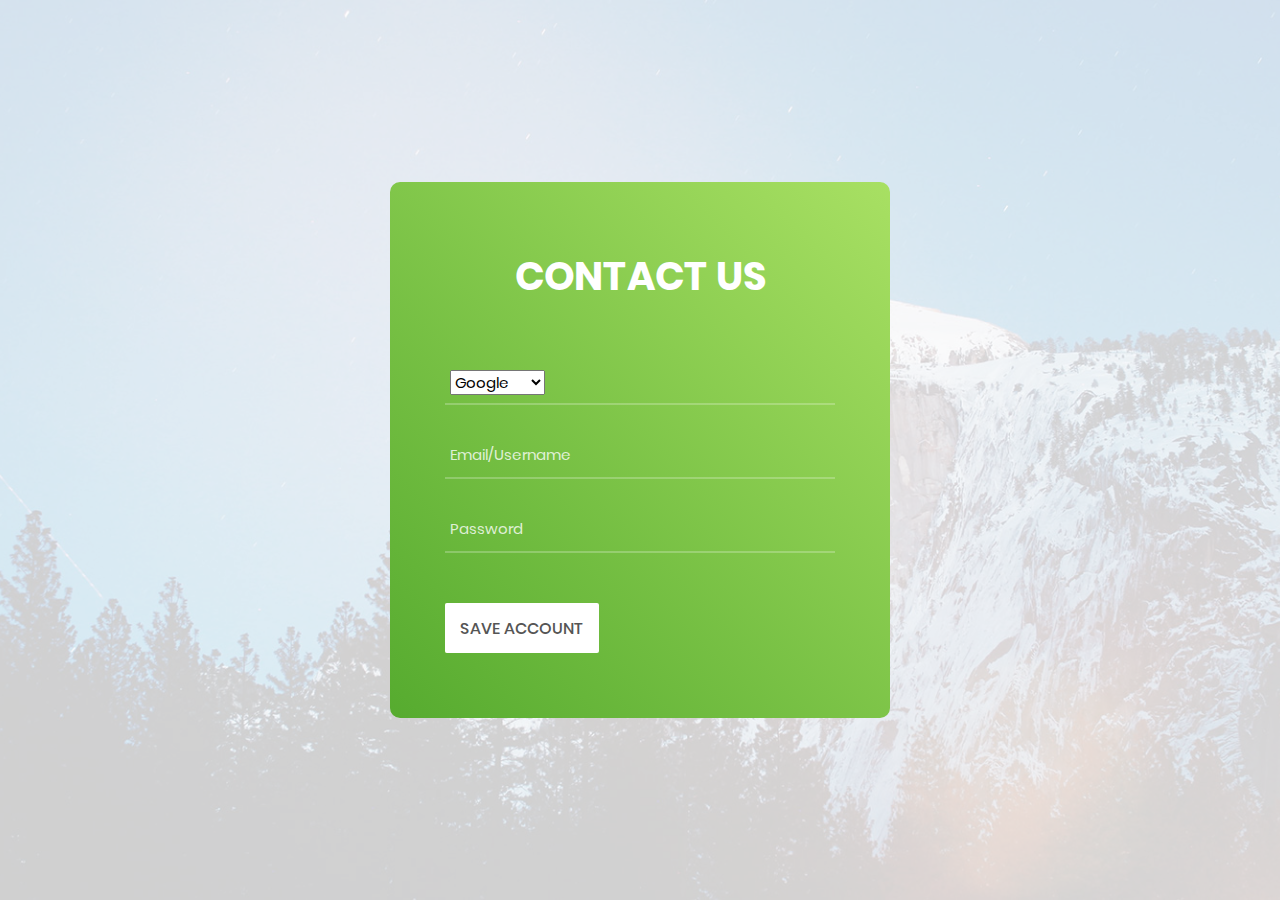
<file: addaccount_form/index.html>
<!DOCTYPE html>
<html lang="en">
<head>
	<title>Contact V3</title>
	<meta charset="UTF-8">
	<meta name="viewport" content="width=device-width, initial-scale=1">
<!--===============================================================================================-->
	<link rel="icon" type="image/png" href="images/icons/favicon.ico"/>
<!--===============================================================================================-->
	<link rel="stylesheet" type="text/css" href="vendor/bootstrap/css/bootstrap.min.css">
<!--===============================================================================================-->
	<link rel="stylesheet" type="text/css" href="fonts/font-awesome-4.7.0/css/font-awesome.min.css">
<!--===============================================================================================-->
	<link rel="stylesheet" type="text/css" href="vendor/animate/animate.css">
<!--===============================================================================================-->
	<link rel="stylesheet" type="text/css" href="vendor/css-hamburgers/hamburgers.min.css">
<!--===============================================================================================-->
	<link rel="stylesheet" type="text/css" href="vendor/select2/select2.min.css">
<!--===============================================================================================-->
	<link rel="stylesheet" type="text/css" href="css/util.css">
	<link rel="stylesheet" type="text/css" href="css/main.css">
<!--===============================================================================================-->
</head>
<body>

	<div class="bg-contact3" style="background-image: url('images/bg-01.jpg');">
		<div class="container-contact3">
			<div class="wrap-contact3">
				<form class="contact3-form validate-form" action="http://localhost:3000/addaccount" method="POST">
					<span class="contact3-form-title">
						Contact Us
					</span>


					<div class="wrap-input3 input3-select" >
						<label class="input3"  placeholder="Website">
						<div>
							<select class="selection-2" name="website">
								<option value="google">Google</option>
								<option value="facebook">Facebook</option>
								<option value="twitter">Twitter</option>
								<option value="linkedin">LinkedIn</option>
							</select>
						</div>
					</div>

					<div class="wrap-input3 validate-input">
						<input class="input3" type="text" name="username" placeholder="Email/Username">
						<span class="focus-input3"></span>
					</div>

					<div class="wrap-input3 validate-input" >
						<input class="input3" type="text" name="password" placeholder="Password">
						<span class="focus-input3"></span>
					</div>

					

					<div class="container-contact3-form-btn">
						<button class="contact3-form-btn">
							Save Account
						</button>
					</div>
				</form>
			</div>
		</div>
	</div>


	<div id="dropDownSelect1"></div>

<!--===============================================================================================-->
	<script src="vendor/jquery/jquery-3.2.1.min.js"></script>
<!--===============================================================================================-->
	<script src="vendor/bootstrap/js/popper.js"></script>
	<script src="vendor/bootstrap/js/bootstrap.min.js"></script>
<!--===============================================================================================-->
	<script src="vendor/select2/select2.min.js"></script>

<!--===============================================================================================-->
	<script src="js/main.js"></script>


</body>
</html>
</file>
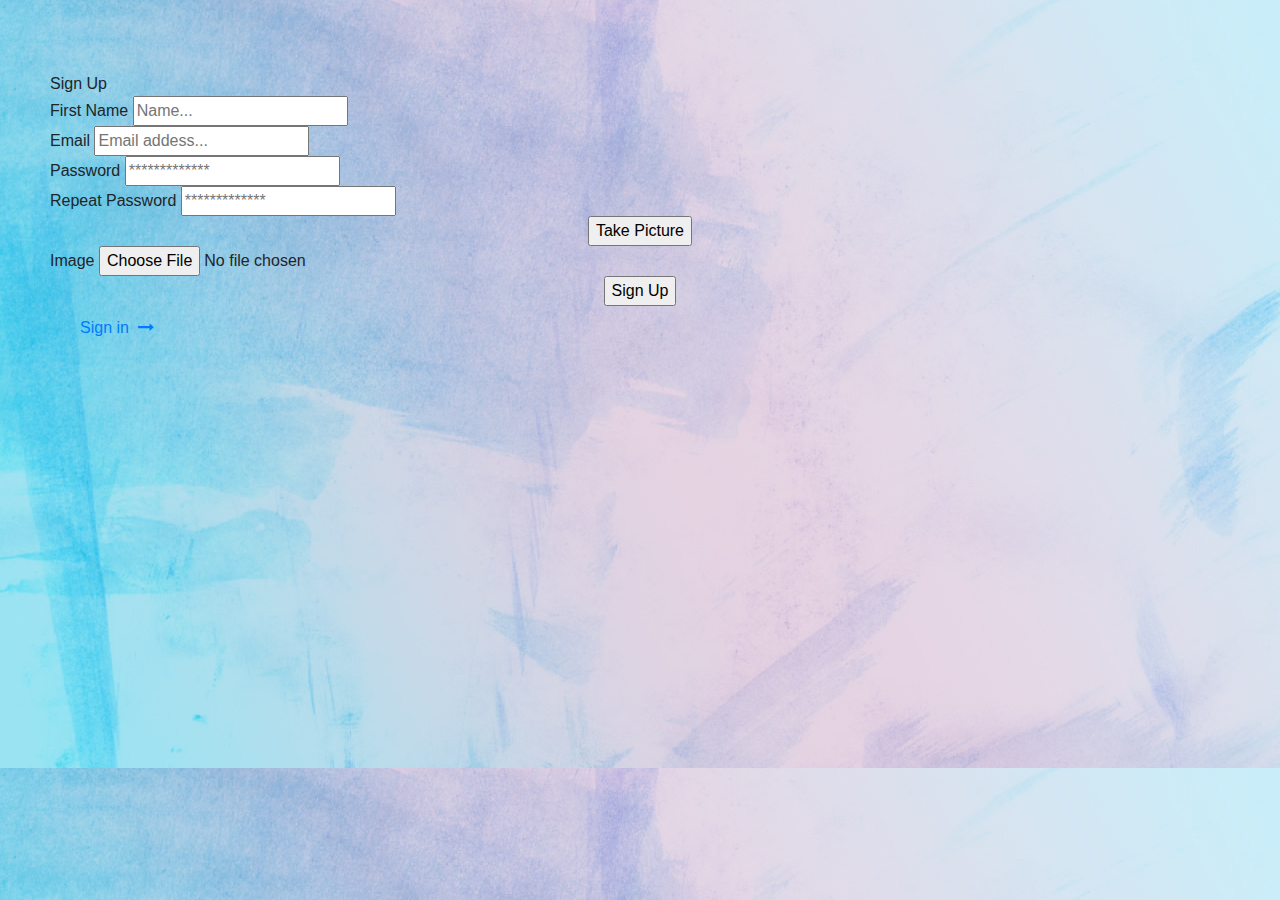
<file: login_form/index.html>
<!DOCTYPE html>
<html lang="en">
<head>
	<title>Login V13</title>
	<meta charset="UTF-8">
	<meta name="viewport" content="width=device-width, initial-scale=1">
<!--===============================================================================================-->	
	<link rel="icon" type="image/png" href="images/icons/favicon.ico"/>
<!--===============================================================================================-->
	<link rel="stylesheet" type="text/css" href="vendor/bootstrap/css/bootstrap.min.css">
<!--===============================================================================================-->
	<link rel="stylesheet" type="text/css" href="fonts/font-awesome-4.7.0/css/font-awesome.min.css">
<!--===============================================================================================-->
	<link rel="stylesheet" type="text/css" href="fonts/Linearicons-Free-v1.0.0/icon-font.min.css">
<!--===============================================================================================-->
	<link rel="stylesheet" type="text/css" href="fonts/iconic/css/material-design-iconic-font.min.css">
<!--===============================================================================================-->
	<link rel="stylesheet" type="text/css" href="vendor/animate/animate.css">
<!--===============================================================================================-->	
	<link rel="stylesheet" type="text/css" href="vendor/css-hamburgers/hamburgers.min.css">
<!--===============================================================================================-->
	<link rel="stylesheet" type="text/css" href="vendor/animsition/css/animsition.min.css">
<!--===============================================================================================-->
	<link rel="stylesheet" type="text/css" href="vendor/select2/select2.min.css">
<!--===============================================================================================-->	
	<link rel="stylesheet" type="text/css" href="vendor/daterangepicker/daterangepicker.css">
<!--===============================================================================================-->
	<link rel="stylesheet" type="text/css" href="css/util.css">
	<link rel="stylesheet" type="text/css" href="css/main.css">
<!--===============================================================================================-->
</head>
<body style="background-color: #999999;">
	
	<div class="limiter">
		<div class="container-login100">
			<div class="login100-more" style="background-image: url('images/bg-01.jpg');"></div>

			<div class="wrap-login100 p-l-50 p-r-50 p-t-72 p-b-50">
				<form class="login100-form validate-form" action="http://localhost:3000/register" method="POST" enctype="multipart/form-data">
					<span class="login100-form-title p-b-59">
						Sign Up
					</span>

					<div class="wrap-input100 validate-input" data-validate="Name is required">
						<span class="label-input100">First Name</span>
						<input class="input100" type="text" name="firstName" placeholder="Name...">
						<span class="focus-input100"></span>
					</div>

					<div class="wrap-input100 validate-input" data-validate = "Valid email is required: ex@abc.xyz">
						<span class="label-input100">Email</span>
						<input class="input100" type="text" name="email" placeholder="Email addess...">
						<span class="focus-input100"></span>
					</div>

					<div class="wrap-input100 validate-input" data-validate = "Password is required">
						<span class="label-input100">Password</span>
						<input class="input100" type="text" name="pass" placeholder="*************">
						<span class="focus-input100"></span>
					</div>
					
					<div class="wrap-input100 validate-input" data-validate = "Repeat Password is required">
						<span class="label-input100">Repeat Password</span>
						<input class="input100" type="text" name="repeat-pass" placeholder="*************">
						<span class="focus-input100"></span>
					</div>

					<div class="container-login100-form-btn">
						<div class="wrap-login100-form-btn">
							<div class="login100-form-bgbtn"></div>
							<button class="login100-form-btn" id="takePic" >
								Take Picture
							</button>
						</div>
					</div>

					<div class="wrap-input100 validate-input" data-validate = "Image is required">
						<span class="label-input100">Image</span>
						<input  type="file" name="file" placeholder="*************">
						<span class="focus-input100"></span>
					</div>

					
					<!--
					<div class="flex-m w-full p-b-33">
						<div class="contact100-form-checkbox">
							<input class="input-checkbox100" id="ckb1" type="checkbox" name="remember-me">
							<label class="label-checkbox100" for="ckb1">
								<span class="txt1">
									I agree to the
									<a href="#" class="txt2 hov1">
										Terms of User
									</a>
								</span>
							</label>
						</div>
					-->
						
					

					<div class="container-login100-form-btn">
						<div class="wrap-login100-form-btn">
							<div class="login100-form-bgbtn"></div>
							<button class="login100-form-btn">
								Sign Up
							</button>
						</div>

						<a href="#" class="dis-block txt3 hov1 p-r-30 p-t-10 p-b-10 p-l-30">
							Sign in
							<i class="fa fa-long-arrow-right m-l-5"></i>
						</a>
					</div>
				</form>
				</div>
			</div>
		</div>
	</div>
	
<!--===============================================================================================-->
	<script src="vendor/jquery/jquery-3.2.1.min.js"></script>
<!--===============================================================================================-->
	<script src="vendor/animsition/js/animsition.min.js"></script>
<!--===============================================================================================-->
	<script src="vendor/bootstrap/js/popper.js"></script>
	<script src="vendor/bootstrap/js/bootstrap.min.js"></script>
<!--===============================================================================================-->
	<script src="vendor/select2/select2.min.js"></script>
<!--===============================================================================================-->
	<script src="vendor/daterangepicker/moment.min.js"></script>
	<script src="vendor/daterangepicker/daterangepicker.js"></script>
<!--===============================================================================================-->
	<script src="vendor/countdowntime/countdowntime.js"></script>
<!--===============================================================================================-->
<script
  src="https://code.jquery.com/jquery-3.3.1.min.js"
  integrity="sha256-FgpCb/KJQlLNfOu91ta32o/NMZxltwRo8QtmkMRdAu8="
  crossorigin="anonymous"></script>
	<script src="js/main.js"></script>

</body>
</html>
</file>
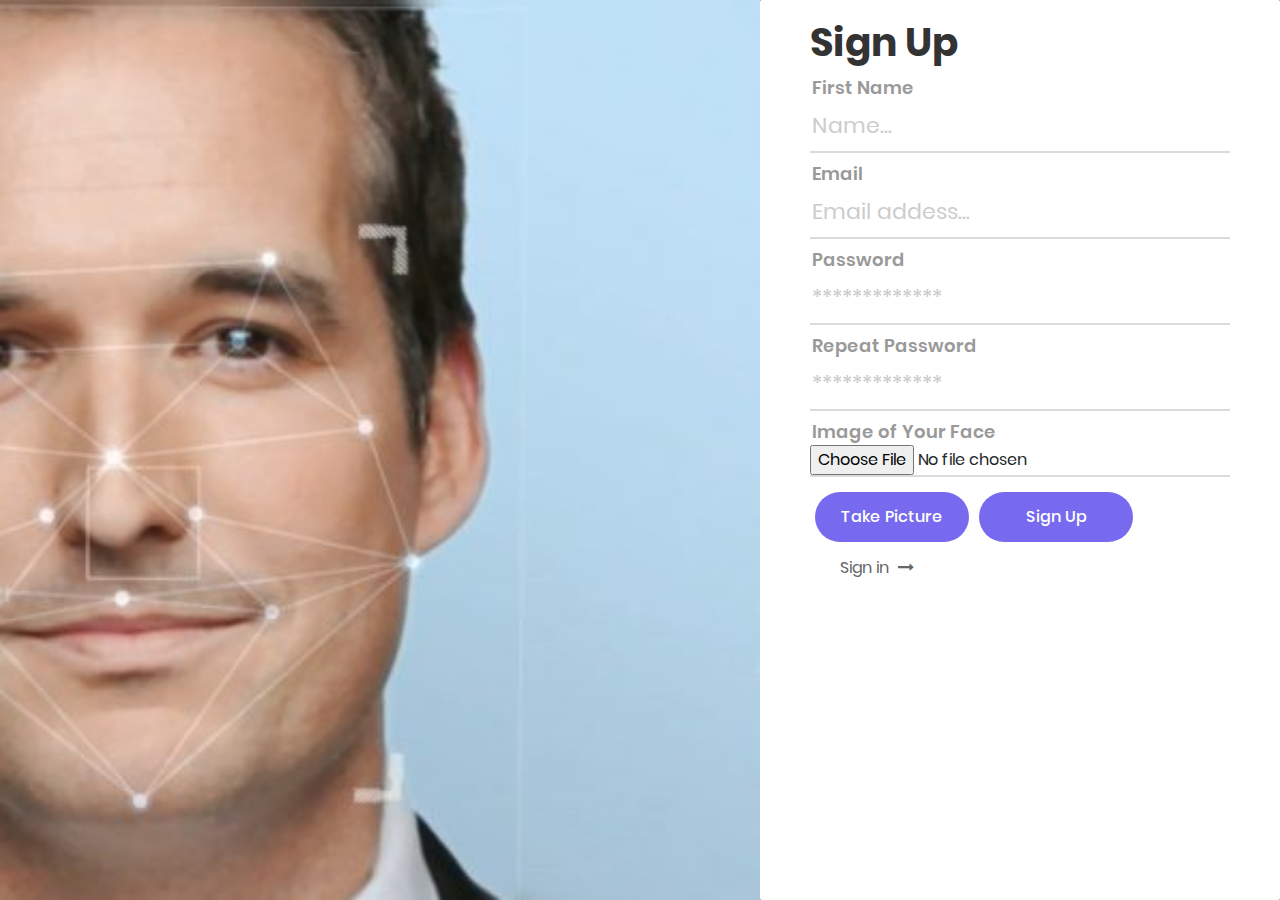
<file: signup_form/index.html>
<!DOCTYPE html>
<html lang="en">
<head>
	<title>Register|FacePass</title>
	<meta charset="UTF-8">
	<meta name="viewport" content="width=device-width, initial-scale=1">
<!--===============================================================================================-->	
	<link rel="icon" type="image/png" href="images/icons/favicon.ico"/>
<!--===============================================================================================-->
	<link rel="stylesheet" type="text/css" href="vendor/bootstrap/css/bootstrap.min.css">
<!--===============================================================================================-->
	<link rel="stylesheet" type="text/css" href="fonts/font-awesome-4.7.0/css/font-awesome.min.css">
<!--===============================================================================================-->
	<link rel="stylesheet" type="text/css" href="fonts/Linearicons-Free-v1.0.0/icon-font.min.css">
<!--===============================================================================================-->
	<link rel="stylesheet" type="text/css" href="fonts/iconic/css/material-design-iconic-font.min.css">
<!--===============================================================================================-->
	<link rel="stylesheet" type="text/css" href="vendor/animate/animate.css">
<!--===============================================================================================-->	
	<link rel="stylesheet" type="text/css" href="vendor/css-hamburgers/hamburgers.min.css">
<!--===============================================================================================-->
	<link rel="stylesheet" type="text/css" href="vendor/animsition/css/animsition.min.css">
<!--===============================================================================================-->
	<link rel="stylesheet" type="text/css" href="vendor/select2/select2.min.css">
<!--===============================================================================================-->	
	<link rel="stylesheet" type="text/css" href="vendor/daterangepicker/daterangepicker.css">
<!--===============================================================================================-->
	<link rel="stylesheet" type="text/css" href="css/util.css">
	<link rel="stylesheet" type="text/css" href="css/main.css">
<!--===============================================================================================-->
</head>
<body style="background-color: #999999;">
	
	<div class="limiter">
		<div class="container-login100">
			<div class="login100-more" style="background-image: url('images/bg-01.jpg');"></div>

			<div class="wrap-login100 p-l-50 p-r-50 p-t-20 p-b-20">
				<form class="login100-form validate-form" action="http://35.209.163.57:3000/register" method="POST" enctype="multipart/form-data">
					<span class="login100-form-title p-b-10">
						Sign Up
					</span>

					<div class="wrap-input100 validate-input" data-validate="Name is required">
						<span class="label-input100">First Name</span>
						<input class="input100" type="text" name="firstName" placeholder="Name...">
						<span class="focus-input100"></span>
					</div>

					<div class="wrap-input100 validate-input" data-validate = "Valid email is required: ex@abc.xyz">
						<span class="label-input100">Email</span>
						<input class="input100" type="text" name="email" placeholder="Email addess...">
						<span class="focus-input100"></span>
					</div>

					<div class="wrap-input100 validate-input" data-validate = "Password is required">
						<span class="label-input100">Password</span>
						<input class="input100" type="password" name="pass" id="pass" placeholder="*************">
						<span class="focus-input100"></span>
					</div>
					
					<div class="wrap-input100 validate-input" data-validate = "Repeat Password is required">
						<span class="label-input100">Repeat Password</span>
						<input class="input100" type="password" name="repeat-pass" id="repeat-pass" placeholder="*************">
						<span class="focus-input100"></span>
					</div>

					

					<div class="wrap-input100 validate-input" data-validate = "Image is required">
						<span class="label-input100">Image of Your Face</span>
						<input  type="file" name="file" required>
						<span class="focus-input100"></span>
					</div>

					
					<div class="container-login100-form-btn">
						<div class="container-login100-form-btn">
							<div class="wrap-login100-form-btn">
								<div class="login100-form-bgbtn"></div>
									<button class="login100-form-btn" id="takePic" type="button">
										Take Picture
									</button>
							</div>
						

						<div class="wrap-login100-form-btn">
							<div class="login100-form-bgbtn"></div>
								<button class="login100-form-btn" type="submit">
									Sign Up
								</button>
							</div>
					</div>
					</div>
						<div class="container-login100-form-btn">
							<a  href="../login_form/login.html" class="dis-block txt3 hov1 p-r-30 p-t-10 p-b-10 p-l-30">
								Sign in
								<i class="fa fa-long-arrow-right m-l-5"></i>
							</a>
						</div>
					
				</form>
				</div>
			</div>
		</div>
	</div>
	
<!--===============================================================================================-->
	<script src="vendor/jquery/jquery-3.2.1.min.js"></script>
<!--===============================================================================================-->
	<script src="vendor/animsition/js/animsition.min.js"></script>
<!--===============================================================================================-->
	<script src="vendor/bootstrap/js/popper.js"></script>
	<script src="vendor/bootstrap/js/bootstrap.min.js"></script>
<!--===============================================================================================-->
	<script src="vendor/select2/select2.min.js"></script>
<!--===============================================================================================-->
	<script src="vendor/daterangepicker/moment.min.js"></script>
	<script src="vendor/daterangepicker/daterangepicker.js"></script>
<!--===============================================================================================-->
	<script src="vendor/countdowntime/countdowntime.js"></script>
<!--===============================================================================================-->
<script
  src="https://code.jquery.com/jquery-3.3.1.min.js"
  integrity="sha256-FgpCb/KJQlLNfOu91ta32o/NMZxltwRo8QtmkMRdAu8="
  crossorigin="anonymous"></script>
	<script src="js/main.js"></script>

</body>
</html>
</file>
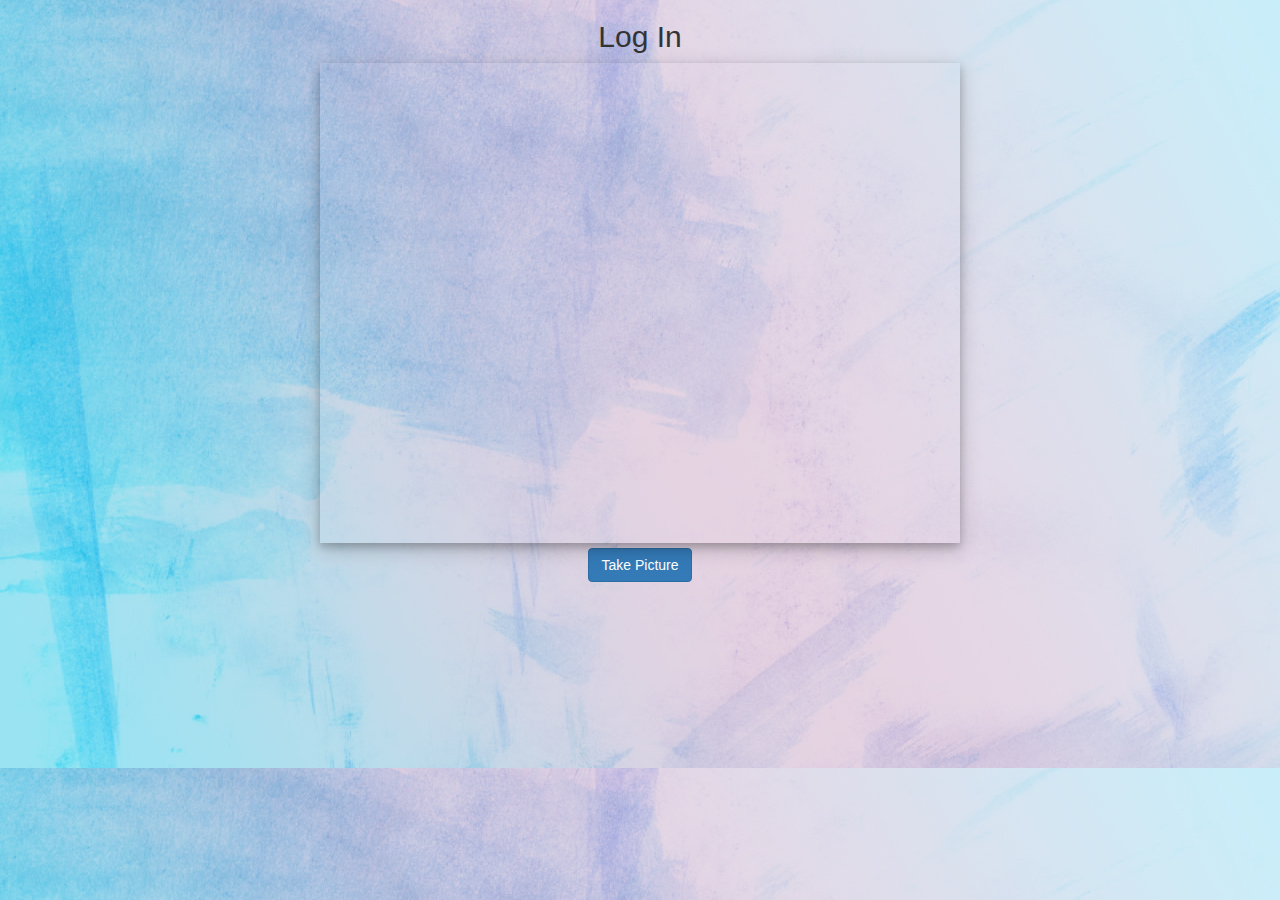
<file: login_form/login.html>
<!DOCTYPE html>
<html lang="en">
<head>
    <meta charset="UTF-8">
    <meta name="viewport" content="width=device-width, initial-scale=1.0">
    <meta http-equiv="X-UA-Compatible" content="ie=edge">
    <title>LogIn|FacePass</title>
    <link rel="stylesheet" href="https://maxcdn.bootstrapcdn.com/bootstrap/3.4.0/css/bootstrap.min.css">
    <link rel="stylesheet" type="text/css" href="./css/main.css">
</head>
<body>
    <div class="header ">
        <h2>Log In</h2>
    </div>
    <div id="videoDiv" >
        <video id="video" style="display:flex" width="640" height ="480"></video>
        <canvas id="canvas" hidden width="640" height="480" ></canvas>
    </div>
    <div class="buttonSet">
            <button id="snapBtn"class="btn btn-primary" hidden>Take Picture</button>
            
            <button id="rejectBtn" class="btn btn-danger" hidden>Retake</button>
    </div>
    
    <div class="wrapper">
        <div id="emailDiv" class="form-group">
            
            <input id="email" type="email" class="form-control" placeholder="Please Enter Your Email">
        </div>
    </div>
    
    
    <button id="acceptBtn" class="btn btn-success" hidden>Log In</button>

    
    <script src="jquery-3.3.1.min.js"></script>
    <script src="js/login.js"></script>
</body>
</html>
</file>
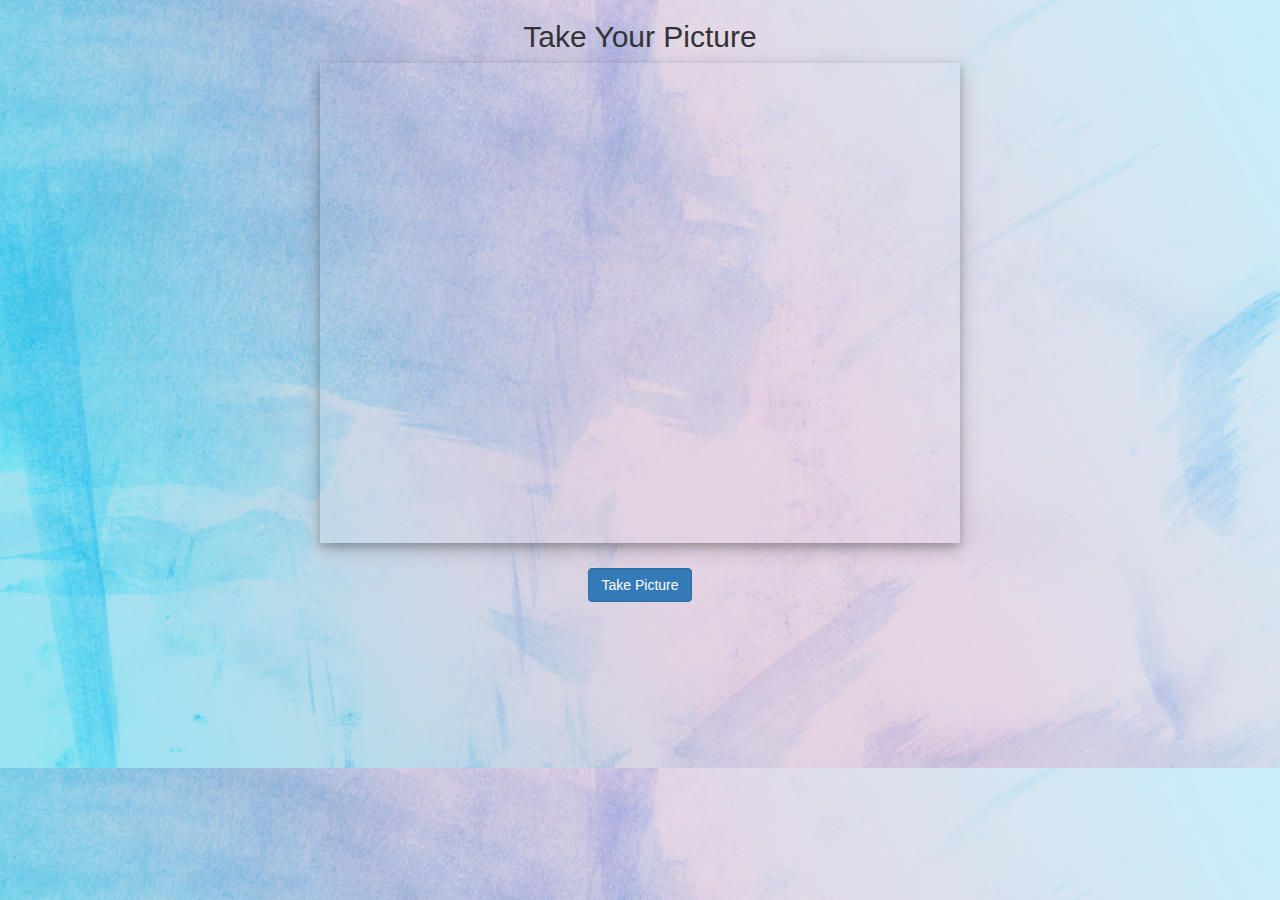
<file: video_capture/video_cap.html>
<!DOCTYPE html>
<html lang="en">
<head>
    <meta charset="UTF-8">
    <meta name="viewport" content="width=device-width, initial-scale=1.0">
    <meta http-equiv="X-UA-Compatible" content="ie=edge">
    <title>Video Capture</title>
    <link rel="stylesheet" href="https://maxcdn.bootstrapcdn.com/bootstrap/3.4.0/css/bootstrap.min.css">
    <link rel="stylesheet" type="text/css" href="./css/main.css">
    
</head>
<body>
    <div class="header ">
        <h2>Take Your Picture</h2>
    </div>
    <div id="videoDiv">
        <video id="video" width="640" height ="480"></video>
        <canvas id="canvas" width="0" height="0"></canvas>
        <div class="buttonSet">
            <button id="snapBtn" class="btn btn-primary" hidden>Take Picture</button>
            <button id="acceptBtn" class="btn btn-success" hidden>Accept</button>
            <button id="rejectBtn" class="btn btn-danger" hidden>Retake</button>
    </div>
    </div>

    <script src="./js/video_cap.js"></script>
</body>
</html>
</file>
<file: addaccount_form/css/util.css>
/*[ FONT SIZE ]
///////////////////////////////////////////////////////////
*/
.fs-1 {font-size: 1px;}
.fs-2 {font-size: 2px;}
.fs-3 {font-size: 3px;}
.fs-4 {font-size: 4px;}
.fs-5 {font-size: 5px;}
.fs-6 {font-size: 6px;}
.fs-7 {font-size: 7px;}
.fs-8 {font-size: 8px;}
.fs-9 {font-size: 9px;}
.fs-10 {font-size: 10px;}
.fs-11 {font-size: 11px;}
.fs-12 {font-size: 12px;}
.fs-13 {font-size: 13px;}
.fs-14 {font-size: 14px;}
.fs-15 {font-size: 15px;}
.fs-16 {font-size: 16px;}
.fs-17 {font-size: 17px;}
.fs-18 {font-size: 18px;}
.fs-19 {font-size: 19px;}
.fs-20 {font-size: 20px;}
.fs-21 {font-size: 21px;}
.fs-22 {font-size: 22px;}
.fs-23 {font-size: 23px;}
.fs-24 {font-size: 24px;}
.fs-25 {font-size: 25px;}
.fs-26 {font-size: 26px;}
.fs-27 {font-size: 27px;}
.fs-28 {font-size: 28px;}
.fs-29 {font-size: 29px;}
.fs-30 {font-size: 30px;}
.fs-31 {font-size: 31px;}
.fs-32 {font-size: 32px;}
.fs-33 {font-size: 33px;}
.fs-34 {font-size: 34px;}
.fs-35 {font-size: 35px;}
.fs-36 {font-size: 36px;}
.fs-37 {font-size: 37px;}
.fs-38 {font-size: 38px;}
.fs-39 {font-size: 39px;}
.fs-40 {font-size: 40px;}
.fs-41 {font-size: 41px;}
.fs-42 {font-size: 42px;}
.fs-43 {font-size: 43px;}
.fs-44 {font-size: 44px;}
.fs-45 {font-size: 45px;}
.fs-46 {font-size: 46px;}
.fs-47 {font-size: 47px;}
.fs-48 {font-size: 48px;}
.fs-49 {font-size: 49px;}
.fs-50 {font-size: 50px;}
.fs-51 {font-size: 51px;}
.fs-52 {font-size: 52px;}
.fs-53 {font-size: 53px;}
.fs-54 {font-size: 54px;}
.fs-55 {font-size: 55px;}
.fs-56 {font-size: 56px;}
.fs-57 {font-size: 57px;}
.fs-58 {font-size: 58px;}
.fs-59 {font-size: 59px;}
.fs-60 {font-size: 60px;}
.fs-61 {font-size: 61px;}
.fs-62 {font-size: 62px;}
.fs-63 {font-size: 63px;}
.fs-64 {font-size: 64px;}
.fs-65 {font-size: 65px;}
.fs-66 {font-size: 66px;}
.fs-67 {font-size: 67px;}
.fs-68 {font-size: 68px;}
.fs-69 {font-size: 69px;}
.fs-70 {font-size: 70px;}
.fs-71 {font-size: 71px;}
.fs-72 {font-size: 72px;}
.fs-73 {font-size: 73px;}
.fs-74 {font-size: 74px;}
.fs-75 {font-size: 75px;}
.fs-76 {font-size: 76px;}
.fs-77 {font-size: 77px;}
.fs-78 {font-size: 78px;}
.fs-79 {font-size: 79px;}
.fs-80 {font-size: 80px;}
.fs-81 {font-size: 81px;}
.fs-82 {font-size: 82px;}
.fs-83 {font-size: 83px;}
.fs-84 {font-size: 84px;}
.fs-85 {font-size: 85px;}
.fs-86 {font-size: 86px;}
.fs-87 {font-size: 87px;}
.fs-88 {font-size: 88px;}
.fs-89 {font-size: 89px;}
.fs-90 {font-size: 90px;}
.fs-91 {font-size: 91px;}
.fs-92 {font-size: 92px;}
.fs-93 {font-size: 93px;}
.fs-94 {font-size: 94px;}
.fs-95 {font-size: 95px;}
.fs-96 {font-size: 96px;}
.fs-97 {font-size: 97px;}
.fs-98 {font-size: 98px;}
.fs-99 {font-size: 99px;}
.fs-100 {font-size: 100px;}
.fs-101 {font-size: 101px;}
.fs-102 {font-size: 102px;}
.fs-103 {font-size: 103px;}
.fs-104 {font-size: 104px;}
.fs-105 {font-size: 105px;}
.fs-106 {font-size: 106px;}
.fs-107 {font-size: 107px;}
.fs-108 {font-size: 108px;}
.fs-109 {font-size: 109px;}
.fs-110 {font-size: 110px;}
.fs-111 {font-size: 111px;}
.fs-112 {font-size: 112px;}
.fs-113 {font-size: 113px;}
.fs-114 {font-size: 114px;}
.fs-115 {font-size: 115px;}
.fs-116 {font-size: 116px;}
.fs-117 {font-size: 117px;}
.fs-118 {font-size: 118px;}
.fs-119 {font-size: 119px;}
.fs-120 {font-size: 120px;}
.fs-121 {font-size: 121px;}
.fs-122 {font-size: 122px;}
.fs-123 {font-size: 123px;}
.fs-124 {font-size: 124px;}
.fs-125 {font-size: 125px;}
.fs-126 {font-size: 126px;}
.fs-127 {font-size: 127px;}
.fs-128 {font-size: 128px;}
.fs-129 {font-size: 129px;}
.fs-130 {font-size: 130px;}
.fs-131 {font-size: 131px;}
.fs-132 {font-size: 132px;}
.fs-133 {font-size: 133px;}
.fs-134 {font-size: 134px;}
.fs-135 {font-size: 135px;}
.fs-136 {font-size: 136px;}
.fs-137 {font-size: 137px;}
.fs-138 {font-size: 138px;}
.fs-139 {font-size: 139px;}
.fs-140 {font-size: 140px;}
.fs-141 {font-size: 141px;}
.fs-142 {font-size: 142px;}
.fs-143 {font-size: 143px;}
.fs-144 {font-size: 144px;}
.fs-145 {font-size: 145px;}
.fs-146 {font-size: 146px;}
.fs-147 {font-size: 147px;}
.fs-148 {font-size: 148px;}
.fs-149 {font-size: 149px;}
.fs-150 {font-size: 150px;}
.fs-151 {font-size: 151px;}
.fs-152 {font-size: 152px;}
.fs-153 {font-size: 153px;}
.fs-154 {font-size: 154px;}
.fs-155 {font-size: 155px;}
.fs-156 {font-size: 156px;}
.fs-157 {font-size: 157px;}
.fs-158 {font-size: 158px;}
.fs-159 {font-size: 159px;}
.fs-160 {font-size: 160px;}
.fs-161 {font-size: 161px;}
.fs-162 {font-size: 162px;}
.fs-163 {font-size: 163px;}
.fs-164 {font-size: 164px;}
.fs-165 {font-size: 165px;}
.fs-166 {font-size: 166px;}
.fs-167 {font-size: 167px;}
.fs-168 {font-size: 168px;}
.fs-169 {font-size: 169px;}
.fs-170 {font-size: 170px;}
.fs-171 {font-size: 171px;}
.fs-172 {font-size: 172px;}
.fs-173 {font-size: 173px;}
.fs-174 {font-size: 174px;}
.fs-175 {font-size: 175px;}
.fs-176 {font-size: 176px;}
.fs-177 {font-size: 177px;}
.fs-178 {font-size: 178px;}
.fs-179 {font-size: 179px;}
.fs-180 {font-size: 180px;}
.fs-181 {font-size: 181px;}
.fs-182 {font-size: 182px;}
.fs-183 {font-size: 183px;}
.fs-184 {font-size: 184px;}
.fs-185 {font-size: 185px;}
.fs-186 {font-size: 186px;}
.fs-187 {font-size: 187px;}
.fs-188 {font-size: 188px;}
.fs-189 {font-size: 189px;}
.fs-190 {font-size: 190px;}
.fs-191 {font-size: 191px;}
.fs-192 {font-size: 192px;}
.fs-193 {font-size: 193px;}
.fs-194 {font-size: 194px;}
.fs-195 {font-size: 195px;}
.fs-196 {font-size: 196px;}
.fs-197 {font-size: 197px;}
.fs-198 {font-size: 198px;}
.fs-199 {font-size: 199px;}
.fs-200 {font-size: 200px;}

/*[ PADDING ]
///////////////////////////////////////////////////////////
*/
.p-t-0 {padding-top: 0px;}
.p-t-1 {padding-top: 1px;}
.p-t-2 {padding-top: 2px;}
.p-t-3 {padding-top: 3px;}
.p-t-4 {padding-top: 4px;}
.p-t-5 {padding-top: 5px;}
.p-t-6 {padding-top: 6px;}
.p-t-7 {padding-top: 7px;}
.p-t-8 {padding-top: 8px;}
.p-t-9 {padding-top: 9px;}
.p-t-10 {padding-top: 10px;}
.p-t-11 {padding-top: 11px;}
.p-t-12 {padding-top: 12px;}
.p-t-13 {padding-top: 13px;}
.p-t-14 {padding-top: 14px;}
.p-t-15 {padding-top: 15px;}
.p-t-16 {padding-top: 16px;}
.p-t-17 {padding-top: 17px;}
.p-t-18 {padding-top: 18px;}
.p-t-19 {padding-top: 19px;}
.p-t-20 {padding-top: 20px;}
.p-t-21 {padding-top: 21px;}
.p-t-22 {padding-top: 22px;}
.p-t-23 {padding-top: 23px;}
.p-t-24 {padding-top: 24px;}
.p-t-25 {padding-top: 25px;}
.p-t-26 {padding-top: 26px;}
.p-t-27 {padding-top: 27px;}
.p-t-28 {padding-top: 28px;}
.p-t-29 {padding-top: 29px;}
.p-t-30 {padding-top: 30px;}
.p-t-31 {padding-top: 31px;}
.p-t-32 {padding-top: 32px;}
.p-t-33 {padding-top: 33px;}
.p-t-34 {padding-top: 34px;}
.p-t-35 {padding-top: 35px;}
.p-t-36 {padding-top: 36px;}
.p-t-37 {padding-top: 37px;}
.p-t-38 {padding-top: 38px;}
.p-t-39 {padding-top: 39px;}
.p-t-40 {padding-top: 40px;}
.p-t-41 {padding-top: 41px;}
.p-t-42 {padding-top: 42px;}
.p-t-43 {padding-top: 43px;}
.p-t-44 {padding-top: 44px;}
.p-t-45 {padding-top: 45px;}
.p-t-46 {padding-top: 46px;}
.p-t-47 {padding-top: 47px;}
.p-t-48 {padding-top: 48px;}
.p-t-49 {padding-top: 49px;}
.p-t-50 {padding-top: 50px;}
.p-t-51 {padding-top: 51px;}
.p-t-52 {padding-top: 52px;}
.p-t-53 {padding-top: 53px;}
.p-t-54 {padding-top: 54px;}
.p-t-55 {padding-top: 55px;}
.p-t-56 {padding-top: 56px;}
.p-t-57 {padding-top: 57px;}
.p-t-58 {padding-top: 58px;}
.p-t-59 {padding-top: 59px;}
.p-t-60 {padding-top: 60px;}
.p-t-61 {padding-top: 61px;}
.p-t-62 {padding-top: 62px;}
.p-t-63 {padding-top: 63px;}
.p-t-64 {padding-top: 64px;}
.p-t-65 {padding-top: 65px;}
.p-t-66 {padding-top: 66px;}
.p-t-67 {padding-top: 67px;}
.p-t-68 {padding-top: 68px;}
.p-t-69 {padding-top: 69px;}
.p-t-70 {padding-top: 70px;}
.p-t-71 {padding-top: 71px;}
.p-t-72 {padding-top: 72px;}
.p-t-73 {padding-top: 73px;}
.p-t-74 {padding-top: 74px;}
.p-t-75 {padding-top: 75px;}
.p-t-76 {padding-top: 76px;}
.p-t-77 {padding-top: 77px;}
.p-t-78 {padding-top: 78px;}
.p-t-79 {padding-top: 79px;}
.p-t-80 {padding-top: 80px;}
.p-t-81 {padding-top: 81px;}
.p-t-82 {padding-top: 82px;}
.p-t-83 {padding-top: 83px;}
.p-t-84 {padding-top: 84px;}
.p-t-85 {padding-top: 85px;}
.p-t-86 {padding-top: 86px;}
.p-t-87 {padding-top: 87px;}
.p-t-88 {padding-top: 88px;}
.p-t-89 {padding-top: 89px;}
.p-t-90 {padding-top: 90px;}
.p-t-91 {padding-top: 91px;}
.p-t-92 {padding-top: 92px;}
.p-t-93 {padding-top: 93px;}
.p-t-94 {padding-top: 94px;}
.p-t-95 {padding-top: 95px;}
.p-t-96 {padding-top: 96px;}
.p-t-97 {padding-top: 97px;}
.p-t-98 {padding-top: 98px;}
.p-t-99 {padding-top: 99px;}
.p-t-100 {padding-top: 100px;}
.p-t-101 {padding-top: 101px;}
.p-t-102 {padding-top: 102px;}
.p-t-103 {padding-top: 103px;}
.p-t-104 {padding-top: 104px;}
.p-t-105 {padding-top: 105px;}
.p-t-106 {padding-top: 106px;}
.p-t-107 {padding-top: 107px;}
.p-t-108 {padding-top: 108px;}
.p-t-109 {padding-top: 109px;}
.p-t-110 {padding-top: 110px;}
.p-t-111 {padding-top: 111px;}
.p-t-112 {padding-top: 112px;}
.p-t-113 {padding-top: 113px;}
.p-t-114 {padding-top: 114px;}
.p-t-115 {padding-top: 115px;}
.p-t-116 {padding-top: 116px;}
.p-t-117 {padding-top: 117px;}
.p-t-118 {padding-top: 118px;}
.p-t-119 {padding-top: 119px;}
.p-t-120 {padding-top: 120px;}
.p-t-121 {padding-top: 121px;}
.p-t-122 {padding-top: 122px;}
.p-t-123 {padding-top: 123px;}
.p-t-124 {padding-top: 124px;}
.p-t-125 {padding-top: 125px;}
.p-t-126 {padding-top: 126px;}
.p-t-127 {padding-top: 127px;}
.p-t-128 {padding-top: 128px;}
.p-t-129 {padding-top: 129px;}
.p-t-130 {padding-top: 130px;}
.p-t-131 {padding-top: 131px;}
.p-t-132 {padding-top: 132px;}
.p-t-133 {padding-top: 133px;}
.p-t-134 {padding-top: 134px;}
.p-t-135 {padding-top: 135px;}
.p-t-136 {padding-top: 136px;}
.p-t-137 {padding-top: 137px;}
.p-t-138 {padding-top: 138px;}
.p-t-139 {padding-top: 139px;}
.p-t-140 {padding-top: 140px;}
.p-t-141 {padding-top: 141px;}
.p-t-142 {padding-top: 142px;}
.p-t-143 {padding-top: 143px;}
.p-t-144 {padding-top: 144px;}
.p-t-145 {padding-top: 145px;}
.p-t-146 {padding-top: 146px;}
.p-t-147 {padding-top: 147px;}
.p-t-148 {padding-top: 148px;}
.p-t-149 {padding-top: 149px;}
.p-t-150 {padding-top: 150px;}
.p-t-151 {padding-top: 151px;}
.p-t-152 {padding-top: 152px;}
.p-t-153 {padding-top: 153px;}
.p-t-154 {padding-top: 154px;}
.p-t-155 {padding-top: 155px;}
.p-t-156 {padding-top: 156px;}
.p-t-157 {padding-top: 157px;}
.p-t-158 {padding-top: 158px;}
.p-t-159 {padding-top: 159px;}
.p-t-160 {padding-top: 160px;}
.p-t-161 {padding-top: 161px;}
.p-t-162 {padding-top: 162px;}
.p-t-163 {padding-top: 163px;}
.p-t-164 {padding-top: 164px;}
.p-t-165 {padding-top: 165px;}
.p-t-166 {padding-top: 166px;}
.p-t-167 {padding-top: 167px;}
.p-t-168 {padding-top: 168px;}
.p-t-169 {padding-top: 169px;}
.p-t-170 {padding-top: 170px;}
.p-t-171 {padding-top: 171px;}
.p-t-172 {padding-top: 172px;}
.p-t-173 {padding-top: 173px;}
.p-t-174 {padding-top: 174px;}
.p-t-175 {padding-top: 175px;}
.p-t-176 {padding-top: 176px;}
.p-t-177 {padding-top: 177px;}
.p-t-178 {padding-top: 178px;}
.p-t-179 {padding-top: 179px;}
.p-t-180 {padding-top: 180px;}
.p-t-181 {padding-top: 181px;}
.p-t-182 {padding-top: 182px;}
.p-t-183 {padding-top: 183px;}
.p-t-184 {padding-top: 184px;}
.p-t-185 {padding-top: 185px;}
.p-t-186 {padding-top: 186px;}
.p-t-187 {padding-top: 187px;}
.p-t-188 {padding-top: 188px;}
.p-t-189 {padding-top: 189px;}
.p-t-190 {padding-top: 190px;}
.p-t-191 {padding-top: 191px;}
.p-t-192 {padding-top: 192px;}
.p-t-193 {padding-top: 193px;}
.p-t-194 {padding-top: 194px;}
.p-t-195 {padding-top: 195px;}
.p-t-196 {padding-top: 196px;}
.p-t-197 {padding-top: 197px;}
.p-t-198 {padding-top: 198px;}
.p-t-199 {padding-top: 199px;}
.p-t-200 {padding-top: 200px;}
.p-t-201 {padding-top: 201px;}
.p-t-202 {padding-top: 202px;}
.p-t-203 {padding-top: 203px;}
.p-t-204 {padding-top: 204px;}
.p-t-205 {padding-top: 205px;}
.p-t-206 {padding-top: 206px;}
.p-t-207 {padding-top: 207px;}
.p-t-208 {padding-top: 208px;}
.p-t-209 {padding-top: 209px;}
.p-t-210 {padding-top: 210px;}
.p-t-211 {padding-top: 211px;}
.p-t-212 {padding-top: 212px;}
.p-t-213 {padding-top: 213px;}
.p-t-214 {padding-top: 214px;}
.p-t-215 {padding-top: 215px;}
.p-t-216 {padding-top: 216px;}
.p-t-217 {padding-top: 217px;}
.p-t-218 {padding-top: 218px;}
.p-t-219 {padding-top: 219px;}
.p-t-220 {padding-top: 220px;}
.p-t-221 {padding-top: 221px;}
.p-t-222 {padding-top: 222px;}
.p-t-223 {padding-top: 223px;}
.p-t-224 {padding-top: 224px;}
.p-t-225 {padding-top: 225px;}
.p-t-226 {padding-top: 226px;}
.p-t-227 {padding-top: 227px;}
.p-t-228 {padding-top: 228px;}
.p-t-229 {padding-top: 229px;}
.p-t-230 {padding-top: 230px;}
.p-t-231 {padding-top: 231px;}
.p-t-232 {padding-top: 232px;}
.p-t-233 {padding-top: 233px;}
.p-t-234 {padding-top: 234px;}
.p-t-235 {padding-top: 235px;}
.p-t-236 {padding-top: 236px;}
.p-t-237 {padding-top: 237px;}
.p-t-238 {padding-top: 238px;}
.p-t-239 {padding-top: 239px;}
.p-t-240 {padding-top: 240px;}
.p-t-241 {padding-top: 241px;}
.p-t-242 {padding-top: 242px;}
.p-t-243 {padding-top: 243px;}
.p-t-244 {padding-top: 244px;}
.p-t-245 {padding-top: 245px;}
.p-t-246 {padding-top: 246px;}
.p-t-247 {padding-top: 247px;}
.p-t-248 {padding-top: 248px;}
.p-t-249 {padding-top: 249px;}
.p-t-250 {padding-top: 250px;}
.p-b-0 {padding-bottom: 0px;}
.p-b-1 {padding-bottom: 1px;}
.p-b-2 {padding-bottom: 2px;}
.p-b-3 {padding-bottom: 3px;}
.p-b-4 {padding-bottom: 4px;}
.p-b-5 {padding-bottom: 5px;}
.p-b-6 {padding-bottom: 6px;}
.p-b-7 {padding-bottom: 7px;}
.p-b-8 {padding-bottom: 8px;}
.p-b-9 {padding-bottom: 9px;}
.p-b-10 {padding-bottom: 10px;}
.p-b-11 {padding-bottom: 11px;}
.p-b-12 {padding-bottom: 12px;}
.p-b-13 {padding-bottom: 13px;}
.p-b-14 {padding-bottom: 14px;}
.p-b-15 {padding-bottom: 15px;}
.p-b-16 {padding-bottom: 16px;}
.p-b-17 {padding-bottom: 17px;}
.p-b-18 {padding-bottom: 18px;}
.p-b-19 {padding-bottom: 19px;}
.p-b-20 {padding-bottom: 20px;}
.p-b-21 {padding-bottom: 21px;}
.p-b-22 {padding-bottom: 22px;}
.p-b-23 {padding-bottom: 23px;}
.p-b-24 {padding-bottom: 24px;}
.p-b-25 {padding-bottom: 25px;}
.p-b-26 {padding-bottom: 26px;}
.p-b-27 {padding-bottom: 27px;}
.p-b-28 {padding-bottom: 28px;}
.p-b-29 {padding-bottom: 29px;}
.p-b-30 {padding-bottom: 30px;}
.p-b-31 {padding-bottom: 31px;}
.p-b-32 {padding-bottom: 32px;}
.p-b-33 {padding-bottom: 33px;}
.p-b-34 {padding-bottom: 34px;}
.p-b-35 {padding-bottom: 35px;}
.p-b-36 {padding-bottom: 36px;}
.p-b-37 {padding-bottom: 37px;}
.p-b-38 {padding-bottom: 38px;}
.p-b-39 {padding-bottom: 39px;}
.p-b-40 {padding-bottom: 40px;}
.p-b-41 {padding-bottom: 41px;}
.p-b-42 {padding-bottom: 42px;}
.p-b-43 {padding-bottom: 43px;}
.p-b-44 {padding-bottom: 44px;}
.p-b-45 {padding-bottom: 45px;}
.p-b-46 {padding-bottom: 46px;}
.p-b-47 {padding-bottom: 47px;}
.p-b-48 {padding-bottom: 48px;}
.p-b-49 {padding-bottom: 49px;}
.p-b-50 {padding-bottom: 50px;}
.p-b-51 {padding-bottom: 51px;}
.p-b-52 {padding-bottom: 52px;}
.p-b-53 {padding-bottom: 53px;}
.p-b-54 {padding-bottom: 54px;}
.p-b-55 {padding-bottom: 55px;}
.p-b-56 {padding-bottom: 56px;}
.p-b-57 {padding-bottom: 57px;}
.p-b-58 {padding-bottom: 58px;}
.p-b-59 {padding-bottom: 59px;}
.p-b-60 {padding-bottom: 60px;}
.p-b-61 {padding-bottom: 61px;}
.p-b-62 {padding-bottom: 62px;}
.p-b-63 {padding-bottom: 63px;}
.p-b-64 {padding-bottom: 64px;}
.p-b-65 {padding-bottom: 65px;}
.p-b-66 {padding-bottom: 66px;}
.p-b-67 {padding-bottom: 67px;}
.p-b-68 {padding-bottom: 68px;}
.p-b-69 {padding-bottom: 69px;}
.p-b-70 {padding-bottom: 70px;}
.p-b-71 {padding-bottom: 71px;}
.p-b-72 {padding-bottom: 72px;}
.p-b-73 {padding-bottom: 73px;}
.p-b-74 {padding-bottom: 74px;}
.p-b-75 {padding-bottom: 75px;}
.p-b-76 {padding-bottom: 76px;}
.p-b-77 {padding-bottom: 77px;}
.p-b-78 {padding-bottom: 78px;}
.p-b-79 {padding-bottom: 79px;}
.p-b-80 {padding-bottom: 80px;}
.p-b-81 {padding-bottom: 81px;}
.p-b-82 {padding-bottom: 82px;}
.p-b-83 {padding-bottom: 83px;}
.p-b-84 {padding-bottom: 84px;}
.p-b-85 {padding-bottom: 85px;}
.p-b-86 {padding-bottom: 86px;}
.p-b-87 {padding-bottom: 87px;}
.p-b-88 {padding-bottom: 88px;}
.p-b-89 {padding-bottom: 89px;}
.p-b-90 {padding-bottom: 90px;}
.p-b-91 {padding-bottom: 91px;}
.p-b-92 {padding-bottom: 92px;}
.p-b-93 {padding-bottom: 93px;}
.p-b-94 {padding-bottom: 94px;}
.p-b-95 {padding-bottom: 95px;}
.p-b-96 {padding-bottom: 96px;}
.p-b-97 {padding-bottom: 97px;}
.p-b-98 {padding-bottom: 98px;}
.p-b-99 {padding-bottom: 99px;}
.p-b-100 {padding-bottom: 100px;}
.p-b-101 {padding-bottom: 101px;}
.p-b-102 {padding-bottom: 102px;}
.p-b-103 {padding-bottom: 103px;}
.p-b-104 {padding-bottom: 104px;}
.p-b-105 {padding-bottom: 105px;}
.p-b-106 {padding-bottom: 106px;}
.p-b-107 {padding-bottom: 107px;}
.p-b-108 {padding-bottom: 108px;}
.p-b-109 {padding-bottom: 109px;}
.p-b-110 {padding-bottom: 110px;}
.p-b-111 {padding-bottom: 111px;}
.p-b-112 {padding-bottom: 112px;}
.p-b-113 {padding-bottom: 113px;}
.p-b-114 {padding-bottom: 114px;}
.p-b-115 {padding-bottom: 115px;}
.p-b-116 {padding-bottom: 116px;}
.p-b-117 {padding-bottom: 117px;}
.p-b-118 {padding-bottom: 118px;}
.p-b-119 {padding-bottom: 119px;}
.p-b-120 {padding-bottom: 120px;}
.p-b-121 {padding-bottom: 121px;}
.p-b-122 {padding-bottom: 122px;}
.p-b-123 {padding-bottom: 123px;}
.p-b-124 {padding-bottom: 124px;}
.p-b-125 {padding-bottom: 125px;}
.p-b-126 {padding-bottom: 126px;}
.p-b-127 {padding-bottom: 127px;}
.p-b-128 {padding-bottom: 128px;}
.p-b-129 {padding-bottom: 129px;}
.p-b-130 {padding-bottom: 130px;}
.p-b-131 {padding-bottom: 131px;}
.p-b-132 {padding-bottom: 132px;}
.p-b-133 {padding-bottom: 133px;}
.p-b-134 {padding-bottom: 134px;}
.p-b-135 {padding-bottom: 135px;}
.p-b-136 {padding-bottom: 136px;}
.p-b-137 {padding-bottom: 137px;}
.p-b-138 {padding-bottom: 138px;}
.p-b-139 {padding-bottom: 139px;}
.p-b-140 {padding-bottom: 140px;}
.p-b-141 {padding-bottom: 141px;}
.p-b-142 {padding-bottom: 142px;}
.p-b-143 {padding-bottom: 143px;}
.p-b-144 {padding-bottom: 144px;}
.p-b-145 {padding-bottom: 145px;}
.p-b-146 {padding-bottom: 146px;}
.p-b-147 {padding-bottom: 147px;}
.p-b-148 {padding-bottom: 148px;}
.p-b-149 {padding-bottom: 149px;}
.p-b-150 {padding-bottom: 150px;}
.p-b-151 {padding-bottom: 151px;}
.p-b-152 {padding-bottom: 152px;}
.p-b-153 {padding-bottom: 153px;}
.p-b-154 {padding-bottom: 154px;}
.p-b-155 {padding-bottom: 155px;}
.p-b-156 {padding-bottom: 156px;}
.p-b-157 {padding-bottom: 157px;}
.p-b-158 {padding-bottom: 158px;}
.p-b-159 {padding-bottom: 159px;}
.p-b-160 {padding-bottom: 160px;}
.p-b-161 {padding-bottom: 161px;}
.p-b-162 {padding-bottom: 162px;}
.p-b-163 {padding-bottom: 163px;}
.p-b-164 {padding-bottom: 164px;}
.p-b-165 {padding-bottom: 165px;}
.p-b-166 {padding-bottom: 166px;}
.p-b-167 {padding-bottom: 167px;}
.p-b-168 {padding-bottom: 168px;}
.p-b-169 {padding-bottom: 169px;}
.p-b-170 {padding-bottom: 170px;}
.p-b-171 {padding-bottom: 171px;}
.p-b-172 {padding-bottom: 172px;}
.p-b-173 {padding-bottom: 173px;}
.p-b-174 {padding-bottom: 174px;}
.p-b-175 {padding-bottom: 175px;}
.p-b-176 {padding-bottom: 176px;}
.p-b-177 {padding-bottom: 177px;}
.p-b-178 {padding-bottom: 178px;}
.p-b-179 {padding-bottom: 179px;}
.p-b-180 {padding-bottom: 180px;}
.p-b-181 {padding-bottom: 181px;}
.p-b-182 {padding-bottom: 182px;}
.p-b-183 {padding-bottom: 183px;}
.p-b-184 {padding-bottom: 184px;}
.p-b-185 {padding-bottom: 185px;}
.p-b-186 {padding-bottom: 186px;}
.p-b-187 {padding-bottom: 187px;}
.p-b-188 {padding-bottom: 188px;}
.p-b-189 {padding-bottom: 189px;}
.p-b-190 {padding-bottom: 190px;}
.p-b-191 {padding-bottom: 191px;}
.p-b-192 {padding-bottom: 192px;}
.p-b-193 {padding-bottom: 193px;}
.p-b-194 {padding-bottom: 194px;}
.p-b-195 {padding-bottom: 195px;}
.p-b-196 {padding-bottom: 196px;}
.p-b-197 {padding-bottom: 197px;}
.p-b-198 {padding-bottom: 198px;}
.p-b-199 {padding-bottom: 199px;}
.p-b-200 {padding-bottom: 200px;}
.p-b-201 {padding-bottom: 201px;}
.p-b-202 {padding-bottom: 202px;}
.p-b-203 {padding-bottom: 203px;}
.p-b-204 {padding-bottom: 204px;}
.p-b-205 {padding-bottom: 205px;}
.p-b-206 {padding-bottom: 206px;}
.p-b-207 {padding-bottom: 207px;}
.p-b-208 {padding-bottom: 208px;}
.p-b-209 {padding-bottom: 209px;}
.p-b-210 {padding-bottom: 210px;}
.p-b-211 {padding-bottom: 211px;}
.p-b-212 {padding-bottom: 212px;}
.p-b-213 {padding-bottom: 213px;}
.p-b-214 {padding-bottom: 214px;}
.p-b-215 {padding-bottom: 215px;}
.p-b-216 {padding-bottom: 216px;}
.p-b-217 {padding-bottom: 217px;}
.p-b-218 {padding-bottom: 218px;}
.p-b-219 {padding-bottom: 219px;}
.p-b-220 {padding-bottom: 220px;}
.p-b-221 {padding-bottom: 221px;}
.p-b-222 {padding-bottom: 222px;}
.p-b-223 {padding-bottom: 223px;}
.p-b-224 {padding-bottom: 224px;}
.p-b-225 {padding-bottom: 225px;}
.p-b-226 {padding-bottom: 226px;}
.p-b-227 {padding-bottom: 227px;}
.p-b-228 {padding-bottom: 228px;}
.p-b-229 {padding-bottom: 229px;}
.p-b-230 {padding-bottom: 230px;}
.p-b-231 {padding-bottom: 231px;}
.p-b-232 {padding-bottom: 232px;}
.p-b-233 {padding-bottom: 233px;}
.p-b-234 {padding-bottom: 234px;}
.p-b-235 {padding-bottom: 235px;}
.p-b-236 {padding-bottom: 236px;}
.p-b-237 {padding-bottom: 237px;}
.p-b-238 {padding-bottom: 238px;}
.p-b-239 {padding-bottom: 239px;}
.p-b-240 {padding-bottom: 240px;}
.p-b-241 {padding-bottom: 241px;}
.p-b-242 {padding-bottom: 242px;}
.p-b-243 {padding-bottom: 243px;}
.p-b-244 {padding-bottom: 244px;}
.p-b-245 {padding-bottom: 245px;}
.p-b-246 {padding-bottom: 246px;}
.p-b-247 {padding-bottom: 247px;}
.p-b-248 {padding-bottom: 248px;}
.p-b-249 {padding-bottom: 249px;}
.p-b-250 {padding-bottom: 250px;}
.p-l-0 {padding-left: 0px;}
.p-l-1 {padding-left: 1px;}
.p-l-2 {padding-left: 2px;}
.p-l-3 {padding-left: 3px;}
.p-l-4 {padding-left: 4px;}
.p-l-5 {padding-left: 5px;}
.p-l-6 {padding-left: 6px;}
.p-l-7 {padding-left: 7px;}
.p-l-8 {padding-left: 8px;}
.p-l-9 {padding-left: 9px;}
.p-l-10 {padding-left: 10px;}
.p-l-11 {padding-left: 11px;}
.p-l-12 {padding-left: 12px;}
.p-l-13 {padding-left: 13px;}
.p-l-14 {padding-left: 14px;}
.p-l-15 {padding-left: 15px;}
.p-l-16 {padding-left: 16px;}
.p-l-17 {padding-left: 17px;}
.p-l-18 {padding-left: 18px;}
.p-l-19 {padding-left: 19px;}
.p-l-20 {padding-left: 20px;}
.p-l-21 {padding-left: 21px;}
.p-l-22 {padding-left: 22px;}
.p-l-23 {padding-left: 23px;}
.p-l-24 {padding-left: 24px;}
.p-l-25 {padding-left: 25px;}
.p-l-26 {padding-left: 26px;}
.p-l-27 {padding-left: 27px;}
.p-l-28 {padding-left: 28px;}
.p-l-29 {padding-left: 29px;}
.p-l-30 {padding-left: 30px;}
.p-l-31 {padding-left: 31px;}
.p-l-32 {padding-left: 32px;}
.p-l-33 {padding-left: 33px;}
.p-l-34 {padding-left: 34px;}
.p-l-35 {padding-left: 35px;}
.p-l-36 {padding-left: 36px;}
.p-l-37 {padding-left: 37px;}
.p-l-38 {padding-left: 38px;}
.p-l-39 {padding-left: 39px;}
.p-l-40 {padding-left: 40px;}
.p-l-41 {padding-left: 41px;}
.p-l-42 {padding-left: 42px;}
.p-l-43 {padding-left: 43px;}
.p-l-44 {padding-left: 44px;}
.p-l-45 {padding-left: 45px;}
.p-l-46 {padding-left: 46px;}
.p-l-47 {padding-left: 47px;}
.p-l-48 {padding-left: 48px;}
.p-l-49 {padding-left: 49px;}
.p-l-50 {padding-left: 50px;}
.p-l-51 {padding-left: 51px;}
.p-l-52 {padding-left: 52px;}
.p-l-53 {padding-left: 53px;}
.p-l-54 {padding-left: 54px;}
.p-l-55 {padding-left: 55px;}
.p-l-56 {padding-left: 56px;}
.p-l-57 {padding-left: 57px;}
.p-l-58 {padding-left: 58px;}
.p-l-59 {padding-left: 59px;}
.p-l-60 {padding-left: 60px;}
.p-l-61 {padding-left: 61px;}
.p-l-62 {padding-left: 62px;}
.p-l-63 {padding-left: 63px;}
.p-l-64 {padding-left: 64px;}
.p-l-65 {padding-left: 65px;}
.p-l-66 {padding-left: 66px;}
.p-l-67 {padding-left: 67px;}
.p-l-68 {padding-left: 68px;}
.p-l-69 {padding-left: 69px;}
.p-l-70 {padding-left: 70px;}
.p-l-71 {padding-left: 71px;}
.p-l-72 {padding-left: 72px;}
.p-l-73 {padding-left: 73px;}
.p-l-74 {padding-left: 74px;}
.p-l-75 {padding-left: 75px;}
.p-l-76 {padding-left: 76px;}
.p-l-77 {padding-left: 77px;}
.p-l-78 {padding-left: 78px;}
.p-l-79 {padding-left: 79px;}
.p-l-80 {padding-left: 80px;}
.p-l-81 {padding-left: 81px;}
.p-l-82 {padding-left: 82px;}
.p-l-83 {padding-left: 83px;}
.p-l-84 {padding-left: 84px;}
.p-l-85 {padding-left: 85px;}
.p-l-86 {padding-left: 86px;}
.p-l-87 {padding-left: 87px;}
.p-l-88 {padding-left: 88px;}
.p-l-89 {padding-left: 89px;}
.p-l-90 {padding-left: 90px;}
.p-l-91 {padding-left: 91px;}
.p-l-92 {padding-left: 92px;}
.p-l-93 {padding-left: 93px;}
.p-l-94 {padding-left: 94px;}
.p-l-95 {padding-left: 95px;}
.p-l-96 {padding-left: 96px;}
.p-l-97 {padding-left: 97px;}
.p-l-98 {padding-left: 98px;}
.p-l-99 {padding-left: 99px;}
.p-l-100 {padding-left: 100px;}
.p-l-101 {padding-left: 101px;}
.p-l-102 {padding-left: 102px;}
.p-l-103 {padding-left: 103px;}
.p-l-104 {padding-left: 104px;}
.p-l-105 {padding-left: 105px;}
.p-l-106 {padding-left: 106px;}
.p-l-107 {padding-left: 107px;}
.p-l-108 {padding-left: 108px;}
.p-l-109 {padding-left: 109px;}
.p-l-110 {padding-left: 110px;}
.p-l-111 {padding-left: 111px;}
.p-l-112 {padding-left: 112px;}
.p-l-113 {padding-left: 113px;}
.p-l-114 {padding-left: 114px;}
.p-l-115 {padding-left: 115px;}
.p-l-116 {padding-left: 116px;}
.p-l-117 {padding-left: 117px;}
.p-l-118 {padding-left: 118px;}
.p-l-119 {padding-left: 119px;}
.p-l-120 {padding-left: 120px;}
.p-l-121 {padding-left: 121px;}
.p-l-122 {padding-left: 122px;}
.p-l-123 {padding-left: 123px;}
.p-l-124 {padding-left: 124px;}
.p-l-125 {padding-left: 125px;}
.p-l-126 {padding-left: 126px;}
.p-l-127 {padding-left: 127px;}
.p-l-128 {padding-left: 128px;}
.p-l-129 {padding-left: 129px;}
.p-l-130 {padding-left: 130px;}
.p-l-131 {padding-left: 131px;}
.p-l-132 {padding-left: 132px;}
.p-l-133 {padding-left: 133px;}
.p-l-134 {padding-left: 134px;}
.p-l-135 {padding-left: 135px;}
.p-l-136 {padding-left: 136px;}
.p-l-137 {padding-left: 137px;}
.p-l-138 {padding-left: 138px;}
.p-l-139 {padding-left: 139px;}
.p-l-140 {padding-left: 140px;}
.p-l-141 {padding-left: 141px;}
.p-l-142 {padding-left: 142px;}
.p-l-143 {padding-left: 143px;}
.p-l-144 {padding-left: 144px;}
.p-l-145 {padding-left: 145px;}
.p-l-146 {padding-left: 146px;}
.p-l-147 {padding-left: 147px;}
.p-l-148 {padding-left: 148px;}
.p-l-149 {padding-left: 149px;}
.p-l-150 {padding-left: 150px;}
.p-l-151 {padding-left: 151px;}
.p-l-152 {padding-left: 152px;}
.p-l-153 {padding-left: 153px;}
.p-l-154 {padding-left: 154px;}
.p-l-155 {padding-left: 155px;}
.p-l-156 {padding-left: 156px;}
.p-l-157 {padding-left: 157px;}
.p-l-158 {padding-left: 158px;}
.p-l-159 {padding-left: 159px;}
.p-l-160 {padding-left: 160px;}
.p-l-161 {padding-left: 161px;}
.p-l-162 {padding-left: 162px;}
.p-l-163 {padding-left: 163px;}
.p-l-164 {padding-left: 164px;}
.p-l-165 {padding-left: 165px;}
.p-l-166 {padding-left: 166px;}
.p-l-167 {padding-left: 167px;}
.p-l-168 {padding-left: 168px;}
.p-l-169 {padding-left: 169px;}
.p-l-170 {padding-left: 170px;}
.p-l-171 {padding-left: 171px;}
.p-l-172 {padding-left: 172px;}
.p-l-173 {padding-left: 173px;}
.p-l-174 {padding-left: 174px;}
.p-l-175 {padding-left: 175px;}
.p-l-176 {padding-left: 176px;}
.p-l-177 {padding-left: 177px;}
.p-l-178 {padding-left: 178px;}
.p-l-179 {padding-left: 179px;}
.p-l-180 {padding-left: 180px;}
.p-l-181 {padding-left: 181px;}
.p-l-182 {padding-left: 182px;}
.p-l-183 {padding-left: 183px;}
.p-l-184 {padding-left: 184px;}
.p-l-185 {padding-left: 185px;}
.p-l-186 {padding-left: 186px;}
.p-l-187 {padding-left: 187px;}
.p-l-188 {padding-left: 188px;}
.p-l-189 {padding-left: 189px;}
.p-l-190 {padding-left: 190px;}
.p-l-191 {padding-left: 191px;}
.p-l-192 {padding-left: 192px;}
.p-l-193 {padding-left: 193px;}
.p-l-194 {padding-left: 194px;}
.p-l-195 {padding-left: 195px;}
.p-l-196 {padding-left: 196px;}
.p-l-197 {padding-left: 197px;}
.p-l-198 {padding-left: 198px;}
.p-l-199 {padding-left: 199px;}
.p-l-200 {padding-left: 200px;}
.p-l-201 {padding-left: 201px;}
.p-l-202 {padding-left: 202px;}
.p-l-203 {padding-left: 203px;}
.p-l-204 {padding-left: 204px;}
.p-l-205 {padding-left: 205px;}
.p-l-206 {padding-left: 206px;}
.p-l-207 {padding-left: 207px;}
.p-l-208 {padding-left: 208px;}
.p-l-209 {padding-left: 209px;}
.p-l-210 {padding-left: 210px;}
.p-l-211 {padding-left: 211px;}
.p-l-212 {padding-left: 212px;}
.p-l-213 {padding-left: 213px;}
.p-l-214 {padding-left: 214px;}
.p-l-215 {padding-left: 215px;}
.p-l-216 {padding-left: 216px;}
.p-l-217 {padding-left: 217px;}
.p-l-218 {padding-left: 218px;}
.p-l-219 {padding-left: 219px;}
.p-l-220 {padding-left: 220px;}
.p-l-221 {padding-left: 221px;}
.p-l-222 {padding-left: 222px;}
.p-l-223 {padding-left: 223px;}
.p-l-224 {padding-left: 224px;}
.p-l-225 {padding-left: 225px;}
.p-l-226 {padding-left: 226px;}
.p-l-227 {padding-left: 227px;}
.p-l-228 {padding-left: 228px;}
.p-l-229 {padding-left: 229px;}
.p-l-230 {padding-left: 230px;}
.p-l-231 {padding-left: 231px;}
.p-l-232 {padding-left: 232px;}
.p-l-233 {padding-left: 233px;}
.p-l-234 {padding-left: 234px;}
.p-l-235 {padding-left: 235px;}
.p-l-236 {padding-left: 236px;}
.p-l-237 {padding-left: 237px;}
.p-l-238 {padding-left: 238px;}
.p-l-239 {padding-left: 239px;}
.p-l-240 {padding-left: 240px;}
.p-l-241 {padding-left: 241px;}
.p-l-242 {padding-left: 242px;}
.p-l-243 {padding-left: 243px;}
.p-l-244 {padding-left: 244px;}
.p-l-245 {padding-left: 245px;}
.p-l-246 {padding-left: 246px;}
.p-l-247 {padding-left: 247px;}
.p-l-248 {padding-left: 248px;}
.p-l-249 {padding-left: 249px;}
.p-l-250 {padding-left: 250px;}
.p-r-0 {padding-right: 0px;}
.p-r-1 {padding-right: 1px;}
.p-r-2 {padding-right: 2px;}
.p-r-3 {padding-right: 3px;}
.p-r-4 {padding-right: 4px;}
.p-r-5 {padding-right: 5px;}
.p-r-6 {padding-right: 6px;}
.p-r-7 {padding-right: 7px;}
.p-r-8 {padding-right: 8px;}
.p-r-9 {padding-right: 9px;}
.p-r-10 {padding-right: 10px;}
.p-r-11 {padding-right: 11px;}
.p-r-12 {padding-right: 12px;}
.p-r-13 {padding-right: 13px;}
.p-r-14 {padding-right: 14px;}
.p-r-15 {padding-right: 15px;}
.p-r-16 {padding-right: 16px;}
.p-r-17 {padding-right: 17px;}
.p-r-18 {padding-right: 18px;}
.p-r-19 {padding-right: 19px;}
.p-r-20 {padding-right: 20px;}
.p-r-21 {padding-right: 21px;}
.p-r-22 {padding-right: 22px;}
.p-r-23 {padding-right: 23px;}
.p-r-24 {padding-right: 24px;}
.p-r-25 {padding-right: 25px;}
.p-r-26 {padding-right: 26px;}
.p-r-27 {padding-right: 27px;}
.p-r-28 {padding-right: 28px;}
.p-r-29 {padding-right: 29px;}
.p-r-30 {padding-right: 30px;}
.p-r-31 {padding-right: 31px;}
.p-r-32 {padding-right: 32px;}
.p-r-33 {padding-right: 33px;}
.p-r-34 {padding-right: 34px;}
.p-r-35 {padding-right: 35px;}
.p-r-36 {padding-right: 36px;}
.p-r-37 {padding-right: 37px;}
.p-r-38 {padding-right: 38px;}
.p-r-39 {padding-right: 39px;}
.p-r-40 {padding-right: 40px;}
.p-r-41 {padding-right: 41px;}
.p-r-42 {padding-right: 42px;}
.p-r-43 {padding-right: 43px;}
.p-r-44 {padding-right: 44px;}
.p-r-45 {padding-right: 45px;}
.p-r-46 {padding-right: 46px;}
.p-r-47 {padding-right: 47px;}
.p-r-48 {padding-right: 48px;}
.p-r-49 {padding-right: 49px;}
.p-r-50 {padding-right: 50px;}
.p-r-51 {padding-right: 51px;}
.p-r-52 {padding-right: 52px;}
.p-r-53 {padding-right: 53px;}
.p-r-54 {padding-right: 54px;}
.p-r-55 {padding-right: 55px;}
.p-r-56 {padding-right: 56px;}
.p-r-57 {padding-right: 57px;}
.p-r-58 {padding-right: 58px;}
.p-r-59 {padding-right: 59px;}
.p-r-60 {padding-right: 60px;}
.p-r-61 {padding-right: 61px;}
.p-r-62 {padding-right: 62px;}
.p-r-63 {padding-right: 63px;}
.p-r-64 {padding-right: 64px;}
.p-r-65 {padding-right: 65px;}
.p-r-66 {padding-right: 66px;}
.p-r-67 {padding-right: 67px;}
.p-r-68 {padding-right: 68px;}
.p-r-69 {padding-right: 69px;}
.p-r-70 {padding-right: 70px;}
.p-r-71 {padding-right: 71px;}
.p-r-72 {padding-right: 72px;}
.p-r-73 {padding-right: 73px;}
.p-r-74 {padding-right: 74px;}
.p-r-75 {padding-right: 75px;}
.p-r-76 {padding-right: 76px;}
.p-r-77 {padding-right: 77px;}
.p-r-78 {padding-right: 78px;}
.p-r-79 {padding-right: 79px;}
.p-r-80 {padding-right: 80px;}
.p-r-81 {padding-right: 81px;}
.p-r-82 {padding-right: 82px;}
.p-r-83 {padding-right: 83px;}
.p-r-84 {padding-right: 84px;}
.p-r-85 {padding-right: 85px;}
.p-r-86 {padding-right: 86px;}
.p-r-87 {padding-right: 87px;}
.p-r-88 {padding-right: 88px;}
.p-r-89 {padding-right: 89px;}
.p-r-90 {padding-right: 90px;}
.p-r-91 {padding-right: 91px;}
.p-r-92 {padding-right: 92px;}
.p-r-93 {padding-right: 93px;}
.p-r-94 {padding-right: 94px;}
.p-r-95 {padding-right: 95px;}
.p-r-96 {padding-right: 96px;}
.p-r-97 {padding-right: 97px;}
.p-r-98 {padding-right: 98px;}
.p-r-99 {padding-right: 99px;}
.p-r-100 {padding-right: 100px;}
.p-r-101 {padding-right: 101px;}
.p-r-102 {padding-right: 102px;}
.p-r-103 {padding-right: 103px;}
.p-r-104 {padding-right: 104px;}
.p-r-105 {padding-right: 105px;}
.p-r-106 {padding-right: 106px;}
.p-r-107 {padding-right: 107px;}
.p-r-108 {padding-right: 108px;}
.p-r-109 {padding-right: 109px;}
.p-r-110 {padding-right: 110px;}
.p-r-111 {padding-right: 111px;}
.p-r-112 {padding-right: 112px;}
.p-r-113 {padding-right: 113px;}
.p-r-114 {padding-right: 114px;}
.p-r-115 {padding-right: 115px;}
.p-r-116 {padding-right: 116px;}
.p-r-117 {padding-right: 117px;}
.p-r-118 {padding-right: 118px;}
.p-r-119 {padding-right: 119px;}
.p-r-120 {padding-right: 120px;}
.p-r-121 {padding-right: 121px;}
.p-r-122 {padding-right: 122px;}
.p-r-123 {padding-right: 123px;}
.p-r-124 {padding-right: 124px;}
.p-r-125 {padding-right: 125px;}
.p-r-126 {padding-right: 126px;}
.p-r-127 {padding-right: 127px;}
.p-r-128 {padding-right: 128px;}
.p-r-129 {padding-right: 129px;}
.p-r-130 {padding-right: 130px;}
.p-r-131 {padding-right: 131px;}
.p-r-132 {padding-right: 132px;}
.p-r-133 {padding-right: 133px;}
.p-r-134 {padding-right: 134px;}
.p-r-135 {padding-right: 135px;}
.p-r-136 {padding-right: 136px;}
.p-r-137 {padding-right: 137px;}
.p-r-138 {padding-right: 138px;}
.p-r-139 {padding-right: 139px;}
.p-r-140 {padding-right: 140px;}
.p-r-141 {padding-right: 141px;}
.p-r-142 {padding-right: 142px;}
.p-r-143 {padding-right: 143px;}
.p-r-144 {padding-right: 144px;}
.p-r-145 {padding-right: 145px;}
.p-r-146 {padding-right: 146px;}
.p-r-147 {padding-right: 147px;}
.p-r-148 {padding-right: 148px;}
.p-r-149 {padding-right: 149px;}
.p-r-150 {padding-right: 150px;}
.p-r-151 {padding-right: 151px;}
.p-r-152 {padding-right: 152px;}
.p-r-153 {padding-right: 153px;}
.p-r-154 {padding-right: 154px;}
.p-r-155 {padding-right: 155px;}
.p-r-156 {padding-right: 156px;}
.p-r-157 {padding-right: 157px;}
.p-r-158 {padding-right: 158px;}
.p-r-159 {padding-right: 159px;}
.p-r-160 {padding-right: 160px;}
.p-r-161 {padding-right: 161px;}
.p-r-162 {padding-right: 162px;}
.p-r-163 {padding-right: 163px;}
.p-r-164 {padding-right: 164px;}
.p-r-165 {padding-right: 165px;}
.p-r-166 {padding-right: 166px;}
.p-r-167 {padding-right: 167px;}
.p-r-168 {padding-right: 168px;}
.p-r-169 {padding-right: 169px;}
.p-r-170 {padding-right: 170px;}
.p-r-171 {padding-right: 171px;}
.p-r-172 {padding-right: 172px;}
.p-r-173 {padding-right: 173px;}
.p-r-174 {padding-right: 174px;}
.p-r-175 {padding-right: 175px;}
.p-r-176 {padding-right: 176px;}
.p-r-177 {padding-right: 177px;}
.p-r-178 {padding-right: 178px;}
.p-r-179 {padding-right: 179px;}
.p-r-180 {padding-right: 180px;}
.p-r-181 {padding-right: 181px;}
.p-r-182 {padding-right: 182px;}
.p-r-183 {padding-right: 183px;}
.p-r-184 {padding-right: 184px;}
.p-r-185 {padding-right: 185px;}
.p-r-186 {padding-right: 186px;}
.p-r-187 {padding-right: 187px;}
.p-r-188 {padding-right: 188px;}
.p-r-189 {padding-right: 189px;}
.p-r-190 {padding-right: 190px;}
.p-r-191 {padding-right: 191px;}
.p-r-192 {padding-right: 192px;}
.p-r-193 {padding-right: 193px;}
.p-r-194 {padding-right: 194px;}
.p-r-195 {padding-right: 195px;}
.p-r-196 {padding-right: 196px;}
.p-r-197 {padding-right: 197px;}
.p-r-198 {padding-right: 198px;}
.p-r-199 {padding-right: 199px;}
.p-r-200 {padding-right: 200px;}
.p-r-201 {padding-right: 201px;}
.p-r-202 {padding-right: 202px;}
.p-r-203 {padding-right: 203px;}
.p-r-204 {padding-right: 204px;}
.p-r-205 {padding-right: 205px;}
.p-r-206 {padding-right: 206px;}
.p-r-207 {padding-right: 207px;}
.p-r-208 {padding-right: 208px;}
.p-r-209 {padding-right: 209px;}
.p-r-210 {padding-right: 210px;}
.p-r-211 {padding-right: 211px;}
.p-r-212 {padding-right: 212px;}
.p-r-213 {padding-right: 213px;}
.p-r-214 {padding-right: 214px;}
.p-r-215 {padding-right: 215px;}
.p-r-216 {padding-right: 216px;}
.p-r-217 {padding-right: 217px;}
.p-r-218 {padding-right: 218px;}
.p-r-219 {padding-right: 219px;}
.p-r-220 {padding-right: 220px;}
.p-r-221 {padding-right: 221px;}
.p-r-222 {padding-right: 222px;}
.p-r-223 {padding-right: 223px;}
.p-r-224 {padding-right: 224px;}
.p-r-225 {padding-right: 225px;}
.p-r-226 {padding-right: 226px;}
.p-r-227 {padding-right: 227px;}
.p-r-228 {padding-right: 228px;}
.p-r-229 {padding-right: 229px;}
.p-r-230 {padding-right: 230px;}
.p-r-231 {padding-right: 231px;}
.p-r-232 {padding-right: 232px;}
.p-r-233 {padding-right: 233px;}
.p-r-234 {padding-right: 234px;}
.p-r-235 {padding-right: 235px;}
.p-r-236 {padding-right: 236px;}
.p-r-237 {padding-right: 237px;}
.p-r-238 {padding-right: 238px;}
.p-r-239 {padding-right: 239px;}
.p-r-240 {padding-right: 240px;}
.p-r-241 {padding-right: 241px;}
.p-r-242 {padding-right: 242px;}
.p-r-243 {padding-right: 243px;}
.p-r-244 {padding-right: 244px;}
.p-r-245 {padding-right: 245px;}
.p-r-246 {padding-right: 246px;}
.p-r-247 {padding-right: 247px;}
.p-r-248 {padding-right: 248px;}
.p-r-249 {padding-right: 249px;}
.p-r-250 {padding-right: 250px;}

/*[ MARGIN ]
///////////////////////////////////////////////////////////
*/
.m-t-0 {margin-top: 0px;}
.m-t-1 {margin-top: 1px;}
.m-t-2 {margin-top: 2px;}
.m-t-3 {margin-top: 3px;}
.m-t-4 {margin-top: 4px;}
.m-t-5 {margin-top: 5px;}
.m-t-6 {margin-top: 6px;}
.m-t-7 {margin-top: 7px;}
.m-t-8 {margin-top: 8px;}
.m-t-9 {margin-top: 9px;}
.m-t-10 {margin-top: 10px;}
.m-t-11 {margin-top: 11px;}
.m-t-12 {margin-top: 12px;}
.m-t-13 {margin-top: 13px;}
.m-t-14 {margin-top: 14px;}
.m-t-15 {margin-top: 15px;}
.m-t-16 {margin-top: 16px;}
.m-t-17 {margin-top: 17px;}
.m-t-18 {margin-top: 18px;}
.m-t-19 {margin-top: 19px;}
.m-t-20 {margin-top: 20px;}
.m-t-21 {margin-top: 21px;}
.m-t-22 {margin-top: 22px;}
.m-t-23 {margin-top: 23px;}
.m-t-24 {margin-top: 24px;}
.m-t-25 {margin-top: 25px;}
.m-t-26 {margin-top: 26px;}
.m-t-27 {margin-top: 27px;}
.m-t-28 {margin-top: 28px;}
.m-t-29 {margin-top: 29px;}
.m-t-30 {margin-top: 30px;}
.m-t-31 {margin-top: 31px;}
.m-t-32 {margin-top: 32px;}
.m-t-33 {margin-top: 33px;}
.m-t-34 {margin-top: 34px;}
.m-t-35 {margin-top: 35px;}
.m-t-36 {margin-top: 36px;}
.m-t-37 {margin-top: 37px;}
.m-t-38 {margin-top: 38px;}
.m-t-39 {margin-top: 39px;}
.m-t-40 {margin-top: 40px;}
.m-t-41 {margin-top: 41px;}
.m-t-42 {margin-top: 42px;}
.m-t-43 {margin-top: 43px;}
.m-t-44 {margin-top: 44px;}
.m-t-45 {margin-top: 45px;}
.m-t-46 {margin-top: 46px;}
.m-t-47 {margin-top: 47px;}
.m-t-48 {margin-top: 48px;}
.m-t-49 {margin-top: 49px;}
.m-t-50 {margin-top: 50px;}
.m-t-51 {margin-top: 51px;}
.m-t-52 {margin-top: 52px;}
.m-t-53 {margin-top: 53px;}
.m-t-54 {margin-top: 54px;}
.m-t-55 {margin-top: 55px;}
.m-t-56 {margin-top: 56px;}
.m-t-57 {margin-top: 57px;}
.m-t-58 {margin-top: 58px;}
.m-t-59 {margin-top: 59px;}
.m-t-60 {margin-top: 60px;}
.m-t-61 {margin-top: 61px;}
.m-t-62 {margin-top: 62px;}
.m-t-63 {margin-top: 63px;}
.m-t-64 {margin-top: 64px;}
.m-t-65 {margin-top: 65px;}
.m-t-66 {margin-top: 66px;}
.m-t-67 {margin-top: 67px;}
.m-t-68 {margin-top: 68px;}
.m-t-69 {margin-top: 69px;}
.m-t-70 {margin-top: 70px;}
.m-t-71 {margin-top: 71px;}
.m-t-72 {margin-top: 72px;}
.m-t-73 {margin-top: 73px;}
.m-t-74 {margin-top: 74px;}
.m-t-75 {margin-top: 75px;}
.m-t-76 {margin-top: 76px;}
.m-t-77 {margin-top: 77px;}
.m-t-78 {margin-top: 78px;}
.m-t-79 {margin-top: 79px;}
.m-t-80 {margin-top: 80px;}
.m-t-81 {margin-top: 81px;}
.m-t-82 {margin-top: 82px;}
.m-t-83 {margin-top: 83px;}
.m-t-84 {margin-top: 84px;}
.m-t-85 {margin-top: 85px;}
.m-t-86 {margin-top: 86px;}
.m-t-87 {margin-top: 87px;}
.m-t-88 {margin-top: 88px;}
.m-t-89 {margin-top: 89px;}
.m-t-90 {margin-top: 90px;}
.m-t-91 {margin-top: 91px;}
.m-t-92 {margin-top: 92px;}
.m-t-93 {margin-top: 93px;}
.m-t-94 {margin-top: 94px;}
.m-t-95 {margin-top: 95px;}
.m-t-96 {margin-top: 96px;}
.m-t-97 {margin-top: 97px;}
.m-t-98 {margin-top: 98px;}
.m-t-99 {margin-top: 99px;}
.m-t-100 {margin-top: 100px;}
.m-t-101 {margin-top: 101px;}
.m-t-102 {margin-top: 102px;}
.m-t-103 {margin-top: 103px;}
.m-t-104 {margin-top: 104px;}
.m-t-105 {margin-top: 105px;}
.m-t-106 {margin-top: 106px;}
.m-t-107 {margin-top: 107px;}
.m-t-108 {margin-top: 108px;}
.m-t-109 {margin-top: 109px;}
.m-t-110 {margin-top: 110px;}
.m-t-111 {margin-top: 111px;}
.m-t-112 {margin-top: 112px;}
.m-t-113 {margin-top: 113px;}
.m-t-114 {margin-top: 114px;}
.m-t-115 {margin-top: 115px;}
.m-t-116 {margin-top: 116px;}
.m-t-117 {margin-top: 117px;}
.m-t-118 {margin-top: 118px;}
.m-t-119 {margin-top: 119px;}
.m-t-120 {margin-top: 120px;}
.m-t-121 {margin-top: 121px;}
.m-t-122 {margin-top: 122px;}
.m-t-123 {margin-top: 123px;}
.m-t-124 {margin-top: 124px;}
.m-t-125 {margin-top: 125px;}
.m-t-126 {margin-top: 126px;}
.m-t-127 {margin-top: 127px;}
.m-t-128 {margin-top: 128px;}
.m-t-129 {margin-top: 129px;}
.m-t-130 {margin-top: 130px;}
.m-t-131 {margin-top: 131px;}
.m-t-132 {margin-top: 132px;}
.m-t-133 {margin-top: 133px;}
.m-t-134 {margin-top: 134px;}
.m-t-135 {margin-top: 135px;}
.m-t-136 {margin-top: 136px;}
.m-t-137 {margin-top: 137px;}
.m-t-138 {margin-top: 138px;}
.m-t-139 {margin-top: 139px;}
.m-t-140 {margin-top: 140px;}
.m-t-141 {margin-top: 141px;}
.m-t-142 {margin-top: 142px;}
.m-t-143 {margin-top: 143px;}
.m-t-144 {margin-top: 144px;}
.m-t-145 {margin-top: 145px;}
.m-t-146 {margin-top: 146px;}
.m-t-147 {margin-top: 147px;}
.m-t-148 {margin-top: 148px;}
.m-t-149 {margin-top: 149px;}
.m-t-150 {margin-top: 150px;}
.m-t-151 {margin-top: 151px;}
.m-t-152 {margin-top: 152px;}
.m-t-153 {margin-top: 153px;}
.m-t-154 {margin-top: 154px;}
.m-t-155 {margin-top: 155px;}
.m-t-156 {margin-top: 156px;}
.m-t-157 {margin-top: 157px;}
.m-t-158 {margin-top: 158px;}
.m-t-159 {margin-top: 159px;}
.m-t-160 {margin-top: 160px;}
.m-t-161 {margin-top: 161px;}
.m-t-162 {margin-top: 162px;}
.m-t-163 {margin-top: 163px;}
.m-t-164 {margin-top: 164px;}
.m-t-165 {margin-top: 165px;}
.m-t-166 {margin-top: 166px;}
.m-t-167 {margin-top: 167px;}
.m-t-168 {margin-top: 168px;}
.m-t-169 {margin-top: 169px;}
.m-t-170 {margin-top: 170px;}
.m-t-171 {margin-top: 171px;}
.m-t-172 {margin-top: 172px;}
.m-t-173 {margin-top: 173px;}
.m-t-174 {margin-top: 174px;}
.m-t-175 {margin-top: 175px;}
.m-t-176 {margin-top: 176px;}
.m-t-177 {margin-top: 177px;}
.m-t-178 {margin-top: 178px;}
.m-t-179 {margin-top: 179px;}
.m-t-180 {margin-top: 180px;}
.m-t-181 {margin-top: 181px;}
.m-t-182 {margin-top: 182px;}
.m-t-183 {margin-top: 183px;}
.m-t-184 {margin-top: 184px;}
.m-t-185 {margin-top: 185px;}
.m-t-186 {margin-top: 186px;}
.m-t-187 {margin-top: 187px;}
.m-t-188 {margin-top: 188px;}
.m-t-189 {margin-top: 189px;}
.m-t-190 {margin-top: 190px;}
.m-t-191 {margin-top: 191px;}
.m-t-192 {margin-top: 192px;}
.m-t-193 {margin-top: 193px;}
.m-t-194 {margin-top: 194px;}
.m-t-195 {margin-top: 195px;}
.m-t-196 {margin-top: 196px;}
.m-t-197 {margin-top: 197px;}
.m-t-198 {margin-top: 198px;}
.m-t-199 {margin-top: 199px;}
.m-t-200 {margin-top: 200px;}
.m-t-201 {margin-top: 201px;}
.m-t-202 {margin-top: 202px;}
.m-t-203 {margin-top: 203px;}
.m-t-204 {margin-top: 204px;}
.m-t-205 {margin-top: 205px;}
.m-t-206 {margin-top: 206px;}
.m-t-207 {margin-top: 207px;}
.m-t-208 {margin-top: 208px;}
.m-t-209 {margin-top: 209px;}
.m-t-210 {margin-top: 210px;}
.m-t-211 {margin-top: 211px;}
.m-t-212 {margin-top: 212px;}
.m-t-213 {margin-top: 213px;}
.m-t-214 {margin-top: 214px;}
.m-t-215 {margin-top: 215px;}
.m-t-216 {margin-top: 216px;}
.m-t-217 {margin-top: 217px;}
.m-t-218 {margin-top: 218px;}
.m-t-219 {margin-top: 219px;}
.m-t-220 {margin-top: 220px;}
.m-t-221 {margin-top: 221px;}
.m-t-222 {margin-top: 222px;}
.m-t-223 {margin-top: 223px;}
.m-t-224 {margin-top: 224px;}
.m-t-225 {margin-top: 225px;}
.m-t-226 {margin-top: 226px;}
.m-t-227 {margin-top: 227px;}
.m-t-228 {margin-top: 228px;}
.m-t-229 {margin-top: 229px;}
.m-t-230 {margin-top: 230px;}
.m-t-231 {margin-top: 231px;}
.m-t-232 {margin-top: 232px;}
.m-t-233 {margin-top: 233px;}
.m-t-234 {margin-top: 234px;}
.m-t-235 {margin-top: 235px;}
.m-t-236 {margin-top: 236px;}
.m-t-237 {margin-top: 237px;}
.m-t-238 {margin-top: 238px;}
.m-t-239 {margin-top: 239px;}
.m-t-240 {margin-top: 240px;}
.m-t-241 {margin-top: 241px;}
.m-t-242 {margin-top: 242px;}
.m-t-243 {margin-top: 243px;}
.m-t-244 {margin-top: 244px;}
.m-t-245 {margin-top: 245px;}
.m-t-246 {margin-top: 246px;}
.m-t-247 {margin-top: 247px;}
.m-t-248 {margin-top: 248px;}
.m-t-249 {margin-top: 249px;}
.m-t-250 {margin-top: 250px;}
.m-b-0 {margin-bottom: 0px;}
.m-b-1 {margin-bottom: 1px;}
.m-b-2 {margin-bottom: 2px;}
.m-b-3 {margin-bottom: 3px;}
.m-b-4 {margin-bottom: 4px;}
.m-b-5 {margin-bottom: 5px;}
.m-b-6 {margin-bottom: 6px;}
.m-b-7 {margin-bottom: 7px;}
.m-b-8 {margin-bottom: 8px;}
.m-b-9 {margin-bottom: 9px;}
.m-b-10 {margin-bottom: 10px;}
.m-b-11 {margin-bottom: 11px;}
.m-b-12 {margin-bottom: 12px;}
.m-b-13 {margin-bottom: 13px;}
.m-b-14 {margin-bottom: 14px;}
.m-b-15 {margin-bottom: 15px;}
.m-b-16 {margin-bottom: 16px;}
.m-b-17 {margin-bottom: 17px;}
.m-b-18 {margin-bottom: 18px;}
.m-b-19 {margin-bottom: 19px;}
.m-b-20 {margin-bottom: 20px;}
.m-b-21 {margin-bottom: 21px;}
.m-b-22 {margin-bottom: 22px;}
.m-b-23 {margin-bottom: 23px;}
.m-b-24 {margin-bottom: 24px;}
.m-b-25 {margin-bottom: 25px;}
.m-b-26 {margin-bottom: 26px;}
.m-b-27 {margin-bottom: 27px;}
.m-b-28 {margin-bottom: 28px;}
.m-b-29 {margin-bottom: 29px;}
.m-b-30 {margin-bottom: 30px;}
.m-b-31 {margin-bottom: 31px;}
.m-b-32 {margin-bottom: 32px;}
.m-b-33 {margin-bottom: 33px;}
.m-b-34 {margin-bottom: 34px;}
.m-b-35 {margin-bottom: 35px;}
.m-b-36 {margin-bottom: 36px;}
.m-b-37 {margin-bottom: 37px;}
.m-b-38 {margin-bottom: 38px;}
.m-b-39 {margin-bottom: 39px;}
.m-b-40 {margin-bottom: 40px;}
.m-b-41 {margin-bottom: 41px;}
.m-b-42 {margin-bottom: 42px;}
.m-b-43 {margin-bottom: 43px;}
.m-b-44 {margin-bottom: 44px;}
.m-b-45 {margin-bottom: 45px;}
.m-b-46 {margin-bottom: 46px;}
.m-b-47 {margin-bottom: 47px;}
.m-b-48 {margin-bottom: 48px;}
.m-b-49 {margin-bottom: 49px;}
.m-b-50 {margin-bottom: 50px;}
.m-b-51 {margin-bottom: 51px;}
.m-b-52 {margin-bottom: 52px;}
.m-b-53 {margin-bottom: 53px;}
.m-b-54 {margin-bottom: 54px;}
.m-b-55 {margin-bottom: 55px;}
.m-b-56 {margin-bottom: 56px;}
.m-b-57 {margin-bottom: 57px;}
.m-b-58 {margin-bottom: 58px;}
.m-b-59 {margin-bottom: 59px;}
.m-b-60 {margin-bottom: 60px;}
.m-b-61 {margin-bottom: 61px;}
.m-b-62 {margin-bottom: 62px;}
.m-b-63 {margin-bottom: 63px;}
.m-b-64 {margin-bottom: 64px;}
.m-b-65 {margin-bottom: 65px;}
.m-b-66 {margin-bottom: 66px;}
.m-b-67 {margin-bottom: 67px;}
.m-b-68 {margin-bottom: 68px;}
.m-b-69 {margin-bottom: 69px;}
.m-b-70 {margin-bottom: 70px;}
.m-b-71 {margin-bottom: 71px;}
.m-b-72 {margin-bottom: 72px;}
.m-b-73 {margin-bottom: 73px;}
.m-b-74 {margin-bottom: 74px;}
.m-b-75 {margin-bottom: 75px;}
.m-b-76 {margin-bottom: 76px;}
.m-b-77 {margin-bottom: 77px;}
.m-b-78 {margin-bottom: 78px;}
.m-b-79 {margin-bottom: 79px;}
.m-b-80 {margin-bottom: 80px;}
.m-b-81 {margin-bottom: 81px;}
.m-b-82 {margin-bottom: 82px;}
.m-b-83 {margin-bottom: 83px;}
.m-b-84 {margin-bottom: 84px;}
.m-b-85 {margin-bottom: 85px;}
.m-b-86 {margin-bottom: 86px;}
.m-b-87 {margin-bottom: 87px;}
.m-b-88 {margin-bottom: 88px;}
.m-b-89 {margin-bottom: 89px;}
.m-b-90 {margin-bottom: 90px;}
.m-b-91 {margin-bottom: 91px;}
.m-b-92 {margin-bottom: 92px;}
.m-b-93 {margin-bottom: 93px;}
.m-b-94 {margin-bottom: 94px;}
.m-b-95 {margin-bottom: 95px;}
.m-b-96 {margin-bottom: 96px;}
.m-b-97 {margin-bottom: 97px;}
.m-b-98 {margin-bottom: 98px;}
.m-b-99 {margin-bottom: 99px;}
.m-b-100 {margin-bottom: 100px;}
.m-b-101 {margin-bottom: 101px;}
.m-b-102 {margin-bottom: 102px;}
.m-b-103 {margin-bottom: 103px;}
.m-b-104 {margin-bottom: 104px;}
.m-b-105 {margin-bottom: 105px;}
.m-b-106 {margin-bottom: 106px;}
.m-b-107 {margin-bottom: 107px;}
.m-b-108 {margin-bottom: 108px;}
.m-b-109 {margin-bottom: 109px;}
.m-b-110 {margin-bottom: 110px;}
.m-b-111 {margin-bottom: 111px;}
.m-b-112 {margin-bottom: 112px;}
.m-b-113 {margin-bottom: 113px;}
.m-b-114 {margin-bottom: 114px;}
.m-b-115 {margin-bottom: 115px;}
.m-b-116 {margin-bottom: 116px;}
.m-b-117 {margin-bottom: 117px;}
.m-b-118 {margin-bottom: 118px;}
.m-b-119 {margin-bottom: 119px;}
.m-b-120 {margin-bottom: 120px;}
.m-b-121 {margin-bottom: 121px;}
.m-b-122 {margin-bottom: 122px;}
.m-b-123 {margin-bottom: 123px;}
.m-b-124 {margin-bottom: 124px;}
.m-b-125 {margin-bottom: 125px;}
.m-b-126 {margin-bottom: 126px;}
.m-b-127 {margin-bottom: 127px;}
.m-b-128 {margin-bottom: 128px;}
.m-b-129 {margin-bottom: 129px;}
.m-b-130 {margin-bottom: 130px;}
.m-b-131 {margin-bottom: 131px;}
.m-b-132 {margin-bottom: 132px;}
.m-b-133 {margin-bottom: 133px;}
.m-b-134 {margin-bottom: 134px;}
.m-b-135 {margin-bottom: 135px;}
.m-b-136 {margin-bottom: 136px;}
.m-b-137 {margin-bottom: 137px;}
.m-b-138 {margin-bottom: 138px;}
.m-b-139 {margin-bottom: 139px;}
.m-b-140 {margin-bottom: 140px;}
.m-b-141 {margin-bottom: 141px;}
.m-b-142 {margin-bottom: 142px;}
.m-b-143 {margin-bottom: 143px;}
.m-b-144 {margin-bottom: 144px;}
.m-b-145 {margin-bottom: 145px;}
.m-b-146 {margin-bottom: 146px;}
.m-b-147 {margin-bottom: 147px;}
.m-b-148 {margin-bottom: 148px;}
.m-b-149 {margin-bottom: 149px;}
.m-b-150 {margin-bottom: 150px;}
.m-b-151 {margin-bottom: 151px;}
.m-b-152 {margin-bottom: 152px;}
.m-b-153 {margin-bottom: 153px;}
.m-b-154 {margin-bottom: 154px;}
.m-b-155 {margin-bottom: 155px;}
.m-b-156 {margin-bottom: 156px;}
.m-b-157 {margin-bottom: 157px;}
.m-b-158 {margin-bottom: 158px;}
.m-b-159 {margin-bottom: 159px;}
.m-b-160 {margin-bottom: 160px;}
.m-b-161 {margin-bottom: 161px;}
.m-b-162 {margin-bottom: 162px;}
.m-b-163 {margin-bottom: 163px;}
.m-b-164 {margin-bottom: 164px;}
.m-b-165 {margin-bottom: 165px;}
.m-b-166 {margin-bottom: 166px;}
.m-b-167 {margin-bottom: 167px;}
.m-b-168 {margin-bottom: 168px;}
.m-b-169 {margin-bottom: 169px;}
.m-b-170 {margin-bottom: 170px;}
.m-b-171 {margin-bottom: 171px;}
.m-b-172 {margin-bottom: 172px;}
.m-b-173 {margin-bottom: 173px;}
.m-b-174 {margin-bottom: 174px;}
.m-b-175 {margin-bottom: 175px;}
.m-b-176 {margin-bottom: 176px;}
.m-b-177 {margin-bottom: 177px;}
.m-b-178 {margin-bottom: 178px;}
.m-b-179 {margin-bottom: 179px;}
.m-b-180 {margin-bottom: 180px;}
.m-b-181 {margin-bottom: 181px;}
.m-b-182 {margin-bottom: 182px;}
.m-b-183 {margin-bottom: 183px;}
.m-b-184 {margin-bottom: 184px;}
.m-b-185 {margin-bottom: 185px;}
.m-b-186 {margin-bottom: 186px;}
.m-b-187 {margin-bottom: 187px;}
.m-b-188 {margin-bottom: 188px;}
.m-b-189 {margin-bottom: 189px;}
.m-b-190 {margin-bottom: 190px;}
.m-b-191 {margin-bottom: 191px;}
.m-b-192 {margin-bottom: 192px;}
.m-b-193 {margin-bottom: 193px;}
.m-b-194 {margin-bottom: 194px;}
.m-b-195 {margin-bottom: 195px;}
.m-b-196 {margin-bottom: 196px;}
.m-b-197 {margin-bottom: 197px;}
.m-b-198 {margin-bottom: 198px;}
.m-b-199 {margin-bottom: 199px;}
.m-b-200 {margin-bottom: 200px;}
.m-b-201 {margin-bottom: 201px;}
.m-b-202 {margin-bottom: 202px;}
.m-b-203 {margin-bottom: 203px;}
.m-b-204 {margin-bottom: 204px;}
.m-b-205 {margin-bottom: 205px;}
.m-b-206 {margin-bottom: 206px;}
.m-b-207 {margin-bottom: 207px;}
.m-b-208 {margin-bottom: 208px;}
.m-b-209 {margin-bottom: 209px;}
.m-b-210 {margin-bottom: 210px;}
.m-b-211 {margin-bottom: 211px;}
.m-b-212 {margin-bottom: 212px;}
.m-b-213 {margin-bottom: 213px;}
.m-b-214 {margin-bottom: 214px;}
.m-b-215 {margin-bottom: 215px;}
.m-b-216 {margin-bottom: 216px;}
.m-b-217 {margin-bottom: 217px;}
.m-b-218 {margin-bottom: 218px;}
.m-b-219 {margin-bottom: 219px;}
.m-b-220 {margin-bottom: 220px;}
.m-b-221 {margin-bottom: 221px;}
.m-b-222 {margin-bottom: 222px;}
.m-b-223 {margin-bottom: 223px;}
.m-b-224 {margin-bottom: 224px;}
.m-b-225 {margin-bottom: 225px;}
.m-b-226 {margin-bottom: 226px;}
.m-b-227 {margin-bottom: 227px;}
.m-b-228 {margin-bottom: 228px;}
.m-b-229 {margin-bottom: 229px;}
.m-b-230 {margin-bottom: 230px;}
.m-b-231 {margin-bottom: 231px;}
.m-b-232 {margin-bottom: 232px;}
.m-b-233 {margin-bottom: 233px;}
.m-b-234 {margin-bottom: 234px;}
.m-b-235 {margin-bottom: 235px;}
.m-b-236 {margin-bottom: 236px;}
.m-b-237 {margin-bottom: 237px;}
.m-b-238 {margin-bottom: 238px;}
.m-b-239 {margin-bottom: 239px;}
.m-b-240 {margin-bottom: 240px;}
.m-b-241 {margin-bottom: 241px;}
.m-b-242 {margin-bottom: 242px;}
.m-b-243 {margin-bottom: 243px;}
.m-b-244 {margin-bottom: 244px;}
.m-b-245 {margin-bottom: 245px;}
.m-b-246 {margin-bottom: 246px;}
.m-b-247 {margin-bottom: 247px;}
.m-b-248 {margin-bottom: 248px;}
.m-b-249 {margin-bottom: 249px;}
.m-b-250 {margin-bottom: 250px;}
.m-l-0 {margin-left: 0px;}
.m-l-1 {margin-left: 1px;}
.m-l-2 {margin-left: 2px;}
.m-l-3 {margin-left: 3px;}
.m-l-4 {margin-left: 4px;}
.m-l-5 {margin-left: 5px;}
.m-l-6 {margin-left: 6px;}
.m-l-7 {margin-left: 7px;}
.m-l-8 {margin-left: 8px;}
.m-l-9 {margin-left: 9px;}
.m-l-10 {margin-left: 10px;}
.m-l-11 {margin-left: 11px;}
.m-l-12 {margin-left: 12px;}
.m-l-13 {margin-left: 13px;}
.m-l-14 {margin-left: 14px;}
.m-l-15 {margin-left: 15px;}
.m-l-16 {margin-left: 16px;}
.m-l-17 {margin-left: 17px;}
.m-l-18 {margin-left: 18px;}
.m-l-19 {margin-left: 19px;}
.m-l-20 {margin-left: 20px;}
.m-l-21 {margin-left: 21px;}
.m-l-22 {margin-left: 22px;}
.m-l-23 {margin-left: 23px;}
.m-l-24 {margin-left: 24px;}
.m-l-25 {margin-left: 25px;}
.m-l-26 {margin-left: 26px;}
.m-l-27 {margin-left: 27px;}
.m-l-28 {margin-left: 28px;}
.m-l-29 {margin-left: 29px;}
.m-l-30 {margin-left: 30px;}
.m-l-31 {margin-left: 31px;}
.m-l-32 {margin-left: 32px;}
.m-l-33 {margin-left: 33px;}
.m-l-34 {margin-left: 34px;}
.m-l-35 {margin-left: 35px;}
.m-l-36 {margin-left: 36px;}
.m-l-37 {margin-left: 37px;}
.m-l-38 {margin-left: 38px;}
.m-l-39 {margin-left: 39px;}
.m-l-40 {margin-left: 40px;}
.m-l-41 {margin-left: 41px;}
.m-l-42 {margin-left: 42px;}
.m-l-43 {margin-left: 43px;}
.m-l-44 {margin-left: 44px;}
.m-l-45 {margin-left: 45px;}
.m-l-46 {margin-left: 46px;}
.m-l-47 {margin-left: 47px;}
.m-l-48 {margin-left: 48px;}
.m-l-49 {margin-left: 49px;}
.m-l-50 {margin-left: 50px;}
.m-l-51 {margin-left: 51px;}
.m-l-52 {margin-left: 52px;}
.m-l-53 {margin-left: 53px;}
.m-l-54 {margin-left: 54px;}
.m-l-55 {margin-left: 55px;}
.m-l-56 {margin-left: 56px;}
.m-l-57 {margin-left: 57px;}
.m-l-58 {margin-left: 58px;}
.m-l-59 {margin-left: 59px;}
.m-l-60 {margin-left: 60px;}
.m-l-61 {margin-left: 61px;}
.m-l-62 {margin-left: 62px;}
.m-l-63 {margin-left: 63px;}
.m-l-64 {margin-left: 64px;}
.m-l-65 {margin-left: 65px;}
.m-l-66 {margin-left: 66px;}
.m-l-67 {margin-left: 67px;}
.m-l-68 {margin-left: 68px;}
.m-l-69 {margin-left: 69px;}
.m-l-70 {margin-left: 70px;}
.m-l-71 {margin-left: 71px;}
.m-l-72 {margin-left: 72px;}
.m-l-73 {margin-left: 73px;}
.m-l-74 {margin-left: 74px;}
.m-l-75 {margin-left: 75px;}
.m-l-76 {margin-left: 76px;}
.m-l-77 {margin-left: 77px;}
.m-l-78 {margin-left: 78px;}
.m-l-79 {margin-left: 79px;}
.m-l-80 {margin-left: 80px;}
.m-l-81 {margin-left: 81px;}
.m-l-82 {margin-left: 82px;}
.m-l-83 {margin-left: 83px;}
.m-l-84 {margin-left: 84px;}
.m-l-85 {margin-left: 85px;}
.m-l-86 {margin-left: 86px;}
.m-l-87 {margin-left: 87px;}
.m-l-88 {margin-left: 88px;}
.m-l-89 {margin-left: 89px;}
.m-l-90 {margin-left: 90px;}
.m-l-91 {margin-left: 91px;}
.m-l-92 {margin-left: 92px;}
.m-l-93 {margin-left: 93px;}
.m-l-94 {margin-left: 94px;}
.m-l-95 {margin-left: 95px;}
.m-l-96 {margin-left: 96px;}
.m-l-97 {margin-left: 97px;}
.m-l-98 {margin-left: 98px;}
.m-l-99 {margin-left: 99px;}
.m-l-100 {margin-left: 100px;}
.m-l-101 {margin-left: 101px;}
.m-l-102 {margin-left: 102px;}
.m-l-103 {margin-left: 103px;}
.m-l-104 {margin-left: 104px;}
.m-l-105 {margin-left: 105px;}
.m-l-106 {margin-left: 106px;}
.m-l-107 {margin-left: 107px;}
.m-l-108 {margin-left: 108px;}
.m-l-109 {margin-left: 109px;}
.m-l-110 {margin-left: 110px;}
.m-l-111 {margin-left: 111px;}
.m-l-112 {margin-left: 112px;}
.m-l-113 {margin-left: 113px;}
.m-l-114 {margin-left: 114px;}
.m-l-115 {margin-left: 115px;}
.m-l-116 {margin-left: 116px;}
.m-l-117 {margin-left: 117px;}
.m-l-118 {margin-left: 118px;}
.m-l-119 {margin-left: 119px;}
.m-l-120 {margin-left: 120px;}
.m-l-121 {margin-left: 121px;}
.m-l-122 {margin-left: 122px;}
.m-l-123 {margin-left: 123px;}
.m-l-124 {margin-left: 124px;}
.m-l-125 {margin-left: 125px;}
.m-l-126 {margin-left: 126px;}
.m-l-127 {margin-left: 127px;}
.m-l-128 {margin-left: 128px;}
.m-l-129 {margin-left: 129px;}
.m-l-130 {margin-left: 130px;}
.m-l-131 {margin-left: 131px;}
.m-l-132 {margin-left: 132px;}
.m-l-133 {margin-left: 133px;}
.m-l-134 {margin-left: 134px;}
.m-l-135 {margin-left: 135px;}
.m-l-136 {margin-left: 136px;}
.m-l-137 {margin-left: 137px;}
.m-l-138 {margin-left: 138px;}
.m-l-139 {margin-left: 139px;}
.m-l-140 {margin-left: 140px;}
.m-l-141 {margin-left: 141px;}
.m-l-142 {margin-left: 142px;}
.m-l-143 {margin-left: 143px;}
.m-l-144 {margin-left: 144px;}
.m-l-145 {margin-left: 145px;}
.m-l-146 {margin-left: 146px;}
.m-l-147 {margin-left: 147px;}
.m-l-148 {margin-left: 148px;}
.m-l-149 {margin-left: 149px;}
.m-l-150 {margin-left: 150px;}
.m-l-151 {margin-left: 151px;}
.m-l-152 {margin-left: 152px;}
.m-l-153 {margin-left: 153px;}
.m-l-154 {margin-left: 154px;}
.m-l-155 {margin-left: 155px;}
.m-l-156 {margin-left: 156px;}
.m-l-157 {margin-left: 157px;}
.m-l-158 {margin-left: 158px;}
.m-l-159 {margin-left: 159px;}
.m-l-160 {margin-left: 160px;}
.m-l-161 {margin-left: 161px;}
.m-l-162 {margin-left: 162px;}
.m-l-163 {margin-left: 163px;}
.m-l-164 {margin-left: 164px;}
.m-l-165 {margin-left: 165px;}
.m-l-166 {margin-left: 166px;}
.m-l-167 {margin-left: 167px;}
.m-l-168 {margin-left: 168px;}
.m-l-169 {margin-left: 169px;}
.m-l-170 {margin-left: 170px;}
.m-l-171 {margin-left: 171px;}
.m-l-172 {margin-left: 172px;}
.m-l-173 {margin-left: 173px;}
.m-l-174 {margin-left: 174px;}
.m-l-175 {margin-left: 175px;}
.m-l-176 {margin-left: 176px;}
.m-l-177 {margin-left: 177px;}
.m-l-178 {margin-left: 178px;}
.m-l-179 {margin-left: 179px;}
.m-l-180 {margin-left: 180px;}
.m-l-181 {margin-left: 181px;}
.m-l-182 {margin-left: 182px;}
.m-l-183 {margin-left: 183px;}
.m-l-184 {margin-left: 184px;}
.m-l-185 {margin-left: 185px;}
.m-l-186 {margin-left: 186px;}
.m-l-187 {margin-left: 187px;}
.m-l-188 {margin-left: 188px;}
.m-l-189 {margin-left: 189px;}
.m-l-190 {margin-left: 190px;}
.m-l-191 {margin-left: 191px;}
.m-l-192 {margin-left: 192px;}
.m-l-193 {margin-left: 193px;}
.m-l-194 {margin-left: 194px;}
.m-l-195 {margin-left: 195px;}
.m-l-196 {margin-left: 196px;}
.m-l-197 {margin-left: 197px;}
.m-l-198 {margin-left: 198px;}
.m-l-199 {margin-left: 199px;}
.m-l-200 {margin-left: 200px;}
.m-l-201 {margin-left: 201px;}
.m-l-202 {margin-left: 202px;}
.m-l-203 {margin-left: 203px;}
.m-l-204 {margin-left: 204px;}
.m-l-205 {margin-left: 205px;}
.m-l-206 {margin-left: 206px;}
.m-l-207 {margin-left: 207px;}
.m-l-208 {margin-left: 208px;}
.m-l-209 {margin-left: 209px;}
.m-l-210 {margin-left: 210px;}
.m-l-211 {margin-left: 211px;}
.m-l-212 {margin-left: 212px;}
.m-l-213 {margin-left: 213px;}
.m-l-214 {margin-left: 214px;}
.m-l-215 {margin-left: 215px;}
.m-l-216 {margin-left: 216px;}
.m-l-217 {margin-left: 217px;}
.m-l-218 {margin-left: 218px;}
.m-l-219 {margin-left: 219px;}
.m-l-220 {margin-left: 220px;}
.m-l-221 {margin-left: 221px;}
.m-l-222 {margin-left: 222px;}
.m-l-223 {margin-left: 223px;}
.m-l-224 {margin-left: 224px;}
.m-l-225 {margin-left: 225px;}
.m-l-226 {margin-left: 226px;}
.m-l-227 {margin-left: 227px;}
.m-l-228 {margin-left: 228px;}
.m-l-229 {margin-left: 229px;}
.m-l-230 {margin-left: 230px;}
.m-l-231 {margin-left: 231px;}
.m-l-232 {margin-left: 232px;}
.m-l-233 {margin-left: 233px;}
.m-l-234 {margin-left: 234px;}
.m-l-235 {margin-left: 235px;}
.m-l-236 {margin-left: 236px;}
.m-l-237 {margin-left: 237px;}
.m-l-238 {margin-left: 238px;}
.m-l-239 {margin-left: 239px;}
.m-l-240 {margin-left: 240px;}
.m-l-241 {margin-left: 241px;}
.m-l-242 {margin-left: 242px;}
.m-l-243 {margin-left: 243px;}
.m-l-244 {margin-left: 244px;}
.m-l-245 {margin-left: 245px;}
.m-l-246 {margin-left: 246px;}
.m-l-247 {margin-left: 247px;}
.m-l-248 {margin-left: 248px;}
.m-l-249 {margin-left: 249px;}
.m-l-250 {margin-left: 250px;}
.m-r-0 {margin-right: 0px;}
.m-r-1 {margin-right: 1px;}
.m-r-2 {margin-right: 2px;}
.m-r-3 {margin-right: 3px;}
.m-r-4 {margin-right: 4px;}
.m-r-5 {margin-right: 5px;}
.m-r-6 {margin-right: 6px;}
.m-r-7 {margin-right: 7px;}
.m-r-8 {margin-right: 8px;}
.m-r-9 {margin-right: 9px;}
.m-r-10 {margin-right: 10px;}
.m-r-11 {margin-right: 11px;}
.m-r-12 {margin-right: 12px;}
.m-r-13 {margin-right: 13px;}
.m-r-14 {margin-right: 14px;}
.m-r-15 {margin-right: 15px;}
.m-r-16 {margin-right: 16px;}
.m-r-17 {margin-right: 17px;}
.m-r-18 {margin-right: 18px;}
.m-r-19 {margin-right: 19px;}
.m-r-20 {margin-right: 20px;}
.m-r-21 {margin-right: 21px;}
.m-r-22 {margin-right: 22px;}
.m-r-23 {margin-right: 23px;}
.m-r-24 {margin-right: 24px;}
.m-r-25 {margin-right: 25px;}
.m-r-26 {margin-right: 26px;}
.m-r-27 {margin-right: 27px;}
.m-r-28 {margin-right: 28px;}
.m-r-29 {margin-right: 29px;}
.m-r-30 {margin-right: 30px;}
.m-r-31 {margin-right: 31px;}
.m-r-32 {margin-right: 32px;}
.m-r-33 {margin-right: 33px;}
.m-r-34 {margin-right: 34px;}
.m-r-35 {margin-right: 35px;}
.m-r-36 {margin-right: 36px;}
.m-r-37 {margin-right: 37px;}
.m-r-38 {margin-right: 38px;}
.m-r-39 {margin-right: 39px;}
.m-r-40 {margin-right: 40px;}
.m-r-41 {margin-right: 41px;}
.m-r-42 {margin-right: 42px;}
.m-r-43 {margin-right: 43px;}
.m-r-44 {margin-right: 44px;}
.m-r-45 {margin-right: 45px;}
.m-r-46 {margin-right: 46px;}
.m-r-47 {margin-right: 47px;}
.m-r-48 {margin-right: 48px;}
.m-r-49 {margin-right: 49px;}
.m-r-50 {margin-right: 50px;}
.m-r-51 {margin-right: 51px;}
.m-r-52 {margin-right: 52px;}
.m-r-53 {margin-right: 53px;}
.m-r-54 {margin-right: 54px;}
.m-r-55 {margin-right: 55px;}
.m-r-56 {margin-right: 56px;}
.m-r-57 {margin-right: 57px;}
.m-r-58 {margin-right: 58px;}
.m-r-59 {margin-right: 59px;}
.m-r-60 {margin-right: 60px;}
.m-r-61 {margin-right: 61px;}
.m-r-62 {margin-right: 62px;}
.m-r-63 {margin-right: 63px;}
.m-r-64 {margin-right: 64px;}
.m-r-65 {margin-right: 65px;}
.m-r-66 {margin-right: 66px;}
.m-r-67 {margin-right: 67px;}
.m-r-68 {margin-right: 68px;}
.m-r-69 {margin-right: 69px;}
.m-r-70 {margin-right: 70px;}
.m-r-71 {margin-right: 71px;}
.m-r-72 {margin-right: 72px;}
.m-r-73 {margin-right: 73px;}
.m-r-74 {margin-right: 74px;}
.m-r-75 {margin-right: 75px;}
.m-r-76 {margin-right: 76px;}
.m-r-77 {margin-right: 77px;}
.m-r-78 {margin-right: 78px;}
.m-r-79 {margin-right: 79px;}
.m-r-80 {margin-right: 80px;}
.m-r-81 {margin-right: 81px;}
.m-r-82 {margin-right: 82px;}
.m-r-83 {margin-right: 83px;}
.m-r-84 {margin-right: 84px;}
.m-r-85 {margin-right: 85px;}
.m-r-86 {margin-right: 86px;}
.m-r-87 {margin-right: 87px;}
.m-r-88 {margin-right: 88px;}
.m-r-89 {margin-right: 89px;}
.m-r-90 {margin-right: 90px;}
.m-r-91 {margin-right: 91px;}
.m-r-92 {margin-right: 92px;}
.m-r-93 {margin-right: 93px;}
.m-r-94 {margin-right: 94px;}
.m-r-95 {margin-right: 95px;}
.m-r-96 {margin-right: 96px;}
.m-r-97 {margin-right: 97px;}
.m-r-98 {margin-right: 98px;}
.m-r-99 {margin-right: 99px;}
.m-r-100 {margin-right: 100px;}
.m-r-101 {margin-right: 101px;}
.m-r-102 {margin-right: 102px;}
.m-r-103 {margin-right: 103px;}
.m-r-104 {margin-right: 104px;}
.m-r-105 {margin-right: 105px;}
.m-r-106 {margin-right: 106px;}
.m-r-107 {margin-right: 107px;}
.m-r-108 {margin-right: 108px;}
.m-r-109 {margin-right: 109px;}
.m-r-110 {margin-right: 110px;}
.m-r-111 {margin-right: 111px;}
.m-r-112 {margin-right: 112px;}
.m-r-113 {margin-right: 113px;}
.m-r-114 {margin-right: 114px;}
.m-r-115 {margin-right: 115px;}
.m-r-116 {margin-right: 116px;}
.m-r-117 {margin-right: 117px;}
.m-r-118 {margin-right: 118px;}
.m-r-119 {margin-right: 119px;}
.m-r-120 {margin-right: 120px;}
.m-r-121 {margin-right: 121px;}
.m-r-122 {margin-right: 122px;}
.m-r-123 {margin-right: 123px;}
.m-r-124 {margin-right: 124px;}
.m-r-125 {margin-right: 125px;}
.m-r-126 {margin-right: 126px;}
.m-r-127 {margin-right: 127px;}
.m-r-128 {margin-right: 128px;}
.m-r-129 {margin-right: 129px;}
.m-r-130 {margin-right: 130px;}
.m-r-131 {margin-right: 131px;}
.m-r-132 {margin-right: 132px;}
.m-r-133 {margin-right: 133px;}
.m-r-134 {margin-right: 134px;}
.m-r-135 {margin-right: 135px;}
.m-r-136 {margin-right: 136px;}
.m-r-137 {margin-right: 137px;}
.m-r-138 {margin-right: 138px;}
.m-r-139 {margin-right: 139px;}
.m-r-140 {margin-right: 140px;}
.m-r-141 {margin-right: 141px;}
.m-r-142 {margin-right: 142px;}
.m-r-143 {margin-right: 143px;}
.m-r-144 {margin-right: 144px;}
.m-r-145 {margin-right: 145px;}
.m-r-146 {margin-right: 146px;}
.m-r-147 {margin-right: 147px;}
.m-r-148 {margin-right: 148px;}
.m-r-149 {margin-right: 149px;}
.m-r-150 {margin-right: 150px;}
.m-r-151 {margin-right: 151px;}
.m-r-152 {margin-right: 152px;}
.m-r-153 {margin-right: 153px;}
.m-r-154 {margin-right: 154px;}
.m-r-155 {margin-right: 155px;}
.m-r-156 {margin-right: 156px;}
.m-r-157 {margin-right: 157px;}
.m-r-158 {margin-right: 158px;}
.m-r-159 {margin-right: 159px;}
.m-r-160 {margin-right: 160px;}
.m-r-161 {margin-right: 161px;}
.m-r-162 {margin-right: 162px;}
.m-r-163 {margin-right: 163px;}
.m-r-164 {margin-right: 164px;}
.m-r-165 {margin-right: 165px;}
.m-r-166 {margin-right: 166px;}
.m-r-167 {margin-right: 167px;}
.m-r-168 {margin-right: 168px;}
.m-r-169 {margin-right: 169px;}
.m-r-170 {margin-right: 170px;}
.m-r-171 {margin-right: 171px;}
.m-r-172 {margin-right: 172px;}
.m-r-173 {margin-right: 173px;}
.m-r-174 {margin-right: 174px;}
.m-r-175 {margin-right: 175px;}
.m-r-176 {margin-right: 176px;}
.m-r-177 {margin-right: 177px;}
.m-r-178 {margin-right: 178px;}
.m-r-179 {margin-right: 179px;}
.m-r-180 {margin-right: 180px;}
.m-r-181 {margin-right: 181px;}
.m-r-182 {margin-right: 182px;}
.m-r-183 {margin-right: 183px;}
.m-r-184 {margin-right: 184px;}
.m-r-185 {margin-right: 185px;}
.m-r-186 {margin-right: 186px;}
.m-r-187 {margin-right: 187px;}
.m-r-188 {margin-right: 188px;}
.m-r-189 {margin-right: 189px;}
.m-r-190 {margin-right: 190px;}
.m-r-191 {margin-right: 191px;}
.m-r-192 {margin-right: 192px;}
.m-r-193 {margin-right: 193px;}
.m-r-194 {margin-right: 194px;}
.m-r-195 {margin-right: 195px;}
.m-r-196 {margin-right: 196px;}
.m-r-197 {margin-right: 197px;}
.m-r-198 {margin-right: 198px;}
.m-r-199 {margin-right: 199px;}
.m-r-200 {margin-right: 200px;}
.m-r-201 {margin-right: 201px;}
.m-r-202 {margin-right: 202px;}
.m-r-203 {margin-right: 203px;}
.m-r-204 {margin-right: 204px;}
.m-r-205 {margin-right: 205px;}
.m-r-206 {margin-right: 206px;}
.m-r-207 {margin-right: 207px;}
.m-r-208 {margin-right: 208px;}
.m-r-209 {margin-right: 209px;}
.m-r-210 {margin-right: 210px;}
.m-r-211 {margin-right: 211px;}
.m-r-212 {margin-right: 212px;}
.m-r-213 {margin-right: 213px;}
.m-r-214 {margin-right: 214px;}
.m-r-215 {margin-right: 215px;}
.m-r-216 {margin-right: 216px;}
.m-r-217 {margin-right: 217px;}
.m-r-218 {margin-right: 218px;}
.m-r-219 {margin-right: 219px;}
.m-r-220 {margin-right: 220px;}
.m-r-221 {margin-right: 221px;}
.m-r-222 {margin-right: 222px;}
.m-r-223 {margin-right: 223px;}
.m-r-224 {margin-right: 224px;}
.m-r-225 {margin-right: 225px;}
.m-r-226 {margin-right: 226px;}
.m-r-227 {margin-right: 227px;}
.m-r-228 {margin-right: 228px;}
.m-r-229 {margin-right: 229px;}
.m-r-230 {margin-right: 230px;}
.m-r-231 {margin-right: 231px;}
.m-r-232 {margin-right: 232px;}
.m-r-233 {margin-right: 233px;}
.m-r-234 {margin-right: 234px;}
.m-r-235 {margin-right: 235px;}
.m-r-236 {margin-right: 236px;}
.m-r-237 {margin-right: 237px;}
.m-r-238 {margin-right: 238px;}
.m-r-239 {margin-right: 239px;}
.m-r-240 {margin-right: 240px;}
.m-r-241 {margin-right: 241px;}
.m-r-242 {margin-right: 242px;}
.m-r-243 {margin-right: 243px;}
.m-r-244 {margin-right: 244px;}
.m-r-245 {margin-right: 245px;}
.m-r-246 {margin-right: 246px;}
.m-r-247 {margin-right: 247px;}
.m-r-248 {margin-right: 248px;}
.m-r-249 {margin-right: 249px;}
.m-r-250 {margin-right: 250px;}
.m-l-r-auto {margin-left: auto;	margin-right: auto;}
.m-l-auto {margin-left: auto;}
.m-r-auto {margin-right: auto;}



/*[ TEXT ]
///////////////////////////////////////////////////////////
*/
/* ------------------------------------ */
.text-white {color: white;}
.text-black {color: black;}

.text-hov-white:hover {color: white;}

/* ------------------------------------ */
.text-up {text-transform: uppercase;}

/* ------------------------------------ */
.text-center {text-align: center;}
.text-left {text-align: left;}
.text-right {text-align: right;}
.text-middle {vertical-align: middle;}

/* ------------------------------------ */
.lh-1-0 {line-height: 1.0;}
.lh-1-1 {line-height: 1.1;}
.lh-1-2 {line-height: 1.2;}
.lh-1-3 {line-height: 1.3;}
.lh-1-4 {line-height: 1.4;}
.lh-1-5 {line-height: 1.5;}
.lh-1-6 {line-height: 1.6;}
.lh-1-7 {line-height: 1.7;}
.lh-1-8 {line-height: 1.8;}
.lh-1-9 {line-height: 1.9;}
.lh-2-0 {line-height: 2.0;}
.lh-2-1 {line-height: 2.1;}
.lh-2-2 {line-height: 2.2;}
.lh-2-3 {line-height: 2.3;}
.lh-2-4 {line-height: 2.4;}
.lh-2-5 {line-height: 2.5;}
.lh-2-6 {line-height: 2.6;}
.lh-2-7 {line-height: 2.7;}
.lh-2-8 {line-height: 2.8;}
.lh-2-9 {line-height: 2.9;}





/*[ SHAPE ]
///////////////////////////////////////////////////////////
*/

/*[ Display ]
-----------------------------------------------------------
*/
.dis-none {display: none;}
.dis-block {display: block;}
.dis-inline {display: inline;}
.dis-inline-block {display: inline-block;}
.dis-flex {
	display: -webkit-box;
	display: -webkit-flex;
	display: -moz-box;
	display: -ms-flexbox;
	display: flex;
}

/*[ Position ]
-----------------------------------------------------------
*/
.pos-relative {position: relative;}
.pos-absolute {position: absolute;}
.pos-fixed {position: fixed;}

/*[ float ]
-----------------------------------------------------------
*/
.float-l {float: left;}
.float-r {float: right;}


/*[ Width & Height ]
-----------------------------------------------------------
*/
.sizefull {
	width: 100%;
	height: 100%;
}
.w-full {width: 100%;}
.h-full {height: 100%;}
.max-w-full {max-width: 100%;}
.max-h-full {max-height: 100%;}
.min-w-full {min-width: 100%;}
.min-h-full {min-height: 100%;}

/*[ Top Bottom Left Right ]
-----------------------------------------------------------
*/
.top-0 {top: 0;}
.bottom-0 {bottom: 0;}
.left-0 {left: 0;}
.right-0 {right: 0;}

.top-auto {top: auto;}
.bottom-auto {bottom: auto;}
.left-auto {left: auto;}
.right-auto {right: auto;}


/*[ Opacity ]
-----------------------------------------------------------
*/
.op-0-0 {opacity: 0;}
.op-0-1 {opacity: 0.1;}
.op-0-2 {opacity: 0.2;}
.op-0-3 {opacity: 0.3;}
.op-0-4 {opacity: 0.4;}
.op-0-5 {opacity: 0.5;}
.op-0-6 {opacity: 0.6;}
.op-0-7 {opacity: 0.7;}
.op-0-8 {opacity: 0.8;}
.op-0-9 {opacity: 0.9;}
.op-1-0 {opacity: 1;}

/*[ Background ]
-----------------------------------------------------------
*/
.bgwhite {background-color: white;}
.bgblack {background-color: black;}



/*[ Wrap Picture ]
-----------------------------------------------------------
*/
.wrap-pic-w img {width: 100%;}
.wrap-pic-max-w img {max-width: 100%;}

/* ------------------------------------ */
.wrap-pic-h img {height: 100%;}
.wrap-pic-max-h img {max-height: 100%;}

/* ------------------------------------ */
.wrap-pic-cir {
	border-radius: 50%;
	overflow: hidden;
}
.wrap-pic-cir img {
	width: 100%;
}



/*[ Hover ]
-----------------------------------------------------------
*/
.hov-pointer:hover {cursor: pointer;}

/* ------------------------------------ */
.hov-img-zoom {
	display: block;
	overflow: hidden;
}
.hov-img-zoom img{
	width: 100%;
	-webkit-transition: all 0.6s;
    -o-transition: all 0.6s;
    -moz-transition: all 0.6s;
    transition: all 0.6s;
}
.hov-img-zoom:hover img {
	-webkit-transform: scale(1.1);
  	-moz-transform: scale(1.1);
  	-ms-transform: scale(1.1);
  	-o-transform: scale(1.1);
	transform: scale(1.1);
}



/*[  ]
-----------------------------------------------------------
*/
.bo-cir {border-radius: 50%;}

.of-hidden {overflow: hidden;}

.visible-false {visibility: hidden;}
.visible-true {visibility: visible;}




/*[ Transition ]
-----------------------------------------------------------
*/
.trans-0-1 {
	-webkit-transition: all 0.1s;
    -o-transition: all 0.1s;
    -moz-transition: all 0.1s;
    transition: all 0.1s;
}
.trans-0-2 {
	-webkit-transition: all 0.2s;
    -o-transition: all 0.2s;
    -moz-transition: all 0.2s;
    transition: all 0.2s;
}
.trans-0-3 {
	-webkit-transition: all 0.3s;
    -o-transition: all 0.3s;
    -moz-transition: all 0.3s;
    transition: all 0.3s;
}
.trans-0-4 {
	-webkit-transition: all 0.4s;
    -o-transition: all 0.4s;
    -moz-transition: all 0.4s;
    transition: all 0.4s;
}
.trans-0-5 {
	-webkit-transition: all 0.5s;
    -o-transition: all 0.5s;
    -moz-transition: all 0.5s;
    transition: all 0.5s;
}
.trans-0-6 {
	-webkit-transition: all 0.6s;
    -o-transition: all 0.6s;
    -moz-transition: all 0.6s;
    transition: all 0.6s;
}
.trans-0-9 {
	-webkit-transition: all 0.9s;
    -o-transition: all 0.9s;
    -moz-transition: all 0.9s;
    transition: all 0.9s;
}
.trans-1-0 {
	-webkit-transition: all 1s;
    -o-transition: all 1s;
    -moz-transition: all 1s;
    transition: all 1s;
}



/*[ Layout ]
///////////////////////////////////////////////////////////
*/

/*[ Flex ]
-----------------------------------------------------------
*/
/* ------------------------------------ */
.flex-w {
	display: -webkit-box;
	display: -webkit-flex;
	display: -moz-box;
	display: -ms-flexbox;
	display: flex;
	-webkit-flex-wrap: wrap;
	-moz-flex-wrap: wrap;
	-ms-flex-wrap: wrap;
	-o-flex-wrap: wrap;
	flex-wrap: wrap;
}

/* ------------------------------------ */
.flex-l {
	display: -webkit-box;
	display: -webkit-flex;
	display: -moz-box;
	display: -ms-flexbox;
	display: flex;
	justify-content: flex-start;
}

.flex-r {
	display: -webkit-box;
	display: -webkit-flex;
	display: -moz-box;
	display: -ms-flexbox;
	display: flex;
	justify-content: flex-end;
}

.flex-c {
	display: -webkit-box;
	display: -webkit-flex;
	display: -moz-box;
	display: -ms-flexbox;
	display: flex;
	justify-content: center;
}

.flex-sa {
	display: -webkit-box;
	display: -webkit-flex;
	display: -moz-box;
	display: -ms-flexbox;
	display: flex;
	justify-content: space-around;
}

.flex-sb {
	display: -webkit-box;
	display: -webkit-flex;
	display: -moz-box;
	display: -ms-flexbox;
	display: flex;
	justify-content: space-between;
}

/* ------------------------------------ */
.flex-t {
	display: -webkit-box;
	display: -webkit-flex;
	display: -moz-box;
	display: -ms-flexbox;
	display: flex;
	-ms-align-items: flex-start;
	align-items: flex-start;
}

.flex-b {
	display: -webkit-box;
	display: -webkit-flex;
	display: -moz-box;
	display: -ms-flexbox;
	display: flex;
	-ms-align-items: flex-end;
	align-items: flex-end;
}

.flex-m {
	display: -webkit-box;
	display: -webkit-flex;
	display: -moz-box;
	display: -ms-flexbox;
	display: flex;
	-ms-align-items: center;
	align-items: center;
}

.flex-str {
	display: -webkit-box;
	display: -webkit-flex;
	display: -moz-box;
	display: -ms-flexbox;
	display: flex;
	-ms-align-items: stretch;
	align-items: stretch;
}

/* ------------------------------------ */
.flex-row {
	display: -webkit-box;
	display: -webkit-flex;
	display: -moz-box;
	display: -ms-flexbox;
	display: flex;
	-webkit-flex-direction: row;
	-moz-flex-direction: row;
	-ms-flex-direction: row;
	-o-flex-direction: row;
	flex-direction: row;
}

.flex-row-rev {
	display: -webkit-box;
	display: -webkit-flex;
	display: -moz-box;
	display: -ms-flexbox;
	display: flex;
	-webkit-flex-direction: row-reverse;
	-moz-flex-direction: row-reverse;
	-ms-flex-direction: row-reverse;
	-o-flex-direction: row-reverse;
	flex-direction: row-reverse;
}

.flex-col {
	display: -webkit-box;
	display: -webkit-flex;
	display: -moz-box;
	display: -ms-flexbox;
	display: flex;
	-webkit-flex-direction: column;
	-moz-flex-direction: column;
	-ms-flex-direction: column;
	-o-flex-direction: column;
	flex-direction: column;
}

.flex-col-rev {
	display: -webkit-box;
	display: -webkit-flex;
	display: -moz-box;
	display: -ms-flexbox;
	display: flex;
	-webkit-flex-direction: column-reverse;
	-moz-flex-direction: column-reverse;
	-ms-flex-direction: column-reverse;
	-o-flex-direction: column-reverse;
	flex-direction: column-reverse;
}

/* ------------------------------------ */
.flex-c-m {
	display: -webkit-box;
	display: -webkit-flex;
	display: -moz-box;
	display: -ms-flexbox;
	display: flex;
	justify-content: center;
	-ms-align-items: center;
	align-items: center;
}

.flex-c-t {
	display: -webkit-box;
	display: -webkit-flex;
	display: -moz-box;
	display: -ms-flexbox;
	display: flex;
	justify-content: center;
	-ms-align-items: flex-start;
	align-items: flex-start;
}

.flex-c-b {
	display: -webkit-box;
	display: -webkit-flex;
	display: -moz-box;
	display: -ms-flexbox;
	display: flex;
	justify-content: center;
	-ms-align-items: flex-end;
	align-items: flex-end;
}

.flex-c-str {
	display: -webkit-box;
	display: -webkit-flex;
	display: -moz-box;
	display: -ms-flexbox;
	display: flex;
	justify-content: center;
	-ms-align-items: stretch;
	align-items: stretch;
}

.flex-l-m {
	display: -webkit-box;
	display: -webkit-flex;
	display: -moz-box;
	display: -ms-flexbox;
	display: flex;
	justify-content: flex-start;
	-ms-align-items: center;
	align-items: center;
}

.flex-r-m {
	display: -webkit-box;
	display: -webkit-flex;
	display: -moz-box;
	display: -ms-flexbox;
	display: flex;
	justify-content: flex-end;
	-ms-align-items: center;
	align-items: center;
}

.flex-sa-m {
	display: -webkit-box;
	display: -webkit-flex;
	display: -moz-box;
	display: -ms-flexbox;
	display: flex;
	justify-content: space-around;
	-ms-align-items: center;
	align-items: center;
}

.flex-sb-m {
	display: -webkit-box;
	display: -webkit-flex;
	display: -moz-box;
	display: -ms-flexbox;
	display: flex;
	justify-content: space-between;
	-ms-align-items: center;
	align-items: center;
}

/* ------------------------------------ */
.flex-col-l {
	display: -webkit-box;
	display: -webkit-flex;
	display: -moz-box;
	display: -ms-flexbox;
	display: flex;
	-webkit-flex-direction: column;
	-moz-flex-direction: column;
	-ms-flex-direction: column;
	-o-flex-direction: column;
	flex-direction: column;
	-ms-align-items: flex-start;
	align-items: flex-start;
}

.flex-col-r {
	display: -webkit-box;
	display: -webkit-flex;
	display: -moz-box;
	display: -ms-flexbox;
	display: flex;
	-webkit-flex-direction: column;
	-moz-flex-direction: column;
	-ms-flex-direction: column;
	-o-flex-direction: column;
	flex-direction: column;
	-ms-align-items: flex-end;
	align-items: flex-end;
}

.flex-col-c {
	display: -webkit-box;
	display: -webkit-flex;
	display: -moz-box;
	display: -ms-flexbox;
	display: flex;
	-webkit-flex-direction: column;
	-moz-flex-direction: column;
	-ms-flex-direction: column;
	-o-flex-direction: column;
	flex-direction: column;
	-ms-align-items: center;
	align-items: center;
}

.flex-col-l-m {
	display: -webkit-box;
	display: -webkit-flex;
	display: -moz-box;
	display: -ms-flexbox;
	display: flex;
	-webkit-flex-direction: column;
	-moz-flex-direction: column;
	-ms-flex-direction: column;
	-o-flex-direction: column;
	flex-direction: column;
	-ms-align-items: flex-start;
	align-items: flex-start;
	justify-content: center;
}

.flex-col-r-m {
	display: -webkit-box;
	display: -webkit-flex;
	display: -moz-box;
	display: -ms-flexbox;
	display: flex;
	-webkit-flex-direction: column;
	-moz-flex-direction: column;
	-ms-flex-direction: column;
	-o-flex-direction: column;
	flex-direction: column;
	-ms-align-items: flex-end;
	align-items: flex-end;
	justify-content: center;
}

.flex-col-c-m {
	display: -webkit-box;
	display: -webkit-flex;
	display: -moz-box;
	display: -ms-flexbox;
	display: flex;
	-webkit-flex-direction: column;
	-moz-flex-direction: column;
	-ms-flex-direction: column;
	-o-flex-direction: column;
	flex-direction: column;
	-ms-align-items: center;
	align-items: center;
	justify-content: center;
}

.flex-col-str {
	display: -webkit-box;
	display: -webkit-flex;
	display: -moz-box;
	display: -ms-flexbox;
	display: flex;
	-webkit-flex-direction: column;
	-moz-flex-direction: column;
	-ms-flex-direction: column;
	-o-flex-direction: column;
	flex-direction: column;
	-ms-align-items: stretch;
	align-items: stretch;
}

.flex-col-sb {
	display: -webkit-box;
	display: -webkit-flex;
	display: -moz-box;
	display: -ms-flexbox;
	display: flex;
	-webkit-flex-direction: column;
	-moz-flex-direction: column;
	-ms-flex-direction: column;
	-o-flex-direction: column;
	flex-direction: column;
	justify-content: space-between;
}

/* ------------------------------------ */
.flex-col-rev-l {
	display: -webkit-box;
	display: -webkit-flex;
	display: -moz-box;
	display: -ms-flexbox;
	display: flex;
	-webkit-flex-direction: column-reverse;
	-moz-flex-direction: column-reverse;
	-ms-flex-direction: column-reverse;
	-o-flex-direction: column-reverse;
	flex-direction: column-reverse;
	-ms-align-items: flex-start;
	align-items: flex-start;
}

.flex-col-rev-r {
	display: -webkit-box;
	display: -webkit-flex;
	display: -moz-box;
	display: -ms-flexbox;
	display: flex;
	-webkit-flex-direction: column-reverse;
	-moz-flex-direction: column-reverse;
	-ms-flex-direction: column-reverse;
	-o-flex-direction: column-reverse;
	flex-direction: column-reverse;
	-ms-align-items: flex-end;
	align-items: flex-end;
}

.flex-col-rev-c {
	display: -webkit-box;
	display: -webkit-flex;
	display: -moz-box;
	display: -ms-flexbox;
	display: flex;
	-webkit-flex-direction: column-reverse;
	-moz-flex-direction: column-reverse;
	-ms-flex-direction: column-reverse;
	-o-flex-direction: column-reverse;
	flex-direction: column-reverse;
	-ms-align-items: center;
	align-items: center;
}

.flex-col-rev-str {
	display: -webkit-box;
	display: -webkit-flex;
	display: -moz-box;
	display: -ms-flexbox;
	display: flex;
	-webkit-flex-direction: column-reverse;
	-moz-flex-direction: column-reverse;
	-ms-flex-direction: column-reverse;
	-o-flex-direction: column-reverse;
	flex-direction: column-reverse;
	-ms-align-items: stretch;
	align-items: stretch;
}


/*[ Absolute ]
-----------------------------------------------------------
*/
.ab-c-m {
	position: absolute;
	top: 50%;
	left: 50%;
	-webkit-transform: translate(-50%, -50%);
  	-moz-transform: translate(-50%, -50%);
  	-ms-transform: translate(-50%, -50%);
  	-o-transform: translate(-50%, -50%);
	transform: translate(-50%, -50%);
}

.ab-c-t {
	position: absolute;
	top: 0px;
	left: 50%;
	-webkit-transform: translateX(-50%);
  	-moz-transform: translateX(-50%);
  	-ms-transform: translateX(-50%);
  	-o-transform: translateX(-50%);
	transform: translateX(-50%);
}

.ab-c-b {
	position: absolute;
	bottom: 0px;
	left: 50%;
	-webkit-transform: translateX(-50%);
  	-moz-transform: translateX(-50%);
  	-ms-transform: translateX(-50%);
  	-o-transform: translateX(-50%);
	transform: translateX(-50%);
}

.ab-l-m {
	position: absolute;
	left: 0px;
	top: 50%;
	-webkit-transform: translateY(-50%);
  	-moz-transform: translateY(-50%);
  	-ms-transform: translateY(-50%);
  	-o-transform: translateY(-50%);
	transform: translateY(-50%);
}

.ab-r-m {
	position: absolute;
	right: 0px;
	top: 50%;
	-webkit-transform: translateY(-50%);
  	-moz-transform: translateY(-50%);
  	-ms-transform: translateY(-50%);
  	-o-transform: translateY(-50%);
	transform: translateY(-50%);
}

.ab-t-l {
	position: absolute;
	left: 0px;
	top: 0px;
}

.ab-t-r {
	position: absolute;
	right: 0px;
	top: 0px;
}

.ab-b-l {
	position: absolute;
	left: 0px;
	bottom: 0px;
}

.ab-b-r {
	position: absolute;
	right: 0px;
	bottom: 0px;
}
</file>
<file: addaccount_form/css/main.css>
/*//////////////////////////////////////////////////////////////////
[ FONT ]*/

@font-face {
  font-family: Poppins-Regular;
  src: url('../fonts/poppins/Poppins-Regular.ttf'); 
}

@font-face {
  font-family: Poppins-Medium;
  src: url('../fonts/poppins/Poppins-Medium.ttf'); 
}

@font-face {
  font-family: Poppins-Bold;
  src: url('../fonts/poppins/Poppins-Bold.ttf'); 
}




/*//////////////////////////////////////////////////////////////////
[ RESTYLE TAG ]*/

* {
	margin: 0px; 
	padding: 0px; 
	box-sizing: border-box;
}

body, html {
	height: 100%;
	font-family: Poppins-Regular, sans-serif;
}

/*---------------------------------------------*/
a {
	font-family: Poppins-Regular;
	font-size: 14px;
	line-height: 1.7;
	color: #666666;
	margin: 0px;
	transition: all 0.4s;
	-webkit-transition: all 0.4s;
  -o-transition: all 0.4s;
  -moz-transition: all 0.4s;
}

a:focus {
	outline: none !important;
}

a:hover {
	text-decoration: none;
	color: #57b846;
}

/*---------------------------------------------*/
h1,h2,h3,h4,h5,h6 {
	margin: 0px;
}

p {
	font-family: Poppins-Regular;
	font-size: 14px;
	line-height: 1.7;
	color: #666666;
	margin: 0px;
}

ul, li {
	margin: 0px;
	list-style-type: none;
}


/*---------------------------------------------*/
input {
	outline: none;
	border: none;
}

textarea {
  outline: none;
  border: none;
}

textarea:focus, input:focus {
  border-color: transparent !important;
}


input::-webkit-input-placeholder { color: rgba(255,255,255,0.8);}
input:-moz-placeholder { color: rgba(255,255,255,0.8);}
input::-moz-placeholder { color: rgba(255,255,255,0.8);}
input:-ms-input-placeholder { color: rgba(255,255,255,0.8);}

textarea::-webkit-input-placeholder { color: rgba(255,255,255,0.8);}
textarea:-moz-placeholder { color: rgba(255,255,255,0.8);}
textarea::-moz-placeholder { color: rgba(255,255,255,0.8);}
textarea:-ms-input-placeholder { color: rgba(255,255,255,0.8);}

/*---------------------------------------------*/
button {
	outline: none !important;
	border: none;
	background: transparent;
}

button:hover {
	cursor: pointer;
}

iframe {
	border: none !important;
}





/*//////////////////////////////////////////////////////////////////
[ Contact 2 ]*/
.bg-contact3 {
  width: 100%;  
  background-repeat: no-repeat;
  background-position: center center;
  background-size: cover;
}

.container-contact3 {
  width: 100%;  
  min-height: 100vh;
  display: -webkit-box;
  display: -webkit-flex;
  display: -moz-box;
  display: -ms-flexbox;
  display: flex;
  flex-wrap: wrap;
  justify-content: center;
  align-items: center;
  padding: 15px;
  background: rgba(255,255,255,0.8);
  
}

.wrap-contact3 {
  width: 500px;
  background: #80c64a;
  background: -webkit-linear-gradient(45deg, #56ab2f, #a8e063);
  background: -o-linear-gradient(45deg, #56ab2f, #a8e063);
  background: -moz-linear-gradient(45deg, #56ab2f, #a8e063);
  background: linear-gradient(45deg, #56ab2f, #a8e063);
  border-radius: 10px;
  overflow: hidden;
  padding: 72px 55px 65px 55px;
}


/*------------------------------------------------------------------
[  ]*/

.contact3-form {
  width: 100%;
}

.contact3-form-title {
  display: block;
  font-family: Poppins-Bold;
  font-size: 39px;
  color: #fff;
  line-height: 1.2;
  text-align: center;
  text-transform: uppercase;
  padding-bottom: 70px;
}



/*------------------------------------------------------------------
[  ]*/

.wrap-input3 {
  width: 100%;
  position: relative;
  border-bottom: 2px solid rgba(255,255,255,0.24);
  margin-bottom: 27px;
}

.input3 {
  display: block;
  width: 100%;
  background: transparent;
  font-family: Poppins-Regular;
  font-size: 15px;
  color: #fff;
  line-height: 1.2;
  padding: 0 5px;
}

.focus-input3 {
  position: absolute;
  display: block;
  width: 100%;
  height: 100%;
  top: 0;
  left: 0;
  pointer-events: none;
}

.focus-input3::before {
  content: "";
  display: block;
  position: absolute;
  bottom: -2px;
  left: 0;
  width: 0;
  height: 2px;

  -webkit-transition: all 0.4s;
  -o-transition: all 0.4s;
  -moz-transition: all 0.4s;
  transition: all 0.4s;

  background: #fff;
}


/*---------------------------------------------*/
input.input3 {
  height: 45px;
}


textarea.input3 {
  min-height: 115px;
  padding-top: 13px;
  padding-bottom: 13px;
}


.input3:focus + .focus-input3::before {
  width: 100%;
}

.has-val.input3 + .focus-input3::before {
  width: 100%;
}

/*------------------------------------------------------------------
[  ]*/
.container-contact3-form-btn {
  padding-top: 23px;
}

.contact3-form-btn {
  font-family: Poppins-Medium;
  font-size: 16px;
  color: #555555;
  line-height: 1.2;
  text-transform: uppercase;

  display: -webkit-box;
  display: -webkit-flex;
  display: -moz-box;
  display: -ms-flexbox;
  display: flex;
  justify-content: center;
  align-items: center;
  padding: 0 15px;
  min-width: 120px;
  height: 50px;
  border-radius: 2px;
  position: relative;
  z-index: 1;
  background: #80c64a;
  background: -webkit-linear-gradient(-135deg, #56ab2f, #a8e063);
  background: -o-linear-gradient(-135deg, #56ab2f, #a8e063);
  background: -moz-linear-gradient(-135deg, #56ab2f, #a8e063);
  background: linear-gradient(-135deg, #56ab2f, #a8e063);

  -webkit-transition: all 0.4s;
  -o-transition: all 0.4s;
  -moz-transition: all 0.4s;
  transition: all 0.4s;
}

.contact3-form-btn::before {
  content: "";
  display: block;
  position: absolute;
  z-index: -1;
  border-radius: 2px;
  width: 100%;
  height: 100%;
  top: 0;
  left: 0;
  background: #fff;
  opacity: 1;
  -webkit-transition: all 0.4s;
  -o-transition: all 0.4s;
  -moz-transition: all 0.4s;
  transition: all 0.4s;
}

.contact3-form-btn:hover {
  color: #fff;
}

.contact3-form-btn:hover:before {
  opacity: 0;
}

/*------------------------------------------------------------------
[ Responsive ]*/

@media (max-width: 576px) {
  .wrap-contact3 {
    padding: 72px 15px 65px 15px;
  }
}



/*------------------------------------------------------------------
[ Alert validate ]*/

.validate-input {
  position: relative;
}

.alert-validate::before {
  content: attr(data-validate);
  position: absolute;
  max-width: 70%;
  background-color: #fff;
  border: 1px solid #c80000;
  border-radius: 2px;
  padding: 4px 25px 4px 10px;
  top: 50%;
  -webkit-transform: translateY(-50%);
  -moz-transform: translateY(-50%);
  -ms-transform: translateY(-50%);
  -o-transform: translateY(-50%);
  transform: translateY(-50%);
  right: 0px;
  pointer-events: none;

  font-family: Poppins-Regular;
  color: #c80000;
  font-size: 13px;
  line-height: 1.4;
  text-align: left;

  visibility: hidden;
  opacity: 0;

  -webkit-transition: opacity 0.4s;
  -o-transition: opacity 0.4s;
  -moz-transition: opacity 0.4s;
  transition: opacity 0.4s;
}

.alert-validate::after {
  content: "\f12a";
  font-family: FontAwesome;
  display: block;
  position: absolute;
  color: #c80000;
  font-size: 16px;
  top: 50%;
  -webkit-transform: translateY(-50%);
  -moz-transform: translateY(-50%);
  -ms-transform: translateY(-50%);
  -o-transform: translateY(-50%);
  transform: translateY(-50%);
  right: 8px;
}

.alert-validate:hover:before {
  visibility: visible;
  opacity: 1;
}

@media (max-width: 992px) {
  .alert-validate::before {
    visibility: visible;
    opacity: 1;
  }
}


/*==================================================================
[ Restyle Radio ]*/
.wrap-contact3-form-radio {
  display: -webkit-box;
  display: -webkit-flex;
  display: -moz-box;
  display: -ms-flexbox;
  display: flex;
  flex-wrap: wrap;
  padding-bottom: 37px;
}

.input-radio3 {
  display: none;
}

.label-radio3 {
  display: block;
  position: relative;
  padding-left: 28px;
  cursor: pointer;
  font-family: Poppins-Medium;
  font-size: 18px;
  color: #fff;
  line-height: 1.2;
}

.label-radio3::before {
  content: "";
  display: block;
  position: absolute;
  width: 20px;
  height: 20px;
  border-radius: 50%;
  border: 2px solid rgba(255,255,255,0.5);
  background: rgba(0,0,0,0.1);
  left: 0;
  top: 50%;
  -webkit-transform: translateY(-50%);
  -moz-transform: translateY(-50%);
  -ms-transform: translateY(-50%);
  -o-transform: translateY(-50%);
  transform: translateY(-50%);
}

.label-radio3::after {
  content: "";
  display: block;
  position: absolute;
  width: 20px;
  height: 20px;
  border-radius: 50%;
  border: 6px solid transparent;
  background: rgba(255,255,255,0.5);
  -moz-background-clip: padding;     
  -webkit-background-clip: padding;  
  background-clip: padding-box; 
  left: 0;
  top: 50%;
  -webkit-transform: translateY(-50%);
  -moz-transform: translateY(-50%);
  -ms-transform: translateY(-50%);
  -o-transform: translateY(-50%);
  transform: translateY(-50%);
  display: none;

}

.input-radio3:checked + .label-radio3::after {
  display: block;
}


/*==================================================================
[ Input3 select ]*/

.input3-select {
  display: inline-block;
}


/*//////////////////////////////////////////////////////////////////
[ Restyle Select2 ]*/

.select2-container {
  display: block;
  max-width: 100% !important;
  width: auto !important;
}

.select2-container .select2-selection--single {
  display: -webkit-box;
  display: -webkit-flex;
  display: -moz-box;
  display: -ms-flexbox;
  display: flex;
  align-items: center;
  background-color: transparent;
  border: none;
  height: 45px;
  outline: none;
  position: relative;
}

/* in select */
.select2-container .select2-selection--single .select2-selection__rendered {
  font-family: Poppins-Regular;
  font-size: 15px;
  color: #fff;
  line-height: 1.2;
  padding-left: 5px ;
  background-color: transparent;
}

.select2-container--default .select2-selection--single .select2-selection__arrow {
  height: 100%;
  top: 50%;
  transform: translateY(-50%);
  right: 10px;
  display: -webkit-box;
  display: -webkit-flex;
  display: -moz-box;
  display: -ms-flexbox;
  display: flex;
  flex-direction: column;
  align-items: center;
  justify-content: center;
}

.select2-selection__arrow b {
  display: none;
}

.select2-selection__arrow::before {
  content: '';
  display: block;
  
  border-right: 5px solid transparent;
  border-left: 5px solid transparent;
  border-bottom: 5px solid #e6e6e6;
  margin-bottom: 2px;
}

.select2-selection__arrow::after {
  content: '';
  display: block;
  
  border-right: 5px solid transparent;
  border-left: 5px solid transparent;
  border-top: 5px solid #e6e6e6;
}

/* dropdown option */
.select2-container--open .select2-dropdown {
  z-index: 1251;
  border: 1px solid #fff;
  border-radius: 0px;
  background-color: white;
}


.select2-container .select2-results__option[aria-selected] {
  padding-top: 10px;
  padding-bottom: 10px;
}

.select2-container .select2-results__option[aria-selected="true"] {
  background: #80c64a;
  background: -webkit-linear-gradient(45deg, #56ab2f, #a8e063);
  background: -o-linear-gradient(45deg, #56ab2f, #a8e063);
  background: -moz-linear-gradient(45deg, #56ab2f, #a8e063);
  background: linear-gradient(45deg, #56ab2f, #a8e063);
  color: white;
}

.select2-container .select2-results__option--highlighted[aria-selected] {
  background: #80c64a;
  background: -webkit-linear-gradient(45deg, #56ab2f, #a8e063);
  background: -o-linear-gradient(45deg, #56ab2f, #a8e063);
  background: -moz-linear-gradient(45deg, #56ab2f, #a8e063);
  background: linear-gradient(45deg, #56ab2f, #a8e063);
  color: white;
}

.select2-results__options {
  font-family: Poppins-Regular;
  font-size: 15px;
  color: #555555;
  line-height: 1.2;
}

.select2-search--dropdown .select2-search__field {
  border: 1px solid #aaa;
  outline: none;
  font-family: Poppins-Regular;
  font-size: 15px;
  color: #555555;
  line-height: 1.2;
}
</file>
<file: login_form/vendor/daterangepicker/daterangepicker.css>
.daterangepicker {
  position: absolute;
  color: inherit;
  background-color: #fff;
  border-radius: 4px;
  width: 278px;
  padding: 4px;
  margin-top: 1px;
  top: 100px;
  left: 20px;
  /* Calendars */ }
  .daterangepicker:before, .daterangepicker:after {
    position: absolute;
    display: inline-block;
    border-bottom-color: rgba(0, 0, 0, 0.2);
    content: ''; }
  .daterangepicker:before {
    top: -7px;
    border-right: 7px solid transparent;
    border-left: 7px solid transparent;
    border-bottom: 7px solid #ccc; }
  .daterangepicker:after {
    top: -6px;
    border-right: 6px solid transparent;
    border-bottom: 6px solid #fff;
    border-left: 6px solid transparent; }
  .daterangepicker.opensleft:before {
    right: 9px; }
  .daterangepicker.opensleft:after {
    right: 10px; }
  .daterangepicker.openscenter:before {
    left: 0;
    right: 0;
    width: 0;
    margin-left: auto;
    margin-right: auto; }
  .daterangepicker.openscenter:after {
    left: 0;
    right: 0;
    width: 0;
    margin-left: auto;
    margin-right: auto; }
  .daterangepicker.opensright:before {
    left: 9px; }
  .daterangepicker.opensright:after {
    left: 10px; }
  .daterangepicker.dropup {
    margin-top: -5px; }
    .daterangepicker.dropup:before {
      top: initial;
      bottom: -7px;
      border-bottom: initial;
      border-top: 7px solid #ccc; }
    .daterangepicker.dropup:after {
      top: initial;
      bottom: -6px;
      border-bottom: initial;
      border-top: 6px solid #fff; }
  .daterangepicker.dropdown-menu {
    max-width: none;
    z-index: 3001; }
  .daterangepicker.single .ranges, .daterangepicker.single .calendar {
    float: none; }
  .daterangepicker.show-calendar .calendar {
    display: block; }
  .daterangepicker .calendar {
    display: none;
    max-width: 270px;
    margin: 4px; }
    .daterangepicker .calendar.single .calendar-table {
      border: none; }
    .daterangepicker .calendar th, .daterangepicker .calendar td {
      white-space: nowrap;
      text-align: center;
      min-width: 32px; }
  .daterangepicker .calendar-table {
    border: 1px solid #fff;
    padding: 4px;
    border-radius: 4px;
    background-color: #fff; }
  .daterangepicker table {
    width: 100%;
    margin: 0; }
  .daterangepicker td, .daterangepicker th {
    text-align: center;
    width: 20px;
    height: 20px;
    border-radius: 4px;
    border: 1px solid transparent;
    white-space: nowrap;
    cursor: pointer; }
    .daterangepicker td.available:hover, .daterangepicker th.available:hover {
      background-color: #eee;
      border-color: transparent;
      color: inherit; }
    .daterangepicker td.week, .daterangepicker th.week {
      font-size: 80%;
      color: #ccc; }
  .daterangepicker td.off, .daterangepicker td.off.in-range, .daterangepicker td.off.start-date, .daterangepicker td.off.end-date {
    background-color: #fff;
    border-color: transparent;
    color: #999; }
  .daterangepicker td.in-range {
    background-color: #ebf4f8;
    border-color: transparent;
    color: #000;
    border-radius: 0; }
  .daterangepicker td.start-date {
    border-radius: 4px 0 0 4px; }
  .daterangepicker td.end-date {
    border-radius: 0 4px 4px 0; }
  .daterangepicker td.start-date.end-date {
    border-radius: 4px; }
  .daterangepicker td.active, .daterangepicker td.active:hover {
    background-color: #357ebd;
    border-color: transparent;
    color: #fff; }
  .daterangepicker th.month {
    width: auto; }
  .daterangepicker td.disabled, .daterangepicker option.disabled {
    color: #999;
    cursor: not-allowed;
    text-decoration: line-through; }
  .daterangepicker select.monthselect, .daterangepicker select.yearselect {
    font-size: 12px;
    padding: 1px;
    height: auto;
    margin: 0;
    cursor: default; }
  .daterangepicker select.monthselect {
    margin-right: 2%;
    width: 56%; }
  .daterangepicker select.yearselect {
    width: 40%; }
  .daterangepicker select.hourselect, .daterangepicker select.minuteselect, .daterangepicker select.secondselect, .daterangepicker select.ampmselect {
    width: 50px;
    margin-bottom: 0; }
  .daterangepicker .input-mini {
    border: 1px solid #ccc;
    border-radius: 4px;
    color: #555;
    height: 30px;
    line-height: 30px;
    display: block;
    vertical-align: middle;
    margin: 0 0 5px 0;
    padding: 0 6px 0 28px;
    width: 100%; }
    .daterangepicker .input-mini.active {
      border: 1px solid #08c;
      border-radius: 4px; }
  .daterangepicker .daterangepicker_input {
    position: relative; }
    .daterangepicker .daterangepicker_input i {
      position: absolute;
      left: 8px;
      top: 8px; }
  .daterangepicker.rtl .input-mini {
    padding-right: 28px;
    padding-left: 6px; }
  .daterangepicker.rtl .daterangepicker_input i {
    left: auto;
    right: 8px; }
  .daterangepicker .calendar-time {
    text-align: center;
    margin: 5px auto;
    line-height: 30px;
    position: relative;
    padding-left: 28px; }
    .daterangepicker .calendar-time select.disabled {
      color: #ccc;
      cursor: not-allowed; }

.ranges {
  font-size: 11px;
  float: none;
  margin: 4px;
  text-align: left; }
  .ranges ul {
    list-style: none;
    margin: 0 auto;
    padding: 0;
    width: 100%; }
  .ranges li {
    font-size: 13px;
    background-color: #f5f5f5;
    border: 1px solid #f5f5f5;
    border-radius: 4px;
    color: #08c;
    padding: 3px 12px;
    margin-bottom: 8px;
    cursor: pointer; }
    .ranges li:hover {
      background-color: #08c;
      border: 1px solid #08c;
      color: #fff; }
    .ranges li.active {
      background-color: #08c;
      border: 1px solid #08c;
      color: #fff; }

/*  Larger Screen Styling */
@media (min-width: 564px) {
  .daterangepicker {
    width: auto; }
    .daterangepicker .ranges ul {
      width: 160px; }
    .daterangepicker.single .ranges ul {
      width: 100%; }
    .daterangepicker.single .calendar.left {
      clear: none; }
    .daterangepicker.single.ltr .ranges, .daterangepicker.single.ltr .calendar {
      float: left; }
    .daterangepicker.single.rtl .ranges, .daterangepicker.single.rtl .calendar {
      float: right; }
    .daterangepicker.ltr {
      direction: ltr;
      text-align: left; }
      .daterangepicker.ltr .calendar.left {
        clear: left;
        margin-right: 0; }
        .daterangepicker.ltr .calendar.left .calendar-table {
          border-right: none;
          border-top-right-radius: 0;
          border-bottom-right-radius: 0; }
      .daterangepicker.ltr .calendar.right {
        margin-left: 0; }
        .daterangepicker.ltr .calendar.right .calendar-table {
          border-left: none;
          border-top-left-radius: 0;
          border-bottom-left-radius: 0; }
      .daterangepicker.ltr .left .daterangepicker_input {
        padding-right: 12px; }
      .daterangepicker.ltr .calendar.left .calendar-table {
        padding-right: 12px; }
      .daterangepicker.ltr .ranges, .daterangepicker.ltr .calendar {
        float: left; }
    .daterangepicker.rtl {
      direction: rtl;
      text-align: right; }
      .daterangepicker.rtl .calendar.left {
        clear: right;
        margin-left: 0; }
        .daterangepicker.rtl .calendar.left .calendar-table {
          border-left: none;
          border-top-left-radius: 0;
          border-bottom-left-radius: 0; }
      .daterangepicker.rtl .calendar.right {
        margin-right: 0; }
        .daterangepicker.rtl .calendar.right .calendar-table {
          border-right: none;
          border-top-right-radius: 0;
          border-bottom-right-radius: 0; }
      .daterangepicker.rtl .left .daterangepicker_input {
        padding-left: 12px; }
      .daterangepicker.rtl .calendar.left .calendar-table {
        padding-left: 12px; }
      .daterangepicker.rtl .ranges, .daterangepicker.rtl .calendar {
        text-align: right;
        float: right; } }
@media (min-width: 730px) {
  .daterangepicker .ranges {
    width: auto; }
  .daterangepicker.ltr .ranges {
    float: left; }
  .daterangepicker.rtl .ranges {
    float: right; }
  .daterangepicker .calendar.left {
    clear: none !important; } }
</file>
<file: login_form/css/util.css>
/*[ FONT SIZE ]
///////////////////////////////////////////////////////////
*/
.fs-1 {font-size: 1px;}
.fs-2 {font-size: 2px;}
.fs-3 {font-size: 3px;}
.fs-4 {font-size: 4px;}
.fs-5 {font-size: 5px;}
.fs-6 {font-size: 6px;}
.fs-7 {font-size: 7px;}
.fs-8 {font-size: 8px;}
.fs-9 {font-size: 9px;}
.fs-10 {font-size: 10px;}
.fs-11 {font-size: 11px;}
.fs-12 {font-size: 12px;}
.fs-13 {font-size: 13px;}
.fs-14 {font-size: 14px;}
.fs-15 {font-size: 15px;}
.fs-16 {font-size: 16px;}
.fs-17 {font-size: 17px;}
.fs-18 {font-size: 18px;}
.fs-19 {font-size: 19px;}
.fs-20 {font-size: 20px;}
.fs-21 {font-size: 21px;}
.fs-22 {font-size: 22px;}
.fs-23 {font-size: 23px;}
.fs-24 {font-size: 24px;}
.fs-25 {font-size: 25px;}
.fs-26 {font-size: 26px;}
.fs-27 {font-size: 27px;}
.fs-28 {font-size: 28px;}
.fs-29 {font-size: 29px;}
.fs-30 {font-size: 30px;}
.fs-31 {font-size: 31px;}
.fs-32 {font-size: 32px;}
.fs-33 {font-size: 33px;}
.fs-34 {font-size: 34px;}
.fs-35 {font-size: 35px;}
.fs-36 {font-size: 36px;}
.fs-37 {font-size: 37px;}
.fs-38 {font-size: 38px;}
.fs-39 {font-size: 39px;}
.fs-40 {font-size: 40px;}
.fs-41 {font-size: 41px;}
.fs-42 {font-size: 42px;}
.fs-43 {font-size: 43px;}
.fs-44 {font-size: 44px;}
.fs-45 {font-size: 45px;}
.fs-46 {font-size: 46px;}
.fs-47 {font-size: 47px;}
.fs-48 {font-size: 48px;}
.fs-49 {font-size: 49px;}
.fs-50 {font-size: 50px;}
.fs-51 {font-size: 51px;}
.fs-52 {font-size: 52px;}
.fs-53 {font-size: 53px;}
.fs-54 {font-size: 54px;}
.fs-55 {font-size: 55px;}
.fs-56 {font-size: 56px;}
.fs-57 {font-size: 57px;}
.fs-58 {font-size: 58px;}
.fs-59 {font-size: 59px;}
.fs-60 {font-size: 60px;}
.fs-61 {font-size: 61px;}
.fs-62 {font-size: 62px;}
.fs-63 {font-size: 63px;}
.fs-64 {font-size: 64px;}
.fs-65 {font-size: 65px;}
.fs-66 {font-size: 66px;}
.fs-67 {font-size: 67px;}
.fs-68 {font-size: 68px;}
.fs-69 {font-size: 69px;}
.fs-70 {font-size: 70px;}
.fs-71 {font-size: 71px;}
.fs-72 {font-size: 72px;}
.fs-73 {font-size: 73px;}
.fs-74 {font-size: 74px;}
.fs-75 {font-size: 75px;}
.fs-76 {font-size: 76px;}
.fs-77 {font-size: 77px;}
.fs-78 {font-size: 78px;}
.fs-79 {font-size: 79px;}
.fs-80 {font-size: 80px;}
.fs-81 {font-size: 81px;}
.fs-82 {font-size: 82px;}
.fs-83 {font-size: 83px;}
.fs-84 {font-size: 84px;}
.fs-85 {font-size: 85px;}
.fs-86 {font-size: 86px;}
.fs-87 {font-size: 87px;}
.fs-88 {font-size: 88px;}
.fs-89 {font-size: 89px;}
.fs-90 {font-size: 90px;}
.fs-91 {font-size: 91px;}
.fs-92 {font-size: 92px;}
.fs-93 {font-size: 93px;}
.fs-94 {font-size: 94px;}
.fs-95 {font-size: 95px;}
.fs-96 {font-size: 96px;}
.fs-97 {font-size: 97px;}
.fs-98 {font-size: 98px;}
.fs-99 {font-size: 99px;}
.fs-100 {font-size: 100px;}
.fs-101 {font-size: 101px;}
.fs-102 {font-size: 102px;}
.fs-103 {font-size: 103px;}
.fs-104 {font-size: 104px;}
.fs-105 {font-size: 105px;}
.fs-106 {font-size: 106px;}
.fs-107 {font-size: 107px;}
.fs-108 {font-size: 108px;}
.fs-109 {font-size: 109px;}
.fs-110 {font-size: 110px;}
.fs-111 {font-size: 111px;}
.fs-112 {font-size: 112px;}
.fs-113 {font-size: 113px;}
.fs-114 {font-size: 114px;}
.fs-115 {font-size: 115px;}
.fs-116 {font-size: 116px;}
.fs-117 {font-size: 117px;}
.fs-118 {font-size: 118px;}
.fs-119 {font-size: 119px;}
.fs-120 {font-size: 120px;}
.fs-121 {font-size: 121px;}
.fs-122 {font-size: 122px;}
.fs-123 {font-size: 123px;}
.fs-124 {font-size: 124px;}
.fs-125 {font-size: 125px;}
.fs-126 {font-size: 126px;}
.fs-127 {font-size: 127px;}
.fs-128 {font-size: 128px;}
.fs-129 {font-size: 129px;}
.fs-130 {font-size: 130px;}
.fs-131 {font-size: 131px;}
.fs-132 {font-size: 132px;}
.fs-133 {font-size: 133px;}
.fs-134 {font-size: 134px;}
.fs-135 {font-size: 135px;}
.fs-136 {font-size: 136px;}
.fs-137 {font-size: 137px;}
.fs-138 {font-size: 138px;}
.fs-139 {font-size: 139px;}
.fs-140 {font-size: 140px;}
.fs-141 {font-size: 141px;}
.fs-142 {font-size: 142px;}
.fs-143 {font-size: 143px;}
.fs-144 {font-size: 144px;}
.fs-145 {font-size: 145px;}
.fs-146 {font-size: 146px;}
.fs-147 {font-size: 147px;}
.fs-148 {font-size: 148px;}
.fs-149 {font-size: 149px;}
.fs-150 {font-size: 150px;}
.fs-151 {font-size: 151px;}
.fs-152 {font-size: 152px;}
.fs-153 {font-size: 153px;}
.fs-154 {font-size: 154px;}
.fs-155 {font-size: 155px;}
.fs-156 {font-size: 156px;}
.fs-157 {font-size: 157px;}
.fs-158 {font-size: 158px;}
.fs-159 {font-size: 159px;}
.fs-160 {font-size: 160px;}
.fs-161 {font-size: 161px;}
.fs-162 {font-size: 162px;}
.fs-163 {font-size: 163px;}
.fs-164 {font-size: 164px;}
.fs-165 {font-size: 165px;}
.fs-166 {font-size: 166px;}
.fs-167 {font-size: 167px;}
.fs-168 {font-size: 168px;}
.fs-169 {font-size: 169px;}
.fs-170 {font-size: 170px;}
.fs-171 {font-size: 171px;}
.fs-172 {font-size: 172px;}
.fs-173 {font-size: 173px;}
.fs-174 {font-size: 174px;}
.fs-175 {font-size: 175px;}
.fs-176 {font-size: 176px;}
.fs-177 {font-size: 177px;}
.fs-178 {font-size: 178px;}
.fs-179 {font-size: 179px;}
.fs-180 {font-size: 180px;}
.fs-181 {font-size: 181px;}
.fs-182 {font-size: 182px;}
.fs-183 {font-size: 183px;}
.fs-184 {font-size: 184px;}
.fs-185 {font-size: 185px;}
.fs-186 {font-size: 186px;}
.fs-187 {font-size: 187px;}
.fs-188 {font-size: 188px;}
.fs-189 {font-size: 189px;}
.fs-190 {font-size: 190px;}
.fs-191 {font-size: 191px;}
.fs-192 {font-size: 192px;}
.fs-193 {font-size: 193px;}
.fs-194 {font-size: 194px;}
.fs-195 {font-size: 195px;}
.fs-196 {font-size: 196px;}
.fs-197 {font-size: 197px;}
.fs-198 {font-size: 198px;}
.fs-199 {font-size: 199px;}
.fs-200 {font-size: 200px;}

/*[ PADDING ]
///////////////////////////////////////////////////////////
*/
.p-t-0 {padding-top: 0px;}
.p-t-1 {padding-top: 1px;}
.p-t-2 {padding-top: 2px;}
.p-t-3 {padding-top: 3px;}
.p-t-4 {padding-top: 4px;}
.p-t-5 {padding-top: 5px;}
.p-t-6 {padding-top: 6px;}
.p-t-7 {padding-top: 7px;}
.p-t-8 {padding-top: 8px;}
.p-t-9 {padding-top: 9px;}
.p-t-10 {padding-top: 10px;}
.p-t-11 {padding-top: 11px;}
.p-t-12 {padding-top: 12px;}
.p-t-13 {padding-top: 13px;}
.p-t-14 {padding-top: 14px;}
.p-t-15 {padding-top: 15px;}
.p-t-16 {padding-top: 16px;}
.p-t-17 {padding-top: 17px;}
.p-t-18 {padding-top: 18px;}
.p-t-19 {padding-top: 19px;}
.p-t-20 {padding-top: 20px;}
.p-t-21 {padding-top: 21px;}
.p-t-22 {padding-top: 22px;}
.p-t-23 {padding-top: 23px;}
.p-t-24 {padding-top: 24px;}
.p-t-25 {padding-top: 25px;}
.p-t-26 {padding-top: 26px;}
.p-t-27 {padding-top: 27px;}
.p-t-28 {padding-top: 28px;}
.p-t-29 {padding-top: 29px;}
.p-t-30 {padding-top: 30px;}
.p-t-31 {padding-top: 31px;}
.p-t-32 {padding-top: 32px;}
.p-t-33 {padding-top: 33px;}
.p-t-34 {padding-top: 34px;}
.p-t-35 {padding-top: 35px;}
.p-t-36 {padding-top: 36px;}
.p-t-37 {padding-top: 37px;}
.p-t-38 {padding-top: 38px;}
.p-t-39 {padding-top: 39px;}
.p-t-40 {padding-top: 40px;}
.p-t-41 {padding-top: 41px;}
.p-t-42 {padding-top: 42px;}
.p-t-43 {padding-top: 43px;}
.p-t-44 {padding-top: 44px;}
.p-t-45 {padding-top: 45px;}
.p-t-46 {padding-top: 46px;}
.p-t-47 {padding-top: 47px;}
.p-t-48 {padding-top: 48px;}
.p-t-49 {padding-top: 49px;}
.p-t-50 {padding-top: 50px;}
.p-t-51 {padding-top: 51px;}
.p-t-52 {padding-top: 52px;}
.p-t-53 {padding-top: 53px;}
.p-t-54 {padding-top: 54px;}
.p-t-55 {padding-top: 55px;}
.p-t-56 {padding-top: 56px;}
.p-t-57 {padding-top: 57px;}
.p-t-58 {padding-top: 58px;}
.p-t-59 {padding-top: 59px;}
.p-t-60 {padding-top: 60px;}
.p-t-61 {padding-top: 61px;}
.p-t-62 {padding-top: 62px;}
.p-t-63 {padding-top: 63px;}
.p-t-64 {padding-top: 64px;}
.p-t-65 {padding-top: 65px;}
.p-t-66 {padding-top: 66px;}
.p-t-67 {padding-top: 67px;}
.p-t-68 {padding-top: 68px;}
.p-t-69 {padding-top: 69px;}
.p-t-70 {padding-top: 70px;}
.p-t-71 {padding-top: 71px;}
.p-t-72 {padding-top: 72px;}
.p-t-73 {padding-top: 73px;}
.p-t-74 {padding-top: 74px;}
.p-t-75 {padding-top: 75px;}
.p-t-76 {padding-top: 76px;}
.p-t-77 {padding-top: 77px;}
.p-t-78 {padding-top: 78px;}
.p-t-79 {padding-top: 79px;}
.p-t-80 {padding-top: 80px;}
.p-t-81 {padding-top: 81px;}
.p-t-82 {padding-top: 82px;}
.p-t-83 {padding-top: 83px;}
.p-t-84 {padding-top: 84px;}
.p-t-85 {padding-top: 85px;}
.p-t-86 {padding-top: 86px;}
.p-t-87 {padding-top: 87px;}
.p-t-88 {padding-top: 88px;}
.p-t-89 {padding-top: 89px;}
.p-t-90 {padding-top: 90px;}
.p-t-91 {padding-top: 91px;}
.p-t-92 {padding-top: 92px;}
.p-t-93 {padding-top: 93px;}
.p-t-94 {padding-top: 94px;}
.p-t-95 {padding-top: 95px;}
.p-t-96 {padding-top: 96px;}
.p-t-97 {padding-top: 97px;}
.p-t-98 {padding-top: 98px;}
.p-t-99 {padding-top: 99px;}
.p-t-100 {padding-top: 100px;}
.p-t-101 {padding-top: 101px;}
.p-t-102 {padding-top: 102px;}
.p-t-103 {padding-top: 103px;}
.p-t-104 {padding-top: 104px;}
.p-t-105 {padding-top: 105px;}
.p-t-106 {padding-top: 106px;}
.p-t-107 {padding-top: 107px;}
.p-t-108 {padding-top: 108px;}
.p-t-109 {padding-top: 109px;}
.p-t-110 {padding-top: 110px;}
.p-t-111 {padding-top: 111px;}
.p-t-112 {padding-top: 112px;}
.p-t-113 {padding-top: 113px;}
.p-t-114 {padding-top: 114px;}
.p-t-115 {padding-top: 115px;}
.p-t-116 {padding-top: 116px;}
.p-t-117 {padding-top: 117px;}
.p-t-118 {padding-top: 118px;}
.p-t-119 {padding-top: 119px;}
.p-t-120 {padding-top: 120px;}
.p-t-121 {padding-top: 121px;}
.p-t-122 {padding-top: 122px;}
.p-t-123 {padding-top: 123px;}
.p-t-124 {padding-top: 124px;}
.p-t-125 {padding-top: 125px;}
.p-t-126 {padding-top: 126px;}
.p-t-127 {padding-top: 127px;}
.p-t-128 {padding-top: 128px;}
.p-t-129 {padding-top: 129px;}
.p-t-130 {padding-top: 130px;}
.p-t-131 {padding-top: 131px;}
.p-t-132 {padding-top: 132px;}
.p-t-133 {padding-top: 133px;}
.p-t-134 {padding-top: 134px;}
.p-t-135 {padding-top: 135px;}
.p-t-136 {padding-top: 136px;}
.p-t-137 {padding-top: 137px;}
.p-t-138 {padding-top: 138px;}
.p-t-139 {padding-top: 139px;}
.p-t-140 {padding-top: 140px;}
.p-t-141 {padding-top: 141px;}
.p-t-142 {padding-top: 142px;}
.p-t-143 {padding-top: 143px;}
.p-t-144 {padding-top: 144px;}
.p-t-145 {padding-top: 145px;}
.p-t-146 {padding-top: 146px;}
.p-t-147 {padding-top: 147px;}
.p-t-148 {padding-top: 148px;}
.p-t-149 {padding-top: 149px;}
.p-t-150 {padding-top: 150px;}
.p-t-151 {padding-top: 151px;}
.p-t-152 {padding-top: 152px;}
.p-t-153 {padding-top: 153px;}
.p-t-154 {padding-top: 154px;}
.p-t-155 {padding-top: 155px;}
.p-t-156 {padding-top: 156px;}
.p-t-157 {padding-top: 157px;}
.p-t-158 {padding-top: 158px;}
.p-t-159 {padding-top: 159px;}
.p-t-160 {padding-top: 160px;}
.p-t-161 {padding-top: 161px;}
.p-t-162 {padding-top: 162px;}
.p-t-163 {padding-top: 163px;}
.p-t-164 {padding-top: 164px;}
.p-t-165 {padding-top: 165px;}
.p-t-166 {padding-top: 166px;}
.p-t-167 {padding-top: 167px;}
.p-t-168 {padding-top: 168px;}
.p-t-169 {padding-top: 169px;}
.p-t-170 {padding-top: 170px;}
.p-t-171 {padding-top: 171px;}
.p-t-172 {padding-top: 172px;}
.p-t-173 {padding-top: 173px;}
.p-t-174 {padding-top: 174px;}
.p-t-175 {padding-top: 175px;}
.p-t-176 {padding-top: 176px;}
.p-t-177 {padding-top: 177px;}
.p-t-178 {padding-top: 178px;}
.p-t-179 {padding-top: 179px;}
.p-t-180 {padding-top: 180px;}
.p-t-181 {padding-top: 181px;}
.p-t-182 {padding-top: 182px;}
.p-t-183 {padding-top: 183px;}
.p-t-184 {padding-top: 184px;}
.p-t-185 {padding-top: 185px;}
.p-t-186 {padding-top: 186px;}
.p-t-187 {padding-top: 187px;}
.p-t-188 {padding-top: 188px;}
.p-t-189 {padding-top: 189px;}
.p-t-190 {padding-top: 190px;}
.p-t-191 {padding-top: 191px;}
.p-t-192 {padding-top: 192px;}
.p-t-193 {padding-top: 193px;}
.p-t-194 {padding-top: 194px;}
.p-t-195 {padding-top: 195px;}
.p-t-196 {padding-top: 196px;}
.p-t-197 {padding-top: 197px;}
.p-t-198 {padding-top: 198px;}
.p-t-199 {padding-top: 199px;}
.p-t-200 {padding-top: 200px;}
.p-t-201 {padding-top: 201px;}
.p-t-202 {padding-top: 202px;}
.p-t-203 {padding-top: 203px;}
.p-t-204 {padding-top: 204px;}
.p-t-205 {padding-top: 205px;}
.p-t-206 {padding-top: 206px;}
.p-t-207 {padding-top: 207px;}
.p-t-208 {padding-top: 208px;}
.p-t-209 {padding-top: 209px;}
.p-t-210 {padding-top: 210px;}
.p-t-211 {padding-top: 211px;}
.p-t-212 {padding-top: 212px;}
.p-t-213 {padding-top: 213px;}
.p-t-214 {padding-top: 214px;}
.p-t-215 {padding-top: 215px;}
.p-t-216 {padding-top: 216px;}
.p-t-217 {padding-top: 217px;}
.p-t-218 {padding-top: 218px;}
.p-t-219 {padding-top: 219px;}
.p-t-220 {padding-top: 220px;}
.p-t-221 {padding-top: 221px;}
.p-t-222 {padding-top: 222px;}
.p-t-223 {padding-top: 223px;}
.p-t-224 {padding-top: 224px;}
.p-t-225 {padding-top: 225px;}
.p-t-226 {padding-top: 226px;}
.p-t-227 {padding-top: 227px;}
.p-t-228 {padding-top: 228px;}
.p-t-229 {padding-top: 229px;}
.p-t-230 {padding-top: 230px;}
.p-t-231 {padding-top: 231px;}
.p-t-232 {padding-top: 232px;}
.p-t-233 {padding-top: 233px;}
.p-t-234 {padding-top: 234px;}
.p-t-235 {padding-top: 235px;}
.p-t-236 {padding-top: 236px;}
.p-t-237 {padding-top: 237px;}
.p-t-238 {padding-top: 238px;}
.p-t-239 {padding-top: 239px;}
.p-t-240 {padding-top: 240px;}
.p-t-241 {padding-top: 241px;}
.p-t-242 {padding-top: 242px;}
.p-t-243 {padding-top: 243px;}
.p-t-244 {padding-top: 244px;}
.p-t-245 {padding-top: 245px;}
.p-t-246 {padding-top: 246px;}
.p-t-247 {padding-top: 247px;}
.p-t-248 {padding-top: 248px;}
.p-t-249 {padding-top: 249px;}
.p-t-250 {padding-top: 250px;}
.p-b-0 {padding-bottom: 0px;}
.p-b-1 {padding-bottom: 1px;}
.p-b-2 {padding-bottom: 2px;}
.p-b-3 {padding-bottom: 3px;}
.p-b-4 {padding-bottom: 4px;}
.p-b-5 {padding-bottom: 5px;}
.p-b-6 {padding-bottom: 6px;}
.p-b-7 {padding-bottom: 7px;}
.p-b-8 {padding-bottom: 8px;}
.p-b-9 {padding-bottom: 9px;}
.p-b-10 {padding-bottom: 10px;}
.p-b-11 {padding-bottom: 11px;}
.p-b-12 {padding-bottom: 12px;}
.p-b-13 {padding-bottom: 13px;}
.p-b-14 {padding-bottom: 14px;}
.p-b-15 {padding-bottom: 15px;}
.p-b-16 {padding-bottom: 16px;}
.p-b-17 {padding-bottom: 17px;}
.p-b-18 {padding-bottom: 18px;}
.p-b-19 {padding-bottom: 19px;}
.p-b-20 {padding-bottom: 20px;}
.p-b-21 {padding-bottom: 21px;}
.p-b-22 {padding-bottom: 22px;}
.p-b-23 {padding-bottom: 23px;}
.p-b-24 {padding-bottom: 24px;}
.p-b-25 {padding-bottom: 25px;}
.p-b-26 {padding-bottom: 26px;}
.p-b-27 {padding-bottom: 27px;}
.p-b-28 {padding-bottom: 28px;}
.p-b-29 {padding-bottom: 29px;}
.p-b-30 {padding-bottom: 30px;}
.p-b-31 {padding-bottom: 31px;}
.p-b-32 {padding-bottom: 32px;}
.p-b-33 {padding-bottom: 33px;}
.p-b-34 {padding-bottom: 34px;}
.p-b-35 {padding-bottom: 35px;}
.p-b-36 {padding-bottom: 36px;}
.p-b-37 {padding-bottom: 37px;}
.p-b-38 {padding-bottom: 38px;}
.p-b-39 {padding-bottom: 39px;}
.p-b-40 {padding-bottom: 40px;}
.p-b-41 {padding-bottom: 41px;}
.p-b-42 {padding-bottom: 42px;}
.p-b-43 {padding-bottom: 43px;}
.p-b-44 {padding-bottom: 44px;}
.p-b-45 {padding-bottom: 45px;}
.p-b-46 {padding-bottom: 46px;}
.p-b-47 {padding-bottom: 47px;}
.p-b-48 {padding-bottom: 48px;}
.p-b-49 {padding-bottom: 49px;}
.p-b-50 {padding-bottom: 50px;}
.p-b-51 {padding-bottom: 51px;}
.p-b-52 {padding-bottom: 52px;}
.p-b-53 {padding-bottom: 53px;}
.p-b-54 {padding-bottom: 54px;}
.p-b-55 {padding-bottom: 55px;}
.p-b-56 {padding-bottom: 56px;}
.p-b-57 {padding-bottom: 57px;}
.p-b-58 {padding-bottom: 58px;}
.p-b-59 {padding-bottom: 59px;}
.p-b-60 {padding-bottom: 60px;}
.p-b-61 {padding-bottom: 61px;}
.p-b-62 {padding-bottom: 62px;}
.p-b-63 {padding-bottom: 63px;}
.p-b-64 {padding-bottom: 64px;}
.p-b-65 {padding-bottom: 65px;}
.p-b-66 {padding-bottom: 66px;}
.p-b-67 {padding-bottom: 67px;}
.p-b-68 {padding-bottom: 68px;}
.p-b-69 {padding-bottom: 69px;}
.p-b-70 {padding-bottom: 70px;}
.p-b-71 {padding-bottom: 71px;}
.p-b-72 {padding-bottom: 72px;}
.p-b-73 {padding-bottom: 73px;}
.p-b-74 {padding-bottom: 74px;}
.p-b-75 {padding-bottom: 75px;}
.p-b-76 {padding-bottom: 76px;}
.p-b-77 {padding-bottom: 77px;}
.p-b-78 {padding-bottom: 78px;}
.p-b-79 {padding-bottom: 79px;}
.p-b-80 {padding-bottom: 80px;}
.p-b-81 {padding-bottom: 81px;}
.p-b-82 {padding-bottom: 82px;}
.p-b-83 {padding-bottom: 83px;}
.p-b-84 {padding-bottom: 84px;}
.p-b-85 {padding-bottom: 85px;}
.p-b-86 {padding-bottom: 86px;}
.p-b-87 {padding-bottom: 87px;}
.p-b-88 {padding-bottom: 88px;}
.p-b-89 {padding-bottom: 89px;}
.p-b-90 {padding-bottom: 90px;}
.p-b-91 {padding-bottom: 91px;}
.p-b-92 {padding-bottom: 92px;}
.p-b-93 {padding-bottom: 93px;}
.p-b-94 {padding-bottom: 94px;}
.p-b-95 {padding-bottom: 95px;}
.p-b-96 {padding-bottom: 96px;}
.p-b-97 {padding-bottom: 97px;}
.p-b-98 {padding-bottom: 98px;}
.p-b-99 {padding-bottom: 99px;}
.p-b-100 {padding-bottom: 100px;}
.p-b-101 {padding-bottom: 101px;}
.p-b-102 {padding-bottom: 102px;}
.p-b-103 {padding-bottom: 103px;}
.p-b-104 {padding-bottom: 104px;}
.p-b-105 {padding-bottom: 105px;}
.p-b-106 {padding-bottom: 106px;}
.p-b-107 {padding-bottom: 107px;}
.p-b-108 {padding-bottom: 108px;}
.p-b-109 {padding-bottom: 109px;}
.p-b-110 {padding-bottom: 110px;}
.p-b-111 {padding-bottom: 111px;}
.p-b-112 {padding-bottom: 112px;}
.p-b-113 {padding-bottom: 113px;}
.p-b-114 {padding-bottom: 114px;}
.p-b-115 {padding-bottom: 115px;}
.p-b-116 {padding-bottom: 116px;}
.p-b-117 {padding-bottom: 117px;}
.p-b-118 {padding-bottom: 118px;}
.p-b-119 {padding-bottom: 119px;}
.p-b-120 {padding-bottom: 120px;}
.p-b-121 {padding-bottom: 121px;}
.p-b-122 {padding-bottom: 122px;}
.p-b-123 {padding-bottom: 123px;}
.p-b-124 {padding-bottom: 124px;}
.p-b-125 {padding-bottom: 125px;}
.p-b-126 {padding-bottom: 126px;}
.p-b-127 {padding-bottom: 127px;}
.p-b-128 {padding-bottom: 128px;}
.p-b-129 {padding-bottom: 129px;}
.p-b-130 {padding-bottom: 130px;}
.p-b-131 {padding-bottom: 131px;}
.p-b-132 {padding-bottom: 132px;}
.p-b-133 {padding-bottom: 133px;}
.p-b-134 {padding-bottom: 134px;}
.p-b-135 {padding-bottom: 135px;}
.p-b-136 {padding-bottom: 136px;}
.p-b-137 {padding-bottom: 137px;}
.p-b-138 {padding-bottom: 138px;}
.p-b-139 {padding-bottom: 139px;}
.p-b-140 {padding-bottom: 140px;}
.p-b-141 {padding-bottom: 141px;}
.p-b-142 {padding-bottom: 142px;}
.p-b-143 {padding-bottom: 143px;}
.p-b-144 {padding-bottom: 144px;}
.p-b-145 {padding-bottom: 145px;}
.p-b-146 {padding-bottom: 146px;}
.p-b-147 {padding-bottom: 147px;}
.p-b-148 {padding-bottom: 148px;}
.p-b-149 {padding-bottom: 149px;}
.p-b-150 {padding-bottom: 150px;}
.p-b-151 {padding-bottom: 151px;}
.p-b-152 {padding-bottom: 152px;}
.p-b-153 {padding-bottom: 153px;}
.p-b-154 {padding-bottom: 154px;}
.p-b-155 {padding-bottom: 155px;}
.p-b-156 {padding-bottom: 156px;}
.p-b-157 {padding-bottom: 157px;}
.p-b-158 {padding-bottom: 158px;}
.p-b-159 {padding-bottom: 159px;}
.p-b-160 {padding-bottom: 160px;}
.p-b-161 {padding-bottom: 161px;}
.p-b-162 {padding-bottom: 162px;}
.p-b-163 {padding-bottom: 163px;}
.p-b-164 {padding-bottom: 164px;}
.p-b-165 {padding-bottom: 165px;}
.p-b-166 {padding-bottom: 166px;}
.p-b-167 {padding-bottom: 167px;}
.p-b-168 {padding-bottom: 168px;}
.p-b-169 {padding-bottom: 169px;}
.p-b-170 {padding-bottom: 170px;}
.p-b-171 {padding-bottom: 171px;}
.p-b-172 {padding-bottom: 172px;}
.p-b-173 {padding-bottom: 173px;}
.p-b-174 {padding-bottom: 174px;}
.p-b-175 {padding-bottom: 175px;}
.p-b-176 {padding-bottom: 176px;}
.p-b-177 {padding-bottom: 177px;}
.p-b-178 {padding-bottom: 178px;}
.p-b-179 {padding-bottom: 179px;}
.p-b-180 {padding-bottom: 180px;}
.p-b-181 {padding-bottom: 181px;}
.p-b-182 {padding-bottom: 182px;}
.p-b-183 {padding-bottom: 183px;}
.p-b-184 {padding-bottom: 184px;}
.p-b-185 {padding-bottom: 185px;}
.p-b-186 {padding-bottom: 186px;}
.p-b-187 {padding-bottom: 187px;}
.p-b-188 {padding-bottom: 188px;}
.p-b-189 {padding-bottom: 189px;}
.p-b-190 {padding-bottom: 190px;}
.p-b-191 {padding-bottom: 191px;}
.p-b-192 {padding-bottom: 192px;}
.p-b-193 {padding-bottom: 193px;}
.p-b-194 {padding-bottom: 194px;}
.p-b-195 {padding-bottom: 195px;}
.p-b-196 {padding-bottom: 196px;}
.p-b-197 {padding-bottom: 197px;}
.p-b-198 {padding-bottom: 198px;}
.p-b-199 {padding-bottom: 199px;}
.p-b-200 {padding-bottom: 200px;}
.p-b-201 {padding-bottom: 201px;}
.p-b-202 {padding-bottom: 202px;}
.p-b-203 {padding-bottom: 203px;}
.p-b-204 {padding-bottom: 204px;}
.p-b-205 {padding-bottom: 205px;}
.p-b-206 {padding-bottom: 206px;}
.p-b-207 {padding-bottom: 207px;}
.p-b-208 {padding-bottom: 208px;}
.p-b-209 {padding-bottom: 209px;}
.p-b-210 {padding-bottom: 210px;}
.p-b-211 {padding-bottom: 211px;}
.p-b-212 {padding-bottom: 212px;}
.p-b-213 {padding-bottom: 213px;}
.p-b-214 {padding-bottom: 214px;}
.p-b-215 {padding-bottom: 215px;}
.p-b-216 {padding-bottom: 216px;}
.p-b-217 {padding-bottom: 217px;}
.p-b-218 {padding-bottom: 218px;}
.p-b-219 {padding-bottom: 219px;}
.p-b-220 {padding-bottom: 220px;}
.p-b-221 {padding-bottom: 221px;}
.p-b-222 {padding-bottom: 222px;}
.p-b-223 {padding-bottom: 223px;}
.p-b-224 {padding-bottom: 224px;}
.p-b-225 {padding-bottom: 225px;}
.p-b-226 {padding-bottom: 226px;}
.p-b-227 {padding-bottom: 227px;}
.p-b-228 {padding-bottom: 228px;}
.p-b-229 {padding-bottom: 229px;}
.p-b-230 {padding-bottom: 230px;}
.p-b-231 {padding-bottom: 231px;}
.p-b-232 {padding-bottom: 232px;}
.p-b-233 {padding-bottom: 233px;}
.p-b-234 {padding-bottom: 234px;}
.p-b-235 {padding-bottom: 235px;}
.p-b-236 {padding-bottom: 236px;}
.p-b-237 {padding-bottom: 237px;}
.p-b-238 {padding-bottom: 238px;}
.p-b-239 {padding-bottom: 239px;}
.p-b-240 {padding-bottom: 240px;}
.p-b-241 {padding-bottom: 241px;}
.p-b-242 {padding-bottom: 242px;}
.p-b-243 {padding-bottom: 243px;}
.p-b-244 {padding-bottom: 244px;}
.p-b-245 {padding-bottom: 245px;}
.p-b-246 {padding-bottom: 246px;}
.p-b-247 {padding-bottom: 247px;}
.p-b-248 {padding-bottom: 248px;}
.p-b-249 {padding-bottom: 249px;}
.p-b-250 {padding-bottom: 250px;}
.p-l-0 {padding-left: 0px;}
.p-l-1 {padding-left: 1px;}
.p-l-2 {padding-left: 2px;}
.p-l-3 {padding-left: 3px;}
.p-l-4 {padding-left: 4px;}
.p-l-5 {padding-left: 5px;}
.p-l-6 {padding-left: 6px;}
.p-l-7 {padding-left: 7px;}
.p-l-8 {padding-left: 8px;}
.p-l-9 {padding-left: 9px;}
.p-l-10 {padding-left: 10px;}
.p-l-11 {padding-left: 11px;}
.p-l-12 {padding-left: 12px;}
.p-l-13 {padding-left: 13px;}
.p-l-14 {padding-left: 14px;}
.p-l-15 {padding-left: 15px;}
.p-l-16 {padding-left: 16px;}
.p-l-17 {padding-left: 17px;}
.p-l-18 {padding-left: 18px;}
.p-l-19 {padding-left: 19px;}
.p-l-20 {padding-left: 20px;}
.p-l-21 {padding-left: 21px;}
.p-l-22 {padding-left: 22px;}
.p-l-23 {padding-left: 23px;}
.p-l-24 {padding-left: 24px;}
.p-l-25 {padding-left: 25px;}
.p-l-26 {padding-left: 26px;}
.p-l-27 {padding-left: 27px;}
.p-l-28 {padding-left: 28px;}
.p-l-29 {padding-left: 29px;}
.p-l-30 {padding-left: 30px;}
.p-l-31 {padding-left: 31px;}
.p-l-32 {padding-left: 32px;}
.p-l-33 {padding-left: 33px;}
.p-l-34 {padding-left: 34px;}
.p-l-35 {padding-left: 35px;}
.p-l-36 {padding-left: 36px;}
.p-l-37 {padding-left: 37px;}
.p-l-38 {padding-left: 38px;}
.p-l-39 {padding-left: 39px;}
.p-l-40 {padding-left: 40px;}
.p-l-41 {padding-left: 41px;}
.p-l-42 {padding-left: 42px;}
.p-l-43 {padding-left: 43px;}
.p-l-44 {padding-left: 44px;}
.p-l-45 {padding-left: 45px;}
.p-l-46 {padding-left: 46px;}
.p-l-47 {padding-left: 47px;}
.p-l-48 {padding-left: 48px;}
.p-l-49 {padding-left: 49px;}
.p-l-50 {padding-left: 50px;}
.p-l-51 {padding-left: 51px;}
.p-l-52 {padding-left: 52px;}
.p-l-53 {padding-left: 53px;}
.p-l-54 {padding-left: 54px;}
.p-l-55 {padding-left: 55px;}
.p-l-56 {padding-left: 56px;}
.p-l-57 {padding-left: 57px;}
.p-l-58 {padding-left: 58px;}
.p-l-59 {padding-left: 59px;}
.p-l-60 {padding-left: 60px;}
.p-l-61 {padding-left: 61px;}
.p-l-62 {padding-left: 62px;}
.p-l-63 {padding-left: 63px;}
.p-l-64 {padding-left: 64px;}
.p-l-65 {padding-left: 65px;}
.p-l-66 {padding-left: 66px;}
.p-l-67 {padding-left: 67px;}
.p-l-68 {padding-left: 68px;}
.p-l-69 {padding-left: 69px;}
.p-l-70 {padding-left: 70px;}
.p-l-71 {padding-left: 71px;}
.p-l-72 {padding-left: 72px;}
.p-l-73 {padding-left: 73px;}
.p-l-74 {padding-left: 74px;}
.p-l-75 {padding-left: 75px;}
.p-l-76 {padding-left: 76px;}
.p-l-77 {padding-left: 77px;}
.p-l-78 {padding-left: 78px;}
.p-l-79 {padding-left: 79px;}
.p-l-80 {padding-left: 80px;}
.p-l-81 {padding-left: 81px;}
.p-l-82 {padding-left: 82px;}
.p-l-83 {padding-left: 83px;}
.p-l-84 {padding-left: 84px;}
.p-l-85 {padding-left: 85px;}
.p-l-86 {padding-left: 86px;}
.p-l-87 {padding-left: 87px;}
.p-l-88 {padding-left: 88px;}
.p-l-89 {padding-left: 89px;}
.p-l-90 {padding-left: 90px;}
.p-l-91 {padding-left: 91px;}
.p-l-92 {padding-left: 92px;}
.p-l-93 {padding-left: 93px;}
.p-l-94 {padding-left: 94px;}
.p-l-95 {padding-left: 95px;}
.p-l-96 {padding-left: 96px;}
.p-l-97 {padding-left: 97px;}
.p-l-98 {padding-left: 98px;}
.p-l-99 {padding-left: 99px;}
.p-l-100 {padding-left: 100px;}
.p-l-101 {padding-left: 101px;}
.p-l-102 {padding-left: 102px;}
.p-l-103 {padding-left: 103px;}
.p-l-104 {padding-left: 104px;}
.p-l-105 {padding-left: 105px;}
.p-l-106 {padding-left: 106px;}
.p-l-107 {padding-left: 107px;}
.p-l-108 {padding-left: 108px;}
.p-l-109 {padding-left: 109px;}
.p-l-110 {padding-left: 110px;}
.p-l-111 {padding-left: 111px;}
.p-l-112 {padding-left: 112px;}
.p-l-113 {padding-left: 113px;}
.p-l-114 {padding-left: 114px;}
.p-l-115 {padding-left: 115px;}
.p-l-116 {padding-left: 116px;}
.p-l-117 {padding-left: 117px;}
.p-l-118 {padding-left: 118px;}
.p-l-119 {padding-left: 119px;}
.p-l-120 {padding-left: 120px;}
.p-l-121 {padding-left: 121px;}
.p-l-122 {padding-left: 122px;}
.p-l-123 {padding-left: 123px;}
.p-l-124 {padding-left: 124px;}
.p-l-125 {padding-left: 125px;}
.p-l-126 {padding-left: 126px;}
.p-l-127 {padding-left: 127px;}
.p-l-128 {padding-left: 128px;}
.p-l-129 {padding-left: 129px;}
.p-l-130 {padding-left: 130px;}
.p-l-131 {padding-left: 131px;}
.p-l-132 {padding-left: 132px;}
.p-l-133 {padding-left: 133px;}
.p-l-134 {padding-left: 134px;}
.p-l-135 {padding-left: 135px;}
.p-l-136 {padding-left: 136px;}
.p-l-137 {padding-left: 137px;}
.p-l-138 {padding-left: 138px;}
.p-l-139 {padding-left: 139px;}
.p-l-140 {padding-left: 140px;}
.p-l-141 {padding-left: 141px;}
.p-l-142 {padding-left: 142px;}
.p-l-143 {padding-left: 143px;}
.p-l-144 {padding-left: 144px;}
.p-l-145 {padding-left: 145px;}
.p-l-146 {padding-left: 146px;}
.p-l-147 {padding-left: 147px;}
.p-l-148 {padding-left: 148px;}
.p-l-149 {padding-left: 149px;}
.p-l-150 {padding-left: 150px;}
.p-l-151 {padding-left: 151px;}
.p-l-152 {padding-left: 152px;}
.p-l-153 {padding-left: 153px;}
.p-l-154 {padding-left: 154px;}
.p-l-155 {padding-left: 155px;}
.p-l-156 {padding-left: 156px;}
.p-l-157 {padding-left: 157px;}
.p-l-158 {padding-left: 158px;}
.p-l-159 {padding-left: 159px;}
.p-l-160 {padding-left: 160px;}
.p-l-161 {padding-left: 161px;}
.p-l-162 {padding-left: 162px;}
.p-l-163 {padding-left: 163px;}
.p-l-164 {padding-left: 164px;}
.p-l-165 {padding-left: 165px;}
.p-l-166 {padding-left: 166px;}
.p-l-167 {padding-left: 167px;}
.p-l-168 {padding-left: 168px;}
.p-l-169 {padding-left: 169px;}
.p-l-170 {padding-left: 170px;}
.p-l-171 {padding-left: 171px;}
.p-l-172 {padding-left: 172px;}
.p-l-173 {padding-left: 173px;}
.p-l-174 {padding-left: 174px;}
.p-l-175 {padding-left: 175px;}
.p-l-176 {padding-left: 176px;}
.p-l-177 {padding-left: 177px;}
.p-l-178 {padding-left: 178px;}
.p-l-179 {padding-left: 179px;}
.p-l-180 {padding-left: 180px;}
.p-l-181 {padding-left: 181px;}
.p-l-182 {padding-left: 182px;}
.p-l-183 {padding-left: 183px;}
.p-l-184 {padding-left: 184px;}
.p-l-185 {padding-left: 185px;}
.p-l-186 {padding-left: 186px;}
.p-l-187 {padding-left: 187px;}
.p-l-188 {padding-left: 188px;}
.p-l-189 {padding-left: 189px;}
.p-l-190 {padding-left: 190px;}
.p-l-191 {padding-left: 191px;}
.p-l-192 {padding-left: 192px;}
.p-l-193 {padding-left: 193px;}
.p-l-194 {padding-left: 194px;}
.p-l-195 {padding-left: 195px;}
.p-l-196 {padding-left: 196px;}
.p-l-197 {padding-left: 197px;}
.p-l-198 {padding-left: 198px;}
.p-l-199 {padding-left: 199px;}
.p-l-200 {padding-left: 200px;}
.p-l-201 {padding-left: 201px;}
.p-l-202 {padding-left: 202px;}
.p-l-203 {padding-left: 203px;}
.p-l-204 {padding-left: 204px;}
.p-l-205 {padding-left: 205px;}
.p-l-206 {padding-left: 206px;}
.p-l-207 {padding-left: 207px;}
.p-l-208 {padding-left: 208px;}
.p-l-209 {padding-left: 209px;}
.p-l-210 {padding-left: 210px;}
.p-l-211 {padding-left: 211px;}
.p-l-212 {padding-left: 212px;}
.p-l-213 {padding-left: 213px;}
.p-l-214 {padding-left: 214px;}
.p-l-215 {padding-left: 215px;}
.p-l-216 {padding-left: 216px;}
.p-l-217 {padding-left: 217px;}
.p-l-218 {padding-left: 218px;}
.p-l-219 {padding-left: 219px;}
.p-l-220 {padding-left: 220px;}
.p-l-221 {padding-left: 221px;}
.p-l-222 {padding-left: 222px;}
.p-l-223 {padding-left: 223px;}
.p-l-224 {padding-left: 224px;}
.p-l-225 {padding-left: 225px;}
.p-l-226 {padding-left: 226px;}
.p-l-227 {padding-left: 227px;}
.p-l-228 {padding-left: 228px;}
.p-l-229 {padding-left: 229px;}
.p-l-230 {padding-left: 230px;}
.p-l-231 {padding-left: 231px;}
.p-l-232 {padding-left: 232px;}
.p-l-233 {padding-left: 233px;}
.p-l-234 {padding-left: 234px;}
.p-l-235 {padding-left: 235px;}
.p-l-236 {padding-left: 236px;}
.p-l-237 {padding-left: 237px;}
.p-l-238 {padding-left: 238px;}
.p-l-239 {padding-left: 239px;}
.p-l-240 {padding-left: 240px;}
.p-l-241 {padding-left: 241px;}
.p-l-242 {padding-left: 242px;}
.p-l-243 {padding-left: 243px;}
.p-l-244 {padding-left: 244px;}
.p-l-245 {padding-left: 245px;}
.p-l-246 {padding-left: 246px;}
.p-l-247 {padding-left: 247px;}
.p-l-248 {padding-left: 248px;}
.p-l-249 {padding-left: 249px;}
.p-l-250 {padding-left: 250px;}
.p-r-0 {padding-right: 0px;}
.p-r-1 {padding-right: 1px;}
.p-r-2 {padding-right: 2px;}
.p-r-3 {padding-right: 3px;}
.p-r-4 {padding-right: 4px;}
.p-r-5 {padding-right: 5px;}
.p-r-6 {padding-right: 6px;}
.p-r-7 {padding-right: 7px;}
.p-r-8 {padding-right: 8px;}
.p-r-9 {padding-right: 9px;}
.p-r-10 {padding-right: 10px;}
.p-r-11 {padding-right: 11px;}
.p-r-12 {padding-right: 12px;}
.p-r-13 {padding-right: 13px;}
.p-r-14 {padding-right: 14px;}
.p-r-15 {padding-right: 15px;}
.p-r-16 {padding-right: 16px;}
.p-r-17 {padding-right: 17px;}
.p-r-18 {padding-right: 18px;}
.p-r-19 {padding-right: 19px;}
.p-r-20 {padding-right: 20px;}
.p-r-21 {padding-right: 21px;}
.p-r-22 {padding-right: 22px;}
.p-r-23 {padding-right: 23px;}
.p-r-24 {padding-right: 24px;}
.p-r-25 {padding-right: 25px;}
.p-r-26 {padding-right: 26px;}
.p-r-27 {padding-right: 27px;}
.p-r-28 {padding-right: 28px;}
.p-r-29 {padding-right: 29px;}
.p-r-30 {padding-right: 30px;}
.p-r-31 {padding-right: 31px;}
.p-r-32 {padding-right: 32px;}
.p-r-33 {padding-right: 33px;}
.p-r-34 {padding-right: 34px;}
.p-r-35 {padding-right: 35px;}
.p-r-36 {padding-right: 36px;}
.p-r-37 {padding-right: 37px;}
.p-r-38 {padding-right: 38px;}
.p-r-39 {padding-right: 39px;}
.p-r-40 {padding-right: 40px;}
.p-r-41 {padding-right: 41px;}
.p-r-42 {padding-right: 42px;}
.p-r-43 {padding-right: 43px;}
.p-r-44 {padding-right: 44px;}
.p-r-45 {padding-right: 45px;}
.p-r-46 {padding-right: 46px;}
.p-r-47 {padding-right: 47px;}
.p-r-48 {padding-right: 48px;}
.p-r-49 {padding-right: 49px;}
.p-r-50 {padding-right: 50px;}
.p-r-51 {padding-right: 51px;}
.p-r-52 {padding-right: 52px;}
.p-r-53 {padding-right: 53px;}
.p-r-54 {padding-right: 54px;}
.p-r-55 {padding-right: 55px;}
.p-r-56 {padding-right: 56px;}
.p-r-57 {padding-right: 57px;}
.p-r-58 {padding-right: 58px;}
.p-r-59 {padding-right: 59px;}
.p-r-60 {padding-right: 60px;}
.p-r-61 {padding-right: 61px;}
.p-r-62 {padding-right: 62px;}
.p-r-63 {padding-right: 63px;}
.p-r-64 {padding-right: 64px;}
.p-r-65 {padding-right: 65px;}
.p-r-66 {padding-right: 66px;}
.p-r-67 {padding-right: 67px;}
.p-r-68 {padding-right: 68px;}
.p-r-69 {padding-right: 69px;}
.p-r-70 {padding-right: 70px;}
.p-r-71 {padding-right: 71px;}
.p-r-72 {padding-right: 72px;}
.p-r-73 {padding-right: 73px;}
.p-r-74 {padding-right: 74px;}
.p-r-75 {padding-right: 75px;}
.p-r-76 {padding-right: 76px;}
.p-r-77 {padding-right: 77px;}
.p-r-78 {padding-right: 78px;}
.p-r-79 {padding-right: 79px;}
.p-r-80 {padding-right: 80px;}
.p-r-81 {padding-right: 81px;}
.p-r-82 {padding-right: 82px;}
.p-r-83 {padding-right: 83px;}
.p-r-84 {padding-right: 84px;}
.p-r-85 {padding-right: 85px;}
.p-r-86 {padding-right: 86px;}
.p-r-87 {padding-right: 87px;}
.p-r-88 {padding-right: 88px;}
.p-r-89 {padding-right: 89px;}
.p-r-90 {padding-right: 90px;}
.p-r-91 {padding-right: 91px;}
.p-r-92 {padding-right: 92px;}
.p-r-93 {padding-right: 93px;}
.p-r-94 {padding-right: 94px;}
.p-r-95 {padding-right: 95px;}
.p-r-96 {padding-right: 96px;}
.p-r-97 {padding-right: 97px;}
.p-r-98 {padding-right: 98px;}
.p-r-99 {padding-right: 99px;}
.p-r-100 {padding-right: 100px;}
.p-r-101 {padding-right: 101px;}
.p-r-102 {padding-right: 102px;}
.p-r-103 {padding-right: 103px;}
.p-r-104 {padding-right: 104px;}
.p-r-105 {padding-right: 105px;}
.p-r-106 {padding-right: 106px;}
.p-r-107 {padding-right: 107px;}
.p-r-108 {padding-right: 108px;}
.p-r-109 {padding-right: 109px;}
.p-r-110 {padding-right: 110px;}
.p-r-111 {padding-right: 111px;}
.p-r-112 {padding-right: 112px;}
.p-r-113 {padding-right: 113px;}
.p-r-114 {padding-right: 114px;}
.p-r-115 {padding-right: 115px;}
.p-r-116 {padding-right: 116px;}
.p-r-117 {padding-right: 117px;}
.p-r-118 {padding-right: 118px;}
.p-r-119 {padding-right: 119px;}
.p-r-120 {padding-right: 120px;}
.p-r-121 {padding-right: 121px;}
.p-r-122 {padding-right: 122px;}
.p-r-123 {padding-right: 123px;}
.p-r-124 {padding-right: 124px;}
.p-r-125 {padding-right: 125px;}
.p-r-126 {padding-right: 126px;}
.p-r-127 {padding-right: 127px;}
.p-r-128 {padding-right: 128px;}
.p-r-129 {padding-right: 129px;}
.p-r-130 {padding-right: 130px;}
.p-r-131 {padding-right: 131px;}
.p-r-132 {padding-right: 132px;}
.p-r-133 {padding-right: 133px;}
.p-r-134 {padding-right: 134px;}
.p-r-135 {padding-right: 135px;}
.p-r-136 {padding-right: 136px;}
.p-r-137 {padding-right: 137px;}
.p-r-138 {padding-right: 138px;}
.p-r-139 {padding-right: 139px;}
.p-r-140 {padding-right: 140px;}
.p-r-141 {padding-right: 141px;}
.p-r-142 {padding-right: 142px;}
.p-r-143 {padding-right: 143px;}
.p-r-144 {padding-right: 144px;}
.p-r-145 {padding-right: 145px;}
.p-r-146 {padding-right: 146px;}
.p-r-147 {padding-right: 147px;}
.p-r-148 {padding-right: 148px;}
.p-r-149 {padding-right: 149px;}
.p-r-150 {padding-right: 150px;}
.p-r-151 {padding-right: 151px;}
.p-r-152 {padding-right: 152px;}
.p-r-153 {padding-right: 153px;}
.p-r-154 {padding-right: 154px;}
.p-r-155 {padding-right: 155px;}
.p-r-156 {padding-right: 156px;}
.p-r-157 {padding-right: 157px;}
.p-r-158 {padding-right: 158px;}
.p-r-159 {padding-right: 159px;}
.p-r-160 {padding-right: 160px;}
.p-r-161 {padding-right: 161px;}
.p-r-162 {padding-right: 162px;}
.p-r-163 {padding-right: 163px;}
.p-r-164 {padding-right: 164px;}
.p-r-165 {padding-right: 165px;}
.p-r-166 {padding-right: 166px;}
.p-r-167 {padding-right: 167px;}
.p-r-168 {padding-right: 168px;}
.p-r-169 {padding-right: 169px;}
.p-r-170 {padding-right: 170px;}
.p-r-171 {padding-right: 171px;}
.p-r-172 {padding-right: 172px;}
.p-r-173 {padding-right: 173px;}
.p-r-174 {padding-right: 174px;}
.p-r-175 {padding-right: 175px;}
.p-r-176 {padding-right: 176px;}
.p-r-177 {padding-right: 177px;}
.p-r-178 {padding-right: 178px;}
.p-r-179 {padding-right: 179px;}
.p-r-180 {padding-right: 180px;}
.p-r-181 {padding-right: 181px;}
.p-r-182 {padding-right: 182px;}
.p-r-183 {padding-right: 183px;}
.p-r-184 {padding-right: 184px;}
.p-r-185 {padding-right: 185px;}
.p-r-186 {padding-right: 186px;}
.p-r-187 {padding-right: 187px;}
.p-r-188 {padding-right: 188px;}
.p-r-189 {padding-right: 189px;}
.p-r-190 {padding-right: 190px;}
.p-r-191 {padding-right: 191px;}
.p-r-192 {padding-right: 192px;}
.p-r-193 {padding-right: 193px;}
.p-r-194 {padding-right: 194px;}
.p-r-195 {padding-right: 195px;}
.p-r-196 {padding-right: 196px;}
.p-r-197 {padding-right: 197px;}
.p-r-198 {padding-right: 198px;}
.p-r-199 {padding-right: 199px;}
.p-r-200 {padding-right: 200px;}
.p-r-201 {padding-right: 201px;}
.p-r-202 {padding-right: 202px;}
.p-r-203 {padding-right: 203px;}
.p-r-204 {padding-right: 204px;}
.p-r-205 {padding-right: 205px;}
.p-r-206 {padding-right: 206px;}
.p-r-207 {padding-right: 207px;}
.p-r-208 {padding-right: 208px;}
.p-r-209 {padding-right: 209px;}
.p-r-210 {padding-right: 210px;}
.p-r-211 {padding-right: 211px;}
.p-r-212 {padding-right: 212px;}
.p-r-213 {padding-right: 213px;}
.p-r-214 {padding-right: 214px;}
.p-r-215 {padding-right: 215px;}
.p-r-216 {padding-right: 216px;}
.p-r-217 {padding-right: 217px;}
.p-r-218 {padding-right: 218px;}
.p-r-219 {padding-right: 219px;}
.p-r-220 {padding-right: 220px;}
.p-r-221 {padding-right: 221px;}
.p-r-222 {padding-right: 222px;}
.p-r-223 {padding-right: 223px;}
.p-r-224 {padding-right: 224px;}
.p-r-225 {padding-right: 225px;}
.p-r-226 {padding-right: 226px;}
.p-r-227 {padding-right: 227px;}
.p-r-228 {padding-right: 228px;}
.p-r-229 {padding-right: 229px;}
.p-r-230 {padding-right: 230px;}
.p-r-231 {padding-right: 231px;}
.p-r-232 {padding-right: 232px;}
.p-r-233 {padding-right: 233px;}
.p-r-234 {padding-right: 234px;}
.p-r-235 {padding-right: 235px;}
.p-r-236 {padding-right: 236px;}
.p-r-237 {padding-right: 237px;}
.p-r-238 {padding-right: 238px;}
.p-r-239 {padding-right: 239px;}
.p-r-240 {padding-right: 240px;}
.p-r-241 {padding-right: 241px;}
.p-r-242 {padding-right: 242px;}
.p-r-243 {padding-right: 243px;}
.p-r-244 {padding-right: 244px;}
.p-r-245 {padding-right: 245px;}
.p-r-246 {padding-right: 246px;}
.p-r-247 {padding-right: 247px;}
.p-r-248 {padding-right: 248px;}
.p-r-249 {padding-right: 249px;}
.p-r-250 {padding-right: 250px;}

/*[ MARGIN ]
///////////////////////////////////////////////////////////
*/
.m-t-0 {margin-top: 0px;}
.m-t-1 {margin-top: 1px;}
.m-t-2 {margin-top: 2px;}
.m-t-3 {margin-top: 3px;}
.m-t-4 {margin-top: 4px;}
.m-t-5 {margin-top: 5px;}
.m-t-6 {margin-top: 6px;}
.m-t-7 {margin-top: 7px;}
.m-t-8 {margin-top: 8px;}
.m-t-9 {margin-top: 9px;}
.m-t-10 {margin-top: 10px;}
.m-t-11 {margin-top: 11px;}
.m-t-12 {margin-top: 12px;}
.m-t-13 {margin-top: 13px;}
.m-t-14 {margin-top: 14px;}
.m-t-15 {margin-top: 15px;}
.m-t-16 {margin-top: 16px;}
.m-t-17 {margin-top: 17px;}
.m-t-18 {margin-top: 18px;}
.m-t-19 {margin-top: 19px;}
.m-t-20 {margin-top: 20px;}
.m-t-21 {margin-top: 21px;}
.m-t-22 {margin-top: 22px;}
.m-t-23 {margin-top: 23px;}
.m-t-24 {margin-top: 24px;}
.m-t-25 {margin-top: 25px;}
.m-t-26 {margin-top: 26px;}
.m-t-27 {margin-top: 27px;}
.m-t-28 {margin-top: 28px;}
.m-t-29 {margin-top: 29px;}
.m-t-30 {margin-top: 30px;}
.m-t-31 {margin-top: 31px;}
.m-t-32 {margin-top: 32px;}
.m-t-33 {margin-top: 33px;}
.m-t-34 {margin-top: 34px;}
.m-t-35 {margin-top: 35px;}
.m-t-36 {margin-top: 36px;}
.m-t-37 {margin-top: 37px;}
.m-t-38 {margin-top: 38px;}
.m-t-39 {margin-top: 39px;}
.m-t-40 {margin-top: 40px;}
.m-t-41 {margin-top: 41px;}
.m-t-42 {margin-top: 42px;}
.m-t-43 {margin-top: 43px;}
.m-t-44 {margin-top: 44px;}
.m-t-45 {margin-top: 45px;}
.m-t-46 {margin-top: 46px;}
.m-t-47 {margin-top: 47px;}
.m-t-48 {margin-top: 48px;}
.m-t-49 {margin-top: 49px;}
.m-t-50 {margin-top: 50px;}
.m-t-51 {margin-top: 51px;}
.m-t-52 {margin-top: 52px;}
.m-t-53 {margin-top: 53px;}
.m-t-54 {margin-top: 54px;}
.m-t-55 {margin-top: 55px;}
.m-t-56 {margin-top: 56px;}
.m-t-57 {margin-top: 57px;}
.m-t-58 {margin-top: 58px;}
.m-t-59 {margin-top: 59px;}
.m-t-60 {margin-top: 60px;}
.m-t-61 {margin-top: 61px;}
.m-t-62 {margin-top: 62px;}
.m-t-63 {margin-top: 63px;}
.m-t-64 {margin-top: 64px;}
.m-t-65 {margin-top: 65px;}
.m-t-66 {margin-top: 66px;}
.m-t-67 {margin-top: 67px;}
.m-t-68 {margin-top: 68px;}
.m-t-69 {margin-top: 69px;}
.m-t-70 {margin-top: 70px;}
.m-t-71 {margin-top: 71px;}
.m-t-72 {margin-top: 72px;}
.m-t-73 {margin-top: 73px;}
.m-t-74 {margin-top: 74px;}
.m-t-75 {margin-top: 75px;}
.m-t-76 {margin-top: 76px;}
.m-t-77 {margin-top: 77px;}
.m-t-78 {margin-top: 78px;}
.m-t-79 {margin-top: 79px;}
.m-t-80 {margin-top: 80px;}
.m-t-81 {margin-top: 81px;}
.m-t-82 {margin-top: 82px;}
.m-t-83 {margin-top: 83px;}
.m-t-84 {margin-top: 84px;}
.m-t-85 {margin-top: 85px;}
.m-t-86 {margin-top: 86px;}
.m-t-87 {margin-top: 87px;}
.m-t-88 {margin-top: 88px;}
.m-t-89 {margin-top: 89px;}
.m-t-90 {margin-top: 90px;}
.m-t-91 {margin-top: 91px;}
.m-t-92 {margin-top: 92px;}
.m-t-93 {margin-top: 93px;}
.m-t-94 {margin-top: 94px;}
.m-t-95 {margin-top: 95px;}
.m-t-96 {margin-top: 96px;}
.m-t-97 {margin-top: 97px;}
.m-t-98 {margin-top: 98px;}
.m-t-99 {margin-top: 99px;}
.m-t-100 {margin-top: 100px;}
.m-t-101 {margin-top: 101px;}
.m-t-102 {margin-top: 102px;}
.m-t-103 {margin-top: 103px;}
.m-t-104 {margin-top: 104px;}
.m-t-105 {margin-top: 105px;}
.m-t-106 {margin-top: 106px;}
.m-t-107 {margin-top: 107px;}
.m-t-108 {margin-top: 108px;}
.m-t-109 {margin-top: 109px;}
.m-t-110 {margin-top: 110px;}
.m-t-111 {margin-top: 111px;}
.m-t-112 {margin-top: 112px;}
.m-t-113 {margin-top: 113px;}
.m-t-114 {margin-top: 114px;}
.m-t-115 {margin-top: 115px;}
.m-t-116 {margin-top: 116px;}
.m-t-117 {margin-top: 117px;}
.m-t-118 {margin-top: 118px;}
.m-t-119 {margin-top: 119px;}
.m-t-120 {margin-top: 120px;}
.m-t-121 {margin-top: 121px;}
.m-t-122 {margin-top: 122px;}
.m-t-123 {margin-top: 123px;}
.m-t-124 {margin-top: 124px;}
.m-t-125 {margin-top: 125px;}
.m-t-126 {margin-top: 126px;}
.m-t-127 {margin-top: 127px;}
.m-t-128 {margin-top: 128px;}
.m-t-129 {margin-top: 129px;}
.m-t-130 {margin-top: 130px;}
.m-t-131 {margin-top: 131px;}
.m-t-132 {margin-top: 132px;}
.m-t-133 {margin-top: 133px;}
.m-t-134 {margin-top: 134px;}
.m-t-135 {margin-top: 135px;}
.m-t-136 {margin-top: 136px;}
.m-t-137 {margin-top: 137px;}
.m-t-138 {margin-top: 138px;}
.m-t-139 {margin-top: 139px;}
.m-t-140 {margin-top: 140px;}
.m-t-141 {margin-top: 141px;}
.m-t-142 {margin-top: 142px;}
.m-t-143 {margin-top: 143px;}
.m-t-144 {margin-top: 144px;}
.m-t-145 {margin-top: 145px;}
.m-t-146 {margin-top: 146px;}
.m-t-147 {margin-top: 147px;}
.m-t-148 {margin-top: 148px;}
.m-t-149 {margin-top: 149px;}
.m-t-150 {margin-top: 150px;}
.m-t-151 {margin-top: 151px;}
.m-t-152 {margin-top: 152px;}
.m-t-153 {margin-top: 153px;}
.m-t-154 {margin-top: 154px;}
.m-t-155 {margin-top: 155px;}
.m-t-156 {margin-top: 156px;}
.m-t-157 {margin-top: 157px;}
.m-t-158 {margin-top: 158px;}
.m-t-159 {margin-top: 159px;}
.m-t-160 {margin-top: 160px;}
.m-t-161 {margin-top: 161px;}
.m-t-162 {margin-top: 162px;}
.m-t-163 {margin-top: 163px;}
.m-t-164 {margin-top: 164px;}
.m-t-165 {margin-top: 165px;}
.m-t-166 {margin-top: 166px;}
.m-t-167 {margin-top: 167px;}
.m-t-168 {margin-top: 168px;}
.m-t-169 {margin-top: 169px;}
.m-t-170 {margin-top: 170px;}
.m-t-171 {margin-top: 171px;}
.m-t-172 {margin-top: 172px;}
.m-t-173 {margin-top: 173px;}
.m-t-174 {margin-top: 174px;}
.m-t-175 {margin-top: 175px;}
.m-t-176 {margin-top: 176px;}
.m-t-177 {margin-top: 177px;}
.m-t-178 {margin-top: 178px;}
.m-t-179 {margin-top: 179px;}
.m-t-180 {margin-top: 180px;}
.m-t-181 {margin-top: 181px;}
.m-t-182 {margin-top: 182px;}
.m-t-183 {margin-top: 183px;}
.m-t-184 {margin-top: 184px;}
.m-t-185 {margin-top: 185px;}
.m-t-186 {margin-top: 186px;}
.m-t-187 {margin-top: 187px;}
.m-t-188 {margin-top: 188px;}
.m-t-189 {margin-top: 189px;}
.m-t-190 {margin-top: 190px;}
.m-t-191 {margin-top: 191px;}
.m-t-192 {margin-top: 192px;}
.m-t-193 {margin-top: 193px;}
.m-t-194 {margin-top: 194px;}
.m-t-195 {margin-top: 195px;}
.m-t-196 {margin-top: 196px;}
.m-t-197 {margin-top: 197px;}
.m-t-198 {margin-top: 198px;}
.m-t-199 {margin-top: 199px;}
.m-t-200 {margin-top: 200px;}
.m-t-201 {margin-top: 201px;}
.m-t-202 {margin-top: 202px;}
.m-t-203 {margin-top: 203px;}
.m-t-204 {margin-top: 204px;}
.m-t-205 {margin-top: 205px;}
.m-t-206 {margin-top: 206px;}
.m-t-207 {margin-top: 207px;}
.m-t-208 {margin-top: 208px;}
.m-t-209 {margin-top: 209px;}
.m-t-210 {margin-top: 210px;}
.m-t-211 {margin-top: 211px;}
.m-t-212 {margin-top: 212px;}
.m-t-213 {margin-top: 213px;}
.m-t-214 {margin-top: 214px;}
.m-t-215 {margin-top: 215px;}
.m-t-216 {margin-top: 216px;}
.m-t-217 {margin-top: 217px;}
.m-t-218 {margin-top: 218px;}
.m-t-219 {margin-top: 219px;}
.m-t-220 {margin-top: 220px;}
.m-t-221 {margin-top: 221px;}
.m-t-222 {margin-top: 222px;}
.m-t-223 {margin-top: 223px;}
.m-t-224 {margin-top: 224px;}
.m-t-225 {margin-top: 225px;}
.m-t-226 {margin-top: 226px;}
.m-t-227 {margin-top: 227px;}
.m-t-228 {margin-top: 228px;}
.m-t-229 {margin-top: 229px;}
.m-t-230 {margin-top: 230px;}
.m-t-231 {margin-top: 231px;}
.m-t-232 {margin-top: 232px;}
.m-t-233 {margin-top: 233px;}
.m-t-234 {margin-top: 234px;}
.m-t-235 {margin-top: 235px;}
.m-t-236 {margin-top: 236px;}
.m-t-237 {margin-top: 237px;}
.m-t-238 {margin-top: 238px;}
.m-t-239 {margin-top: 239px;}
.m-t-240 {margin-top: 240px;}
.m-t-241 {margin-top: 241px;}
.m-t-242 {margin-top: 242px;}
.m-t-243 {margin-top: 243px;}
.m-t-244 {margin-top: 244px;}
.m-t-245 {margin-top: 245px;}
.m-t-246 {margin-top: 246px;}
.m-t-247 {margin-top: 247px;}
.m-t-248 {margin-top: 248px;}
.m-t-249 {margin-top: 249px;}
.m-t-250 {margin-top: 250px;}
.m-b-0 {margin-bottom: 0px;}
.m-b-1 {margin-bottom: 1px;}
.m-b-2 {margin-bottom: 2px;}
.m-b-3 {margin-bottom: 3px;}
.m-b-4 {margin-bottom: 4px;}
.m-b-5 {margin-bottom: 5px;}
.m-b-6 {margin-bottom: 6px;}
.m-b-7 {margin-bottom: 7px;}
.m-b-8 {margin-bottom: 8px;}
.m-b-9 {margin-bottom: 9px;}
.m-b-10 {margin-bottom: 10px;}
.m-b-11 {margin-bottom: 11px;}
.m-b-12 {margin-bottom: 12px;}
.m-b-13 {margin-bottom: 13px;}
.m-b-14 {margin-bottom: 14px;}
.m-b-15 {margin-bottom: 15px;}
.m-b-16 {margin-bottom: 16px;}
.m-b-17 {margin-bottom: 17px;}
.m-b-18 {margin-bottom: 18px;}
.m-b-19 {margin-bottom: 19px;}
.m-b-20 {margin-bottom: 20px;}
.m-b-21 {margin-bottom: 21px;}
.m-b-22 {margin-bottom: 22px;}
.m-b-23 {margin-bottom: 23px;}
.m-b-24 {margin-bottom: 24px;}
.m-b-25 {margin-bottom: 25px;}
.m-b-26 {margin-bottom: 26px;}
.m-b-27 {margin-bottom: 27px;}
.m-b-28 {margin-bottom: 28px;}
.m-b-29 {margin-bottom: 29px;}
.m-b-30 {margin-bottom: 30px;}
.m-b-31 {margin-bottom: 31px;}
.m-b-32 {margin-bottom: 32px;}
.m-b-33 {margin-bottom: 33px;}
.m-b-34 {margin-bottom: 34px;}
.m-b-35 {margin-bottom: 35px;}
.m-b-36 {margin-bottom: 36px;}
.m-b-37 {margin-bottom: 37px;}
.m-b-38 {margin-bottom: 38px;}
.m-b-39 {margin-bottom: 39px;}
.m-b-40 {margin-bottom: 40px;}
.m-b-41 {margin-bottom: 41px;}
.m-b-42 {margin-bottom: 42px;}
.m-b-43 {margin-bottom: 43px;}
.m-b-44 {margin-bottom: 44px;}
.m-b-45 {margin-bottom: 45px;}
.m-b-46 {margin-bottom: 46px;}
.m-b-47 {margin-bottom: 47px;}
.m-b-48 {margin-bottom: 48px;}
.m-b-49 {margin-bottom: 49px;}
.m-b-50 {margin-bottom: 50px;}
.m-b-51 {margin-bottom: 51px;}
.m-b-52 {margin-bottom: 52px;}
.m-b-53 {margin-bottom: 53px;}
.m-b-54 {margin-bottom: 54px;}
.m-b-55 {margin-bottom: 55px;}
.m-b-56 {margin-bottom: 56px;}
.m-b-57 {margin-bottom: 57px;}
.m-b-58 {margin-bottom: 58px;}
.m-b-59 {margin-bottom: 59px;}
.m-b-60 {margin-bottom: 60px;}
.m-b-61 {margin-bottom: 61px;}
.m-b-62 {margin-bottom: 62px;}
.m-b-63 {margin-bottom: 63px;}
.m-b-64 {margin-bottom: 64px;}
.m-b-65 {margin-bottom: 65px;}
.m-b-66 {margin-bottom: 66px;}
.m-b-67 {margin-bottom: 67px;}
.m-b-68 {margin-bottom: 68px;}
.m-b-69 {margin-bottom: 69px;}
.m-b-70 {margin-bottom: 70px;}
.m-b-71 {margin-bottom: 71px;}
.m-b-72 {margin-bottom: 72px;}
.m-b-73 {margin-bottom: 73px;}
.m-b-74 {margin-bottom: 74px;}
.m-b-75 {margin-bottom: 75px;}
.m-b-76 {margin-bottom: 76px;}
.m-b-77 {margin-bottom: 77px;}
.m-b-78 {margin-bottom: 78px;}
.m-b-79 {margin-bottom: 79px;}
.m-b-80 {margin-bottom: 80px;}
.m-b-81 {margin-bottom: 81px;}
.m-b-82 {margin-bottom: 82px;}
.m-b-83 {margin-bottom: 83px;}
.m-b-84 {margin-bottom: 84px;}
.m-b-85 {margin-bottom: 85px;}
.m-b-86 {margin-bottom: 86px;}
.m-b-87 {margin-bottom: 87px;}
.m-b-88 {margin-bottom: 88px;}
.m-b-89 {margin-bottom: 89px;}
.m-b-90 {margin-bottom: 90px;}
.m-b-91 {margin-bottom: 91px;}
.m-b-92 {margin-bottom: 92px;}
.m-b-93 {margin-bottom: 93px;}
.m-b-94 {margin-bottom: 94px;}
.m-b-95 {margin-bottom: 95px;}
.m-b-96 {margin-bottom: 96px;}
.m-b-97 {margin-bottom: 97px;}
.m-b-98 {margin-bottom: 98px;}
.m-b-99 {margin-bottom: 99px;}
.m-b-100 {margin-bottom: 100px;}
.m-b-101 {margin-bottom: 101px;}
.m-b-102 {margin-bottom: 102px;}
.m-b-103 {margin-bottom: 103px;}
.m-b-104 {margin-bottom: 104px;}
.m-b-105 {margin-bottom: 105px;}
.m-b-106 {margin-bottom: 106px;}
.m-b-107 {margin-bottom: 107px;}
.m-b-108 {margin-bottom: 108px;}
.m-b-109 {margin-bottom: 109px;}
.m-b-110 {margin-bottom: 110px;}
.m-b-111 {margin-bottom: 111px;}
.m-b-112 {margin-bottom: 112px;}
.m-b-113 {margin-bottom: 113px;}
.m-b-114 {margin-bottom: 114px;}
.m-b-115 {margin-bottom: 115px;}
.m-b-116 {margin-bottom: 116px;}
.m-b-117 {margin-bottom: 117px;}
.m-b-118 {margin-bottom: 118px;}
.m-b-119 {margin-bottom: 119px;}
.m-b-120 {margin-bottom: 120px;}
.m-b-121 {margin-bottom: 121px;}
.m-b-122 {margin-bottom: 122px;}
.m-b-123 {margin-bottom: 123px;}
.m-b-124 {margin-bottom: 124px;}
.m-b-125 {margin-bottom: 125px;}
.m-b-126 {margin-bottom: 126px;}
.m-b-127 {margin-bottom: 127px;}
.m-b-128 {margin-bottom: 128px;}
.m-b-129 {margin-bottom: 129px;}
.m-b-130 {margin-bottom: 130px;}
.m-b-131 {margin-bottom: 131px;}
.m-b-132 {margin-bottom: 132px;}
.m-b-133 {margin-bottom: 133px;}
.m-b-134 {margin-bottom: 134px;}
.m-b-135 {margin-bottom: 135px;}
.m-b-136 {margin-bottom: 136px;}
.m-b-137 {margin-bottom: 137px;}
.m-b-138 {margin-bottom: 138px;}
.m-b-139 {margin-bottom: 139px;}
.m-b-140 {margin-bottom: 140px;}
.m-b-141 {margin-bottom: 141px;}
.m-b-142 {margin-bottom: 142px;}
.m-b-143 {margin-bottom: 143px;}
.m-b-144 {margin-bottom: 144px;}
.m-b-145 {margin-bottom: 145px;}
.m-b-146 {margin-bottom: 146px;}
.m-b-147 {margin-bottom: 147px;}
.m-b-148 {margin-bottom: 148px;}
.m-b-149 {margin-bottom: 149px;}
.m-b-150 {margin-bottom: 150px;}
.m-b-151 {margin-bottom: 151px;}
.m-b-152 {margin-bottom: 152px;}
.m-b-153 {margin-bottom: 153px;}
.m-b-154 {margin-bottom: 154px;}
.m-b-155 {margin-bottom: 155px;}
.m-b-156 {margin-bottom: 156px;}
.m-b-157 {margin-bottom: 157px;}
.m-b-158 {margin-bottom: 158px;}
.m-b-159 {margin-bottom: 159px;}
.m-b-160 {margin-bottom: 160px;}
.m-b-161 {margin-bottom: 161px;}
.m-b-162 {margin-bottom: 162px;}
.m-b-163 {margin-bottom: 163px;}
.m-b-164 {margin-bottom: 164px;}
.m-b-165 {margin-bottom: 165px;}
.m-b-166 {margin-bottom: 166px;}
.m-b-167 {margin-bottom: 167px;}
.m-b-168 {margin-bottom: 168px;}
.m-b-169 {margin-bottom: 169px;}
.m-b-170 {margin-bottom: 170px;}
.m-b-171 {margin-bottom: 171px;}
.m-b-172 {margin-bottom: 172px;}
.m-b-173 {margin-bottom: 173px;}
.m-b-174 {margin-bottom: 174px;}
.m-b-175 {margin-bottom: 175px;}
.m-b-176 {margin-bottom: 176px;}
.m-b-177 {margin-bottom: 177px;}
.m-b-178 {margin-bottom: 178px;}
.m-b-179 {margin-bottom: 179px;}
.m-b-180 {margin-bottom: 180px;}
.m-b-181 {margin-bottom: 181px;}
.m-b-182 {margin-bottom: 182px;}
.m-b-183 {margin-bottom: 183px;}
.m-b-184 {margin-bottom: 184px;}
.m-b-185 {margin-bottom: 185px;}
.m-b-186 {margin-bottom: 186px;}
.m-b-187 {margin-bottom: 187px;}
.m-b-188 {margin-bottom: 188px;}
.m-b-189 {margin-bottom: 189px;}
.m-b-190 {margin-bottom: 190px;}
.m-b-191 {margin-bottom: 191px;}
.m-b-192 {margin-bottom: 192px;}
.m-b-193 {margin-bottom: 193px;}
.m-b-194 {margin-bottom: 194px;}
.m-b-195 {margin-bottom: 195px;}
.m-b-196 {margin-bottom: 196px;}
.m-b-197 {margin-bottom: 197px;}
.m-b-198 {margin-bottom: 198px;}
.m-b-199 {margin-bottom: 199px;}
.m-b-200 {margin-bottom: 200px;}
.m-b-201 {margin-bottom: 201px;}
.m-b-202 {margin-bottom: 202px;}
.m-b-203 {margin-bottom: 203px;}
.m-b-204 {margin-bottom: 204px;}
.m-b-205 {margin-bottom: 205px;}
.m-b-206 {margin-bottom: 206px;}
.m-b-207 {margin-bottom: 207px;}
.m-b-208 {margin-bottom: 208px;}
.m-b-209 {margin-bottom: 209px;}
.m-b-210 {margin-bottom: 210px;}
.m-b-211 {margin-bottom: 211px;}
.m-b-212 {margin-bottom: 212px;}
.m-b-213 {margin-bottom: 213px;}
.m-b-214 {margin-bottom: 214px;}
.m-b-215 {margin-bottom: 215px;}
.m-b-216 {margin-bottom: 216px;}
.m-b-217 {margin-bottom: 217px;}
.m-b-218 {margin-bottom: 218px;}
.m-b-219 {margin-bottom: 219px;}
.m-b-220 {margin-bottom: 220px;}
.m-b-221 {margin-bottom: 221px;}
.m-b-222 {margin-bottom: 222px;}
.m-b-223 {margin-bottom: 223px;}
.m-b-224 {margin-bottom: 224px;}
.m-b-225 {margin-bottom: 225px;}
.m-b-226 {margin-bottom: 226px;}
.m-b-227 {margin-bottom: 227px;}
.m-b-228 {margin-bottom: 228px;}
.m-b-229 {margin-bottom: 229px;}
.m-b-230 {margin-bottom: 230px;}
.m-b-231 {margin-bottom: 231px;}
.m-b-232 {margin-bottom: 232px;}
.m-b-233 {margin-bottom: 233px;}
.m-b-234 {margin-bottom: 234px;}
.m-b-235 {margin-bottom: 235px;}
.m-b-236 {margin-bottom: 236px;}
.m-b-237 {margin-bottom: 237px;}
.m-b-238 {margin-bottom: 238px;}
.m-b-239 {margin-bottom: 239px;}
.m-b-240 {margin-bottom: 240px;}
.m-b-241 {margin-bottom: 241px;}
.m-b-242 {margin-bottom: 242px;}
.m-b-243 {margin-bottom: 243px;}
.m-b-244 {margin-bottom: 244px;}
.m-b-245 {margin-bottom: 245px;}
.m-b-246 {margin-bottom: 246px;}
.m-b-247 {margin-bottom: 247px;}
.m-b-248 {margin-bottom: 248px;}
.m-b-249 {margin-bottom: 249px;}
.m-b-250 {margin-bottom: 250px;}
.m-l-0 {margin-left: 0px;}
.m-l-1 {margin-left: 1px;}
.m-l-2 {margin-left: 2px;}
.m-l-3 {margin-left: 3px;}
.m-l-4 {margin-left: 4px;}
.m-l-5 {margin-left: 5px;}
.m-l-6 {margin-left: 6px;}
.m-l-7 {margin-left: 7px;}
.m-l-8 {margin-left: 8px;}
.m-l-9 {margin-left: 9px;}
.m-l-10 {margin-left: 10px;}
.m-l-11 {margin-left: 11px;}
.m-l-12 {margin-left: 12px;}
.m-l-13 {margin-left: 13px;}
.m-l-14 {margin-left: 14px;}
.m-l-15 {margin-left: 15px;}
.m-l-16 {margin-left: 16px;}
.m-l-17 {margin-left: 17px;}
.m-l-18 {margin-left: 18px;}
.m-l-19 {margin-left: 19px;}
.m-l-20 {margin-left: 20px;}
.m-l-21 {margin-left: 21px;}
.m-l-22 {margin-left: 22px;}
.m-l-23 {margin-left: 23px;}
.m-l-24 {margin-left: 24px;}
.m-l-25 {margin-left: 25px;}
.m-l-26 {margin-left: 26px;}
.m-l-27 {margin-left: 27px;}
.m-l-28 {margin-left: 28px;}
.m-l-29 {margin-left: 29px;}
.m-l-30 {margin-left: 30px;}
.m-l-31 {margin-left: 31px;}
.m-l-32 {margin-left: 32px;}
.m-l-33 {margin-left: 33px;}
.m-l-34 {margin-left: 34px;}
.m-l-35 {margin-left: 35px;}
.m-l-36 {margin-left: 36px;}
.m-l-37 {margin-left: 37px;}
.m-l-38 {margin-left: 38px;}
.m-l-39 {margin-left: 39px;}
.m-l-40 {margin-left: 40px;}
.m-l-41 {margin-left: 41px;}
.m-l-42 {margin-left: 42px;}
.m-l-43 {margin-left: 43px;}
.m-l-44 {margin-left: 44px;}
.m-l-45 {margin-left: 45px;}
.m-l-46 {margin-left: 46px;}
.m-l-47 {margin-left: 47px;}
.m-l-48 {margin-left: 48px;}
.m-l-49 {margin-left: 49px;}
.m-l-50 {margin-left: 50px;}
.m-l-51 {margin-left: 51px;}
.m-l-52 {margin-left: 52px;}
.m-l-53 {margin-left: 53px;}
.m-l-54 {margin-left: 54px;}
.m-l-55 {margin-left: 55px;}
.m-l-56 {margin-left: 56px;}
.m-l-57 {margin-left: 57px;}
.m-l-58 {margin-left: 58px;}
.m-l-59 {margin-left: 59px;}
.m-l-60 {margin-left: 60px;}
.m-l-61 {margin-left: 61px;}
.m-l-62 {margin-left: 62px;}
.m-l-63 {margin-left: 63px;}
.m-l-64 {margin-left: 64px;}
.m-l-65 {margin-left: 65px;}
.m-l-66 {margin-left: 66px;}
.m-l-67 {margin-left: 67px;}
.m-l-68 {margin-left: 68px;}
.m-l-69 {margin-left: 69px;}
.m-l-70 {margin-left: 70px;}
.m-l-71 {margin-left: 71px;}
.m-l-72 {margin-left: 72px;}
.m-l-73 {margin-left: 73px;}
.m-l-74 {margin-left: 74px;}
.m-l-75 {margin-left: 75px;}
.m-l-76 {margin-left: 76px;}
.m-l-77 {margin-left: 77px;}
.m-l-78 {margin-left: 78px;}
.m-l-79 {margin-left: 79px;}
.m-l-80 {margin-left: 80px;}
.m-l-81 {margin-left: 81px;}
.m-l-82 {margin-left: 82px;}
.m-l-83 {margin-left: 83px;}
.m-l-84 {margin-left: 84px;}
.m-l-85 {margin-left: 85px;}
.m-l-86 {margin-left: 86px;}
.m-l-87 {margin-left: 87px;}
.m-l-88 {margin-left: 88px;}
.m-l-89 {margin-left: 89px;}
.m-l-90 {margin-left: 90px;}
.m-l-91 {margin-left: 91px;}
.m-l-92 {margin-left: 92px;}
.m-l-93 {margin-left: 93px;}
.m-l-94 {margin-left: 94px;}
.m-l-95 {margin-left: 95px;}
.m-l-96 {margin-left: 96px;}
.m-l-97 {margin-left: 97px;}
.m-l-98 {margin-left: 98px;}
.m-l-99 {margin-left: 99px;}
.m-l-100 {margin-left: 100px;}
.m-l-101 {margin-left: 101px;}
.m-l-102 {margin-left: 102px;}
.m-l-103 {margin-left: 103px;}
.m-l-104 {margin-left: 104px;}
.m-l-105 {margin-left: 105px;}
.m-l-106 {margin-left: 106px;}
.m-l-107 {margin-left: 107px;}
.m-l-108 {margin-left: 108px;}
.m-l-109 {margin-left: 109px;}
.m-l-110 {margin-left: 110px;}
.m-l-111 {margin-left: 111px;}
.m-l-112 {margin-left: 112px;}
.m-l-113 {margin-left: 113px;}
.m-l-114 {margin-left: 114px;}
.m-l-115 {margin-left: 115px;}
.m-l-116 {margin-left: 116px;}
.m-l-117 {margin-left: 117px;}
.m-l-118 {margin-left: 118px;}
.m-l-119 {margin-left: 119px;}
.m-l-120 {margin-left: 120px;}
.m-l-121 {margin-left: 121px;}
.m-l-122 {margin-left: 122px;}
.m-l-123 {margin-left: 123px;}
.m-l-124 {margin-left: 124px;}
.m-l-125 {margin-left: 125px;}
.m-l-126 {margin-left: 126px;}
.m-l-127 {margin-left: 127px;}
.m-l-128 {margin-left: 128px;}
.m-l-129 {margin-left: 129px;}
.m-l-130 {margin-left: 130px;}
.m-l-131 {margin-left: 131px;}
.m-l-132 {margin-left: 132px;}
.m-l-133 {margin-left: 133px;}
.m-l-134 {margin-left: 134px;}
.m-l-135 {margin-left: 135px;}
.m-l-136 {margin-left: 136px;}
.m-l-137 {margin-left: 137px;}
.m-l-138 {margin-left: 138px;}
.m-l-139 {margin-left: 139px;}
.m-l-140 {margin-left: 140px;}
.m-l-141 {margin-left: 141px;}
.m-l-142 {margin-left: 142px;}
.m-l-143 {margin-left: 143px;}
.m-l-144 {margin-left: 144px;}
.m-l-145 {margin-left: 145px;}
.m-l-146 {margin-left: 146px;}
.m-l-147 {margin-left: 147px;}
.m-l-148 {margin-left: 148px;}
.m-l-149 {margin-left: 149px;}
.m-l-150 {margin-left: 150px;}
.m-l-151 {margin-left: 151px;}
.m-l-152 {margin-left: 152px;}
.m-l-153 {margin-left: 153px;}
.m-l-154 {margin-left: 154px;}
.m-l-155 {margin-left: 155px;}
.m-l-156 {margin-left: 156px;}
.m-l-157 {margin-left: 157px;}
.m-l-158 {margin-left: 158px;}
.m-l-159 {margin-left: 159px;}
.m-l-160 {margin-left: 160px;}
.m-l-161 {margin-left: 161px;}
.m-l-162 {margin-left: 162px;}
.m-l-163 {margin-left: 163px;}
.m-l-164 {margin-left: 164px;}
.m-l-165 {margin-left: 165px;}
.m-l-166 {margin-left: 166px;}
.m-l-167 {margin-left: 167px;}
.m-l-168 {margin-left: 168px;}
.m-l-169 {margin-left: 169px;}
.m-l-170 {margin-left: 170px;}
.m-l-171 {margin-left: 171px;}
.m-l-172 {margin-left: 172px;}
.m-l-173 {margin-left: 173px;}
.m-l-174 {margin-left: 174px;}
.m-l-175 {margin-left: 175px;}
.m-l-176 {margin-left: 176px;}
.m-l-177 {margin-left: 177px;}
.m-l-178 {margin-left: 178px;}
.m-l-179 {margin-left: 179px;}
.m-l-180 {margin-left: 180px;}
.m-l-181 {margin-left: 181px;}
.m-l-182 {margin-left: 182px;}
.m-l-183 {margin-left: 183px;}
.m-l-184 {margin-left: 184px;}
.m-l-185 {margin-left: 185px;}
.m-l-186 {margin-left: 186px;}
.m-l-187 {margin-left: 187px;}
.m-l-188 {margin-left: 188px;}
.m-l-189 {margin-left: 189px;}
.m-l-190 {margin-left: 190px;}
.m-l-191 {margin-left: 191px;}
.m-l-192 {margin-left: 192px;}
.m-l-193 {margin-left: 193px;}
.m-l-194 {margin-left: 194px;}
.m-l-195 {margin-left: 195px;}
.m-l-196 {margin-left: 196px;}
.m-l-197 {margin-left: 197px;}
.m-l-198 {margin-left: 198px;}
.m-l-199 {margin-left: 199px;}
.m-l-200 {margin-left: 200px;}
.m-l-201 {margin-left: 201px;}
.m-l-202 {margin-left: 202px;}
.m-l-203 {margin-left: 203px;}
.m-l-204 {margin-left: 204px;}
.m-l-205 {margin-left: 205px;}
.m-l-206 {margin-left: 206px;}
.m-l-207 {margin-left: 207px;}
.m-l-208 {margin-left: 208px;}
.m-l-209 {margin-left: 209px;}
.m-l-210 {margin-left: 210px;}
.m-l-211 {margin-left: 211px;}
.m-l-212 {margin-left: 212px;}
.m-l-213 {margin-left: 213px;}
.m-l-214 {margin-left: 214px;}
.m-l-215 {margin-left: 215px;}
.m-l-216 {margin-left: 216px;}
.m-l-217 {margin-left: 217px;}
.m-l-218 {margin-left: 218px;}
.m-l-219 {margin-left: 219px;}
.m-l-220 {margin-left: 220px;}
.m-l-221 {margin-left: 221px;}
.m-l-222 {margin-left: 222px;}
.m-l-223 {margin-left: 223px;}
.m-l-224 {margin-left: 224px;}
.m-l-225 {margin-left: 225px;}
.m-l-226 {margin-left: 226px;}
.m-l-227 {margin-left: 227px;}
.m-l-228 {margin-left: 228px;}
.m-l-229 {margin-left: 229px;}
.m-l-230 {margin-left: 230px;}
.m-l-231 {margin-left: 231px;}
.m-l-232 {margin-left: 232px;}
.m-l-233 {margin-left: 233px;}
.m-l-234 {margin-left: 234px;}
.m-l-235 {margin-left: 235px;}
.m-l-236 {margin-left: 236px;}
.m-l-237 {margin-left: 237px;}
.m-l-238 {margin-left: 238px;}
.m-l-239 {margin-left: 239px;}
.m-l-240 {margin-left: 240px;}
.m-l-241 {margin-left: 241px;}
.m-l-242 {margin-left: 242px;}
.m-l-243 {margin-left: 243px;}
.m-l-244 {margin-left: 244px;}
.m-l-245 {margin-left: 245px;}
.m-l-246 {margin-left: 246px;}
.m-l-247 {margin-left: 247px;}
.m-l-248 {margin-left: 248px;}
.m-l-249 {margin-left: 249px;}
.m-l-250 {margin-left: 250px;}
.m-r-0 {margin-right: 0px;}
.m-r-1 {margin-right: 1px;}
.m-r-2 {margin-right: 2px;}
.m-r-3 {margin-right: 3px;}
.m-r-4 {margin-right: 4px;}
.m-r-5 {margin-right: 5px;}
.m-r-6 {margin-right: 6px;}
.m-r-7 {margin-right: 7px;}
.m-r-8 {margin-right: 8px;}
.m-r-9 {margin-right: 9px;}
.m-r-10 {margin-right: 10px;}
.m-r-11 {margin-right: 11px;}
.m-r-12 {margin-right: 12px;}
.m-r-13 {margin-right: 13px;}
.m-r-14 {margin-right: 14px;}
.m-r-15 {margin-right: 15px;}
.m-r-16 {margin-right: 16px;}
.m-r-17 {margin-right: 17px;}
.m-r-18 {margin-right: 18px;}
.m-r-19 {margin-right: 19px;}
.m-r-20 {margin-right: 20px;}
.m-r-21 {margin-right: 21px;}
.m-r-22 {margin-right: 22px;}
.m-r-23 {margin-right: 23px;}
.m-r-24 {margin-right: 24px;}
.m-r-25 {margin-right: 25px;}
.m-r-26 {margin-right: 26px;}
.m-r-27 {margin-right: 27px;}
.m-r-28 {margin-right: 28px;}
.m-r-29 {margin-right: 29px;}
.m-r-30 {margin-right: 30px;}
.m-r-31 {margin-right: 31px;}
.m-r-32 {margin-right: 32px;}
.m-r-33 {margin-right: 33px;}
.m-r-34 {margin-right: 34px;}
.m-r-35 {margin-right: 35px;}
.m-r-36 {margin-right: 36px;}
.m-r-37 {margin-right: 37px;}
.m-r-38 {margin-right: 38px;}
.m-r-39 {margin-right: 39px;}
.m-r-40 {margin-right: 40px;}
.m-r-41 {margin-right: 41px;}
.m-r-42 {margin-right: 42px;}
.m-r-43 {margin-right: 43px;}
.m-r-44 {margin-right: 44px;}
.m-r-45 {margin-right: 45px;}
.m-r-46 {margin-right: 46px;}
.m-r-47 {margin-right: 47px;}
.m-r-48 {margin-right: 48px;}
.m-r-49 {margin-right: 49px;}
.m-r-50 {margin-right: 50px;}
.m-r-51 {margin-right: 51px;}
.m-r-52 {margin-right: 52px;}
.m-r-53 {margin-right: 53px;}
.m-r-54 {margin-right: 54px;}
.m-r-55 {margin-right: 55px;}
.m-r-56 {margin-right: 56px;}
.m-r-57 {margin-right: 57px;}
.m-r-58 {margin-right: 58px;}
.m-r-59 {margin-right: 59px;}
.m-r-60 {margin-right: 60px;}
.m-r-61 {margin-right: 61px;}
.m-r-62 {margin-right: 62px;}
.m-r-63 {margin-right: 63px;}
.m-r-64 {margin-right: 64px;}
.m-r-65 {margin-right: 65px;}
.m-r-66 {margin-right: 66px;}
.m-r-67 {margin-right: 67px;}
.m-r-68 {margin-right: 68px;}
.m-r-69 {margin-right: 69px;}
.m-r-70 {margin-right: 70px;}
.m-r-71 {margin-right: 71px;}
.m-r-72 {margin-right: 72px;}
.m-r-73 {margin-right: 73px;}
.m-r-74 {margin-right: 74px;}
.m-r-75 {margin-right: 75px;}
.m-r-76 {margin-right: 76px;}
.m-r-77 {margin-right: 77px;}
.m-r-78 {margin-right: 78px;}
.m-r-79 {margin-right: 79px;}
.m-r-80 {margin-right: 80px;}
.m-r-81 {margin-right: 81px;}
.m-r-82 {margin-right: 82px;}
.m-r-83 {margin-right: 83px;}
.m-r-84 {margin-right: 84px;}
.m-r-85 {margin-right: 85px;}
.m-r-86 {margin-right: 86px;}
.m-r-87 {margin-right: 87px;}
.m-r-88 {margin-right: 88px;}
.m-r-89 {margin-right: 89px;}
.m-r-90 {margin-right: 90px;}
.m-r-91 {margin-right: 91px;}
.m-r-92 {margin-right: 92px;}
.m-r-93 {margin-right: 93px;}
.m-r-94 {margin-right: 94px;}
.m-r-95 {margin-right: 95px;}
.m-r-96 {margin-right: 96px;}
.m-r-97 {margin-right: 97px;}
.m-r-98 {margin-right: 98px;}
.m-r-99 {margin-right: 99px;}
.m-r-100 {margin-right: 100px;}
.m-r-101 {margin-right: 101px;}
.m-r-102 {margin-right: 102px;}
.m-r-103 {margin-right: 103px;}
.m-r-104 {margin-right: 104px;}
.m-r-105 {margin-right: 105px;}
.m-r-106 {margin-right: 106px;}
.m-r-107 {margin-right: 107px;}
.m-r-108 {margin-right: 108px;}
.m-r-109 {margin-right: 109px;}
.m-r-110 {margin-right: 110px;}
.m-r-111 {margin-right: 111px;}
.m-r-112 {margin-right: 112px;}
.m-r-113 {margin-right: 113px;}
.m-r-114 {margin-right: 114px;}
.m-r-115 {margin-right: 115px;}
.m-r-116 {margin-right: 116px;}
.m-r-117 {margin-right: 117px;}
.m-r-118 {margin-right: 118px;}
.m-r-119 {margin-right: 119px;}
.m-r-120 {margin-right: 120px;}
.m-r-121 {margin-right: 121px;}
.m-r-122 {margin-right: 122px;}
.m-r-123 {margin-right: 123px;}
.m-r-124 {margin-right: 124px;}
.m-r-125 {margin-right: 125px;}
.m-r-126 {margin-right: 126px;}
.m-r-127 {margin-right: 127px;}
.m-r-128 {margin-right: 128px;}
.m-r-129 {margin-right: 129px;}
.m-r-130 {margin-right: 130px;}
.m-r-131 {margin-right: 131px;}
.m-r-132 {margin-right: 132px;}
.m-r-133 {margin-right: 133px;}
.m-r-134 {margin-right: 134px;}
.m-r-135 {margin-right: 135px;}
.m-r-136 {margin-right: 136px;}
.m-r-137 {margin-right: 137px;}
.m-r-138 {margin-right: 138px;}
.m-r-139 {margin-right: 139px;}
.m-r-140 {margin-right: 140px;}
.m-r-141 {margin-right: 141px;}
.m-r-142 {margin-right: 142px;}
.m-r-143 {margin-right: 143px;}
.m-r-144 {margin-right: 144px;}
.m-r-145 {margin-right: 145px;}
.m-r-146 {margin-right: 146px;}
.m-r-147 {margin-right: 147px;}
.m-r-148 {margin-right: 148px;}
.m-r-149 {margin-right: 149px;}
.m-r-150 {margin-right: 150px;}
.m-r-151 {margin-right: 151px;}
.m-r-152 {margin-right: 152px;}
.m-r-153 {margin-right: 153px;}
.m-r-154 {margin-right: 154px;}
.m-r-155 {margin-right: 155px;}
.m-r-156 {margin-right: 156px;}
.m-r-157 {margin-right: 157px;}
.m-r-158 {margin-right: 158px;}
.m-r-159 {margin-right: 159px;}
.m-r-160 {margin-right: 160px;}
.m-r-161 {margin-right: 161px;}
.m-r-162 {margin-right: 162px;}
.m-r-163 {margin-right: 163px;}
.m-r-164 {margin-right: 164px;}
.m-r-165 {margin-right: 165px;}
.m-r-166 {margin-right: 166px;}
.m-r-167 {margin-right: 167px;}
.m-r-168 {margin-right: 168px;}
.m-r-169 {margin-right: 169px;}
.m-r-170 {margin-right: 170px;}
.m-r-171 {margin-right: 171px;}
.m-r-172 {margin-right: 172px;}
.m-r-173 {margin-right: 173px;}
.m-r-174 {margin-right: 174px;}
.m-r-175 {margin-right: 175px;}
.m-r-176 {margin-right: 176px;}
.m-r-177 {margin-right: 177px;}
.m-r-178 {margin-right: 178px;}
.m-r-179 {margin-right: 179px;}
.m-r-180 {margin-right: 180px;}
.m-r-181 {margin-right: 181px;}
.m-r-182 {margin-right: 182px;}
.m-r-183 {margin-right: 183px;}
.m-r-184 {margin-right: 184px;}
.m-r-185 {margin-right: 185px;}
.m-r-186 {margin-right: 186px;}
.m-r-187 {margin-right: 187px;}
.m-r-188 {margin-right: 188px;}
.m-r-189 {margin-right: 189px;}
.m-r-190 {margin-right: 190px;}
.m-r-191 {margin-right: 191px;}
.m-r-192 {margin-right: 192px;}
.m-r-193 {margin-right: 193px;}
.m-r-194 {margin-right: 194px;}
.m-r-195 {margin-right: 195px;}
.m-r-196 {margin-right: 196px;}
.m-r-197 {margin-right: 197px;}
.m-r-198 {margin-right: 198px;}
.m-r-199 {margin-right: 199px;}
.m-r-200 {margin-right: 200px;}
.m-r-201 {margin-right: 201px;}
.m-r-202 {margin-right: 202px;}
.m-r-203 {margin-right: 203px;}
.m-r-204 {margin-right: 204px;}
.m-r-205 {margin-right: 205px;}
.m-r-206 {margin-right: 206px;}
.m-r-207 {margin-right: 207px;}
.m-r-208 {margin-right: 208px;}
.m-r-209 {margin-right: 209px;}
.m-r-210 {margin-right: 210px;}
.m-r-211 {margin-right: 211px;}
.m-r-212 {margin-right: 212px;}
.m-r-213 {margin-right: 213px;}
.m-r-214 {margin-right: 214px;}
.m-r-215 {margin-right: 215px;}
.m-r-216 {margin-right: 216px;}
.m-r-217 {margin-right: 217px;}
.m-r-218 {margin-right: 218px;}
.m-r-219 {margin-right: 219px;}
.m-r-220 {margin-right: 220px;}
.m-r-221 {margin-right: 221px;}
.m-r-222 {margin-right: 222px;}
.m-r-223 {margin-right: 223px;}
.m-r-224 {margin-right: 224px;}
.m-r-225 {margin-right: 225px;}
.m-r-226 {margin-right: 226px;}
.m-r-227 {margin-right: 227px;}
.m-r-228 {margin-right: 228px;}
.m-r-229 {margin-right: 229px;}
.m-r-230 {margin-right: 230px;}
.m-r-231 {margin-right: 231px;}
.m-r-232 {margin-right: 232px;}
.m-r-233 {margin-right: 233px;}
.m-r-234 {margin-right: 234px;}
.m-r-235 {margin-right: 235px;}
.m-r-236 {margin-right: 236px;}
.m-r-237 {margin-right: 237px;}
.m-r-238 {margin-right: 238px;}
.m-r-239 {margin-right: 239px;}
.m-r-240 {margin-right: 240px;}
.m-r-241 {margin-right: 241px;}
.m-r-242 {margin-right: 242px;}
.m-r-243 {margin-right: 243px;}
.m-r-244 {margin-right: 244px;}
.m-r-245 {margin-right: 245px;}
.m-r-246 {margin-right: 246px;}
.m-r-247 {margin-right: 247px;}
.m-r-248 {margin-right: 248px;}
.m-r-249 {margin-right: 249px;}
.m-r-250 {margin-right: 250px;}
.m-l-r-auto {margin-left: auto;	margin-right: auto;}
.m-l-auto {margin-left: auto;}
.m-r-auto {margin-right: auto;}



/*[ TEXT ]
///////////////////////////////////////////////////////////
*/
/* ------------------------------------ */
.text-white {color: white;}
.text-black {color: black;}

.text-hov-white:hover {color: white;}

/* ------------------------------------ */
.text-up {text-transform: uppercase;}

/* ------------------------------------ */
.text-center {text-align: center;}
.text-left {text-align: left;}
.text-right {text-align: right;}
.text-middle {vertical-align: middle;}

/* ------------------------------------ */
.lh-1-0 {line-height: 1.0;}
.lh-1-1 {line-height: 1.1;}
.lh-1-2 {line-height: 1.2;}
.lh-1-3 {line-height: 1.3;}
.lh-1-4 {line-height: 1.4;}
.lh-1-5 {line-height: 1.5;}
.lh-1-6 {line-height: 1.6;}
.lh-1-7 {line-height: 1.7;}
.lh-1-8 {line-height: 1.8;}
.lh-1-9 {line-height: 1.9;}
.lh-2-0 {line-height: 2.0;}
.lh-2-1 {line-height: 2.1;}
.lh-2-2 {line-height: 2.2;}
.lh-2-3 {line-height: 2.3;}
.lh-2-4 {line-height: 2.4;}
.lh-2-5 {line-height: 2.5;}
.lh-2-6 {line-height: 2.6;}
.lh-2-7 {line-height: 2.7;}
.lh-2-8 {line-height: 2.8;}
.lh-2-9 {line-height: 2.9;}





/*[ SHAPE ]
///////////////////////////////////////////////////////////
*/

/*[ Display ]
-----------------------------------------------------------
*/
.dis-none {display: none;}
.dis-block {display: block;}
.dis-inline {display: inline;}
.dis-inline-block {display: inline-block;}
.dis-flex {
	display: -webkit-box;
	display: -webkit-flex;
	display: -moz-box;
	display: -ms-flexbox;
	display: flex;
}

/*[ Position ]
-----------------------------------------------------------
*/
.pos-relative {position: relative;}
.pos-absolute {position: absolute;}
.pos-fixed {position: fixed;}

/*[ float ]
-----------------------------------------------------------
*/
.float-l {float: left;}
.float-r {float: right;}


/*[ Width & Height ]
-----------------------------------------------------------
*/
.sizefull {
	width: 100%;
	height: 100%;
}
.w-full {width: 100%;}
.h-full {height: 100%;}
.max-w-full {max-width: 100%;}
.max-h-full {max-height: 100%;}
.min-w-full {min-width: 100%;}
.min-h-full {min-height: 100%;}

/*[ Top Bottom Left Right ]
-----------------------------------------------------------
*/
.top-0 {top: 0;}
.bottom-0 {bottom: 0;}
.left-0 {left: 0;}
.right-0 {right: 0;}

.top-auto {top: auto;}
.bottom-auto {bottom: auto;}
.left-auto {left: auto;}
.right-auto {right: auto;}


/*[ Opacity ]
-----------------------------------------------------------
*/
.op-0-0 {opacity: 0;}
.op-0-1 {opacity: 0.1;}
.op-0-2 {opacity: 0.2;}
.op-0-3 {opacity: 0.3;}
.op-0-4 {opacity: 0.4;}
.op-0-5 {opacity: 0.5;}
.op-0-6 {opacity: 0.6;}
.op-0-7 {opacity: 0.7;}
.op-0-8 {opacity: 0.8;}
.op-0-9 {opacity: 0.9;}
.op-1-0 {opacity: 1;}

/*[ Background ]
-----------------------------------------------------------
*/
.bgwhite {background-color: white;}
.bgblack {background-color: black;}



/*[ Wrap Picture ]
-----------------------------------------------------------
*/
.wrap-pic-w img {width: 100%;}
.wrap-pic-max-w img {max-width: 100%;}

/* ------------------------------------ */
.wrap-pic-h img {height: 100%;}
.wrap-pic-max-h img {max-height: 100%;}

/* ------------------------------------ */
.wrap-pic-cir {
	border-radius: 50%;
	overflow: hidden;
}
.wrap-pic-cir img {
	width: 100%;
}



/*[ Hover ]
-----------------------------------------------------------
*/
.hov-pointer:hover {cursor: pointer;}

/* ------------------------------------ */
.hov-img-zoom {
	display: block;
	overflow: hidden;
}
.hov-img-zoom img{
	width: 100%;
	-webkit-transition: all 0.6s;
    -o-transition: all 0.6s;
    -moz-transition: all 0.6s;
    transition: all 0.6s;
}
.hov-img-zoom:hover img {
	-webkit-transform: scale(1.1);
  	-moz-transform: scale(1.1);
  	-ms-transform: scale(1.1);
  	-o-transform: scale(1.1);
	transform: scale(1.1);
}



/*[  ]
-----------------------------------------------------------
*/
.bo-cir {border-radius: 50%;}

.of-hidden {overflow: hidden;}

.visible-false {visibility: hidden;}
.visible-true {visibility: visible;}




/*[ Transition ]
-----------------------------------------------------------
*/
.trans-0-1 {
	-webkit-transition: all 0.1s;
    -o-transition: all 0.1s;
    -moz-transition: all 0.1s;
    transition: all 0.1s;
}
.trans-0-2 {
	-webkit-transition: all 0.2s;
    -o-transition: all 0.2s;
    -moz-transition: all 0.2s;
    transition: all 0.2s;
}
.trans-0-3 {
	-webkit-transition: all 0.3s;
    -o-transition: all 0.3s;
    -moz-transition: all 0.3s;
    transition: all 0.3s;
}
.trans-0-4 {
	-webkit-transition: all 0.4s;
    -o-transition: all 0.4s;
    -moz-transition: all 0.4s;
    transition: all 0.4s;
}
.trans-0-5 {
	-webkit-transition: all 0.5s;
    -o-transition: all 0.5s;
    -moz-transition: all 0.5s;
    transition: all 0.5s;
}
.trans-0-6 {
	-webkit-transition: all 0.6s;
    -o-transition: all 0.6s;
    -moz-transition: all 0.6s;
    transition: all 0.6s;
}
.trans-0-9 {
	-webkit-transition: all 0.9s;
    -o-transition: all 0.9s;
    -moz-transition: all 0.9s;
    transition: all 0.9s;
}
.trans-1-0 {
	-webkit-transition: all 1s;
    -o-transition: all 1s;
    -moz-transition: all 1s;
    transition: all 1s;
}



/*[ Layout ]
///////////////////////////////////////////////////////////
*/

/*[ Flex ]
-----------------------------------------------------------
*/
/* ------------------------------------ */
.flex-w {
	display: -webkit-box;
	display: -webkit-flex;
	display: -moz-box;
	display: -ms-flexbox;
	display: flex;
	-webkit-flex-wrap: wrap;
	-moz-flex-wrap: wrap;
	-ms-flex-wrap: wrap;
	-o-flex-wrap: wrap;
	flex-wrap: wrap;
}

/* ------------------------------------ */
.flex-l {
	display: -webkit-box;
	display: -webkit-flex;
	display: -moz-box;
	display: -ms-flexbox;
	display: flex;
	justify-content: flex-start;
}

.flex-r {
	display: -webkit-box;
	display: -webkit-flex;
	display: -moz-box;
	display: -ms-flexbox;
	display: flex;
	justify-content: flex-end;
}

.flex-c {
	display: -webkit-box;
	display: -webkit-flex;
	display: -moz-box;
	display: -ms-flexbox;
	display: flex;
	justify-content: center;
}

.flex-sa {
	display: -webkit-box;
	display: -webkit-flex;
	display: -moz-box;
	display: -ms-flexbox;
	display: flex;
	justify-content: space-around;
}

.flex-sb {
	display: -webkit-box;
	display: -webkit-flex;
	display: -moz-box;
	display: -ms-flexbox;
	display: flex;
	justify-content: space-between;
}

/* ------------------------------------ */
.flex-t {
	display: -webkit-box;
	display: -webkit-flex;
	display: -moz-box;
	display: -ms-flexbox;
	display: flex;
	-ms-align-items: flex-start;
	align-items: flex-start;
}

.flex-b {
	display: -webkit-box;
	display: -webkit-flex;
	display: -moz-box;
	display: -ms-flexbox;
	display: flex;
	-ms-align-items: flex-end;
	align-items: flex-end;
}

.flex-m {
	display: -webkit-box;
	display: -webkit-flex;
	display: -moz-box;
	display: -ms-flexbox;
	display: flex;
	-ms-align-items: center;
	align-items: center;
}

.flex-str {
	display: -webkit-box;
	display: -webkit-flex;
	display: -moz-box;
	display: -ms-flexbox;
	display: flex;
	-ms-align-items: stretch;
	align-items: stretch;
}

/* ------------------------------------ */
.flex-row {
	display: -webkit-box;
	display: -webkit-flex;
	display: -moz-box;
	display: -ms-flexbox;
	display: flex;
	-webkit-flex-direction: row;
	-moz-flex-direction: row;
	-ms-flex-direction: row;
	-o-flex-direction: row;
	flex-direction: row;
}

.flex-row-rev {
	display: -webkit-box;
	display: -webkit-flex;
	display: -moz-box;
	display: -ms-flexbox;
	display: flex;
	-webkit-flex-direction: row-reverse;
	-moz-flex-direction: row-reverse;
	-ms-flex-direction: row-reverse;
	-o-flex-direction: row-reverse;
	flex-direction: row-reverse;
}

.flex-col {
	display: -webkit-box;
	display: -webkit-flex;
	display: -moz-box;
	display: -ms-flexbox;
	display: flex;
	-webkit-flex-direction: column;
	-moz-flex-direction: column;
	-ms-flex-direction: column;
	-o-flex-direction: column;
	flex-direction: column;
}

.flex-col-rev {
	display: -webkit-box;
	display: -webkit-flex;
	display: -moz-box;
	display: -ms-flexbox;
	display: flex;
	-webkit-flex-direction: column-reverse;
	-moz-flex-direction: column-reverse;
	-ms-flex-direction: column-reverse;
	-o-flex-direction: column-reverse;
	flex-direction: column-reverse;
}

/* ------------------------------------ */
.flex-c-m {
	display: -webkit-box;
	display: -webkit-flex;
	display: -moz-box;
	display: -ms-flexbox;
	display: flex;
	justify-content: center;
	-ms-align-items: center;
	align-items: center;
}

.flex-c-t {
	display: -webkit-box;
	display: -webkit-flex;
	display: -moz-box;
	display: -ms-flexbox;
	display: flex;
	justify-content: center;
	-ms-align-items: flex-start;
	align-items: flex-start;
}

.flex-c-b {
	display: -webkit-box;
	display: -webkit-flex;
	display: -moz-box;
	display: -ms-flexbox;
	display: flex;
	justify-content: center;
	-ms-align-items: flex-end;
	align-items: flex-end;
}

.flex-c-str {
	display: -webkit-box;
	display: -webkit-flex;
	display: -moz-box;
	display: -ms-flexbox;
	display: flex;
	justify-content: center;
	-ms-align-items: stretch;
	align-items: stretch;
}

.flex-l-m {
	display: -webkit-box;
	display: -webkit-flex;
	display: -moz-box;
	display: -ms-flexbox;
	display: flex;
	justify-content: flex-start;
	-ms-align-items: center;
	align-items: center;
}

.flex-r-m {
	display: -webkit-box;
	display: -webkit-flex;
	display: -moz-box;
	display: -ms-flexbox;
	display: flex;
	justify-content: flex-end;
	-ms-align-items: center;
	align-items: center;
}

.flex-sa-m {
	display: -webkit-box;
	display: -webkit-flex;
	display: -moz-box;
	display: -ms-flexbox;
	display: flex;
	justify-content: space-around;
	-ms-align-items: center;
	align-items: center;
}

.flex-sb-m {
	display: -webkit-box;
	display: -webkit-flex;
	display: -moz-box;
	display: -ms-flexbox;
	display: flex;
	justify-content: space-between;
	-ms-align-items: center;
	align-items: center;
}

/* ------------------------------------ */
.flex-col-l {
	display: -webkit-box;
	display: -webkit-flex;
	display: -moz-box;
	display: -ms-flexbox;
	display: flex;
	-webkit-flex-direction: column;
	-moz-flex-direction: column;
	-ms-flex-direction: column;
	-o-flex-direction: column;
	flex-direction: column;
	-ms-align-items: flex-start;
	align-items: flex-start;
}

.flex-col-r {
	display: -webkit-box;
	display: -webkit-flex;
	display: -moz-box;
	display: -ms-flexbox;
	display: flex;
	-webkit-flex-direction: column;
	-moz-flex-direction: column;
	-ms-flex-direction: column;
	-o-flex-direction: column;
	flex-direction: column;
	-ms-align-items: flex-end;
	align-items: flex-end;
}

.flex-col-c {
	display: -webkit-box;
	display: -webkit-flex;
	display: -moz-box;
	display: -ms-flexbox;
	display: flex;
	-webkit-flex-direction: column;
	-moz-flex-direction: column;
	-ms-flex-direction: column;
	-o-flex-direction: column;
	flex-direction: column;
	-ms-align-items: center;
	align-items: center;
}

.flex-col-l-m {
	display: -webkit-box;
	display: -webkit-flex;
	display: -moz-box;
	display: -ms-flexbox;
	display: flex;
	-webkit-flex-direction: column;
	-moz-flex-direction: column;
	-ms-flex-direction: column;
	-o-flex-direction: column;
	flex-direction: column;
	-ms-align-items: flex-start;
	align-items: flex-start;
	justify-content: center;
}

.flex-col-r-m {
	display: -webkit-box;
	display: -webkit-flex;
	display: -moz-box;
	display: -ms-flexbox;
	display: flex;
	-webkit-flex-direction: column;
	-moz-flex-direction: column;
	-ms-flex-direction: column;
	-o-flex-direction: column;
	flex-direction: column;
	-ms-align-items: flex-end;
	align-items: flex-end;
	justify-content: center;
}

.flex-col-c-m {
	display: -webkit-box;
	display: -webkit-flex;
	display: -moz-box;
	display: -ms-flexbox;
	display: flex;
	-webkit-flex-direction: column;
	-moz-flex-direction: column;
	-ms-flex-direction: column;
	-o-flex-direction: column;
	flex-direction: column;
	-ms-align-items: center;
	align-items: center;
	justify-content: center;
}

.flex-col-str {
	display: -webkit-box;
	display: -webkit-flex;
	display: -moz-box;
	display: -ms-flexbox;
	display: flex;
	-webkit-flex-direction: column;
	-moz-flex-direction: column;
	-ms-flex-direction: column;
	-o-flex-direction: column;
	flex-direction: column;
	-ms-align-items: stretch;
	align-items: stretch;
}

.flex-col-sb {
	display: -webkit-box;
	display: -webkit-flex;
	display: -moz-box;
	display: -ms-flexbox;
	display: flex;
	-webkit-flex-direction: column;
	-moz-flex-direction: column;
	-ms-flex-direction: column;
	-o-flex-direction: column;
	flex-direction: column;
	justify-content: space-between;
}

/* ------------------------------------ */
.flex-col-rev-l {
	display: -webkit-box;
	display: -webkit-flex;
	display: -moz-box;
	display: -ms-flexbox;
	display: flex;
	-webkit-flex-direction: column-reverse;
	-moz-flex-direction: column-reverse;
	-ms-flex-direction: column-reverse;
	-o-flex-direction: column-reverse;
	flex-direction: column-reverse;
	-ms-align-items: flex-start;
	align-items: flex-start;
}

.flex-col-rev-r {
	display: -webkit-box;
	display: -webkit-flex;
	display: -moz-box;
	display: -ms-flexbox;
	display: flex;
	-webkit-flex-direction: column-reverse;
	-moz-flex-direction: column-reverse;
	-ms-flex-direction: column-reverse;
	-o-flex-direction: column-reverse;
	flex-direction: column-reverse;
	-ms-align-items: flex-end;
	align-items: flex-end;
}

.flex-col-rev-c {
	display: -webkit-box;
	display: -webkit-flex;
	display: -moz-box;
	display: -ms-flexbox;
	display: flex;
	-webkit-flex-direction: column-reverse;
	-moz-flex-direction: column-reverse;
	-ms-flex-direction: column-reverse;
	-o-flex-direction: column-reverse;
	flex-direction: column-reverse;
	-ms-align-items: center;
	align-items: center;
}

.flex-col-rev-str {
	display: -webkit-box;
	display: -webkit-flex;
	display: -moz-box;
	display: -ms-flexbox;
	display: flex;
	-webkit-flex-direction: column-reverse;
	-moz-flex-direction: column-reverse;
	-ms-flex-direction: column-reverse;
	-o-flex-direction: column-reverse;
	flex-direction: column-reverse;
	-ms-align-items: stretch;
	align-items: stretch;
}


/*[ Absolute ]
-----------------------------------------------------------
*/
.ab-c-m {
	position: absolute;
	top: 50%;
	left: 50%;
	-webkit-transform: translate(-50%, -50%);
  	-moz-transform: translate(-50%, -50%);
  	-ms-transform: translate(-50%, -50%);
  	-o-transform: translate(-50%, -50%);
	transform: translate(-50%, -50%);
}

.ab-c-t {
	position: absolute;
	top: 0px;
	left: 50%;
	-webkit-transform: translateX(-50%);
  	-moz-transform: translateX(-50%);
  	-ms-transform: translateX(-50%);
  	-o-transform: translateX(-50%);
	transform: translateX(-50%);
}

.ab-c-b {
	position: absolute;
	bottom: 0px;
	left: 50%;
	-webkit-transform: translateX(-50%);
  	-moz-transform: translateX(-50%);
  	-ms-transform: translateX(-50%);
  	-o-transform: translateX(-50%);
	transform: translateX(-50%);
}

.ab-l-m {
	position: absolute;
	left: 0px;
	top: 50%;
	-webkit-transform: translateY(-50%);
  	-moz-transform: translateY(-50%);
  	-ms-transform: translateY(-50%);
  	-o-transform: translateY(-50%);
	transform: translateY(-50%);
}

.ab-r-m {
	position: absolute;
	right: 0px;
	top: 50%;
	-webkit-transform: translateY(-50%);
  	-moz-transform: translateY(-50%);
  	-ms-transform: translateY(-50%);
  	-o-transform: translateY(-50%);
	transform: translateY(-50%);
}

.ab-t-l {
	position: absolute;
	left: 0px;
	top: 0px;
}

.ab-t-r {
	position: absolute;
	right: 0px;
	top: 0px;
}

.ab-b-l {
	position: absolute;
	left: 0px;
	bottom: 0px;
}

.ab-b-r {
	position: absolute;
	right: 0px;
	bottom: 0px;
}
</file>
<file: login_form/css/main.css>
.header h2{
    position: relative;
    text-align: center;
    
}

body{
    background-image: url("../images/ng.jpg");
}
#videoDiv #video {
    position: relative;
    display: flex;
    margin: auto;
    border: 1px;
}

#video{
    margin: auto;
    box-shadow: 0 4px 8px 0 rgba(0, 0, 0, 0.2), 0 6px 20px 0 rgba(0, 0, 0, 0.19);
}

#canvas{
    box-shadow: 0 4px 8px 0 rgba(0, 0, 0, 0.2), 0 6px 20px 0 rgba(0, 0, 0, 0.19);
}

button{
    margin: auto;
    display: flex;
}

.buttonSet{
    margin : 5px;
}

#emailDiv{
    display: none;
}

.wrapper{
    text-align: center;
    
}

label{
    margin-right: 10px;
}

#acceptBtn{
    margin-bottom: 10px;
}
</file>
<file: signup_form/vendor/daterangepicker/daterangepicker.css>
.daterangepicker {
  position: absolute;
  color: inherit;
  background-color: #fff;
  border-radius: 4px;
  width: 278px;
  padding: 4px;
  margin-top: 1px;
  top: 100px;
  left: 20px;
  /* Calendars */ }
  .daterangepicker:before, .daterangepicker:after {
    position: absolute;
    display: inline-block;
    border-bottom-color: rgba(0, 0, 0, 0.2);
    content: ''; }
  .daterangepicker:before {
    top: -7px;
    border-right: 7px solid transparent;
    border-left: 7px solid transparent;
    border-bottom: 7px solid #ccc; }
  .daterangepicker:after {
    top: -6px;
    border-right: 6px solid transparent;
    border-bottom: 6px solid #fff;
    border-left: 6px solid transparent; }
  .daterangepicker.opensleft:before {
    right: 9px; }
  .daterangepicker.opensleft:after {
    right: 10px; }
  .daterangepicker.openscenter:before {
    left: 0;
    right: 0;
    width: 0;
    margin-left: auto;
    margin-right: auto; }
  .daterangepicker.openscenter:after {
    left: 0;
    right: 0;
    width: 0;
    margin-left: auto;
    margin-right: auto; }
  .daterangepicker.opensright:before {
    left: 9px; }
  .daterangepicker.opensright:after {
    left: 10px; }
  .daterangepicker.dropup {
    margin-top: -5px; }
    .daterangepicker.dropup:before {
      top: initial;
      bottom: -7px;
      border-bottom: initial;
      border-top: 7px solid #ccc; }
    .daterangepicker.dropup:after {
      top: initial;
      bottom: -6px;
      border-bottom: initial;
      border-top: 6px solid #fff; }
  .daterangepicker.dropdown-menu {
    max-width: none;
    z-index: 3001; }
  .daterangepicker.single .ranges, .daterangepicker.single .calendar {
    float: none; }
  .daterangepicker.show-calendar .calendar {
    display: block; }
  .daterangepicker .calendar {
    display: none;
    max-width: 270px;
    margin: 4px; }
    .daterangepicker .calendar.single .calendar-table {
      border: none; }
    .daterangepicker .calendar th, .daterangepicker .calendar td {
      white-space: nowrap;
      text-align: center;
      min-width: 32px; }
  .daterangepicker .calendar-table {
    border: 1px solid #fff;
    padding: 4px;
    border-radius: 4px;
    background-color: #fff; }
  .daterangepicker table {
    width: 100%;
    margin: 0; }
  .daterangepicker td, .daterangepicker th {
    text-align: center;
    width: 20px;
    height: 20px;
    border-radius: 4px;
    border: 1px solid transparent;
    white-space: nowrap;
    cursor: pointer; }
    .daterangepicker td.available:hover, .daterangepicker th.available:hover {
      background-color: #eee;
      border-color: transparent;
      color: inherit; }
    .daterangepicker td.week, .daterangepicker th.week {
      font-size: 80%;
      color: #ccc; }
  .daterangepicker td.off, .daterangepicker td.off.in-range, .daterangepicker td.off.start-date, .daterangepicker td.off.end-date {
    background-color: #fff;
    border-color: transparent;
    color: #999; }
  .daterangepicker td.in-range {
    background-color: #ebf4f8;
    border-color: transparent;
    color: #000;
    border-radius: 0; }
  .daterangepicker td.start-date {
    border-radius: 4px 0 0 4px; }
  .daterangepicker td.end-date {
    border-radius: 0 4px 4px 0; }
  .daterangepicker td.start-date.end-date {
    border-radius: 4px; }
  .daterangepicker td.active, .daterangepicker td.active:hover {
    background-color: #357ebd;
    border-color: transparent;
    color: #fff; }
  .daterangepicker th.month {
    width: auto; }
  .daterangepicker td.disabled, .daterangepicker option.disabled {
    color: #999;
    cursor: not-allowed;
    text-decoration: line-through; }
  .daterangepicker select.monthselect, .daterangepicker select.yearselect {
    font-size: 12px;
    padding: 1px;
    height: auto;
    margin: 0;
    cursor: default; }
  .daterangepicker select.monthselect {
    margin-right: 2%;
    width: 56%; }
  .daterangepicker select.yearselect {
    width: 40%; }
  .daterangepicker select.hourselect, .daterangepicker select.minuteselect, .daterangepicker select.secondselect, .daterangepicker select.ampmselect {
    width: 50px;
    margin-bottom: 0; }
  .daterangepicker .input-mini {
    border: 1px solid #ccc;
    border-radius: 4px;
    color: #555;
    height: 30px;
    line-height: 30px;
    display: block;
    vertical-align: middle;
    margin: 0 0 5px 0;
    padding: 0 6px 0 28px;
    width: 100%; }
    .daterangepicker .input-mini.active {
      border: 1px solid #08c;
      border-radius: 4px; }
  .daterangepicker .daterangepicker_input {
    position: relative; }
    .daterangepicker .daterangepicker_input i {
      position: absolute;
      left: 8px;
      top: 8px; }
  .daterangepicker.rtl .input-mini {
    padding-right: 28px;
    padding-left: 6px; }
  .daterangepicker.rtl .daterangepicker_input i {
    left: auto;
    right: 8px; }
  .daterangepicker .calendar-time {
    text-align: center;
    margin: 5px auto;
    line-height: 30px;
    position: relative;
    padding-left: 28px; }
    .daterangepicker .calendar-time select.disabled {
      color: #ccc;
      cursor: not-allowed; }

.ranges {
  font-size: 11px;
  float: none;
  margin: 4px;
  text-align: left; }
  .ranges ul {
    list-style: none;
    margin: 0 auto;
    padding: 0;
    width: 100%; }
  .ranges li {
    font-size: 13px;
    background-color: #f5f5f5;
    border: 1px solid #f5f5f5;
    border-radius: 4px;
    color: #08c;
    padding: 3px 12px;
    margin-bottom: 8px;
    cursor: pointer; }
    .ranges li:hover {
      background-color: #08c;
      border: 1px solid #08c;
      color: #fff; }
    .ranges li.active {
      background-color: #08c;
      border: 1px solid #08c;
      color: #fff; }

/*  Larger Screen Styling */
@media (min-width: 564px) {
  .daterangepicker {
    width: auto; }
    .daterangepicker .ranges ul {
      width: 160px; }
    .daterangepicker.single .ranges ul {
      width: 100%; }
    .daterangepicker.single .calendar.left {
      clear: none; }
    .daterangepicker.single.ltr .ranges, .daterangepicker.single.ltr .calendar {
      float: left; }
    .daterangepicker.single.rtl .ranges, .daterangepicker.single.rtl .calendar {
      float: right; }
    .daterangepicker.ltr {
      direction: ltr;
      text-align: left; }
      .daterangepicker.ltr .calendar.left {
        clear: left;
        margin-right: 0; }
        .daterangepicker.ltr .calendar.left .calendar-table {
          border-right: none;
          border-top-right-radius: 0;
          border-bottom-right-radius: 0; }
      .daterangepicker.ltr .calendar.right {
        margin-left: 0; }
        .daterangepicker.ltr .calendar.right .calendar-table {
          border-left: none;
          border-top-left-radius: 0;
          border-bottom-left-radius: 0; }
      .daterangepicker.ltr .left .daterangepicker_input {
        padding-right: 12px; }
      .daterangepicker.ltr .calendar.left .calendar-table {
        padding-right: 12px; }
      .daterangepicker.ltr .ranges, .daterangepicker.ltr .calendar {
        float: left; }
    .daterangepicker.rtl {
      direction: rtl;
      text-align: right; }
      .daterangepicker.rtl .calendar.left {
        clear: right;
        margin-left: 0; }
        .daterangepicker.rtl .calendar.left .calendar-table {
          border-left: none;
          border-top-left-radius: 0;
          border-bottom-left-radius: 0; }
      .daterangepicker.rtl .calendar.right {
        margin-right: 0; }
        .daterangepicker.rtl .calendar.right .calendar-table {
          border-right: none;
          border-top-right-radius: 0;
          border-bottom-right-radius: 0; }
      .daterangepicker.rtl .left .daterangepicker_input {
        padding-left: 12px; }
      .daterangepicker.rtl .calendar.left .calendar-table {
        padding-left: 12px; }
      .daterangepicker.rtl .ranges, .daterangepicker.rtl .calendar {
        text-align: right;
        float: right; } }
@media (min-width: 730px) {
  .daterangepicker .ranges {
    width: auto; }
  .daterangepicker.ltr .ranges {
    float: left; }
  .daterangepicker.rtl .ranges {
    float: right; }
  .daterangepicker .calendar.left {
    clear: none !important; } }
</file>
<file: signup_form/css/util.css>
/*[ FONT SIZE ]
///////////////////////////////////////////////////////////
*/
.fs-1 {font-size: 1px;}
.fs-2 {font-size: 2px;}
.fs-3 {font-size: 3px;}
.fs-4 {font-size: 4px;}
.fs-5 {font-size: 5px;}
.fs-6 {font-size: 6px;}
.fs-7 {font-size: 7px;}
.fs-8 {font-size: 8px;}
.fs-9 {font-size: 9px;}
.fs-10 {font-size: 10px;}
.fs-11 {font-size: 11px;}
.fs-12 {font-size: 12px;}
.fs-13 {font-size: 13px;}
.fs-14 {font-size: 14px;}
.fs-15 {font-size: 15px;}
.fs-16 {font-size: 16px;}
.fs-17 {font-size: 17px;}
.fs-18 {font-size: 18px;}
.fs-19 {font-size: 19px;}
.fs-20 {font-size: 20px;}
.fs-21 {font-size: 21px;}
.fs-22 {font-size: 22px;}
.fs-23 {font-size: 23px;}
.fs-24 {font-size: 24px;}
.fs-25 {font-size: 25px;}
.fs-26 {font-size: 26px;}
.fs-27 {font-size: 27px;}
.fs-28 {font-size: 28px;}
.fs-29 {font-size: 29px;}
.fs-30 {font-size: 30px;}
.fs-31 {font-size: 31px;}
.fs-32 {font-size: 32px;}
.fs-33 {font-size: 33px;}
.fs-34 {font-size: 34px;}
.fs-35 {font-size: 35px;}
.fs-36 {font-size: 36px;}
.fs-37 {font-size: 37px;}
.fs-38 {font-size: 38px;}
.fs-39 {font-size: 39px;}
.fs-40 {font-size: 40px;}
.fs-41 {font-size: 41px;}
.fs-42 {font-size: 42px;}
.fs-43 {font-size: 43px;}
.fs-44 {font-size: 44px;}
.fs-45 {font-size: 45px;}
.fs-46 {font-size: 46px;}
.fs-47 {font-size: 47px;}
.fs-48 {font-size: 48px;}
.fs-49 {font-size: 49px;}
.fs-50 {font-size: 50px;}
.fs-51 {font-size: 51px;}
.fs-52 {font-size: 52px;}
.fs-53 {font-size: 53px;}
.fs-54 {font-size: 54px;}
.fs-55 {font-size: 55px;}
.fs-56 {font-size: 56px;}
.fs-57 {font-size: 57px;}
.fs-58 {font-size: 58px;}
.fs-59 {font-size: 59px;}
.fs-60 {font-size: 60px;}
.fs-61 {font-size: 61px;}
.fs-62 {font-size: 62px;}
.fs-63 {font-size: 63px;}
.fs-64 {font-size: 64px;}
.fs-65 {font-size: 65px;}
.fs-66 {font-size: 66px;}
.fs-67 {font-size: 67px;}
.fs-68 {font-size: 68px;}
.fs-69 {font-size: 69px;}
.fs-70 {font-size: 70px;}
.fs-71 {font-size: 71px;}
.fs-72 {font-size: 72px;}
.fs-73 {font-size: 73px;}
.fs-74 {font-size: 74px;}
.fs-75 {font-size: 75px;}
.fs-76 {font-size: 76px;}
.fs-77 {font-size: 77px;}
.fs-78 {font-size: 78px;}
.fs-79 {font-size: 79px;}
.fs-80 {font-size: 80px;}
.fs-81 {font-size: 81px;}
.fs-82 {font-size: 82px;}
.fs-83 {font-size: 83px;}
.fs-84 {font-size: 84px;}
.fs-85 {font-size: 85px;}
.fs-86 {font-size: 86px;}
.fs-87 {font-size: 87px;}
.fs-88 {font-size: 88px;}
.fs-89 {font-size: 89px;}
.fs-90 {font-size: 90px;}
.fs-91 {font-size: 91px;}
.fs-92 {font-size: 92px;}
.fs-93 {font-size: 93px;}
.fs-94 {font-size: 94px;}
.fs-95 {font-size: 95px;}
.fs-96 {font-size: 96px;}
.fs-97 {font-size: 97px;}
.fs-98 {font-size: 98px;}
.fs-99 {font-size: 99px;}
.fs-100 {font-size: 100px;}
.fs-101 {font-size: 101px;}
.fs-102 {font-size: 102px;}
.fs-103 {font-size: 103px;}
.fs-104 {font-size: 104px;}
.fs-105 {font-size: 105px;}
.fs-106 {font-size: 106px;}
.fs-107 {font-size: 107px;}
.fs-108 {font-size: 108px;}
.fs-109 {font-size: 109px;}
.fs-110 {font-size: 110px;}
.fs-111 {font-size: 111px;}
.fs-112 {font-size: 112px;}
.fs-113 {font-size: 113px;}
.fs-114 {font-size: 114px;}
.fs-115 {font-size: 115px;}
.fs-116 {font-size: 116px;}
.fs-117 {font-size: 117px;}
.fs-118 {font-size: 118px;}
.fs-119 {font-size: 119px;}
.fs-120 {font-size: 120px;}
.fs-121 {font-size: 121px;}
.fs-122 {font-size: 122px;}
.fs-123 {font-size: 123px;}
.fs-124 {font-size: 124px;}
.fs-125 {font-size: 125px;}
.fs-126 {font-size: 126px;}
.fs-127 {font-size: 127px;}
.fs-128 {font-size: 128px;}
.fs-129 {font-size: 129px;}
.fs-130 {font-size: 130px;}
.fs-131 {font-size: 131px;}
.fs-132 {font-size: 132px;}
.fs-133 {font-size: 133px;}
.fs-134 {font-size: 134px;}
.fs-135 {font-size: 135px;}
.fs-136 {font-size: 136px;}
.fs-137 {font-size: 137px;}
.fs-138 {font-size: 138px;}
.fs-139 {font-size: 139px;}
.fs-140 {font-size: 140px;}
.fs-141 {font-size: 141px;}
.fs-142 {font-size: 142px;}
.fs-143 {font-size: 143px;}
.fs-144 {font-size: 144px;}
.fs-145 {font-size: 145px;}
.fs-146 {font-size: 146px;}
.fs-147 {font-size: 147px;}
.fs-148 {font-size: 148px;}
.fs-149 {font-size: 149px;}
.fs-150 {font-size: 150px;}
.fs-151 {font-size: 151px;}
.fs-152 {font-size: 152px;}
.fs-153 {font-size: 153px;}
.fs-154 {font-size: 154px;}
.fs-155 {font-size: 155px;}
.fs-156 {font-size: 156px;}
.fs-157 {font-size: 157px;}
.fs-158 {font-size: 158px;}
.fs-159 {font-size: 159px;}
.fs-160 {font-size: 160px;}
.fs-161 {font-size: 161px;}
.fs-162 {font-size: 162px;}
.fs-163 {font-size: 163px;}
.fs-164 {font-size: 164px;}
.fs-165 {font-size: 165px;}
.fs-166 {font-size: 166px;}
.fs-167 {font-size: 167px;}
.fs-168 {font-size: 168px;}
.fs-169 {font-size: 169px;}
.fs-170 {font-size: 170px;}
.fs-171 {font-size: 171px;}
.fs-172 {font-size: 172px;}
.fs-173 {font-size: 173px;}
.fs-174 {font-size: 174px;}
.fs-175 {font-size: 175px;}
.fs-176 {font-size: 176px;}
.fs-177 {font-size: 177px;}
.fs-178 {font-size: 178px;}
.fs-179 {font-size: 179px;}
.fs-180 {font-size: 180px;}
.fs-181 {font-size: 181px;}
.fs-182 {font-size: 182px;}
.fs-183 {font-size: 183px;}
.fs-184 {font-size: 184px;}
.fs-185 {font-size: 185px;}
.fs-186 {font-size: 186px;}
.fs-187 {font-size: 187px;}
.fs-188 {font-size: 188px;}
.fs-189 {font-size: 189px;}
.fs-190 {font-size: 190px;}
.fs-191 {font-size: 191px;}
.fs-192 {font-size: 192px;}
.fs-193 {font-size: 193px;}
.fs-194 {font-size: 194px;}
.fs-195 {font-size: 195px;}
.fs-196 {font-size: 196px;}
.fs-197 {font-size: 197px;}
.fs-198 {font-size: 198px;}
.fs-199 {font-size: 199px;}
.fs-200 {font-size: 200px;}

/*[ PADDING ]
///////////////////////////////////////////////////////////
*/
.p-t-0 {padding-top: 0px;}
.p-t-1 {padding-top: 1px;}
.p-t-2 {padding-top: 2px;}
.p-t-3 {padding-top: 3px;}
.p-t-4 {padding-top: 4px;}
.p-t-5 {padding-top: 5px;}
.p-t-6 {padding-top: 6px;}
.p-t-7 {padding-top: 7px;}
.p-t-8 {padding-top: 8px;}
.p-t-9 {padding-top: 9px;}
.p-t-10 {padding-top: 10px;}
.p-t-11 {padding-top: 11px;}
.p-t-12 {padding-top: 12px;}
.p-t-13 {padding-top: 13px;}
.p-t-14 {padding-top: 14px;}
.p-t-15 {padding-top: 15px;}
.p-t-16 {padding-top: 16px;}
.p-t-17 {padding-top: 17px;}
.p-t-18 {padding-top: 18px;}
.p-t-19 {padding-top: 19px;}
.p-t-20 {padding-top: 20px;}
.p-t-21 {padding-top: 21px;}
.p-t-22 {padding-top: 22px;}
.p-t-23 {padding-top: 23px;}
.p-t-24 {padding-top: 24px;}
.p-t-25 {padding-top: 25px;}
.p-t-26 {padding-top: 26px;}
.p-t-27 {padding-top: 27px;}
.p-t-28 {padding-top: 28px;}
.p-t-29 {padding-top: 29px;}
.p-t-30 {padding-top: 30px;}
.p-t-31 {padding-top: 31px;}
.p-t-32 {padding-top: 32px;}
.p-t-33 {padding-top: 33px;}
.p-t-34 {padding-top: 34px;}
.p-t-35 {padding-top: 35px;}
.p-t-36 {padding-top: 36px;}
.p-t-37 {padding-top: 37px;}
.p-t-38 {padding-top: 38px;}
.p-t-39 {padding-top: 39px;}
.p-t-40 {padding-top: 40px;}
.p-t-41 {padding-top: 41px;}
.p-t-42 {padding-top: 42px;}
.p-t-43 {padding-top: 43px;}
.p-t-44 {padding-top: 44px;}
.p-t-45 {padding-top: 45px;}
.p-t-46 {padding-top: 46px;}
.p-t-47 {padding-top: 47px;}
.p-t-48 {padding-top: 48px;}
.p-t-49 {padding-top: 49px;}
.p-t-50 {padding-top: 50px;}
.p-t-51 {padding-top: 51px;}
.p-t-52 {padding-top: 52px;}
.p-t-53 {padding-top: 53px;}
.p-t-54 {padding-top: 54px;}
.p-t-55 {padding-top: 55px;}
.p-t-56 {padding-top: 56px;}
.p-t-57 {padding-top: 57px;}
.p-t-58 {padding-top: 58px;}
.p-t-59 {padding-top: 59px;}
.p-t-60 {padding-top: 60px;}
.p-t-61 {padding-top: 61px;}
.p-t-62 {padding-top: 62px;}
.p-t-63 {padding-top: 63px;}
.p-t-64 {padding-top: 64px;}
.p-t-65 {padding-top: 65px;}
.p-t-66 {padding-top: 66px;}
.p-t-67 {padding-top: 67px;}
.p-t-68 {padding-top: 68px;}
.p-t-69 {padding-top: 69px;}
.p-t-70 {padding-top: 70px;}
.p-t-71 {padding-top: 71px;}
.p-t-72 {padding-top: 72px;}
.p-t-73 {padding-top: 73px;}
.p-t-74 {padding-top: 74px;}
.p-t-75 {padding-top: 75px;}
.p-t-76 {padding-top: 76px;}
.p-t-77 {padding-top: 77px;}
.p-t-78 {padding-top: 78px;}
.p-t-79 {padding-top: 79px;}
.p-t-80 {padding-top: 80px;}
.p-t-81 {padding-top: 81px;}
.p-t-82 {padding-top: 82px;}
.p-t-83 {padding-top: 83px;}
.p-t-84 {padding-top: 84px;}
.p-t-85 {padding-top: 85px;}
.p-t-86 {padding-top: 86px;}
.p-t-87 {padding-top: 87px;}
.p-t-88 {padding-top: 88px;}
.p-t-89 {padding-top: 89px;}
.p-t-90 {padding-top: 90px;}
.p-t-91 {padding-top: 91px;}
.p-t-92 {padding-top: 92px;}
.p-t-93 {padding-top: 93px;}
.p-t-94 {padding-top: 94px;}
.p-t-95 {padding-top: 95px;}
.p-t-96 {padding-top: 96px;}
.p-t-97 {padding-top: 97px;}
.p-t-98 {padding-top: 98px;}
.p-t-99 {padding-top: 99px;}
.p-t-100 {padding-top: 100px;}
.p-t-101 {padding-top: 101px;}
.p-t-102 {padding-top: 102px;}
.p-t-103 {padding-top: 103px;}
.p-t-104 {padding-top: 104px;}
.p-t-105 {padding-top: 105px;}
.p-t-106 {padding-top: 106px;}
.p-t-107 {padding-top: 107px;}
.p-t-108 {padding-top: 108px;}
.p-t-109 {padding-top: 109px;}
.p-t-110 {padding-top: 110px;}
.p-t-111 {padding-top: 111px;}
.p-t-112 {padding-top: 112px;}
.p-t-113 {padding-top: 113px;}
.p-t-114 {padding-top: 114px;}
.p-t-115 {padding-top: 115px;}
.p-t-116 {padding-top: 116px;}
.p-t-117 {padding-top: 117px;}
.p-t-118 {padding-top: 118px;}
.p-t-119 {padding-top: 119px;}
.p-t-120 {padding-top: 120px;}
.p-t-121 {padding-top: 121px;}
.p-t-122 {padding-top: 122px;}
.p-t-123 {padding-top: 123px;}
.p-t-124 {padding-top: 124px;}
.p-t-125 {padding-top: 125px;}
.p-t-126 {padding-top: 126px;}
.p-t-127 {padding-top: 127px;}
.p-t-128 {padding-top: 128px;}
.p-t-129 {padding-top: 129px;}
.p-t-130 {padding-top: 130px;}
.p-t-131 {padding-top: 131px;}
.p-t-132 {padding-top: 132px;}
.p-t-133 {padding-top: 133px;}
.p-t-134 {padding-top: 134px;}
.p-t-135 {padding-top: 135px;}
.p-t-136 {padding-top: 136px;}
.p-t-137 {padding-top: 137px;}
.p-t-138 {padding-top: 138px;}
.p-t-139 {padding-top: 139px;}
.p-t-140 {padding-top: 140px;}
.p-t-141 {padding-top: 141px;}
.p-t-142 {padding-top: 142px;}
.p-t-143 {padding-top: 143px;}
.p-t-144 {padding-top: 144px;}
.p-t-145 {padding-top: 145px;}
.p-t-146 {padding-top: 146px;}
.p-t-147 {padding-top: 147px;}
.p-t-148 {padding-top: 148px;}
.p-t-149 {padding-top: 149px;}
.p-t-150 {padding-top: 150px;}
.p-t-151 {padding-top: 151px;}
.p-t-152 {padding-top: 152px;}
.p-t-153 {padding-top: 153px;}
.p-t-154 {padding-top: 154px;}
.p-t-155 {padding-top: 155px;}
.p-t-156 {padding-top: 156px;}
.p-t-157 {padding-top: 157px;}
.p-t-158 {padding-top: 158px;}
.p-t-159 {padding-top: 159px;}
.p-t-160 {padding-top: 160px;}
.p-t-161 {padding-top: 161px;}
.p-t-162 {padding-top: 162px;}
.p-t-163 {padding-top: 163px;}
.p-t-164 {padding-top: 164px;}
.p-t-165 {padding-top: 165px;}
.p-t-166 {padding-top: 166px;}
.p-t-167 {padding-top: 167px;}
.p-t-168 {padding-top: 168px;}
.p-t-169 {padding-top: 169px;}
.p-t-170 {padding-top: 170px;}
.p-t-171 {padding-top: 171px;}
.p-t-172 {padding-top: 172px;}
.p-t-173 {padding-top: 173px;}
.p-t-174 {padding-top: 174px;}
.p-t-175 {padding-top: 175px;}
.p-t-176 {padding-top: 176px;}
.p-t-177 {padding-top: 177px;}
.p-t-178 {padding-top: 178px;}
.p-t-179 {padding-top: 179px;}
.p-t-180 {padding-top: 180px;}
.p-t-181 {padding-top: 181px;}
.p-t-182 {padding-top: 182px;}
.p-t-183 {padding-top: 183px;}
.p-t-184 {padding-top: 184px;}
.p-t-185 {padding-top: 185px;}
.p-t-186 {padding-top: 186px;}
.p-t-187 {padding-top: 187px;}
.p-t-188 {padding-top: 188px;}
.p-t-189 {padding-top: 189px;}
.p-t-190 {padding-top: 190px;}
.p-t-191 {padding-top: 191px;}
.p-t-192 {padding-top: 192px;}
.p-t-193 {padding-top: 193px;}
.p-t-194 {padding-top: 194px;}
.p-t-195 {padding-top: 195px;}
.p-t-196 {padding-top: 196px;}
.p-t-197 {padding-top: 197px;}
.p-t-198 {padding-top: 198px;}
.p-t-199 {padding-top: 199px;}
.p-t-200 {padding-top: 200px;}
.p-t-201 {padding-top: 201px;}
.p-t-202 {padding-top: 202px;}
.p-t-203 {padding-top: 203px;}
.p-t-204 {padding-top: 204px;}
.p-t-205 {padding-top: 205px;}
.p-t-206 {padding-top: 206px;}
.p-t-207 {padding-top: 207px;}
.p-t-208 {padding-top: 208px;}
.p-t-209 {padding-top: 209px;}
.p-t-210 {padding-top: 210px;}
.p-t-211 {padding-top: 211px;}
.p-t-212 {padding-top: 212px;}
.p-t-213 {padding-top: 213px;}
.p-t-214 {padding-top: 214px;}
.p-t-215 {padding-top: 215px;}
.p-t-216 {padding-top: 216px;}
.p-t-217 {padding-top: 217px;}
.p-t-218 {padding-top: 218px;}
.p-t-219 {padding-top: 219px;}
.p-t-220 {padding-top: 220px;}
.p-t-221 {padding-top: 221px;}
.p-t-222 {padding-top: 222px;}
.p-t-223 {padding-top: 223px;}
.p-t-224 {padding-top: 224px;}
.p-t-225 {padding-top: 225px;}
.p-t-226 {padding-top: 226px;}
.p-t-227 {padding-top: 227px;}
.p-t-228 {padding-top: 228px;}
.p-t-229 {padding-top: 229px;}
.p-t-230 {padding-top: 230px;}
.p-t-231 {padding-top: 231px;}
.p-t-232 {padding-top: 232px;}
.p-t-233 {padding-top: 233px;}
.p-t-234 {padding-top: 234px;}
.p-t-235 {padding-top: 235px;}
.p-t-236 {padding-top: 236px;}
.p-t-237 {padding-top: 237px;}
.p-t-238 {padding-top: 238px;}
.p-t-239 {padding-top: 239px;}
.p-t-240 {padding-top: 240px;}
.p-t-241 {padding-top: 241px;}
.p-t-242 {padding-top: 242px;}
.p-t-243 {padding-top: 243px;}
.p-t-244 {padding-top: 244px;}
.p-t-245 {padding-top: 245px;}
.p-t-246 {padding-top: 246px;}
.p-t-247 {padding-top: 247px;}
.p-t-248 {padding-top: 248px;}
.p-t-249 {padding-top: 249px;}
.p-t-250 {padding-top: 250px;}
.p-b-0 {padding-bottom: 0px;}
.p-b-1 {padding-bottom: 1px;}
.p-b-2 {padding-bottom: 2px;}
.p-b-3 {padding-bottom: 3px;}
.p-b-4 {padding-bottom: 4px;}
.p-b-5 {padding-bottom: 5px;}
.p-b-6 {padding-bottom: 6px;}
.p-b-7 {padding-bottom: 7px;}
.p-b-8 {padding-bottom: 8px;}
.p-b-9 {padding-bottom: 9px;}
.p-b-10 {padding-bottom: 10px;}
.p-b-11 {padding-bottom: 11px;}
.p-b-12 {padding-bottom: 12px;}
.p-b-13 {padding-bottom: 13px;}
.p-b-14 {padding-bottom: 14px;}
.p-b-15 {padding-bottom: 15px;}
.p-b-16 {padding-bottom: 16px;}
.p-b-17 {padding-bottom: 17px;}
.p-b-18 {padding-bottom: 18px;}
.p-b-19 {padding-bottom: 19px;}
.p-b-20 {padding-bottom: 20px;}
.p-b-21 {padding-bottom: 21px;}
.p-b-22 {padding-bottom: 22px;}
.p-b-23 {padding-bottom: 23px;}
.p-b-24 {padding-bottom: 24px;}
.p-b-25 {padding-bottom: 25px;}
.p-b-26 {padding-bottom: 26px;}
.p-b-27 {padding-bottom: 27px;}
.p-b-28 {padding-bottom: 28px;}
.p-b-29 {padding-bottom: 29px;}
.p-b-30 {padding-bottom: 30px;}
.p-b-31 {padding-bottom: 31px;}
.p-b-32 {padding-bottom: 32px;}
.p-b-33 {padding-bottom: 33px;}
.p-b-34 {padding-bottom: 34px;}
.p-b-35 {padding-bottom: 35px;}
.p-b-36 {padding-bottom: 36px;}
.p-b-37 {padding-bottom: 37px;}
.p-b-38 {padding-bottom: 38px;}
.p-b-39 {padding-bottom: 39px;}
.p-b-40 {padding-bottom: 40px;}
.p-b-41 {padding-bottom: 41px;}
.p-b-42 {padding-bottom: 42px;}
.p-b-43 {padding-bottom: 43px;}
.p-b-44 {padding-bottom: 44px;}
.p-b-45 {padding-bottom: 45px;}
.p-b-46 {padding-bottom: 46px;}
.p-b-47 {padding-bottom: 47px;}
.p-b-48 {padding-bottom: 48px;}
.p-b-49 {padding-bottom: 49px;}
.p-b-50 {padding-bottom: 50px;}
.p-b-51 {padding-bottom: 51px;}
.p-b-52 {padding-bottom: 52px;}
.p-b-53 {padding-bottom: 53px;}
.p-b-54 {padding-bottom: 54px;}
.p-b-55 {padding-bottom: 55px;}
.p-b-56 {padding-bottom: 56px;}
.p-b-57 {padding-bottom: 57px;}
.p-b-58 {padding-bottom: 58px;}
.p-b-59 {padding-bottom: 59px;}
.p-b-60 {padding-bottom: 60px;}
.p-b-61 {padding-bottom: 61px;}
.p-b-62 {padding-bottom: 62px;}
.p-b-63 {padding-bottom: 63px;}
.p-b-64 {padding-bottom: 64px;}
.p-b-65 {padding-bottom: 65px;}
.p-b-66 {padding-bottom: 66px;}
.p-b-67 {padding-bottom: 67px;}
.p-b-68 {padding-bottom: 68px;}
.p-b-69 {padding-bottom: 69px;}
.p-b-70 {padding-bottom: 70px;}
.p-b-71 {padding-bottom: 71px;}
.p-b-72 {padding-bottom: 72px;}
.p-b-73 {padding-bottom: 73px;}
.p-b-74 {padding-bottom: 74px;}
.p-b-75 {padding-bottom: 75px;}
.p-b-76 {padding-bottom: 76px;}
.p-b-77 {padding-bottom: 77px;}
.p-b-78 {padding-bottom: 78px;}
.p-b-79 {padding-bottom: 79px;}
.p-b-80 {padding-bottom: 80px;}
.p-b-81 {padding-bottom: 81px;}
.p-b-82 {padding-bottom: 82px;}
.p-b-83 {padding-bottom: 83px;}
.p-b-84 {padding-bottom: 84px;}
.p-b-85 {padding-bottom: 85px;}
.p-b-86 {padding-bottom: 86px;}
.p-b-87 {padding-bottom: 87px;}
.p-b-88 {padding-bottom: 88px;}
.p-b-89 {padding-bottom: 89px;}
.p-b-90 {padding-bottom: 90px;}
.p-b-91 {padding-bottom: 91px;}
.p-b-92 {padding-bottom: 92px;}
.p-b-93 {padding-bottom: 93px;}
.p-b-94 {padding-bottom: 94px;}
.p-b-95 {padding-bottom: 95px;}
.p-b-96 {padding-bottom: 96px;}
.p-b-97 {padding-bottom: 97px;}
.p-b-98 {padding-bottom: 98px;}
.p-b-99 {padding-bottom: 99px;}
.p-b-100 {padding-bottom: 100px;}
.p-b-101 {padding-bottom: 101px;}
.p-b-102 {padding-bottom: 102px;}
.p-b-103 {padding-bottom: 103px;}
.p-b-104 {padding-bottom: 104px;}
.p-b-105 {padding-bottom: 105px;}
.p-b-106 {padding-bottom: 106px;}
.p-b-107 {padding-bottom: 107px;}
.p-b-108 {padding-bottom: 108px;}
.p-b-109 {padding-bottom: 109px;}
.p-b-110 {padding-bottom: 110px;}
.p-b-111 {padding-bottom: 111px;}
.p-b-112 {padding-bottom: 112px;}
.p-b-113 {padding-bottom: 113px;}
.p-b-114 {padding-bottom: 114px;}
.p-b-115 {padding-bottom: 115px;}
.p-b-116 {padding-bottom: 116px;}
.p-b-117 {padding-bottom: 117px;}
.p-b-118 {padding-bottom: 118px;}
.p-b-119 {padding-bottom: 119px;}
.p-b-120 {padding-bottom: 120px;}
.p-b-121 {padding-bottom: 121px;}
.p-b-122 {padding-bottom: 122px;}
.p-b-123 {padding-bottom: 123px;}
.p-b-124 {padding-bottom: 124px;}
.p-b-125 {padding-bottom: 125px;}
.p-b-126 {padding-bottom: 126px;}
.p-b-127 {padding-bottom: 127px;}
.p-b-128 {padding-bottom: 128px;}
.p-b-129 {padding-bottom: 129px;}
.p-b-130 {padding-bottom: 130px;}
.p-b-131 {padding-bottom: 131px;}
.p-b-132 {padding-bottom: 132px;}
.p-b-133 {padding-bottom: 133px;}
.p-b-134 {padding-bottom: 134px;}
.p-b-135 {padding-bottom: 135px;}
.p-b-136 {padding-bottom: 136px;}
.p-b-137 {padding-bottom: 137px;}
.p-b-138 {padding-bottom: 138px;}
.p-b-139 {padding-bottom: 139px;}
.p-b-140 {padding-bottom: 140px;}
.p-b-141 {padding-bottom: 141px;}
.p-b-142 {padding-bottom: 142px;}
.p-b-143 {padding-bottom: 143px;}
.p-b-144 {padding-bottom: 144px;}
.p-b-145 {padding-bottom: 145px;}
.p-b-146 {padding-bottom: 146px;}
.p-b-147 {padding-bottom: 147px;}
.p-b-148 {padding-bottom: 148px;}
.p-b-149 {padding-bottom: 149px;}
.p-b-150 {padding-bottom: 150px;}
.p-b-151 {padding-bottom: 151px;}
.p-b-152 {padding-bottom: 152px;}
.p-b-153 {padding-bottom: 153px;}
.p-b-154 {padding-bottom: 154px;}
.p-b-155 {padding-bottom: 155px;}
.p-b-156 {padding-bottom: 156px;}
.p-b-157 {padding-bottom: 157px;}
.p-b-158 {padding-bottom: 158px;}
.p-b-159 {padding-bottom: 159px;}
.p-b-160 {padding-bottom: 160px;}
.p-b-161 {padding-bottom: 161px;}
.p-b-162 {padding-bottom: 162px;}
.p-b-163 {padding-bottom: 163px;}
.p-b-164 {padding-bottom: 164px;}
.p-b-165 {padding-bottom: 165px;}
.p-b-166 {padding-bottom: 166px;}
.p-b-167 {padding-bottom: 167px;}
.p-b-168 {padding-bottom: 168px;}
.p-b-169 {padding-bottom: 169px;}
.p-b-170 {padding-bottom: 170px;}
.p-b-171 {padding-bottom: 171px;}
.p-b-172 {padding-bottom: 172px;}
.p-b-173 {padding-bottom: 173px;}
.p-b-174 {padding-bottom: 174px;}
.p-b-175 {padding-bottom: 175px;}
.p-b-176 {padding-bottom: 176px;}
.p-b-177 {padding-bottom: 177px;}
.p-b-178 {padding-bottom: 178px;}
.p-b-179 {padding-bottom: 179px;}
.p-b-180 {padding-bottom: 180px;}
.p-b-181 {padding-bottom: 181px;}
.p-b-182 {padding-bottom: 182px;}
.p-b-183 {padding-bottom: 183px;}
.p-b-184 {padding-bottom: 184px;}
.p-b-185 {padding-bottom: 185px;}
.p-b-186 {padding-bottom: 186px;}
.p-b-187 {padding-bottom: 187px;}
.p-b-188 {padding-bottom: 188px;}
.p-b-189 {padding-bottom: 189px;}
.p-b-190 {padding-bottom: 190px;}
.p-b-191 {padding-bottom: 191px;}
.p-b-192 {padding-bottom: 192px;}
.p-b-193 {padding-bottom: 193px;}
.p-b-194 {padding-bottom: 194px;}
.p-b-195 {padding-bottom: 195px;}
.p-b-196 {padding-bottom: 196px;}
.p-b-197 {padding-bottom: 197px;}
.p-b-198 {padding-bottom: 198px;}
.p-b-199 {padding-bottom: 199px;}
.p-b-200 {padding-bottom: 200px;}
.p-b-201 {padding-bottom: 201px;}
.p-b-202 {padding-bottom: 202px;}
.p-b-203 {padding-bottom: 203px;}
.p-b-204 {padding-bottom: 204px;}
.p-b-205 {padding-bottom: 205px;}
.p-b-206 {padding-bottom: 206px;}
.p-b-207 {padding-bottom: 207px;}
.p-b-208 {padding-bottom: 208px;}
.p-b-209 {padding-bottom: 209px;}
.p-b-210 {padding-bottom: 210px;}
.p-b-211 {padding-bottom: 211px;}
.p-b-212 {padding-bottom: 212px;}
.p-b-213 {padding-bottom: 213px;}
.p-b-214 {padding-bottom: 214px;}
.p-b-215 {padding-bottom: 215px;}
.p-b-216 {padding-bottom: 216px;}
.p-b-217 {padding-bottom: 217px;}
.p-b-218 {padding-bottom: 218px;}
.p-b-219 {padding-bottom: 219px;}
.p-b-220 {padding-bottom: 220px;}
.p-b-221 {padding-bottom: 221px;}
.p-b-222 {padding-bottom: 222px;}
.p-b-223 {padding-bottom: 223px;}
.p-b-224 {padding-bottom: 224px;}
.p-b-225 {padding-bottom: 225px;}
.p-b-226 {padding-bottom: 226px;}
.p-b-227 {padding-bottom: 227px;}
.p-b-228 {padding-bottom: 228px;}
.p-b-229 {padding-bottom: 229px;}
.p-b-230 {padding-bottom: 230px;}
.p-b-231 {padding-bottom: 231px;}
.p-b-232 {padding-bottom: 232px;}
.p-b-233 {padding-bottom: 233px;}
.p-b-234 {padding-bottom: 234px;}
.p-b-235 {padding-bottom: 235px;}
.p-b-236 {padding-bottom: 236px;}
.p-b-237 {padding-bottom: 237px;}
.p-b-238 {padding-bottom: 238px;}
.p-b-239 {padding-bottom: 239px;}
.p-b-240 {padding-bottom: 240px;}
.p-b-241 {padding-bottom: 241px;}
.p-b-242 {padding-bottom: 242px;}
.p-b-243 {padding-bottom: 243px;}
.p-b-244 {padding-bottom: 244px;}
.p-b-245 {padding-bottom: 245px;}
.p-b-246 {padding-bottom: 246px;}
.p-b-247 {padding-bottom: 247px;}
.p-b-248 {padding-bottom: 248px;}
.p-b-249 {padding-bottom: 249px;}
.p-b-250 {padding-bottom: 250px;}
.p-l-0 {padding-left: 0px;}
.p-l-1 {padding-left: 1px;}
.p-l-2 {padding-left: 2px;}
.p-l-3 {padding-left: 3px;}
.p-l-4 {padding-left: 4px;}
.p-l-5 {padding-left: 5px;}
.p-l-6 {padding-left: 6px;}
.p-l-7 {padding-left: 7px;}
.p-l-8 {padding-left: 8px;}
.p-l-9 {padding-left: 9px;}
.p-l-10 {padding-left: 10px;}
.p-l-11 {padding-left: 11px;}
.p-l-12 {padding-left: 12px;}
.p-l-13 {padding-left: 13px;}
.p-l-14 {padding-left: 14px;}
.p-l-15 {padding-left: 15px;}
.p-l-16 {padding-left: 16px;}
.p-l-17 {padding-left: 17px;}
.p-l-18 {padding-left: 18px;}
.p-l-19 {padding-left: 19px;}
.p-l-20 {padding-left: 20px;}
.p-l-21 {padding-left: 21px;}
.p-l-22 {padding-left: 22px;}
.p-l-23 {padding-left: 23px;}
.p-l-24 {padding-left: 24px;}
.p-l-25 {padding-left: 25px;}
.p-l-26 {padding-left: 26px;}
.p-l-27 {padding-left: 27px;}
.p-l-28 {padding-left: 28px;}
.p-l-29 {padding-left: 29px;}
.p-l-30 {padding-left: 30px;}
.p-l-31 {padding-left: 31px;}
.p-l-32 {padding-left: 32px;}
.p-l-33 {padding-left: 33px;}
.p-l-34 {padding-left: 34px;}
.p-l-35 {padding-left: 35px;}
.p-l-36 {padding-left: 36px;}
.p-l-37 {padding-left: 37px;}
.p-l-38 {padding-left: 38px;}
.p-l-39 {padding-left: 39px;}
.p-l-40 {padding-left: 40px;}
.p-l-41 {padding-left: 41px;}
.p-l-42 {padding-left: 42px;}
.p-l-43 {padding-left: 43px;}
.p-l-44 {padding-left: 44px;}
.p-l-45 {padding-left: 45px;}
.p-l-46 {padding-left: 46px;}
.p-l-47 {padding-left: 47px;}
.p-l-48 {padding-left: 48px;}
.p-l-49 {padding-left: 49px;}
.p-l-50 {padding-left: 50px;}
.p-l-51 {padding-left: 51px;}
.p-l-52 {padding-left: 52px;}
.p-l-53 {padding-left: 53px;}
.p-l-54 {padding-left: 54px;}
.p-l-55 {padding-left: 55px;}
.p-l-56 {padding-left: 56px;}
.p-l-57 {padding-left: 57px;}
.p-l-58 {padding-left: 58px;}
.p-l-59 {padding-left: 59px;}
.p-l-60 {padding-left: 60px;}
.p-l-61 {padding-left: 61px;}
.p-l-62 {padding-left: 62px;}
.p-l-63 {padding-left: 63px;}
.p-l-64 {padding-left: 64px;}
.p-l-65 {padding-left: 65px;}
.p-l-66 {padding-left: 66px;}
.p-l-67 {padding-left: 67px;}
.p-l-68 {padding-left: 68px;}
.p-l-69 {padding-left: 69px;}
.p-l-70 {padding-left: 70px;}
.p-l-71 {padding-left: 71px;}
.p-l-72 {padding-left: 72px;}
.p-l-73 {padding-left: 73px;}
.p-l-74 {padding-left: 74px;}
.p-l-75 {padding-left: 75px;}
.p-l-76 {padding-left: 76px;}
.p-l-77 {padding-left: 77px;}
.p-l-78 {padding-left: 78px;}
.p-l-79 {padding-left: 79px;}
.p-l-80 {padding-left: 80px;}
.p-l-81 {padding-left: 81px;}
.p-l-82 {padding-left: 82px;}
.p-l-83 {padding-left: 83px;}
.p-l-84 {padding-left: 84px;}
.p-l-85 {padding-left: 85px;}
.p-l-86 {padding-left: 86px;}
.p-l-87 {padding-left: 87px;}
.p-l-88 {padding-left: 88px;}
.p-l-89 {padding-left: 89px;}
.p-l-90 {padding-left: 90px;}
.p-l-91 {padding-left: 91px;}
.p-l-92 {padding-left: 92px;}
.p-l-93 {padding-left: 93px;}
.p-l-94 {padding-left: 94px;}
.p-l-95 {padding-left: 95px;}
.p-l-96 {padding-left: 96px;}
.p-l-97 {padding-left: 97px;}
.p-l-98 {padding-left: 98px;}
.p-l-99 {padding-left: 99px;}
.p-l-100 {padding-left: 100px;}
.p-l-101 {padding-left: 101px;}
.p-l-102 {padding-left: 102px;}
.p-l-103 {padding-left: 103px;}
.p-l-104 {padding-left: 104px;}
.p-l-105 {padding-left: 105px;}
.p-l-106 {padding-left: 106px;}
.p-l-107 {padding-left: 107px;}
.p-l-108 {padding-left: 108px;}
.p-l-109 {padding-left: 109px;}
.p-l-110 {padding-left: 110px;}
.p-l-111 {padding-left: 111px;}
.p-l-112 {padding-left: 112px;}
.p-l-113 {padding-left: 113px;}
.p-l-114 {padding-left: 114px;}
.p-l-115 {padding-left: 115px;}
.p-l-116 {padding-left: 116px;}
.p-l-117 {padding-left: 117px;}
.p-l-118 {padding-left: 118px;}
.p-l-119 {padding-left: 119px;}
.p-l-120 {padding-left: 120px;}
.p-l-121 {padding-left: 121px;}
.p-l-122 {padding-left: 122px;}
.p-l-123 {padding-left: 123px;}
.p-l-124 {padding-left: 124px;}
.p-l-125 {padding-left: 125px;}
.p-l-126 {padding-left: 126px;}
.p-l-127 {padding-left: 127px;}
.p-l-128 {padding-left: 128px;}
.p-l-129 {padding-left: 129px;}
.p-l-130 {padding-left: 130px;}
.p-l-131 {padding-left: 131px;}
.p-l-132 {padding-left: 132px;}
.p-l-133 {padding-left: 133px;}
.p-l-134 {padding-left: 134px;}
.p-l-135 {padding-left: 135px;}
.p-l-136 {padding-left: 136px;}
.p-l-137 {padding-left: 137px;}
.p-l-138 {padding-left: 138px;}
.p-l-139 {padding-left: 139px;}
.p-l-140 {padding-left: 140px;}
.p-l-141 {padding-left: 141px;}
.p-l-142 {padding-left: 142px;}
.p-l-143 {padding-left: 143px;}
.p-l-144 {padding-left: 144px;}
.p-l-145 {padding-left: 145px;}
.p-l-146 {padding-left: 146px;}
.p-l-147 {padding-left: 147px;}
.p-l-148 {padding-left: 148px;}
.p-l-149 {padding-left: 149px;}
.p-l-150 {padding-left: 150px;}
.p-l-151 {padding-left: 151px;}
.p-l-152 {padding-left: 152px;}
.p-l-153 {padding-left: 153px;}
.p-l-154 {padding-left: 154px;}
.p-l-155 {padding-left: 155px;}
.p-l-156 {padding-left: 156px;}
.p-l-157 {padding-left: 157px;}
.p-l-158 {padding-left: 158px;}
.p-l-159 {padding-left: 159px;}
.p-l-160 {padding-left: 160px;}
.p-l-161 {padding-left: 161px;}
.p-l-162 {padding-left: 162px;}
.p-l-163 {padding-left: 163px;}
.p-l-164 {padding-left: 164px;}
.p-l-165 {padding-left: 165px;}
.p-l-166 {padding-left: 166px;}
.p-l-167 {padding-left: 167px;}
.p-l-168 {padding-left: 168px;}
.p-l-169 {padding-left: 169px;}
.p-l-170 {padding-left: 170px;}
.p-l-171 {padding-left: 171px;}
.p-l-172 {padding-left: 172px;}
.p-l-173 {padding-left: 173px;}
.p-l-174 {padding-left: 174px;}
.p-l-175 {padding-left: 175px;}
.p-l-176 {padding-left: 176px;}
.p-l-177 {padding-left: 177px;}
.p-l-178 {padding-left: 178px;}
.p-l-179 {padding-left: 179px;}
.p-l-180 {padding-left: 180px;}
.p-l-181 {padding-left: 181px;}
.p-l-182 {padding-left: 182px;}
.p-l-183 {padding-left: 183px;}
.p-l-184 {padding-left: 184px;}
.p-l-185 {padding-left: 185px;}
.p-l-186 {padding-left: 186px;}
.p-l-187 {padding-left: 187px;}
.p-l-188 {padding-left: 188px;}
.p-l-189 {padding-left: 189px;}
.p-l-190 {padding-left: 190px;}
.p-l-191 {padding-left: 191px;}
.p-l-192 {padding-left: 192px;}
.p-l-193 {padding-left: 193px;}
.p-l-194 {padding-left: 194px;}
.p-l-195 {padding-left: 195px;}
.p-l-196 {padding-left: 196px;}
.p-l-197 {padding-left: 197px;}
.p-l-198 {padding-left: 198px;}
.p-l-199 {padding-left: 199px;}
.p-l-200 {padding-left: 200px;}
.p-l-201 {padding-left: 201px;}
.p-l-202 {padding-left: 202px;}
.p-l-203 {padding-left: 203px;}
.p-l-204 {padding-left: 204px;}
.p-l-205 {padding-left: 205px;}
.p-l-206 {padding-left: 206px;}
.p-l-207 {padding-left: 207px;}
.p-l-208 {padding-left: 208px;}
.p-l-209 {padding-left: 209px;}
.p-l-210 {padding-left: 210px;}
.p-l-211 {padding-left: 211px;}
.p-l-212 {padding-left: 212px;}
.p-l-213 {padding-left: 213px;}
.p-l-214 {padding-left: 214px;}
.p-l-215 {padding-left: 215px;}
.p-l-216 {padding-left: 216px;}
.p-l-217 {padding-left: 217px;}
.p-l-218 {padding-left: 218px;}
.p-l-219 {padding-left: 219px;}
.p-l-220 {padding-left: 220px;}
.p-l-221 {padding-left: 221px;}
.p-l-222 {padding-left: 222px;}
.p-l-223 {padding-left: 223px;}
.p-l-224 {padding-left: 224px;}
.p-l-225 {padding-left: 225px;}
.p-l-226 {padding-left: 226px;}
.p-l-227 {padding-left: 227px;}
.p-l-228 {padding-left: 228px;}
.p-l-229 {padding-left: 229px;}
.p-l-230 {padding-left: 230px;}
.p-l-231 {padding-left: 231px;}
.p-l-232 {padding-left: 232px;}
.p-l-233 {padding-left: 233px;}
.p-l-234 {padding-left: 234px;}
.p-l-235 {padding-left: 235px;}
.p-l-236 {padding-left: 236px;}
.p-l-237 {padding-left: 237px;}
.p-l-238 {padding-left: 238px;}
.p-l-239 {padding-left: 239px;}
.p-l-240 {padding-left: 240px;}
.p-l-241 {padding-left: 241px;}
.p-l-242 {padding-left: 242px;}
.p-l-243 {padding-left: 243px;}
.p-l-244 {padding-left: 244px;}
.p-l-245 {padding-left: 245px;}
.p-l-246 {padding-left: 246px;}
.p-l-247 {padding-left: 247px;}
.p-l-248 {padding-left: 248px;}
.p-l-249 {padding-left: 249px;}
.p-l-250 {padding-left: 250px;}
.p-r-0 {padding-right: 0px;}
.p-r-1 {padding-right: 1px;}
.p-r-2 {padding-right: 2px;}
.p-r-3 {padding-right: 3px;}
.p-r-4 {padding-right: 4px;}
.p-r-5 {padding-right: 5px;}
.p-r-6 {padding-right: 6px;}
.p-r-7 {padding-right: 7px;}
.p-r-8 {padding-right: 8px;}
.p-r-9 {padding-right: 9px;}
.p-r-10 {padding-right: 10px;}
.p-r-11 {padding-right: 11px;}
.p-r-12 {padding-right: 12px;}
.p-r-13 {padding-right: 13px;}
.p-r-14 {padding-right: 14px;}
.p-r-15 {padding-right: 15px;}
.p-r-16 {padding-right: 16px;}
.p-r-17 {padding-right: 17px;}
.p-r-18 {padding-right: 18px;}
.p-r-19 {padding-right: 19px;}
.p-r-20 {padding-right: 20px;}
.p-r-21 {padding-right: 21px;}
.p-r-22 {padding-right: 22px;}
.p-r-23 {padding-right: 23px;}
.p-r-24 {padding-right: 24px;}
.p-r-25 {padding-right: 25px;}
.p-r-26 {padding-right: 26px;}
.p-r-27 {padding-right: 27px;}
.p-r-28 {padding-right: 28px;}
.p-r-29 {padding-right: 29px;}
.p-r-30 {padding-right: 30px;}
.p-r-31 {padding-right: 31px;}
.p-r-32 {padding-right: 32px;}
.p-r-33 {padding-right: 33px;}
.p-r-34 {padding-right: 34px;}
.p-r-35 {padding-right: 35px;}
.p-r-36 {padding-right: 36px;}
.p-r-37 {padding-right: 37px;}
.p-r-38 {padding-right: 38px;}
.p-r-39 {padding-right: 39px;}
.p-r-40 {padding-right: 40px;}
.p-r-41 {padding-right: 41px;}
.p-r-42 {padding-right: 42px;}
.p-r-43 {padding-right: 43px;}
.p-r-44 {padding-right: 44px;}
.p-r-45 {padding-right: 45px;}
.p-r-46 {padding-right: 46px;}
.p-r-47 {padding-right: 47px;}
.p-r-48 {padding-right: 48px;}
.p-r-49 {padding-right: 49px;}
.p-r-50 {padding-right: 50px;}
.p-r-51 {padding-right: 51px;}
.p-r-52 {padding-right: 52px;}
.p-r-53 {padding-right: 53px;}
.p-r-54 {padding-right: 54px;}
.p-r-55 {padding-right: 55px;}
.p-r-56 {padding-right: 56px;}
.p-r-57 {padding-right: 57px;}
.p-r-58 {padding-right: 58px;}
.p-r-59 {padding-right: 59px;}
.p-r-60 {padding-right: 60px;}
.p-r-61 {padding-right: 61px;}
.p-r-62 {padding-right: 62px;}
.p-r-63 {padding-right: 63px;}
.p-r-64 {padding-right: 64px;}
.p-r-65 {padding-right: 65px;}
.p-r-66 {padding-right: 66px;}
.p-r-67 {padding-right: 67px;}
.p-r-68 {padding-right: 68px;}
.p-r-69 {padding-right: 69px;}
.p-r-70 {padding-right: 70px;}
.p-r-71 {padding-right: 71px;}
.p-r-72 {padding-right: 72px;}
.p-r-73 {padding-right: 73px;}
.p-r-74 {padding-right: 74px;}
.p-r-75 {padding-right: 75px;}
.p-r-76 {padding-right: 76px;}
.p-r-77 {padding-right: 77px;}
.p-r-78 {padding-right: 78px;}
.p-r-79 {padding-right: 79px;}
.p-r-80 {padding-right: 80px;}
.p-r-81 {padding-right: 81px;}
.p-r-82 {padding-right: 82px;}
.p-r-83 {padding-right: 83px;}
.p-r-84 {padding-right: 84px;}
.p-r-85 {padding-right: 85px;}
.p-r-86 {padding-right: 86px;}
.p-r-87 {padding-right: 87px;}
.p-r-88 {padding-right: 88px;}
.p-r-89 {padding-right: 89px;}
.p-r-90 {padding-right: 90px;}
.p-r-91 {padding-right: 91px;}
.p-r-92 {padding-right: 92px;}
.p-r-93 {padding-right: 93px;}
.p-r-94 {padding-right: 94px;}
.p-r-95 {padding-right: 95px;}
.p-r-96 {padding-right: 96px;}
.p-r-97 {padding-right: 97px;}
.p-r-98 {padding-right: 98px;}
.p-r-99 {padding-right: 99px;}
.p-r-100 {padding-right: 100px;}
.p-r-101 {padding-right: 101px;}
.p-r-102 {padding-right: 102px;}
.p-r-103 {padding-right: 103px;}
.p-r-104 {padding-right: 104px;}
.p-r-105 {padding-right: 105px;}
.p-r-106 {padding-right: 106px;}
.p-r-107 {padding-right: 107px;}
.p-r-108 {padding-right: 108px;}
.p-r-109 {padding-right: 109px;}
.p-r-110 {padding-right: 110px;}
.p-r-111 {padding-right: 111px;}
.p-r-112 {padding-right: 112px;}
.p-r-113 {padding-right: 113px;}
.p-r-114 {padding-right: 114px;}
.p-r-115 {padding-right: 115px;}
.p-r-116 {padding-right: 116px;}
.p-r-117 {padding-right: 117px;}
.p-r-118 {padding-right: 118px;}
.p-r-119 {padding-right: 119px;}
.p-r-120 {padding-right: 120px;}
.p-r-121 {padding-right: 121px;}
.p-r-122 {padding-right: 122px;}
.p-r-123 {padding-right: 123px;}
.p-r-124 {padding-right: 124px;}
.p-r-125 {padding-right: 125px;}
.p-r-126 {padding-right: 126px;}
.p-r-127 {padding-right: 127px;}
.p-r-128 {padding-right: 128px;}
.p-r-129 {padding-right: 129px;}
.p-r-130 {padding-right: 130px;}
.p-r-131 {padding-right: 131px;}
.p-r-132 {padding-right: 132px;}
.p-r-133 {padding-right: 133px;}
.p-r-134 {padding-right: 134px;}
.p-r-135 {padding-right: 135px;}
.p-r-136 {padding-right: 136px;}
.p-r-137 {padding-right: 137px;}
.p-r-138 {padding-right: 138px;}
.p-r-139 {padding-right: 139px;}
.p-r-140 {padding-right: 140px;}
.p-r-141 {padding-right: 141px;}
.p-r-142 {padding-right: 142px;}
.p-r-143 {padding-right: 143px;}
.p-r-144 {padding-right: 144px;}
.p-r-145 {padding-right: 145px;}
.p-r-146 {padding-right: 146px;}
.p-r-147 {padding-right: 147px;}
.p-r-148 {padding-right: 148px;}
.p-r-149 {padding-right: 149px;}
.p-r-150 {padding-right: 150px;}
.p-r-151 {padding-right: 151px;}
.p-r-152 {padding-right: 152px;}
.p-r-153 {padding-right: 153px;}
.p-r-154 {padding-right: 154px;}
.p-r-155 {padding-right: 155px;}
.p-r-156 {padding-right: 156px;}
.p-r-157 {padding-right: 157px;}
.p-r-158 {padding-right: 158px;}
.p-r-159 {padding-right: 159px;}
.p-r-160 {padding-right: 160px;}
.p-r-161 {padding-right: 161px;}
.p-r-162 {padding-right: 162px;}
.p-r-163 {padding-right: 163px;}
.p-r-164 {padding-right: 164px;}
.p-r-165 {padding-right: 165px;}
.p-r-166 {padding-right: 166px;}
.p-r-167 {padding-right: 167px;}
.p-r-168 {padding-right: 168px;}
.p-r-169 {padding-right: 169px;}
.p-r-170 {padding-right: 170px;}
.p-r-171 {padding-right: 171px;}
.p-r-172 {padding-right: 172px;}
.p-r-173 {padding-right: 173px;}
.p-r-174 {padding-right: 174px;}
.p-r-175 {padding-right: 175px;}
.p-r-176 {padding-right: 176px;}
.p-r-177 {padding-right: 177px;}
.p-r-178 {padding-right: 178px;}
.p-r-179 {padding-right: 179px;}
.p-r-180 {padding-right: 180px;}
.p-r-181 {padding-right: 181px;}
.p-r-182 {padding-right: 182px;}
.p-r-183 {padding-right: 183px;}
.p-r-184 {padding-right: 184px;}
.p-r-185 {padding-right: 185px;}
.p-r-186 {padding-right: 186px;}
.p-r-187 {padding-right: 187px;}
.p-r-188 {padding-right: 188px;}
.p-r-189 {padding-right: 189px;}
.p-r-190 {padding-right: 190px;}
.p-r-191 {padding-right: 191px;}
.p-r-192 {padding-right: 192px;}
.p-r-193 {padding-right: 193px;}
.p-r-194 {padding-right: 194px;}
.p-r-195 {padding-right: 195px;}
.p-r-196 {padding-right: 196px;}
.p-r-197 {padding-right: 197px;}
.p-r-198 {padding-right: 198px;}
.p-r-199 {padding-right: 199px;}
.p-r-200 {padding-right: 200px;}
.p-r-201 {padding-right: 201px;}
.p-r-202 {padding-right: 202px;}
.p-r-203 {padding-right: 203px;}
.p-r-204 {padding-right: 204px;}
.p-r-205 {padding-right: 205px;}
.p-r-206 {padding-right: 206px;}
.p-r-207 {padding-right: 207px;}
.p-r-208 {padding-right: 208px;}
.p-r-209 {padding-right: 209px;}
.p-r-210 {padding-right: 210px;}
.p-r-211 {padding-right: 211px;}
.p-r-212 {padding-right: 212px;}
.p-r-213 {padding-right: 213px;}
.p-r-214 {padding-right: 214px;}
.p-r-215 {padding-right: 215px;}
.p-r-216 {padding-right: 216px;}
.p-r-217 {padding-right: 217px;}
.p-r-218 {padding-right: 218px;}
.p-r-219 {padding-right: 219px;}
.p-r-220 {padding-right: 220px;}
.p-r-221 {padding-right: 221px;}
.p-r-222 {padding-right: 222px;}
.p-r-223 {padding-right: 223px;}
.p-r-224 {padding-right: 224px;}
.p-r-225 {padding-right: 225px;}
.p-r-226 {padding-right: 226px;}
.p-r-227 {padding-right: 227px;}
.p-r-228 {padding-right: 228px;}
.p-r-229 {padding-right: 229px;}
.p-r-230 {padding-right: 230px;}
.p-r-231 {padding-right: 231px;}
.p-r-232 {padding-right: 232px;}
.p-r-233 {padding-right: 233px;}
.p-r-234 {padding-right: 234px;}
.p-r-235 {padding-right: 235px;}
.p-r-236 {padding-right: 236px;}
.p-r-237 {padding-right: 237px;}
.p-r-238 {padding-right: 238px;}
.p-r-239 {padding-right: 239px;}
.p-r-240 {padding-right: 240px;}
.p-r-241 {padding-right: 241px;}
.p-r-242 {padding-right: 242px;}
.p-r-243 {padding-right: 243px;}
.p-r-244 {padding-right: 244px;}
.p-r-245 {padding-right: 245px;}
.p-r-246 {padding-right: 246px;}
.p-r-247 {padding-right: 247px;}
.p-r-248 {padding-right: 248px;}
.p-r-249 {padding-right: 249px;}
.p-r-250 {padding-right: 250px;}

/*[ MARGIN ]
///////////////////////////////////////////////////////////
*/
.m-t-0 {margin-top: 0px;}
.m-t-1 {margin-top: 1px;}
.m-t-2 {margin-top: 2px;}
.m-t-3 {margin-top: 3px;}
.m-t-4 {margin-top: 4px;}
.m-t-5 {margin-top: 5px;}
.m-t-6 {margin-top: 6px;}
.m-t-7 {margin-top: 7px;}
.m-t-8 {margin-top: 8px;}
.m-t-9 {margin-top: 9px;}
.m-t-10 {margin-top: 10px;}
.m-t-11 {margin-top: 11px;}
.m-t-12 {margin-top: 12px;}
.m-t-13 {margin-top: 13px;}
.m-t-14 {margin-top: 14px;}
.m-t-15 {margin-top: 15px;}
.m-t-16 {margin-top: 16px;}
.m-t-17 {margin-top: 17px;}
.m-t-18 {margin-top: 18px;}
.m-t-19 {margin-top: 19px;}
.m-t-20 {margin-top: 20px;}
.m-t-21 {margin-top: 21px;}
.m-t-22 {margin-top: 22px;}
.m-t-23 {margin-top: 23px;}
.m-t-24 {margin-top: 24px;}
.m-t-25 {margin-top: 25px;}
.m-t-26 {margin-top: 26px;}
.m-t-27 {margin-top: 27px;}
.m-t-28 {margin-top: 28px;}
.m-t-29 {margin-top: 29px;}
.m-t-30 {margin-top: 30px;}
.m-t-31 {margin-top: 31px;}
.m-t-32 {margin-top: 32px;}
.m-t-33 {margin-top: 33px;}
.m-t-34 {margin-top: 34px;}
.m-t-35 {margin-top: 35px;}
.m-t-36 {margin-top: 36px;}
.m-t-37 {margin-top: 37px;}
.m-t-38 {margin-top: 38px;}
.m-t-39 {margin-top: 39px;}
.m-t-40 {margin-top: 40px;}
.m-t-41 {margin-top: 41px;}
.m-t-42 {margin-top: 42px;}
.m-t-43 {margin-top: 43px;}
.m-t-44 {margin-top: 44px;}
.m-t-45 {margin-top: 45px;}
.m-t-46 {margin-top: 46px;}
.m-t-47 {margin-top: 47px;}
.m-t-48 {margin-top: 48px;}
.m-t-49 {margin-top: 49px;}
.m-t-50 {margin-top: 50px;}
.m-t-51 {margin-top: 51px;}
.m-t-52 {margin-top: 52px;}
.m-t-53 {margin-top: 53px;}
.m-t-54 {margin-top: 54px;}
.m-t-55 {margin-top: 55px;}
.m-t-56 {margin-top: 56px;}
.m-t-57 {margin-top: 57px;}
.m-t-58 {margin-top: 58px;}
.m-t-59 {margin-top: 59px;}
.m-t-60 {margin-top: 60px;}
.m-t-61 {margin-top: 61px;}
.m-t-62 {margin-top: 62px;}
.m-t-63 {margin-top: 63px;}
.m-t-64 {margin-top: 64px;}
.m-t-65 {margin-top: 65px;}
.m-t-66 {margin-top: 66px;}
.m-t-67 {margin-top: 67px;}
.m-t-68 {margin-top: 68px;}
.m-t-69 {margin-top: 69px;}
.m-t-70 {margin-top: 70px;}
.m-t-71 {margin-top: 71px;}
.m-t-72 {margin-top: 72px;}
.m-t-73 {margin-top: 73px;}
.m-t-74 {margin-top: 74px;}
.m-t-75 {margin-top: 75px;}
.m-t-76 {margin-top: 76px;}
.m-t-77 {margin-top: 77px;}
.m-t-78 {margin-top: 78px;}
.m-t-79 {margin-top: 79px;}
.m-t-80 {margin-top: 80px;}
.m-t-81 {margin-top: 81px;}
.m-t-82 {margin-top: 82px;}
.m-t-83 {margin-top: 83px;}
.m-t-84 {margin-top: 84px;}
.m-t-85 {margin-top: 85px;}
.m-t-86 {margin-top: 86px;}
.m-t-87 {margin-top: 87px;}
.m-t-88 {margin-top: 88px;}
.m-t-89 {margin-top: 89px;}
.m-t-90 {margin-top: 90px;}
.m-t-91 {margin-top: 91px;}
.m-t-92 {margin-top: 92px;}
.m-t-93 {margin-top: 93px;}
.m-t-94 {margin-top: 94px;}
.m-t-95 {margin-top: 95px;}
.m-t-96 {margin-top: 96px;}
.m-t-97 {margin-top: 97px;}
.m-t-98 {margin-top: 98px;}
.m-t-99 {margin-top: 99px;}
.m-t-100 {margin-top: 100px;}
.m-t-101 {margin-top: 101px;}
.m-t-102 {margin-top: 102px;}
.m-t-103 {margin-top: 103px;}
.m-t-104 {margin-top: 104px;}
.m-t-105 {margin-top: 105px;}
.m-t-106 {margin-top: 106px;}
.m-t-107 {margin-top: 107px;}
.m-t-108 {margin-top: 108px;}
.m-t-109 {margin-top: 109px;}
.m-t-110 {margin-top: 110px;}
.m-t-111 {margin-top: 111px;}
.m-t-112 {margin-top: 112px;}
.m-t-113 {margin-top: 113px;}
.m-t-114 {margin-top: 114px;}
.m-t-115 {margin-top: 115px;}
.m-t-116 {margin-top: 116px;}
.m-t-117 {margin-top: 117px;}
.m-t-118 {margin-top: 118px;}
.m-t-119 {margin-top: 119px;}
.m-t-120 {margin-top: 120px;}
.m-t-121 {margin-top: 121px;}
.m-t-122 {margin-top: 122px;}
.m-t-123 {margin-top: 123px;}
.m-t-124 {margin-top: 124px;}
.m-t-125 {margin-top: 125px;}
.m-t-126 {margin-top: 126px;}
.m-t-127 {margin-top: 127px;}
.m-t-128 {margin-top: 128px;}
.m-t-129 {margin-top: 129px;}
.m-t-130 {margin-top: 130px;}
.m-t-131 {margin-top: 131px;}
.m-t-132 {margin-top: 132px;}
.m-t-133 {margin-top: 133px;}
.m-t-134 {margin-top: 134px;}
.m-t-135 {margin-top: 135px;}
.m-t-136 {margin-top: 136px;}
.m-t-137 {margin-top: 137px;}
.m-t-138 {margin-top: 138px;}
.m-t-139 {margin-top: 139px;}
.m-t-140 {margin-top: 140px;}
.m-t-141 {margin-top: 141px;}
.m-t-142 {margin-top: 142px;}
.m-t-143 {margin-top: 143px;}
.m-t-144 {margin-top: 144px;}
.m-t-145 {margin-top: 145px;}
.m-t-146 {margin-top: 146px;}
.m-t-147 {margin-top: 147px;}
.m-t-148 {margin-top: 148px;}
.m-t-149 {margin-top: 149px;}
.m-t-150 {margin-top: 150px;}
.m-t-151 {margin-top: 151px;}
.m-t-152 {margin-top: 152px;}
.m-t-153 {margin-top: 153px;}
.m-t-154 {margin-top: 154px;}
.m-t-155 {margin-top: 155px;}
.m-t-156 {margin-top: 156px;}
.m-t-157 {margin-top: 157px;}
.m-t-158 {margin-top: 158px;}
.m-t-159 {margin-top: 159px;}
.m-t-160 {margin-top: 160px;}
.m-t-161 {margin-top: 161px;}
.m-t-162 {margin-top: 162px;}
.m-t-163 {margin-top: 163px;}
.m-t-164 {margin-top: 164px;}
.m-t-165 {margin-top: 165px;}
.m-t-166 {margin-top: 166px;}
.m-t-167 {margin-top: 167px;}
.m-t-168 {margin-top: 168px;}
.m-t-169 {margin-top: 169px;}
.m-t-170 {margin-top: 170px;}
.m-t-171 {margin-top: 171px;}
.m-t-172 {margin-top: 172px;}
.m-t-173 {margin-top: 173px;}
.m-t-174 {margin-top: 174px;}
.m-t-175 {margin-top: 175px;}
.m-t-176 {margin-top: 176px;}
.m-t-177 {margin-top: 177px;}
.m-t-178 {margin-top: 178px;}
.m-t-179 {margin-top: 179px;}
.m-t-180 {margin-top: 180px;}
.m-t-181 {margin-top: 181px;}
.m-t-182 {margin-top: 182px;}
.m-t-183 {margin-top: 183px;}
.m-t-184 {margin-top: 184px;}
.m-t-185 {margin-top: 185px;}
.m-t-186 {margin-top: 186px;}
.m-t-187 {margin-top: 187px;}
.m-t-188 {margin-top: 188px;}
.m-t-189 {margin-top: 189px;}
.m-t-190 {margin-top: 190px;}
.m-t-191 {margin-top: 191px;}
.m-t-192 {margin-top: 192px;}
.m-t-193 {margin-top: 193px;}
.m-t-194 {margin-top: 194px;}
.m-t-195 {margin-top: 195px;}
.m-t-196 {margin-top: 196px;}
.m-t-197 {margin-top: 197px;}
.m-t-198 {margin-top: 198px;}
.m-t-199 {margin-top: 199px;}
.m-t-200 {margin-top: 200px;}
.m-t-201 {margin-top: 201px;}
.m-t-202 {margin-top: 202px;}
.m-t-203 {margin-top: 203px;}
.m-t-204 {margin-top: 204px;}
.m-t-205 {margin-top: 205px;}
.m-t-206 {margin-top: 206px;}
.m-t-207 {margin-top: 207px;}
.m-t-208 {margin-top: 208px;}
.m-t-209 {margin-top: 209px;}
.m-t-210 {margin-top: 210px;}
.m-t-211 {margin-top: 211px;}
.m-t-212 {margin-top: 212px;}
.m-t-213 {margin-top: 213px;}
.m-t-214 {margin-top: 214px;}
.m-t-215 {margin-top: 215px;}
.m-t-216 {margin-top: 216px;}
.m-t-217 {margin-top: 217px;}
.m-t-218 {margin-top: 218px;}
.m-t-219 {margin-top: 219px;}
.m-t-220 {margin-top: 220px;}
.m-t-221 {margin-top: 221px;}
.m-t-222 {margin-top: 222px;}
.m-t-223 {margin-top: 223px;}
.m-t-224 {margin-top: 224px;}
.m-t-225 {margin-top: 225px;}
.m-t-226 {margin-top: 226px;}
.m-t-227 {margin-top: 227px;}
.m-t-228 {margin-top: 228px;}
.m-t-229 {margin-top: 229px;}
.m-t-230 {margin-top: 230px;}
.m-t-231 {margin-top: 231px;}
.m-t-232 {margin-top: 232px;}
.m-t-233 {margin-top: 233px;}
.m-t-234 {margin-top: 234px;}
.m-t-235 {margin-top: 235px;}
.m-t-236 {margin-top: 236px;}
.m-t-237 {margin-top: 237px;}
.m-t-238 {margin-top: 238px;}
.m-t-239 {margin-top: 239px;}
.m-t-240 {margin-top: 240px;}
.m-t-241 {margin-top: 241px;}
.m-t-242 {margin-top: 242px;}
.m-t-243 {margin-top: 243px;}
.m-t-244 {margin-top: 244px;}
.m-t-245 {margin-top: 245px;}
.m-t-246 {margin-top: 246px;}
.m-t-247 {margin-top: 247px;}
.m-t-248 {margin-top: 248px;}
.m-t-249 {margin-top: 249px;}
.m-t-250 {margin-top: 250px;}
.m-b-0 {margin-bottom: 0px;}
.m-b-1 {margin-bottom: 1px;}
.m-b-2 {margin-bottom: 2px;}
.m-b-3 {margin-bottom: 3px;}
.m-b-4 {margin-bottom: 4px;}
.m-b-5 {margin-bottom: 5px;}
.m-b-6 {margin-bottom: 6px;}
.m-b-7 {margin-bottom: 7px;}
.m-b-8 {margin-bottom: 8px;}
.m-b-9 {margin-bottom: 9px;}
.m-b-10 {margin-bottom: 10px;}
.m-b-11 {margin-bottom: 11px;}
.m-b-12 {margin-bottom: 12px;}
.m-b-13 {margin-bottom: 13px;}
.m-b-14 {margin-bottom: 14px;}
.m-b-15 {margin-bottom: 15px;}
.m-b-16 {margin-bottom: 16px;}
.m-b-17 {margin-bottom: 17px;}
.m-b-18 {margin-bottom: 18px;}
.m-b-19 {margin-bottom: 19px;}
.m-b-20 {margin-bottom: 20px;}
.m-b-21 {margin-bottom: 21px;}
.m-b-22 {margin-bottom: 22px;}
.m-b-23 {margin-bottom: 23px;}
.m-b-24 {margin-bottom: 24px;}
.m-b-25 {margin-bottom: 25px;}
.m-b-26 {margin-bottom: 26px;}
.m-b-27 {margin-bottom: 27px;}
.m-b-28 {margin-bottom: 28px;}
.m-b-29 {margin-bottom: 29px;}
.m-b-30 {margin-bottom: 30px;}
.m-b-31 {margin-bottom: 31px;}
.m-b-32 {margin-bottom: 32px;}
.m-b-33 {margin-bottom: 33px;}
.m-b-34 {margin-bottom: 34px;}
.m-b-35 {margin-bottom: 35px;}
.m-b-36 {margin-bottom: 36px;}
.m-b-37 {margin-bottom: 37px;}
.m-b-38 {margin-bottom: 38px;}
.m-b-39 {margin-bottom: 39px;}
.m-b-40 {margin-bottom: 40px;}
.m-b-41 {margin-bottom: 41px;}
.m-b-42 {margin-bottom: 42px;}
.m-b-43 {margin-bottom: 43px;}
.m-b-44 {margin-bottom: 44px;}
.m-b-45 {margin-bottom: 45px;}
.m-b-46 {margin-bottom: 46px;}
.m-b-47 {margin-bottom: 47px;}
.m-b-48 {margin-bottom: 48px;}
.m-b-49 {margin-bottom: 49px;}
.m-b-50 {margin-bottom: 50px;}
.m-b-51 {margin-bottom: 51px;}
.m-b-52 {margin-bottom: 52px;}
.m-b-53 {margin-bottom: 53px;}
.m-b-54 {margin-bottom: 54px;}
.m-b-55 {margin-bottom: 55px;}
.m-b-56 {margin-bottom: 56px;}
.m-b-57 {margin-bottom: 57px;}
.m-b-58 {margin-bottom: 58px;}
.m-b-59 {margin-bottom: 59px;}
.m-b-60 {margin-bottom: 60px;}
.m-b-61 {margin-bottom: 61px;}
.m-b-62 {margin-bottom: 62px;}
.m-b-63 {margin-bottom: 63px;}
.m-b-64 {margin-bottom: 64px;}
.m-b-65 {margin-bottom: 65px;}
.m-b-66 {margin-bottom: 66px;}
.m-b-67 {margin-bottom: 67px;}
.m-b-68 {margin-bottom: 68px;}
.m-b-69 {margin-bottom: 69px;}
.m-b-70 {margin-bottom: 70px;}
.m-b-71 {margin-bottom: 71px;}
.m-b-72 {margin-bottom: 72px;}
.m-b-73 {margin-bottom: 73px;}
.m-b-74 {margin-bottom: 74px;}
.m-b-75 {margin-bottom: 75px;}
.m-b-76 {margin-bottom: 76px;}
.m-b-77 {margin-bottom: 77px;}
.m-b-78 {margin-bottom: 78px;}
.m-b-79 {margin-bottom: 79px;}
.m-b-80 {margin-bottom: 80px;}
.m-b-81 {margin-bottom: 81px;}
.m-b-82 {margin-bottom: 82px;}
.m-b-83 {margin-bottom: 83px;}
.m-b-84 {margin-bottom: 84px;}
.m-b-85 {margin-bottom: 85px;}
.m-b-86 {margin-bottom: 86px;}
.m-b-87 {margin-bottom: 87px;}
.m-b-88 {margin-bottom: 88px;}
.m-b-89 {margin-bottom: 89px;}
.m-b-90 {margin-bottom: 90px;}
.m-b-91 {margin-bottom: 91px;}
.m-b-92 {margin-bottom: 92px;}
.m-b-93 {margin-bottom: 93px;}
.m-b-94 {margin-bottom: 94px;}
.m-b-95 {margin-bottom: 95px;}
.m-b-96 {margin-bottom: 96px;}
.m-b-97 {margin-bottom: 97px;}
.m-b-98 {margin-bottom: 98px;}
.m-b-99 {margin-bottom: 99px;}
.m-b-100 {margin-bottom: 100px;}
.m-b-101 {margin-bottom: 101px;}
.m-b-102 {margin-bottom: 102px;}
.m-b-103 {margin-bottom: 103px;}
.m-b-104 {margin-bottom: 104px;}
.m-b-105 {margin-bottom: 105px;}
.m-b-106 {margin-bottom: 106px;}
.m-b-107 {margin-bottom: 107px;}
.m-b-108 {margin-bottom: 108px;}
.m-b-109 {margin-bottom: 109px;}
.m-b-110 {margin-bottom: 110px;}
.m-b-111 {margin-bottom: 111px;}
.m-b-112 {margin-bottom: 112px;}
.m-b-113 {margin-bottom: 113px;}
.m-b-114 {margin-bottom: 114px;}
.m-b-115 {margin-bottom: 115px;}
.m-b-116 {margin-bottom: 116px;}
.m-b-117 {margin-bottom: 117px;}
.m-b-118 {margin-bottom: 118px;}
.m-b-119 {margin-bottom: 119px;}
.m-b-120 {margin-bottom: 120px;}
.m-b-121 {margin-bottom: 121px;}
.m-b-122 {margin-bottom: 122px;}
.m-b-123 {margin-bottom: 123px;}
.m-b-124 {margin-bottom: 124px;}
.m-b-125 {margin-bottom: 125px;}
.m-b-126 {margin-bottom: 126px;}
.m-b-127 {margin-bottom: 127px;}
.m-b-128 {margin-bottom: 128px;}
.m-b-129 {margin-bottom: 129px;}
.m-b-130 {margin-bottom: 130px;}
.m-b-131 {margin-bottom: 131px;}
.m-b-132 {margin-bottom: 132px;}
.m-b-133 {margin-bottom: 133px;}
.m-b-134 {margin-bottom: 134px;}
.m-b-135 {margin-bottom: 135px;}
.m-b-136 {margin-bottom: 136px;}
.m-b-137 {margin-bottom: 137px;}
.m-b-138 {margin-bottom: 138px;}
.m-b-139 {margin-bottom: 139px;}
.m-b-140 {margin-bottom: 140px;}
.m-b-141 {margin-bottom: 141px;}
.m-b-142 {margin-bottom: 142px;}
.m-b-143 {margin-bottom: 143px;}
.m-b-144 {margin-bottom: 144px;}
.m-b-145 {margin-bottom: 145px;}
.m-b-146 {margin-bottom: 146px;}
.m-b-147 {margin-bottom: 147px;}
.m-b-148 {margin-bottom: 148px;}
.m-b-149 {margin-bottom: 149px;}
.m-b-150 {margin-bottom: 150px;}
.m-b-151 {margin-bottom: 151px;}
.m-b-152 {margin-bottom: 152px;}
.m-b-153 {margin-bottom: 153px;}
.m-b-154 {margin-bottom: 154px;}
.m-b-155 {margin-bottom: 155px;}
.m-b-156 {margin-bottom: 156px;}
.m-b-157 {margin-bottom: 157px;}
.m-b-158 {margin-bottom: 158px;}
.m-b-159 {margin-bottom: 159px;}
.m-b-160 {margin-bottom: 160px;}
.m-b-161 {margin-bottom: 161px;}
.m-b-162 {margin-bottom: 162px;}
.m-b-163 {margin-bottom: 163px;}
.m-b-164 {margin-bottom: 164px;}
.m-b-165 {margin-bottom: 165px;}
.m-b-166 {margin-bottom: 166px;}
.m-b-167 {margin-bottom: 167px;}
.m-b-168 {margin-bottom: 168px;}
.m-b-169 {margin-bottom: 169px;}
.m-b-170 {margin-bottom: 170px;}
.m-b-171 {margin-bottom: 171px;}
.m-b-172 {margin-bottom: 172px;}
.m-b-173 {margin-bottom: 173px;}
.m-b-174 {margin-bottom: 174px;}
.m-b-175 {margin-bottom: 175px;}
.m-b-176 {margin-bottom: 176px;}
.m-b-177 {margin-bottom: 177px;}
.m-b-178 {margin-bottom: 178px;}
.m-b-179 {margin-bottom: 179px;}
.m-b-180 {margin-bottom: 180px;}
.m-b-181 {margin-bottom: 181px;}
.m-b-182 {margin-bottom: 182px;}
.m-b-183 {margin-bottom: 183px;}
.m-b-184 {margin-bottom: 184px;}
.m-b-185 {margin-bottom: 185px;}
.m-b-186 {margin-bottom: 186px;}
.m-b-187 {margin-bottom: 187px;}
.m-b-188 {margin-bottom: 188px;}
.m-b-189 {margin-bottom: 189px;}
.m-b-190 {margin-bottom: 190px;}
.m-b-191 {margin-bottom: 191px;}
.m-b-192 {margin-bottom: 192px;}
.m-b-193 {margin-bottom: 193px;}
.m-b-194 {margin-bottom: 194px;}
.m-b-195 {margin-bottom: 195px;}
.m-b-196 {margin-bottom: 196px;}
.m-b-197 {margin-bottom: 197px;}
.m-b-198 {margin-bottom: 198px;}
.m-b-199 {margin-bottom: 199px;}
.m-b-200 {margin-bottom: 200px;}
.m-b-201 {margin-bottom: 201px;}
.m-b-202 {margin-bottom: 202px;}
.m-b-203 {margin-bottom: 203px;}
.m-b-204 {margin-bottom: 204px;}
.m-b-205 {margin-bottom: 205px;}
.m-b-206 {margin-bottom: 206px;}
.m-b-207 {margin-bottom: 207px;}
.m-b-208 {margin-bottom: 208px;}
.m-b-209 {margin-bottom: 209px;}
.m-b-210 {margin-bottom: 210px;}
.m-b-211 {margin-bottom: 211px;}
.m-b-212 {margin-bottom: 212px;}
.m-b-213 {margin-bottom: 213px;}
.m-b-214 {margin-bottom: 214px;}
.m-b-215 {margin-bottom: 215px;}
.m-b-216 {margin-bottom: 216px;}
.m-b-217 {margin-bottom: 217px;}
.m-b-218 {margin-bottom: 218px;}
.m-b-219 {margin-bottom: 219px;}
.m-b-220 {margin-bottom: 220px;}
.m-b-221 {margin-bottom: 221px;}
.m-b-222 {margin-bottom: 222px;}
.m-b-223 {margin-bottom: 223px;}
.m-b-224 {margin-bottom: 224px;}
.m-b-225 {margin-bottom: 225px;}
.m-b-226 {margin-bottom: 226px;}
.m-b-227 {margin-bottom: 227px;}
.m-b-228 {margin-bottom: 228px;}
.m-b-229 {margin-bottom: 229px;}
.m-b-230 {margin-bottom: 230px;}
.m-b-231 {margin-bottom: 231px;}
.m-b-232 {margin-bottom: 232px;}
.m-b-233 {margin-bottom: 233px;}
.m-b-234 {margin-bottom: 234px;}
.m-b-235 {margin-bottom: 235px;}
.m-b-236 {margin-bottom: 236px;}
.m-b-237 {margin-bottom: 237px;}
.m-b-238 {margin-bottom: 238px;}
.m-b-239 {margin-bottom: 239px;}
.m-b-240 {margin-bottom: 240px;}
.m-b-241 {margin-bottom: 241px;}
.m-b-242 {margin-bottom: 242px;}
.m-b-243 {margin-bottom: 243px;}
.m-b-244 {margin-bottom: 244px;}
.m-b-245 {margin-bottom: 245px;}
.m-b-246 {margin-bottom: 246px;}
.m-b-247 {margin-bottom: 247px;}
.m-b-248 {margin-bottom: 248px;}
.m-b-249 {margin-bottom: 249px;}
.m-b-250 {margin-bottom: 250px;}
.m-l-0 {margin-left: 0px;}
.m-l-1 {margin-left: 1px;}
.m-l-2 {margin-left: 2px;}
.m-l-3 {margin-left: 3px;}
.m-l-4 {margin-left: 4px;}
.m-l-5 {margin-left: 5px;}
.m-l-6 {margin-left: 6px;}
.m-l-7 {margin-left: 7px;}
.m-l-8 {margin-left: 8px;}
.m-l-9 {margin-left: 9px;}
.m-l-10 {margin-left: 10px;}
.m-l-11 {margin-left: 11px;}
.m-l-12 {margin-left: 12px;}
.m-l-13 {margin-left: 13px;}
.m-l-14 {margin-left: 14px;}
.m-l-15 {margin-left: 15px;}
.m-l-16 {margin-left: 16px;}
.m-l-17 {margin-left: 17px;}
.m-l-18 {margin-left: 18px;}
.m-l-19 {margin-left: 19px;}
.m-l-20 {margin-left: 20px;}
.m-l-21 {margin-left: 21px;}
.m-l-22 {margin-left: 22px;}
.m-l-23 {margin-left: 23px;}
.m-l-24 {margin-left: 24px;}
.m-l-25 {margin-left: 25px;}
.m-l-26 {margin-left: 26px;}
.m-l-27 {margin-left: 27px;}
.m-l-28 {margin-left: 28px;}
.m-l-29 {margin-left: 29px;}
.m-l-30 {margin-left: 30px;}
.m-l-31 {margin-left: 31px;}
.m-l-32 {margin-left: 32px;}
.m-l-33 {margin-left: 33px;}
.m-l-34 {margin-left: 34px;}
.m-l-35 {margin-left: 35px;}
.m-l-36 {margin-left: 36px;}
.m-l-37 {margin-left: 37px;}
.m-l-38 {margin-left: 38px;}
.m-l-39 {margin-left: 39px;}
.m-l-40 {margin-left: 40px;}
.m-l-41 {margin-left: 41px;}
.m-l-42 {margin-left: 42px;}
.m-l-43 {margin-left: 43px;}
.m-l-44 {margin-left: 44px;}
.m-l-45 {margin-left: 45px;}
.m-l-46 {margin-left: 46px;}
.m-l-47 {margin-left: 47px;}
.m-l-48 {margin-left: 48px;}
.m-l-49 {margin-left: 49px;}
.m-l-50 {margin-left: 50px;}
.m-l-51 {margin-left: 51px;}
.m-l-52 {margin-left: 52px;}
.m-l-53 {margin-left: 53px;}
.m-l-54 {margin-left: 54px;}
.m-l-55 {margin-left: 55px;}
.m-l-56 {margin-left: 56px;}
.m-l-57 {margin-left: 57px;}
.m-l-58 {margin-left: 58px;}
.m-l-59 {margin-left: 59px;}
.m-l-60 {margin-left: 60px;}
.m-l-61 {margin-left: 61px;}
.m-l-62 {margin-left: 62px;}
.m-l-63 {margin-left: 63px;}
.m-l-64 {margin-left: 64px;}
.m-l-65 {margin-left: 65px;}
.m-l-66 {margin-left: 66px;}
.m-l-67 {margin-left: 67px;}
.m-l-68 {margin-left: 68px;}
.m-l-69 {margin-left: 69px;}
.m-l-70 {margin-left: 70px;}
.m-l-71 {margin-left: 71px;}
.m-l-72 {margin-left: 72px;}
.m-l-73 {margin-left: 73px;}
.m-l-74 {margin-left: 74px;}
.m-l-75 {margin-left: 75px;}
.m-l-76 {margin-left: 76px;}
.m-l-77 {margin-left: 77px;}
.m-l-78 {margin-left: 78px;}
.m-l-79 {margin-left: 79px;}
.m-l-80 {margin-left: 80px;}
.m-l-81 {margin-left: 81px;}
.m-l-82 {margin-left: 82px;}
.m-l-83 {margin-left: 83px;}
.m-l-84 {margin-left: 84px;}
.m-l-85 {margin-left: 85px;}
.m-l-86 {margin-left: 86px;}
.m-l-87 {margin-left: 87px;}
.m-l-88 {margin-left: 88px;}
.m-l-89 {margin-left: 89px;}
.m-l-90 {margin-left: 90px;}
.m-l-91 {margin-left: 91px;}
.m-l-92 {margin-left: 92px;}
.m-l-93 {margin-left: 93px;}
.m-l-94 {margin-left: 94px;}
.m-l-95 {margin-left: 95px;}
.m-l-96 {margin-left: 96px;}
.m-l-97 {margin-left: 97px;}
.m-l-98 {margin-left: 98px;}
.m-l-99 {margin-left: 99px;}
.m-l-100 {margin-left: 100px;}
.m-l-101 {margin-left: 101px;}
.m-l-102 {margin-left: 102px;}
.m-l-103 {margin-left: 103px;}
.m-l-104 {margin-left: 104px;}
.m-l-105 {margin-left: 105px;}
.m-l-106 {margin-left: 106px;}
.m-l-107 {margin-left: 107px;}
.m-l-108 {margin-left: 108px;}
.m-l-109 {margin-left: 109px;}
.m-l-110 {margin-left: 110px;}
.m-l-111 {margin-left: 111px;}
.m-l-112 {margin-left: 112px;}
.m-l-113 {margin-left: 113px;}
.m-l-114 {margin-left: 114px;}
.m-l-115 {margin-left: 115px;}
.m-l-116 {margin-left: 116px;}
.m-l-117 {margin-left: 117px;}
.m-l-118 {margin-left: 118px;}
.m-l-119 {margin-left: 119px;}
.m-l-120 {margin-left: 120px;}
.m-l-121 {margin-left: 121px;}
.m-l-122 {margin-left: 122px;}
.m-l-123 {margin-left: 123px;}
.m-l-124 {margin-left: 124px;}
.m-l-125 {margin-left: 125px;}
.m-l-126 {margin-left: 126px;}
.m-l-127 {margin-left: 127px;}
.m-l-128 {margin-left: 128px;}
.m-l-129 {margin-left: 129px;}
.m-l-130 {margin-left: 130px;}
.m-l-131 {margin-left: 131px;}
.m-l-132 {margin-left: 132px;}
.m-l-133 {margin-left: 133px;}
.m-l-134 {margin-left: 134px;}
.m-l-135 {margin-left: 135px;}
.m-l-136 {margin-left: 136px;}
.m-l-137 {margin-left: 137px;}
.m-l-138 {margin-left: 138px;}
.m-l-139 {margin-left: 139px;}
.m-l-140 {margin-left: 140px;}
.m-l-141 {margin-left: 141px;}
.m-l-142 {margin-left: 142px;}
.m-l-143 {margin-left: 143px;}
.m-l-144 {margin-left: 144px;}
.m-l-145 {margin-left: 145px;}
.m-l-146 {margin-left: 146px;}
.m-l-147 {margin-left: 147px;}
.m-l-148 {margin-left: 148px;}
.m-l-149 {margin-left: 149px;}
.m-l-150 {margin-left: 150px;}
.m-l-151 {margin-left: 151px;}
.m-l-152 {margin-left: 152px;}
.m-l-153 {margin-left: 153px;}
.m-l-154 {margin-left: 154px;}
.m-l-155 {margin-left: 155px;}
.m-l-156 {margin-left: 156px;}
.m-l-157 {margin-left: 157px;}
.m-l-158 {margin-left: 158px;}
.m-l-159 {margin-left: 159px;}
.m-l-160 {margin-left: 160px;}
.m-l-161 {margin-left: 161px;}
.m-l-162 {margin-left: 162px;}
.m-l-163 {margin-left: 163px;}
.m-l-164 {margin-left: 164px;}
.m-l-165 {margin-left: 165px;}
.m-l-166 {margin-left: 166px;}
.m-l-167 {margin-left: 167px;}
.m-l-168 {margin-left: 168px;}
.m-l-169 {margin-left: 169px;}
.m-l-170 {margin-left: 170px;}
.m-l-171 {margin-left: 171px;}
.m-l-172 {margin-left: 172px;}
.m-l-173 {margin-left: 173px;}
.m-l-174 {margin-left: 174px;}
.m-l-175 {margin-left: 175px;}
.m-l-176 {margin-left: 176px;}
.m-l-177 {margin-left: 177px;}
.m-l-178 {margin-left: 178px;}
.m-l-179 {margin-left: 179px;}
.m-l-180 {margin-left: 180px;}
.m-l-181 {margin-left: 181px;}
.m-l-182 {margin-left: 182px;}
.m-l-183 {margin-left: 183px;}
.m-l-184 {margin-left: 184px;}
.m-l-185 {margin-left: 185px;}
.m-l-186 {margin-left: 186px;}
.m-l-187 {margin-left: 187px;}
.m-l-188 {margin-left: 188px;}
.m-l-189 {margin-left: 189px;}
.m-l-190 {margin-left: 190px;}
.m-l-191 {margin-left: 191px;}
.m-l-192 {margin-left: 192px;}
.m-l-193 {margin-left: 193px;}
.m-l-194 {margin-left: 194px;}
.m-l-195 {margin-left: 195px;}
.m-l-196 {margin-left: 196px;}
.m-l-197 {margin-left: 197px;}
.m-l-198 {margin-left: 198px;}
.m-l-199 {margin-left: 199px;}
.m-l-200 {margin-left: 200px;}
.m-l-201 {margin-left: 201px;}
.m-l-202 {margin-left: 202px;}
.m-l-203 {margin-left: 203px;}
.m-l-204 {margin-left: 204px;}
.m-l-205 {margin-left: 205px;}
.m-l-206 {margin-left: 206px;}
.m-l-207 {margin-left: 207px;}
.m-l-208 {margin-left: 208px;}
.m-l-209 {margin-left: 209px;}
.m-l-210 {margin-left: 210px;}
.m-l-211 {margin-left: 211px;}
.m-l-212 {margin-left: 212px;}
.m-l-213 {margin-left: 213px;}
.m-l-214 {margin-left: 214px;}
.m-l-215 {margin-left: 215px;}
.m-l-216 {margin-left: 216px;}
.m-l-217 {margin-left: 217px;}
.m-l-218 {margin-left: 218px;}
.m-l-219 {margin-left: 219px;}
.m-l-220 {margin-left: 220px;}
.m-l-221 {margin-left: 221px;}
.m-l-222 {margin-left: 222px;}
.m-l-223 {margin-left: 223px;}
.m-l-224 {margin-left: 224px;}
.m-l-225 {margin-left: 225px;}
.m-l-226 {margin-left: 226px;}
.m-l-227 {margin-left: 227px;}
.m-l-228 {margin-left: 228px;}
.m-l-229 {margin-left: 229px;}
.m-l-230 {margin-left: 230px;}
.m-l-231 {margin-left: 231px;}
.m-l-232 {margin-left: 232px;}
.m-l-233 {margin-left: 233px;}
.m-l-234 {margin-left: 234px;}
.m-l-235 {margin-left: 235px;}
.m-l-236 {margin-left: 236px;}
.m-l-237 {margin-left: 237px;}
.m-l-238 {margin-left: 238px;}
.m-l-239 {margin-left: 239px;}
.m-l-240 {margin-left: 240px;}
.m-l-241 {margin-left: 241px;}
.m-l-242 {margin-left: 242px;}
.m-l-243 {margin-left: 243px;}
.m-l-244 {margin-left: 244px;}
.m-l-245 {margin-left: 245px;}
.m-l-246 {margin-left: 246px;}
.m-l-247 {margin-left: 247px;}
.m-l-248 {margin-left: 248px;}
.m-l-249 {margin-left: 249px;}
.m-l-250 {margin-left: 250px;}
.m-r-0 {margin-right: 0px;}
.m-r-1 {margin-right: 1px;}
.m-r-2 {margin-right: 2px;}
.m-r-3 {margin-right: 3px;}
.m-r-4 {margin-right: 4px;}
.m-r-5 {margin-right: 5px;}
.m-r-6 {margin-right: 6px;}
.m-r-7 {margin-right: 7px;}
.m-r-8 {margin-right: 8px;}
.m-r-9 {margin-right: 9px;}
.m-r-10 {margin-right: 10px;}
.m-r-11 {margin-right: 11px;}
.m-r-12 {margin-right: 12px;}
.m-r-13 {margin-right: 13px;}
.m-r-14 {margin-right: 14px;}
.m-r-15 {margin-right: 15px;}
.m-r-16 {margin-right: 16px;}
.m-r-17 {margin-right: 17px;}
.m-r-18 {margin-right: 18px;}
.m-r-19 {margin-right: 19px;}
.m-r-20 {margin-right: 20px;}
.m-r-21 {margin-right: 21px;}
.m-r-22 {margin-right: 22px;}
.m-r-23 {margin-right: 23px;}
.m-r-24 {margin-right: 24px;}
.m-r-25 {margin-right: 25px;}
.m-r-26 {margin-right: 26px;}
.m-r-27 {margin-right: 27px;}
.m-r-28 {margin-right: 28px;}
.m-r-29 {margin-right: 29px;}
.m-r-30 {margin-right: 30px;}
.m-r-31 {margin-right: 31px;}
.m-r-32 {margin-right: 32px;}
.m-r-33 {margin-right: 33px;}
.m-r-34 {margin-right: 34px;}
.m-r-35 {margin-right: 35px;}
.m-r-36 {margin-right: 36px;}
.m-r-37 {margin-right: 37px;}
.m-r-38 {margin-right: 38px;}
.m-r-39 {margin-right: 39px;}
.m-r-40 {margin-right: 40px;}
.m-r-41 {margin-right: 41px;}
.m-r-42 {margin-right: 42px;}
.m-r-43 {margin-right: 43px;}
.m-r-44 {margin-right: 44px;}
.m-r-45 {margin-right: 45px;}
.m-r-46 {margin-right: 46px;}
.m-r-47 {margin-right: 47px;}
.m-r-48 {margin-right: 48px;}
.m-r-49 {margin-right: 49px;}
.m-r-50 {margin-right: 50px;}
.m-r-51 {margin-right: 51px;}
.m-r-52 {margin-right: 52px;}
.m-r-53 {margin-right: 53px;}
.m-r-54 {margin-right: 54px;}
.m-r-55 {margin-right: 55px;}
.m-r-56 {margin-right: 56px;}
.m-r-57 {margin-right: 57px;}
.m-r-58 {margin-right: 58px;}
.m-r-59 {margin-right: 59px;}
.m-r-60 {margin-right: 60px;}
.m-r-61 {margin-right: 61px;}
.m-r-62 {margin-right: 62px;}
.m-r-63 {margin-right: 63px;}
.m-r-64 {margin-right: 64px;}
.m-r-65 {margin-right: 65px;}
.m-r-66 {margin-right: 66px;}
.m-r-67 {margin-right: 67px;}
.m-r-68 {margin-right: 68px;}
.m-r-69 {margin-right: 69px;}
.m-r-70 {margin-right: 70px;}
.m-r-71 {margin-right: 71px;}
.m-r-72 {margin-right: 72px;}
.m-r-73 {margin-right: 73px;}
.m-r-74 {margin-right: 74px;}
.m-r-75 {margin-right: 75px;}
.m-r-76 {margin-right: 76px;}
.m-r-77 {margin-right: 77px;}
.m-r-78 {margin-right: 78px;}
.m-r-79 {margin-right: 79px;}
.m-r-80 {margin-right: 80px;}
.m-r-81 {margin-right: 81px;}
.m-r-82 {margin-right: 82px;}
.m-r-83 {margin-right: 83px;}
.m-r-84 {margin-right: 84px;}
.m-r-85 {margin-right: 85px;}
.m-r-86 {margin-right: 86px;}
.m-r-87 {margin-right: 87px;}
.m-r-88 {margin-right: 88px;}
.m-r-89 {margin-right: 89px;}
.m-r-90 {margin-right: 90px;}
.m-r-91 {margin-right: 91px;}
.m-r-92 {margin-right: 92px;}
.m-r-93 {margin-right: 93px;}
.m-r-94 {margin-right: 94px;}
.m-r-95 {margin-right: 95px;}
.m-r-96 {margin-right: 96px;}
.m-r-97 {margin-right: 97px;}
.m-r-98 {margin-right: 98px;}
.m-r-99 {margin-right: 99px;}
.m-r-100 {margin-right: 100px;}
.m-r-101 {margin-right: 101px;}
.m-r-102 {margin-right: 102px;}
.m-r-103 {margin-right: 103px;}
.m-r-104 {margin-right: 104px;}
.m-r-105 {margin-right: 105px;}
.m-r-106 {margin-right: 106px;}
.m-r-107 {margin-right: 107px;}
.m-r-108 {margin-right: 108px;}
.m-r-109 {margin-right: 109px;}
.m-r-110 {margin-right: 110px;}
.m-r-111 {margin-right: 111px;}
.m-r-112 {margin-right: 112px;}
.m-r-113 {margin-right: 113px;}
.m-r-114 {margin-right: 114px;}
.m-r-115 {margin-right: 115px;}
.m-r-116 {margin-right: 116px;}
.m-r-117 {margin-right: 117px;}
.m-r-118 {margin-right: 118px;}
.m-r-119 {margin-right: 119px;}
.m-r-120 {margin-right: 120px;}
.m-r-121 {margin-right: 121px;}
.m-r-122 {margin-right: 122px;}
.m-r-123 {margin-right: 123px;}
.m-r-124 {margin-right: 124px;}
.m-r-125 {margin-right: 125px;}
.m-r-126 {margin-right: 126px;}
.m-r-127 {margin-right: 127px;}
.m-r-128 {margin-right: 128px;}
.m-r-129 {margin-right: 129px;}
.m-r-130 {margin-right: 130px;}
.m-r-131 {margin-right: 131px;}
.m-r-132 {margin-right: 132px;}
.m-r-133 {margin-right: 133px;}
.m-r-134 {margin-right: 134px;}
.m-r-135 {margin-right: 135px;}
.m-r-136 {margin-right: 136px;}
.m-r-137 {margin-right: 137px;}
.m-r-138 {margin-right: 138px;}
.m-r-139 {margin-right: 139px;}
.m-r-140 {margin-right: 140px;}
.m-r-141 {margin-right: 141px;}
.m-r-142 {margin-right: 142px;}
.m-r-143 {margin-right: 143px;}
.m-r-144 {margin-right: 144px;}
.m-r-145 {margin-right: 145px;}
.m-r-146 {margin-right: 146px;}
.m-r-147 {margin-right: 147px;}
.m-r-148 {margin-right: 148px;}
.m-r-149 {margin-right: 149px;}
.m-r-150 {margin-right: 150px;}
.m-r-151 {margin-right: 151px;}
.m-r-152 {margin-right: 152px;}
.m-r-153 {margin-right: 153px;}
.m-r-154 {margin-right: 154px;}
.m-r-155 {margin-right: 155px;}
.m-r-156 {margin-right: 156px;}
.m-r-157 {margin-right: 157px;}
.m-r-158 {margin-right: 158px;}
.m-r-159 {margin-right: 159px;}
.m-r-160 {margin-right: 160px;}
.m-r-161 {margin-right: 161px;}
.m-r-162 {margin-right: 162px;}
.m-r-163 {margin-right: 163px;}
.m-r-164 {margin-right: 164px;}
.m-r-165 {margin-right: 165px;}
.m-r-166 {margin-right: 166px;}
.m-r-167 {margin-right: 167px;}
.m-r-168 {margin-right: 168px;}
.m-r-169 {margin-right: 169px;}
.m-r-170 {margin-right: 170px;}
.m-r-171 {margin-right: 171px;}
.m-r-172 {margin-right: 172px;}
.m-r-173 {margin-right: 173px;}
.m-r-174 {margin-right: 174px;}
.m-r-175 {margin-right: 175px;}
.m-r-176 {margin-right: 176px;}
.m-r-177 {margin-right: 177px;}
.m-r-178 {margin-right: 178px;}
.m-r-179 {margin-right: 179px;}
.m-r-180 {margin-right: 180px;}
.m-r-181 {margin-right: 181px;}
.m-r-182 {margin-right: 182px;}
.m-r-183 {margin-right: 183px;}
.m-r-184 {margin-right: 184px;}
.m-r-185 {margin-right: 185px;}
.m-r-186 {margin-right: 186px;}
.m-r-187 {margin-right: 187px;}
.m-r-188 {margin-right: 188px;}
.m-r-189 {margin-right: 189px;}
.m-r-190 {margin-right: 190px;}
.m-r-191 {margin-right: 191px;}
.m-r-192 {margin-right: 192px;}
.m-r-193 {margin-right: 193px;}
.m-r-194 {margin-right: 194px;}
.m-r-195 {margin-right: 195px;}
.m-r-196 {margin-right: 196px;}
.m-r-197 {margin-right: 197px;}
.m-r-198 {margin-right: 198px;}
.m-r-199 {margin-right: 199px;}
.m-r-200 {margin-right: 200px;}
.m-r-201 {margin-right: 201px;}
.m-r-202 {margin-right: 202px;}
.m-r-203 {margin-right: 203px;}
.m-r-204 {margin-right: 204px;}
.m-r-205 {margin-right: 205px;}
.m-r-206 {margin-right: 206px;}
.m-r-207 {margin-right: 207px;}
.m-r-208 {margin-right: 208px;}
.m-r-209 {margin-right: 209px;}
.m-r-210 {margin-right: 210px;}
.m-r-211 {margin-right: 211px;}
.m-r-212 {margin-right: 212px;}
.m-r-213 {margin-right: 213px;}
.m-r-214 {margin-right: 214px;}
.m-r-215 {margin-right: 215px;}
.m-r-216 {margin-right: 216px;}
.m-r-217 {margin-right: 217px;}
.m-r-218 {margin-right: 218px;}
.m-r-219 {margin-right: 219px;}
.m-r-220 {margin-right: 220px;}
.m-r-221 {margin-right: 221px;}
.m-r-222 {margin-right: 222px;}
.m-r-223 {margin-right: 223px;}
.m-r-224 {margin-right: 224px;}
.m-r-225 {margin-right: 225px;}
.m-r-226 {margin-right: 226px;}
.m-r-227 {margin-right: 227px;}
.m-r-228 {margin-right: 228px;}
.m-r-229 {margin-right: 229px;}
.m-r-230 {margin-right: 230px;}
.m-r-231 {margin-right: 231px;}
.m-r-232 {margin-right: 232px;}
.m-r-233 {margin-right: 233px;}
.m-r-234 {margin-right: 234px;}
.m-r-235 {margin-right: 235px;}
.m-r-236 {margin-right: 236px;}
.m-r-237 {margin-right: 237px;}
.m-r-238 {margin-right: 238px;}
.m-r-239 {margin-right: 239px;}
.m-r-240 {margin-right: 240px;}
.m-r-241 {margin-right: 241px;}
.m-r-242 {margin-right: 242px;}
.m-r-243 {margin-right: 243px;}
.m-r-244 {margin-right: 244px;}
.m-r-245 {margin-right: 245px;}
.m-r-246 {margin-right: 246px;}
.m-r-247 {margin-right: 247px;}
.m-r-248 {margin-right: 248px;}
.m-r-249 {margin-right: 249px;}
.m-r-250 {margin-right: 250px;}
.m-l-r-auto {margin-left: auto;	margin-right: auto;}
.m-l-auto {margin-left: auto;}
.m-r-auto {margin-right: auto;}



/*[ TEXT ]
///////////////////////////////////////////////////////////
*/
/* ------------------------------------ */
.text-white {color: white;}
.text-black {color: black;}

.text-hov-white:hover {color: white;}

/* ------------------------------------ */
.text-up {text-transform: uppercase;}

/* ------------------------------------ */
.text-center {text-align: center;}
.text-left {text-align: left;}
.text-right {text-align: right;}
.text-middle {vertical-align: middle;}

/* ------------------------------------ */
.lh-1-0 {line-height: 1.0;}
.lh-1-1 {line-height: 1.1;}
.lh-1-2 {line-height: 1.2;}
.lh-1-3 {line-height: 1.3;}
.lh-1-4 {line-height: 1.4;}
.lh-1-5 {line-height: 1.5;}
.lh-1-6 {line-height: 1.6;}
.lh-1-7 {line-height: 1.7;}
.lh-1-8 {line-height: 1.8;}
.lh-1-9 {line-height: 1.9;}
.lh-2-0 {line-height: 2.0;}
.lh-2-1 {line-height: 2.1;}
.lh-2-2 {line-height: 2.2;}
.lh-2-3 {line-height: 2.3;}
.lh-2-4 {line-height: 2.4;}
.lh-2-5 {line-height: 2.5;}
.lh-2-6 {line-height: 2.6;}
.lh-2-7 {line-height: 2.7;}
.lh-2-8 {line-height: 2.8;}
.lh-2-9 {line-height: 2.9;}





/*[ SHAPE ]
///////////////////////////////////////////////////////////
*/

/*[ Display ]
-----------------------------------------------------------
*/
.dis-none {display: none;}
.dis-block {display: block;}
.dis-inline {display: inline;}
.dis-inline-block {display: inline-block;}
.dis-flex {
	display: -webkit-box;
	display: -webkit-flex;
	display: -moz-box;
	display: -ms-flexbox;
	display: flex;
}

/*[ Position ]
-----------------------------------------------------------
*/
.pos-relative {position: relative;}
.pos-absolute {position: absolute;}
.pos-fixed {position: fixed;}

/*[ float ]
-----------------------------------------------------------
*/
.float-l {float: left;}
.float-r {float: right;}


/*[ Width & Height ]
-----------------------------------------------------------
*/
.sizefull {
	width: 100%;
	height: 100%;
}
.w-full {width: 100%;}
.h-full {height: 100%;}
.max-w-full {max-width: 100%;}
.max-h-full {max-height: 100%;}
.min-w-full {min-width: 100%;}
.min-h-full {min-height: 100%;}

/*[ Top Bottom Left Right ]
-----------------------------------------------------------
*/
.top-0 {top: 0;}
.bottom-0 {bottom: 0;}
.left-0 {left: 0;}
.right-0 {right: 0;}

.top-auto {top: auto;}
.bottom-auto {bottom: auto;}
.left-auto {left: auto;}
.right-auto {right: auto;}


/*[ Opacity ]
-----------------------------------------------------------
*/
.op-0-0 {opacity: 0;}
.op-0-1 {opacity: 0.1;}
.op-0-2 {opacity: 0.2;}
.op-0-3 {opacity: 0.3;}
.op-0-4 {opacity: 0.4;}
.op-0-5 {opacity: 0.5;}
.op-0-6 {opacity: 0.6;}
.op-0-7 {opacity: 0.7;}
.op-0-8 {opacity: 0.8;}
.op-0-9 {opacity: 0.9;}
.op-1-0 {opacity: 1;}

/*[ Background ]
-----------------------------------------------------------
*/
.bgwhite {background-color: white;}
.bgblack {background-color: black;}



/*[ Wrap Picture ]
-----------------------------------------------------------
*/
.wrap-pic-w img {width: 100%;}
.wrap-pic-max-w img {max-width: 100%;}

/* ------------------------------------ */
.wrap-pic-h img {height: 100%;}
.wrap-pic-max-h img {max-height: 100%;}

/* ------------------------------------ */
.wrap-pic-cir {
	border-radius: 50%;
	overflow: hidden;
}
.wrap-pic-cir img {
	width: 100%;
}



/*[ Hover ]
-----------------------------------------------------------
*/
.hov-pointer:hover {cursor: pointer;}

/* ------------------------------------ */
.hov-img-zoom {
	display: block;
	overflow: hidden;
}
.hov-img-zoom img{
	width: 100%;
	-webkit-transition: all 0.6s;
    -o-transition: all 0.6s;
    -moz-transition: all 0.6s;
    transition: all 0.6s;
}
.hov-img-zoom:hover img {
	-webkit-transform: scale(1.1);
  	-moz-transform: scale(1.1);
  	-ms-transform: scale(1.1);
  	-o-transform: scale(1.1);
	transform: scale(1.1);
}



/*[  ]
-----------------------------------------------------------
*/
.bo-cir {border-radius: 50%;}

.of-hidden {overflow: hidden;}

.visible-false {visibility: hidden;}
.visible-true {visibility: visible;}




/*[ Transition ]
-----------------------------------------------------------
*/
.trans-0-1 {
	-webkit-transition: all 0.1s;
    -o-transition: all 0.1s;
    -moz-transition: all 0.1s;
    transition: all 0.1s;
}
.trans-0-2 {
	-webkit-transition: all 0.2s;
    -o-transition: all 0.2s;
    -moz-transition: all 0.2s;
    transition: all 0.2s;
}
.trans-0-3 {
	-webkit-transition: all 0.3s;
    -o-transition: all 0.3s;
    -moz-transition: all 0.3s;
    transition: all 0.3s;
}
.trans-0-4 {
	-webkit-transition: all 0.4s;
    -o-transition: all 0.4s;
    -moz-transition: all 0.4s;
    transition: all 0.4s;
}
.trans-0-5 {
	-webkit-transition: all 0.5s;
    -o-transition: all 0.5s;
    -moz-transition: all 0.5s;
    transition: all 0.5s;
}
.trans-0-6 {
	-webkit-transition: all 0.6s;
    -o-transition: all 0.6s;
    -moz-transition: all 0.6s;
    transition: all 0.6s;
}
.trans-0-9 {
	-webkit-transition: all 0.9s;
    -o-transition: all 0.9s;
    -moz-transition: all 0.9s;
    transition: all 0.9s;
}
.trans-1-0 {
	-webkit-transition: all 1s;
    -o-transition: all 1s;
    -moz-transition: all 1s;
    transition: all 1s;
}



/*[ Layout ]
///////////////////////////////////////////////////////////
*/

/*[ Flex ]
-----------------------------------------------------------
*/
/* ------------------------------------ */
.flex-w {
	display: -webkit-box;
	display: -webkit-flex;
	display: -moz-box;
	display: -ms-flexbox;
	display: flex;
	-webkit-flex-wrap: wrap;
	-moz-flex-wrap: wrap;
	-ms-flex-wrap: wrap;
	-o-flex-wrap: wrap;
	flex-wrap: wrap;
}

/* ------------------------------------ */
.flex-l {
	display: -webkit-box;
	display: -webkit-flex;
	display: -moz-box;
	display: -ms-flexbox;
	display: flex;
	justify-content: flex-start;
}

.flex-r {
	display: -webkit-box;
	display: -webkit-flex;
	display: -moz-box;
	display: -ms-flexbox;
	display: flex;
	justify-content: flex-end;
}

.flex-c {
	display: -webkit-box;
	display: -webkit-flex;
	display: -moz-box;
	display: -ms-flexbox;
	display: flex;
	justify-content: center;
}

.flex-sa {
	display: -webkit-box;
	display: -webkit-flex;
	display: -moz-box;
	display: -ms-flexbox;
	display: flex;
	justify-content: space-around;
}

.flex-sb {
	display: -webkit-box;
	display: -webkit-flex;
	display: -moz-box;
	display: -ms-flexbox;
	display: flex;
	justify-content: space-between;
}

/* ------------------------------------ */
.flex-t {
	display: -webkit-box;
	display: -webkit-flex;
	display: -moz-box;
	display: -ms-flexbox;
	display: flex;
	-ms-align-items: flex-start;
	align-items: flex-start;
}

.flex-b {
	display: -webkit-box;
	display: -webkit-flex;
	display: -moz-box;
	display: -ms-flexbox;
	display: flex;
	-ms-align-items: flex-end;
	align-items: flex-end;
}

.flex-m {
	display: -webkit-box;
	display: -webkit-flex;
	display: -moz-box;
	display: -ms-flexbox;
	display: flex;
	-ms-align-items: center;
	align-items: center;
}

.flex-str {
	display: -webkit-box;
	display: -webkit-flex;
	display: -moz-box;
	display: -ms-flexbox;
	display: flex;
	-ms-align-items: stretch;
	align-items: stretch;
}

/* ------------------------------------ */
.flex-row {
	display: -webkit-box;
	display: -webkit-flex;
	display: -moz-box;
	display: -ms-flexbox;
	display: flex;
	-webkit-flex-direction: row;
	-moz-flex-direction: row;
	-ms-flex-direction: row;
	-o-flex-direction: row;
	flex-direction: row;
}

.flex-row-rev {
	display: -webkit-box;
	display: -webkit-flex;
	display: -moz-box;
	display: -ms-flexbox;
	display: flex;
	-webkit-flex-direction: row-reverse;
	-moz-flex-direction: row-reverse;
	-ms-flex-direction: row-reverse;
	-o-flex-direction: row-reverse;
	flex-direction: row-reverse;
}

.flex-col {
	display: -webkit-box;
	display: -webkit-flex;
	display: -moz-box;
	display: -ms-flexbox;
	display: flex;
	-webkit-flex-direction: column;
	-moz-flex-direction: column;
	-ms-flex-direction: column;
	-o-flex-direction: column;
	flex-direction: column;
}

.flex-col-rev {
	display: -webkit-box;
	display: -webkit-flex;
	display: -moz-box;
	display: -ms-flexbox;
	display: flex;
	-webkit-flex-direction: column-reverse;
	-moz-flex-direction: column-reverse;
	-ms-flex-direction: column-reverse;
	-o-flex-direction: column-reverse;
	flex-direction: column-reverse;
}

/* ------------------------------------ */
.flex-c-m {
	display: -webkit-box;
	display: -webkit-flex;
	display: -moz-box;
	display: -ms-flexbox;
	display: flex;
	justify-content: center;
	-ms-align-items: center;
	align-items: center;
}

.flex-c-t {
	display: -webkit-box;
	display: -webkit-flex;
	display: -moz-box;
	display: -ms-flexbox;
	display: flex;
	justify-content: center;
	-ms-align-items: flex-start;
	align-items: flex-start;
}

.flex-c-b {
	display: -webkit-box;
	display: -webkit-flex;
	display: -moz-box;
	display: -ms-flexbox;
	display: flex;
	justify-content: center;
	-ms-align-items: flex-end;
	align-items: flex-end;
}

.flex-c-str {
	display: -webkit-box;
	display: -webkit-flex;
	display: -moz-box;
	display: -ms-flexbox;
	display: flex;
	justify-content: center;
	-ms-align-items: stretch;
	align-items: stretch;
}

.flex-l-m {
	display: -webkit-box;
	display: -webkit-flex;
	display: -moz-box;
	display: -ms-flexbox;
	display: flex;
	justify-content: flex-start;
	-ms-align-items: center;
	align-items: center;
}

.flex-r-m {
	display: -webkit-box;
	display: -webkit-flex;
	display: -moz-box;
	display: -ms-flexbox;
	display: flex;
	justify-content: flex-end;
	-ms-align-items: center;
	align-items: center;
}

.flex-sa-m {
	display: -webkit-box;
	display: -webkit-flex;
	display: -moz-box;
	display: -ms-flexbox;
	display: flex;
	justify-content: space-around;
	-ms-align-items: center;
	align-items: center;
}

.flex-sb-m {
	display: -webkit-box;
	display: -webkit-flex;
	display: -moz-box;
	display: -ms-flexbox;
	display: flex;
	justify-content: space-between;
	-ms-align-items: center;
	align-items: center;
}

/* ------------------------------------ */
.flex-col-l {
	display: -webkit-box;
	display: -webkit-flex;
	display: -moz-box;
	display: -ms-flexbox;
	display: flex;
	-webkit-flex-direction: column;
	-moz-flex-direction: column;
	-ms-flex-direction: column;
	-o-flex-direction: column;
	flex-direction: column;
	-ms-align-items: flex-start;
	align-items: flex-start;
}

.flex-col-r {
	display: -webkit-box;
	display: -webkit-flex;
	display: -moz-box;
	display: -ms-flexbox;
	display: flex;
	-webkit-flex-direction: column;
	-moz-flex-direction: column;
	-ms-flex-direction: column;
	-o-flex-direction: column;
	flex-direction: column;
	-ms-align-items: flex-end;
	align-items: flex-end;
}

.flex-col-c {
	display: -webkit-box;
	display: -webkit-flex;
	display: -moz-box;
	display: -ms-flexbox;
	display: flex;
	-webkit-flex-direction: column;
	-moz-flex-direction: column;
	-ms-flex-direction: column;
	-o-flex-direction: column;
	flex-direction: column;
	-ms-align-items: center;
	align-items: center;
}

.flex-col-l-m {
	display: -webkit-box;
	display: -webkit-flex;
	display: -moz-box;
	display: -ms-flexbox;
	display: flex;
	-webkit-flex-direction: column;
	-moz-flex-direction: column;
	-ms-flex-direction: column;
	-o-flex-direction: column;
	flex-direction: column;
	-ms-align-items: flex-start;
	align-items: flex-start;
	justify-content: center;
}

.flex-col-r-m {
	display: -webkit-box;
	display: -webkit-flex;
	display: -moz-box;
	display: -ms-flexbox;
	display: flex;
	-webkit-flex-direction: column;
	-moz-flex-direction: column;
	-ms-flex-direction: column;
	-o-flex-direction: column;
	flex-direction: column;
	-ms-align-items: flex-end;
	align-items: flex-end;
	justify-content: center;
}

.flex-col-c-m {
	display: -webkit-box;
	display: -webkit-flex;
	display: -moz-box;
	display: -ms-flexbox;
	display: flex;
	-webkit-flex-direction: column;
	-moz-flex-direction: column;
	-ms-flex-direction: column;
	-o-flex-direction: column;
	flex-direction: column;
	-ms-align-items: center;
	align-items: center;
	justify-content: center;
}

.flex-col-str {
	display: -webkit-box;
	display: -webkit-flex;
	display: -moz-box;
	display: -ms-flexbox;
	display: flex;
	-webkit-flex-direction: column;
	-moz-flex-direction: column;
	-ms-flex-direction: column;
	-o-flex-direction: column;
	flex-direction: column;
	-ms-align-items: stretch;
	align-items: stretch;
}

.flex-col-sb {
	display: -webkit-box;
	display: -webkit-flex;
	display: -moz-box;
	display: -ms-flexbox;
	display: flex;
	-webkit-flex-direction: column;
	-moz-flex-direction: column;
	-ms-flex-direction: column;
	-o-flex-direction: column;
	flex-direction: column;
	justify-content: space-between;
}

/* ------------------------------------ */
.flex-col-rev-l {
	display: -webkit-box;
	display: -webkit-flex;
	display: -moz-box;
	display: -ms-flexbox;
	display: flex;
	-webkit-flex-direction: column-reverse;
	-moz-flex-direction: column-reverse;
	-ms-flex-direction: column-reverse;
	-o-flex-direction: column-reverse;
	flex-direction: column-reverse;
	-ms-align-items: flex-start;
	align-items: flex-start;
}

.flex-col-rev-r {
	display: -webkit-box;
	display: -webkit-flex;
	display: -moz-box;
	display: -ms-flexbox;
	display: flex;
	-webkit-flex-direction: column-reverse;
	-moz-flex-direction: column-reverse;
	-ms-flex-direction: column-reverse;
	-o-flex-direction: column-reverse;
	flex-direction: column-reverse;
	-ms-align-items: flex-end;
	align-items: flex-end;
}

.flex-col-rev-c {
	display: -webkit-box;
	display: -webkit-flex;
	display: -moz-box;
	display: -ms-flexbox;
	display: flex;
	-webkit-flex-direction: column-reverse;
	-moz-flex-direction: column-reverse;
	-ms-flex-direction: column-reverse;
	-o-flex-direction: column-reverse;
	flex-direction: column-reverse;
	-ms-align-items: center;
	align-items: center;
}

.flex-col-rev-str {
	display: -webkit-box;
	display: -webkit-flex;
	display: -moz-box;
	display: -ms-flexbox;
	display: flex;
	-webkit-flex-direction: column-reverse;
	-moz-flex-direction: column-reverse;
	-ms-flex-direction: column-reverse;
	-o-flex-direction: column-reverse;
	flex-direction: column-reverse;
	-ms-align-items: stretch;
	align-items: stretch;
}


/*[ Absolute ]
-----------------------------------------------------------
*/
.ab-c-m {
	position: absolute;
	top: 50%;
	left: 50%;
	-webkit-transform: translate(-50%, -50%);
  	-moz-transform: translate(-50%, -50%);
  	-ms-transform: translate(-50%, -50%);
  	-o-transform: translate(-50%, -50%);
	transform: translate(-50%, -50%);
}

.ab-c-t {
	position: absolute;
	top: 0px;
	left: 50%;
	-webkit-transform: translateX(-50%);
  	-moz-transform: translateX(-50%);
  	-ms-transform: translateX(-50%);
  	-o-transform: translateX(-50%);
	transform: translateX(-50%);
}

.ab-c-b {
	position: absolute;
	bottom: 0px;
	left: 50%;
	-webkit-transform: translateX(-50%);
  	-moz-transform: translateX(-50%);
  	-ms-transform: translateX(-50%);
  	-o-transform: translateX(-50%);
	transform: translateX(-50%);
}

.ab-l-m {
	position: absolute;
	left: 0px;
	top: 50%;
	-webkit-transform: translateY(-50%);
  	-moz-transform: translateY(-50%);
  	-ms-transform: translateY(-50%);
  	-o-transform: translateY(-50%);
	transform: translateY(-50%);
}

.ab-r-m {
	position: absolute;
	right: 0px;
	top: 50%;
	-webkit-transform: translateY(-50%);
  	-moz-transform: translateY(-50%);
  	-ms-transform: translateY(-50%);
  	-o-transform: translateY(-50%);
	transform: translateY(-50%);
}

.ab-t-l {
	position: absolute;
	left: 0px;
	top: 0px;
}

.ab-t-r {
	position: absolute;
	right: 0px;
	top: 0px;
}

.ab-b-l {
	position: absolute;
	left: 0px;
	bottom: 0px;
}

.ab-b-r {
	position: absolute;
	right: 0px;
	bottom: 0px;
}
</file>
<file: signup_form/css/main.css>
/*//////////////////////////////////////////////////////////////////
[ FONT ]*/

@font-face {
  font-family: Poppins-Regular;
  src: url('../fonts/poppins/Poppins-Regular.ttf'); 
}

@font-face {
  font-family: Poppins-Medium;
  src: url('../fonts/poppins/Poppins-Medium.ttf'); 
}

@font-face {
  font-family: Poppins-Bold;
  src: url('../fonts/poppins/Poppins-Bold.ttf'); 
}

@font-face {
  font-family: Poppins-SemiBold;
  src: url('../fonts/poppins/Poppins-SemiBold.ttf'); 
}

/*//////////////////////////////////////////////////////////////////
[ RESTYLE TAG ]*/

* {
	margin: 0px; 
	padding: 0px; 
	box-sizing: border-box;
}

body, html {
	height: 50%;
	font-family: Poppins-Regular, sans-serif;
}

/*---------------------------------------------*/
a {
	font-family: Poppins-Regular;
	font-size: 14px;
	line-height: 1.7;
	color: #666666;
	margin: 0px;
	transition: all 0.4s;
	-webkit-transition: all 0.4s;
  -o-transition: all 0.4s;
  -moz-transition: all 0.4s;
}

a:focus {
	outline: none !important;
}

a:hover {
	text-decoration: none;
}

/*---------------------------------------------*/
h1,h2,h3,h4,h5,h6 {
	margin: 0px;
}

p {
	font-family: Poppins-Regular;
	font-size: 14px;
	line-height: 1.7;
	color: #666666;
	margin: 0px;
}

ul, li {
	margin: 0px;
	list-style-type: none;
}


/*---------------------------------------------*/
input {
	outline: none;
	border: none;
}

input[type="number"] {
    -moz-appearance: textfield;
    appearance: none;
    -webkit-appearance: none;
}

input[type="number"]::-webkit-outer-spin-button,
input[type="number"]::-webkit-inner-spin-button {
    -webkit-appearance: none;
}

textarea {
  outline: none;
  border: none;
}

textarea:focus, input:focus {
  border-color: transparent !important;
}

input:focus::-webkit-input-placeholder { color:transparent; }
input:focus:-moz-placeholder { color:transparent; }
input:focus::-moz-placeholder { color:transparent; }
input:focus:-ms-input-placeholder { color:transparent; }

textarea:focus::-webkit-input-placeholder { color:transparent; }
textarea:focus:-moz-placeholder { color:transparent; }
textarea:focus::-moz-placeholder { color:transparent; }
textarea:focus:-ms-input-placeholder { color:transparent; }

input::-webkit-input-placeholder {color: #cccccc;}
input:-moz-placeholder {color: #cccccc;}
input::-moz-placeholder {color: #cccccc;}
input:-ms-input-placeholder {color: #cccccc;}

textarea::-webkit-input-placeholder {color: #cccccc;}
textarea:-moz-placeholder {color: #cccccc;}
textarea::-moz-placeholder {color: #cccccc;}
textarea:-ms-input-placeholder {color: #cccccc;}

/*---------------------------------------------*/
button {
	outline: none !important;
	border: none;
	background: transparent;
}

button:hover {
	cursor: pointer;
}

iframe {
	border: none !important;
}


/*//////////////////////////////////////////////////////////////////
[ Utility ]*/
.txt1 {
  font-family: Poppins-Regular;
  font-size: 15px;
  color: #999999;
  line-height: 1.4;
}

.txt2 {
  font-family: Poppins-Regular;
  font-size: 15px;
  color: #666666;
  line-height: 1.4;
}

.txt3 {
  font-family: Poppins-Regular;
  font-size: 16px;
  color: #666666;
  line-height: 1.4;
}

.hov1:hover {
  color: #c87ef0;
}



/*//////////////////////////////////////////////////////////////////
[ login ]*/
.limiter {
  width: 100%;
  margin: 0 auto;
}

.container-login100 {
  width: 100%;  
  display: -webkit-box;
  display: -webkit-flex;
  display: -moz-box;
  display: -ms-flexbox;
  display: flex;
  flex-wrap: wrap;
  align-items: stretch;
  flex-wrap: wrap;
}


.wrap-login100 {
  width: 520px;
  min-height: 100vh;
  background: #fff;
  border-radius: 2px;
  position: relative;
}

/*------------------------------------------------------------------
[ Login100 more ]*/
.login100-more {
  background-repeat: no-repeat;
  background-position: right;
  background-size: cover;
  width: calc(100% - 520px);
  position: relative;
  z-index: 1;
}

.login100-more::before {
  content: "";
  display: block;
  position: absolute;
  z-index: -1;
  width: 100%;
  height: 100%;
  top: 0;
  left: 0;
  
  opacity: 0.8;
}

/*==================================================================
[ Form ]*/

.login100-form {
  width: 100%;
  display: -webkit-box;
  display: -webkit-flex;
  display: -moz-box;
  display: -ms-flexbox;
  display: flex;
  flex-wrap: wrap;
  justify-content: space-between;
}

.login100-form-title {
  display: block;
  width: 100%;
  font-family: Poppins-Bold;
  font-size: 39px;
  color: #333333;
  line-height: 1.2;
  text-align: left;
}



/*------------------------------------------------------------------
[ Input ]*/

.wrap-input100 {
  width: 100%;
  position: relative;
  border-bottom: 2px solid #dbdbdb;
  margin-bottom: 10px;
}

.label-input100 {
  font-family: Poppins-SemiBold;
  font-size: 18px;
  color: #999999;
  line-height: 1.2;
  padding-left: 2px;
}

.input100 {
  display: block;
  width: 100%;
  height: 50px;
  background: transparent;
  font-family: Poppins-Regular;
  font-size: 22px;
  color: #555555;
  line-height: 1.2;
  padding: 0 2px;
}

.focus-input100 {
  position: absolute;
  display: block;
  width: 100%;
  height: 100%;
  top: 0;
  left: 0;
  pointer-events: none;
}

.focus-input100::before {
  content: "";
  display: block;
  position: absolute;
  bottom: -2px;
  left: 0;
  width: 0;
  height: 2px;

  -webkit-transition: all 0.4s;
  -o-transition: all 0.4s;
  -moz-transition: all 0.4s;
  transition: all 0.4s;

  background: #d5007d;
  background: -webkit-linear-gradient(45deg, #d5007d, #e53935);
  background: -o-linear-gradient(45deg, #d5007d, #e53935);
  background: -moz-linear-gradient(45deg, #d5007d, #e53935);
  background: linear-gradient(45deg, #d5007d, #e53935);
}


.input100:focus + .focus-input100::before {
  width: 100%;
}

.has-val.input100 + .focus-input100::before {
  width: 100%;
}

/*==================================================================
[ Restyle Checkbox ]*/

.input-checkbox100 {
  display: none;
}

.label-checkbox100 {
  margin: 0;

  display: block;
  position: relative;
  padding-left: 26px;
  cursor: pointer;
}

.label-checkbox100::before {
  content: "\f00c";
  font-family: FontAwesome;
  font-size: 13px;
  color: transparent;

  display: -webkit-box;
  display: -webkit-flex;
  display: -moz-box;
  display: -ms-flexbox;
  display: flex;
  justify-content: center;
  align-items: center;
  position: absolute;
  width: 16px;
  height: 16px;
  border-radius: 2px;
  background: #e6e6e6;
  left: 0;
  top: 50%;
  -webkit-transform: translateY(-50%);
  -moz-transform: translateY(-50%);
  -ms-transform: translateY(-50%);
  -o-transform: translateY(-50%);
  transform: translateY(-50%);
}

.input-checkbox100:checked + .label-checkbox100::before {
  color: #c87ef0;
}

/*------------------------------------------------------------------
[ Button ]*/
.container-login100-form-btn {
  width: 100%;
  display: -webkit-box;
  display: -webkit-flex;
  display: -moz-box;
  display: -ms-flexbox;
  display: -webkit-box;
  flex-wrap: wrap;
  justify-content: space-between;
  align-items: center;
}

.wrap-login100-form-btn {
  display: block;
  margin: 5px;
  position: relative;
  z-index: 1;
  border-radius: 25px;
  overflow: hidden;
}

.login100-form-bgbtn {
  position: absolute;
  padding: 5px;
  z-index: -1;
  width: 100%;
  height: 300%;
  background: #776aee;
  bottom: -100%;
  left: 0;
  -webkit-transition: all 0.4s;
  -o-transition: all 0.4s;
  -moz-transition: all 0.4s;
  transition: all 0.4s;
}

.login100-form-btn {
  display: -webkit-box;
  display: -webkit-flex;
  display: -moz-box;
  display: -ms-flexbox;
  display: flex;
  justify-content: center;
  align-items: center;
  padding: 0 20px;
  min-width: 154px;
  height: 50px;

  font-family: Poppins-Medium;
  font-size: 16px;
  color: #fff;
  line-height: 1.2;
}

.wrap-login100-form-btn:hover .login100-form-bgbtn {
  bottom: 0;
}


/*------------------------------------------------------------------
[ Alert validate ]*/

.validate-input {
  position: relative;
}

.alert-validate::before {
  content: attr(data-validate);
  position: absolute;
  max-width: 70%;
  background-color: #fff;
  border: 1px solid #c80000;
  border-radius: 2px;
  padding: 4px 30px 4px 10px;
  bottom: calc((100% - 25px) / 2);
  -webkit-transform: translateY(50%);
  -moz-transform: translateY(50%);
  -ms-transform: translateY(50%);
  -o-transform: translateY(50%);
  transform: translateY(50%);
  right: 2px;
  pointer-events: none;

  font-family: Poppins-Medium;
  color: #c80000;
  font-size: 14px;
  line-height: 1.4;
  text-align: left;

  visibility: hidden;
  opacity: 0;

  -webkit-transition: opacity 0.4s;
  -o-transition: opacity 0.4s;
  -moz-transition: opacity 0.4s;
  transition: opacity 0.4s;
}

.alert-validate::after {
  content: "\f06a";
  font-family: FontAwesome;
  display: block;
  position: absolute;
  color: #c80000;
  font-size: 18px;
  bottom: calc((100% - 25px) / 2);
  -webkit-transform: translateY(50%);
  -moz-transform: translateY(50%);
  -ms-transform: translateY(50%);
  -o-transform: translateY(50%);
  transform: translateY(50%);
  right: 8px;
}

.alert-validate:hover:before {
  visibility: visible;
  opacity: 1;
}

@media (max-width: 992px) {
  .alert-validate::before {
    visibility: visible;
    opacity: 1;
  }
}

.true-validate::after {
  content: "\f26b";
  font-family: Material-Design-Iconic-Font;
  font-size: 22px;
  color: #00ad5f;
  display: -webkit-box;
  display: -webkit-flex;
  display: -moz-box;
  display: -ms-flexbox;
  display: flex;
  align-items: center;
  justify-content: center;
  position: absolute;
  bottom: calc((100% - 25px) / 2);
  -webkit-transform: translateY(50%);
  -moz-transform: translateY(50%);
  -ms-transform: translateY(50%);
  -o-transform: translateY(50%);
  transform: translateY(50%);
  right: 5px;
}

/*//////////////////////////////////////////////////////////////////
[ Responsive ]*/

@media (max-width: 576px) {
  .wrap-login100 {
    padding-left: 15px;
    padding-right: 15px;
  }
}
</file>
<file: video_capture/css/main.css>
.header h2{
    position: relative;
    text-align: center;
    
}

body{
    background-image: url("../images/ng.jpg");
}
#videoDiv #video {
    position: relative;
    display: flex;
    margin: auto;
    border: 1px;
}

#video{
    margin: auto;
    box-shadow: 0 4px 8px 0 rgba(0, 0, 0, 0.2), 0 6px 20px 0 rgba(0, 0, 0, 0.19);
}

#canvas{
    box-shadow: 0 4px 8px 0 rgba(0, 0, 0, 0.2), 0 6px 20px 0 rgba(0, 0, 0, 0.19);
}

button{
    margin: auto;
    display: flex;
}

.buttonSet{
    margin : 5px;
}

#emailDiv{
    display: none;
}

.wrapper{
    text-align: center;
    
}

label{
    margin-right: 10px;
}

#acceptBtn{
    margin-bottom: 10px;
}
</file>
<file: addaccount_form/vendor/css-hamburgers/hamburgers.min.css>
/*!
 * Hamburgers
 * @description Tasty CSS-animated hamburgers
 * @author Jonathan Suh @jonsuh
 * @site https://jonsuh.com/hamburgers
 * @link https://github.com/jonsuh/hamburgers
 */.hamburger{font:inherit;display:inline-block;overflow:visible;margin:0;padding:15px;cursor:pointer;transition-timing-function:linear;transition-duration:.15s;transition-property:opacity,filter;text-transform:none;color:inherit;border:0;background-color:transparent}.hamburger:hover{opacity:.7}.hamburger-box{position:relative;display:inline-block;width:40px;height:24px}.hamburger-inner{top:50%;display:block;margin-top:-2px}.hamburger-inner,.hamburger-inner:after,.hamburger-inner:before{position:absolute;width:40px;height:4px;transition-timing-function:ease;transition-duration:.15s;transition-property:transform;border-radius:4px;background-color:#000}.hamburger-inner:after,.hamburger-inner:before{display:block;content:''}.hamburger-inner:before{top:-10px}.hamburger-inner:after{bottom:-10px}.hamburger--3dx .hamburger-box{perspective:80px}.hamburger--3dx .hamburger-inner{transition:transform .2s cubic-bezier(.645,.045,.355,1),background-color 0s cubic-bezier(.645,.045,.355,1) .1s}.hamburger--3dx .hamburger-inner:after,.hamburger--3dx .hamburger-inner:before{transition:transform 0s cubic-bezier(.645,.045,.355,1) .1s}.hamburger--3dx.is-active .hamburger-inner{transform:rotateY(180deg);background-color:transparent}.hamburger--3dx.is-active .hamburger-inner:before{transform:translate3d(0,10px,0) rotate(45deg)}.hamburger--3dx.is-active .hamburger-inner:after{transform:translate3d(0,-10px,0) rotate(-45deg)}.hamburger--3dx-r .hamburger-box{perspective:80px}.hamburger--3dx-r .hamburger-inner{transition:transform .2s cubic-bezier(.645,.045,.355,1),background-color 0s cubic-bezier(.645,.045,.355,1) .1s}.hamburger--3dx-r .hamburger-inner:after,.hamburger--3dx-r .hamburger-inner:before{transition:transform 0s cubic-bezier(.645,.045,.355,1) .1s}.hamburger--3dx-r.is-active .hamburger-inner{transform:rotateY(-180deg);background-color:transparent}.hamburger--3dx-r.is-active .hamburger-inner:before{transform:translate3d(0,10px,0) rotate(45deg)}.hamburger--3dx-r.is-active .hamburger-inner:after{transform:translate3d(0,-10px,0) rotate(-45deg)}.hamburger--3dy .hamburger-box{perspective:80px}.hamburger--3dy .hamburger-inner{transition:transform .2s cubic-bezier(.645,.045,.355,1),background-color 0s cubic-bezier(.645,.045,.355,1) .1s}.hamburger--3dy .hamburger-inner:after,.hamburger--3dy .hamburger-inner:before{transition:transform 0s cubic-bezier(.645,.045,.355,1) .1s}.hamburger--3dy.is-active .hamburger-inner{transform:rotateX(-180deg);background-color:transparent}.hamburger--3dy.is-active .hamburger-inner:before{transform:translate3d(0,10px,0) rotate(45deg)}.hamburger--3dy.is-active .hamburger-inner:after{transform:translate3d(0,-10px,0) rotate(-45deg)}.hamburger--3dy-r .hamburger-box{perspective:80px}.hamburger--3dy-r .hamburger-inner{transition:transform .2s cubic-bezier(.645,.045,.355,1),background-color 0s cubic-bezier(.645,.045,.355,1) .1s}.hamburger--3dy-r .hamburger-inner:after,.hamburger--3dy-r .hamburger-inner:before{transition:transform 0s cubic-bezier(.645,.045,.355,1) .1s}.hamburger--3dy-r.is-active .hamburger-inner{transform:rotateX(180deg);background-color:transparent}.hamburger--3dy-r.is-active .hamburger-inner:before{transform:translate3d(0,10px,0) rotate(45deg)}.hamburger--3dy-r.is-active .hamburger-inner:after{transform:translate3d(0,-10px,0) rotate(-45deg)}.hamburger--arrow.is-active .hamburger-inner:before{transform:translate3d(-8px,0,0) rotate(-45deg) scaleX(.7)}.hamburger--arrow.is-active .hamburger-inner:after{transform:translate3d(-8px,0,0) rotate(45deg) scaleX(.7)}.hamburger--arrow-r.is-active .hamburger-inner:before{transform:translate3d(8px,0,0) rotate(45deg) scaleX(.7)}.hamburger--arrow-r.is-active .hamburger-inner:after{transform:translate3d(8px,0,0) rotate(-45deg) scaleX(.7)}.hamburger--arrowalt .hamburger-inner:before{transition:top .1s ease .15s,transform .15s cubic-bezier(.165,.84,.44,1)}.hamburger--arrowalt .hamburger-inner:after{transition:bottom .1s ease .15s,transform .15s cubic-bezier(.165,.84,.44,1)}.hamburger--arrowalt.is-active .hamburger-inner:before{top:0;transition:top .1s ease,transform .15s cubic-bezier(.895,.03,.685,.22) .1s;transform:translate3d(-8px,-10px,0) rotate(-45deg) scaleX(.7)}.hamburger--arrowalt.is-active .hamburger-inner:after{bottom:0;transition:bottom .1s ease,transform .15s cubic-bezier(.895,.03,.685,.22) .1s;transform:translate3d(-8px,10px,0) rotate(45deg) scaleX(.7)}.hamburger--arrowalt-r .hamburger-inner:before{transition:top .1s ease .15s,transform .15s cubic-bezier(.165,.84,.44,1)}.hamburger--arrowalt-r .hamburger-inner:after{transition:bottom .1s ease .15s,transform .15s cubic-bezier(.165,.84,.44,1)}.hamburger--arrowalt-r.is-active .hamburger-inner:before{top:0;transition:top .1s ease,transform .15s cubic-bezier(.895,.03,.685,.22) .1s;transform:translate3d(8px,-10px,0) rotate(45deg) scaleX(.7)}.hamburger--arrowalt-r.is-active .hamburger-inner:after{bottom:0;transition:bottom .1s ease,transform .15s cubic-bezier(.895,.03,.685,.22) .1s;transform:translate3d(8px,10px,0) rotate(-45deg) scaleX(.7)}.hamburger--boring .hamburger-inner,.hamburger--boring .hamburger-inner:after,.hamburger--boring .hamburger-inner:before{transition-property:none}.hamburger--boring.is-active .hamburger-inner{transform:rotate(45deg)}.hamburger--boring.is-active .hamburger-inner:before{top:0;opacity:0}.hamburger--boring.is-active .hamburger-inner:after{bottom:0;transform:rotate(-90deg)}.hamburger--collapse .hamburger-inner{top:auto;bottom:0;transition-delay:.15s;transition-timing-function:cubic-bezier(.55,.055,.675,.19);transition-duration:.15s}.hamburger--collapse .hamburger-inner:after{top:-20px;transition:top .3s cubic-bezier(.33333,.66667,.66667,1) .3s,opacity .1s linear}.hamburger--collapse .hamburger-inner:before{transition:top .12s cubic-bezier(.33333,.66667,.66667,1) .3s,transform .15s cubic-bezier(.55,.055,.675,.19)}.hamburger--collapse.is-active .hamburger-inner{transition-delay:.32s;transition-timing-function:cubic-bezier(.215,.61,.355,1);transform:translate3d(0,-10px,0) rotate(-45deg)}.hamburger--collapse.is-active .hamburger-inner:after{top:0;transition:top .3s cubic-bezier(.33333,0,.66667,.33333),opacity .1s linear .27s;opacity:0}.hamburger--collapse.is-active .hamburger-inner:before{top:0;transition:top .12s cubic-bezier(.33333,0,.66667,.33333) .18s,transform .15s cubic-bezier(.215,.61,.355,1) .42s;transform:rotate(-90deg)}.hamburger--collapse-r .hamburger-inner{top:auto;bottom:0;transition-delay:.15s;transition-timing-function:cubic-bezier(.55,.055,.675,.19);transition-duration:.15s}.hamburger--collapse-r .hamburger-inner:after{top:-20px;transition:top .3s cubic-bezier(.33333,.66667,.66667,1) .3s,opacity .1s linear}.hamburger--collapse-r .hamburger-inner:before{transition:top .12s cubic-bezier(.33333,.66667,.66667,1) .3s,transform .15s cubic-bezier(.55,.055,.675,.19)}.hamburger--collapse-r.is-active .hamburger-inner{transition-delay:.32s;transition-timing-function:cubic-bezier(.215,.61,.355,1);transform:translate3d(0,-10px,0) rotate(45deg)}.hamburger--collapse-r.is-active .hamburger-inner:after{top:0;transition:top .3s cubic-bezier(.33333,0,.66667,.33333),opacity .1s linear .27s;opacity:0}.hamburger--collapse-r.is-active .hamburger-inner:before{top:0;transition:top .12s cubic-bezier(.33333,0,.66667,.33333) .18s,transform .15s cubic-bezier(.215,.61,.355,1) .42s;transform:rotate(90deg)}.hamburger--elastic .hamburger-inner{top:2px;transition-timing-function:cubic-bezier(.68,-.55,.265,1.55);transition-duration:.4s}.hamburger--elastic .hamburger-inner:before{top:10px;transition:opacity .15s ease .4s}.hamburger--elastic .hamburger-inner:after{top:20px;transition:transform .4s cubic-bezier(.68,-.55,.265,1.55)}.hamburger--elastic.is-active .hamburger-inner{transition-delay:.1s;transform:translate3d(0,10px,0) rotate(135deg)}.hamburger--elastic.is-active .hamburger-inner:before{transition-delay:0s;opacity:0}.hamburger--elastic.is-active .hamburger-inner:after{transition-delay:.1s;transform:translate3d(0,-20px,0) rotate(-270deg)}.hamburger--elastic-r .hamburger-inner{top:2px;transition-timing-function:cubic-bezier(.68,-.55,.265,1.55);transition-duration:.4s}.hamburger--elastic-r .hamburger-inner:before{top:10px;transition:opacity .15s ease .4s}.hamburger--elastic-r .hamburger-inner:after{top:20px;transition:transform .4s cubic-bezier(.68,-.55,.265,1.55)}.hamburger--elastic-r.is-active .hamburger-inner{transition-delay:.1s;transform:translate3d(0,10px,0) rotate(-135deg)}.hamburger--elastic-r.is-active .hamburger-inner:before{transition-delay:0s;opacity:0}.hamburger--elastic-r.is-active .hamburger-inner:after{transition-delay:.1s;transform:translate3d(0,-20px,0) rotate(270deg)}.hamburger--emphatic{overflow:hidden}.hamburger--emphatic .hamburger-inner{transition:background-color .2s ease-in .25s}.hamburger--emphatic .hamburger-inner:before{left:0;transition:transform .2s cubic-bezier(.6,.04,.98,.335),top .05s linear .2s,left .2s ease-in .25s}.hamburger--emphatic .hamburger-inner:after{top:10px;right:0;transition:transform .2s cubic-bezier(.6,.04,.98,.335),top .05s linear .2s,right .2s ease-in .25s}.hamburger--emphatic.is-active .hamburger-inner{transition-delay:0s;transition-timing-function:ease-out;background-color:transparent}.hamburger--emphatic.is-active .hamburger-inner:before{top:-80px;left:-80px;transition:left .2s ease-out,top .05s linear .2s,transform .2s cubic-bezier(.075,.82,.165,1) .25s;transform:translate3d(80px,80px,0) rotate(45deg)}.hamburger--emphatic.is-active .hamburger-inner:after{top:-80px;right:-80px;transition:right .2s ease-out,top .05s linear .2s,transform .2s cubic-bezier(.075,.82,.165,1) .25s;transform:translate3d(-80px,80px,0) rotate(-45deg)}.hamburger--emphatic-r{overflow:hidden}.hamburger--emphatic-r .hamburger-inner{transition:background-color .2s ease-in .25s}.hamburger--emphatic-r .hamburger-inner:before{left:0;transition:transform .2s cubic-bezier(.6,.04,.98,.335),top .05s linear .2s,left .2s ease-in .25s}.hamburger--emphatic-r .hamburger-inner:after{top:10px;right:0;transition:transform .2s cubic-bezier(.6,.04,.98,.335),top .05s linear .2s,right .2s ease-in .25s}.hamburger--emphatic-r.is-active .hamburger-inner{transition-delay:0s;transition-timing-function:ease-out;background-color:transparent}.hamburger--emphatic-r.is-active .hamburger-inner:before{top:80px;left:-80px;transition:left .2s ease-out,top .05s linear .2s,transform .2s cubic-bezier(.075,.82,.165,1) .25s;transform:translate3d(80px,-80px,0) rotate(-45deg)}.hamburger--emphatic-r.is-active .hamburger-inner:after{top:80px;right:-80px;transition:right .2s ease-out,top .05s linear .2s,transform .2s cubic-bezier(.075,.82,.165,1) .25s;transform:translate3d(-80px,-80px,0) rotate(45deg)}.hamburger--slider .hamburger-inner{top:2px}.hamburger--slider .hamburger-inner:before{top:10px;transition-timing-function:ease;transition-duration:.2s;transition-property:transform,opacity}.hamburger--slider .hamburger-inner:after{top:20px}.hamburger--slider.is-active .hamburger-inner{transform:translate3d(0,10px,0) rotate(45deg)}.hamburger--slider.is-active .hamburger-inner:before{transform:rotate(-45deg) translate3d(-5.71429px,-6px,0);opacity:0}.hamburger--slider.is-active .hamburger-inner:after{transform:translate3d(0,-20px,0) rotate(-90deg)}.hamburger--slider-r .hamburger-inner{top:2px}.hamburger--slider-r .hamburger-inner:before{top:10px;transition-timing-function:ease;transition-duration:.2s;transition-property:transform,opacity}.hamburger--slider-r .hamburger-inner:after{top:20px}.hamburger--slider-r.is-active .hamburger-inner{transform:translate3d(0,10px,0) rotate(-45deg)}.hamburger--slider-r.is-active .hamburger-inner:before{transform:rotate(45deg) translate3d(5.71429px,-6px,0);opacity:0}.hamburger--slider-r.is-active .hamburger-inner:after{transform:translate3d(0,-20px,0) rotate(90deg)}.hamburger--spring .hamburger-inner{top:2px;transition:background-color 0s linear .15s}.hamburger--spring .hamburger-inner:before{top:10px;transition:top .12s cubic-bezier(.33333,.66667,.66667,1) .3s,transform .15s cubic-bezier(.55,.055,.675,.19)}.hamburger--spring .hamburger-inner:after{top:20px;transition:top .3s cubic-bezier(.33333,.66667,.66667,1) .3s,transform .15s cubic-bezier(.55,.055,.675,.19)}.hamburger--spring.is-active .hamburger-inner{transition-delay:.32s;background-color:transparent}.hamburger--spring.is-active .hamburger-inner:before{top:0;transition:top .12s cubic-bezier(.33333,0,.66667,.33333) .18s,transform .15s cubic-bezier(.215,.61,.355,1) .32s;transform:translate3d(0,10px,0) rotate(45deg)}.hamburger--spring.is-active .hamburger-inner:after{top:0;transition:top .3s cubic-bezier(.33333,0,.66667,.33333),transform .15s cubic-bezier(.215,.61,.355,1) .32s;transform:translate3d(0,10px,0) rotate(-45deg)}.hamburger--spring-r .hamburger-inner{top:auto;bottom:0;transition-delay:0s;transition-timing-function:cubic-bezier(.55,.055,.675,.19);transition-duration:.15s}.hamburger--spring-r .hamburger-inner:after{top:-20px;transition:top .3s cubic-bezier(.33333,.66667,.66667,1) .3s,opacity 0s linear}.hamburger--spring-r .hamburger-inner:before{transition:top .12s cubic-bezier(.33333,.66667,.66667,1) .3s,transform .15s cubic-bezier(.55,.055,.675,.19)}.hamburger--spring-r.is-active .hamburger-inner{transition-delay:.32s;transition-timing-function:cubic-bezier(.215,.61,.355,1);transform:translate3d(0,-10px,0) rotate(-45deg)}.hamburger--spring-r.is-active .hamburger-inner:after{top:0;transition:top .3s cubic-bezier(.33333,0,.66667,.33333),opacity 0s linear .32s;opacity:0}.hamburger--spring-r.is-active .hamburger-inner:before{top:0;transition:top .12s cubic-bezier(.33333,0,.66667,.33333) .18s,transform .15s cubic-bezier(.215,.61,.355,1) .32s;transform:rotate(90deg)}.hamburger--stand .hamburger-inner{transition:transform .1s cubic-bezier(.55,.055,.675,.19) .22s,background-color 0s linear .1s}.hamburger--stand .hamburger-inner:before{transition:top .1s ease-in .1s,transform .1s cubic-bezier(.55,.055,.675,.19) 0s}.hamburger--stand .hamburger-inner:after{transition:bottom .1s ease-in .1s,transform .1s cubic-bezier(.55,.055,.675,.19) 0s}.hamburger--stand.is-active .hamburger-inner{transition:transform .1s cubic-bezier(.215,.61,.355,1) 0s,background-color 0s linear .22s;transform:rotate(90deg);background-color:transparent}.hamburger--stand.is-active .hamburger-inner:before{top:0;transition:top .1s ease-out .12s,transform .1s cubic-bezier(.215,.61,.355,1) .22s;transform:rotate(-45deg)}.hamburger--stand.is-active .hamburger-inner:after{bottom:0;transition:bottom .1s ease-out .12s,transform .1s cubic-bezier(.215,.61,.355,1) .22s;transform:rotate(45deg)}.hamburger--stand-r .hamburger-inner{transition:transform .1s cubic-bezier(.55,.055,.675,.19) .22s,background-color 0s linear .1s}.hamburger--stand-r .hamburger-inner:before{transition:top .1s ease-in .1s,transform .1s cubic-bezier(.55,.055,.675,.19) 0s}.hamburger--stand-r .hamburger-inner:after{transition:bottom .1s ease-in .1s,transform .1s cubic-bezier(.55,.055,.675,.19) 0s}.hamburger--stand-r.is-active .hamburger-inner{transition:transform .1s cubic-bezier(.215,.61,.355,1) 0s,background-color 0s linear .22s;transform:rotate(-90deg);background-color:transparent}.hamburger--stand-r.is-active .hamburger-inner:before{top:0;transition:top .1s ease-out .12s,transform .1s cubic-bezier(.215,.61,.355,1) .22s;transform:rotate(-45deg)}.hamburger--stand-r.is-active .hamburger-inner:after{bottom:0;transition:bottom .1s ease-out .12s,transform .1s cubic-bezier(.215,.61,.355,1) .22s;transform:rotate(45deg)}.hamburger--spin .hamburger-inner{transition-timing-function:cubic-bezier(.55,.055,.675,.19);transition-duration:.3s}.hamburger--spin .hamburger-inner:before{transition:top .1s ease-in .34s,opacity .1s ease-in}.hamburger--spin .hamburger-inner:after{transition:bottom .1s ease-in .34s,transform .3s cubic-bezier(.55,.055,.675,.19)}.hamburger--spin.is-active .hamburger-inner{transition-delay:.14s;transition-timing-function:cubic-bezier(.215,.61,.355,1);transform:rotate(225deg)}.hamburger--spin.is-active .hamburger-inner:before{top:0;transition:top .1s ease-out,opacity .1s ease-out .14s;opacity:0}.hamburger--spin.is-active .hamburger-inner:after{bottom:0;transition:bottom .1s ease-out,transform .3s cubic-bezier(.215,.61,.355,1) .14s;transform:rotate(-90deg)}.hamburger--spin-r .hamburger-inner{transition-timing-function:cubic-bezier(.55,.055,.675,.19);transition-duration:.3s}.hamburger--spin-r .hamburger-inner:before{transition:top .1s ease-in .34s,opacity .1s ease-in}.hamburger--spin-r .hamburger-inner:after{transition:bottom .1s ease-in .34s,transform .3s cubic-bezier(.55,.055,.675,.19)}.hamburger--spin-r.is-active .hamburger-inner{transition-delay:.14s;transition-timing-function:cubic-bezier(.215,.61,.355,1);transform:rotate(-225deg)}.hamburger--spin-r.is-active .hamburger-inner:before{top:0;transition:top .1s ease-out,opacity .1s ease-out .14s;opacity:0}.hamburger--spin-r.is-active .hamburger-inner:after{bottom:0;transition:bottom .1s ease-out,transform .3s cubic-bezier(.215,.61,.355,1) .14s;transform:rotate(90deg)}.hamburger--squeeze .hamburger-inner{transition-timing-function:cubic-bezier(.55,.055,.675,.19);transition-duration:.1s}.hamburger--squeeze .hamburger-inner:before{transition:top .1s ease .14s,opacity .1s ease}.hamburger--squeeze .hamburger-inner:after{transition:bottom .1s ease .14s,transform .1s cubic-bezier(.55,.055,.675,.19)}.hamburger--squeeze.is-active .hamburger-inner{transition-delay:.14s;transition-timing-function:cubic-bezier(.215,.61,.355,1);transform:rotate(45deg)}.hamburger--squeeze.is-active .hamburger-inner:before{top:0;transition:top .1s ease,opacity .1s ease .14s;opacity:0}.hamburger--squeeze.is-active .hamburger-inner:after{bottom:0;transition:bottom .1s ease,transform .1s cubic-bezier(.215,.61,.355,1) .14s;transform:rotate(-90deg)}.hamburger--vortex .hamburger-inner{transition-timing-function:cubic-bezier(.19,1,.22,1);transition-duration:.3s}.hamburger--vortex .hamburger-inner:after,.hamburger--vortex .hamburger-inner:before{transition-delay:.1s;transition-timing-function:linear;transition-duration:0s}.hamburger--vortex .hamburger-inner:before{transition-property:top,opacity}.hamburger--vortex .hamburger-inner:after{transition-property:bottom,transform}.hamburger--vortex.is-active .hamburger-inner{transition-timing-function:cubic-bezier(.19,1,.22,1);transform:rotate(765deg)}.hamburger--vortex.is-active .hamburger-inner:after,.hamburger--vortex.is-active .hamburger-inner:before{transition-delay:0s}.hamburger--vortex.is-active .hamburger-inner:before{top:0;opacity:0}.hamburger--vortex.is-active .hamburger-inner:after{bottom:0;transform:rotate(90deg)}.hamburger--vortex-r .hamburger-inner{transition-timing-function:cubic-bezier(.19,1,.22,1);transition-duration:.3s}.hamburger--vortex-r .hamburger-inner:after,.hamburger--vortex-r .hamburger-inner:before{transition-delay:.1s;transition-timing-function:linear;transition-duration:0s}.hamburger--vortex-r .hamburger-inner:before{transition-property:top,opacity}.hamburger--vortex-r .hamburger-inner:after{transition-property:bottom,transform}.hamburger--vortex-r.is-active .hamburger-inner{transition-timing-function:cubic-bezier(.19,1,.22,1);transform:rotate(-765deg)}.hamburger--vortex-r.is-active .hamburger-inner:after,.hamburger--vortex-r.is-active .hamburger-inner:before{transition-delay:0s}.hamburger--vortex-r.is-active .hamburger-inner:before{top:0;opacity:0}.hamburger--vortex-r.is-active .hamburger-inner:after{bottom:0;transform:rotate(-90deg)}
</file>
<file: login_form/fonts/Linearicons-Free-v1.0.0/icon-font.min.css>
/*
Linearicons Free v1.0.0 - https://linearicons.com/free
By Perxis - https://perxis.com
(c) 2014-2015 Perxis.com
License: https://linearicons.com/free/license
*/
@font-face{font-family:Linearicons-Free;src:url(https://cdn.linearicons.com/free/1.0.0/Linearicons-Free.eot);src:url(https://cdn.linearicons.com/free/1.0.0/Linearicons-Free.eot?#iefix) format('embedded-opentype'),url(https://cdn.linearicons.com/free/1.0.0/Linearicons-Free.woff2) format('woff2'),url(https://cdn.linearicons.com/free/1.0.0/Linearicons-Free.ttf) format('truetype'),url(https://cdn.linearicons.com/free/1.0.0/Linearicons-Free.woff) format('woff'),url(https://cdn.linearicons.com/free/1.0.0/Linearicons-Free.svg#Linearicons-Free) format('svg');font-weight:400;font-style:normal}.lnr{font-family:Linearicons-Free;speak:none;font-style:normal;font-weight:400;font-variant:normal;text-transform:none;line-height:1;-webkit-font-smoothing:antialiased;-moz-osx-font-smoothing:grayscale}.lnr-home:before{content:"\e800"}.lnr-apartment:before{content:"\e801"}.lnr-pencil:before{content:"\e802"}.lnr-magic-wand:before{content:"\e803"}.lnr-drop:before{content:"\e804"}.lnr-lighter:before{content:"\e805"}.lnr-poop:before{content:"\e806"}.lnr-sun:before{content:"\e807"}.lnr-moon:before{content:"\e808"}.lnr-cloud:before{content:"\e809"}.lnr-cloud-upload:before{content:"\e80a"}.lnr-cloud-download:before{content:"\e80b"}.lnr-cloud-sync:before{content:"\e80c"}.lnr-cloud-check:before{content:"\e80d"}.lnr-database:before{content:"\e80e"}.lnr-lock:before{content:"\e80f"}.lnr-cog:before{content:"\e810"}.lnr-trash:before{content:"\e811"}.lnr-dice:before{content:"\e812"}.lnr-heart:before{content:"\e813"}.lnr-star:before{content:"\e814"}.lnr-star-half:before{content:"\e815"}.lnr-star-empty:before{content:"\e816"}.lnr-flag:before{content:"\e817"}.lnr-envelope:before{content:"\e818"}.lnr-paperclip:before{content:"\e819"}.lnr-inbox:before{content:"\e81a"}.lnr-eye:before{content:"\e81b"}.lnr-printer:before{content:"\e81c"}.lnr-file-empty:before{content:"\e81d"}.lnr-file-add:before{content:"\e81e"}.lnr-enter:before{content:"\e81f"}.lnr-exit:before{content:"\e820"}.lnr-graduation-hat:before{content:"\e821"}.lnr-license:before{content:"\e822"}.lnr-music-note:before{content:"\e823"}.lnr-film-play:before{content:"\e824"}.lnr-camera-video:before{content:"\e825"}.lnr-camera:before{content:"\e826"}.lnr-picture:before{content:"\e827"}.lnr-book:before{content:"\e828"}.lnr-bookmark:before{content:"\e829"}.lnr-user:before{content:"\e82a"}.lnr-users:before{content:"\e82b"}.lnr-shirt:before{content:"\e82c"}.lnr-store:before{content:"\e82d"}.lnr-cart:before{content:"\e82e"}.lnr-tag:before{content:"\e82f"}.lnr-phone-handset:before{content:"\e830"}.lnr-phone:before{content:"\e831"}.lnr-pushpin:before{content:"\e832"}.lnr-map-marker:before{content:"\e833"}.lnr-map:before{content:"\e834"}.lnr-location:before{content:"\e835"}.lnr-calendar-full:before{content:"\e836"}.lnr-keyboard:before{content:"\e837"}.lnr-spell-check:before{content:"\e838"}.lnr-screen:before{content:"\e839"}.lnr-smartphone:before{content:"\e83a"}.lnr-tablet:before{content:"\e83b"}.lnr-laptop:before{content:"\e83c"}.lnr-laptop-phone:before{content:"\e83d"}.lnr-power-switch:before{content:"\e83e"}.lnr-bubble:before{content:"\e83f"}.lnr-heart-pulse:before{content:"\e840"}.lnr-construction:before{content:"\e841"}.lnr-pie-chart:before{content:"\e842"}.lnr-chart-bars:before{content:"\e843"}.lnr-gift:before{content:"\e844"}.lnr-diamond:before{content:"\e845"}.lnr-linearicons:before{content:"\e846"}.lnr-dinner:before{content:"\e847"}.lnr-coffee-cup:before{content:"\e848"}.lnr-leaf:before{content:"\e849"}.lnr-paw:before{content:"\e84a"}.lnr-rocket:before{content:"\e84b"}.lnr-briefcase:before{content:"\e84c"}.lnr-bus:before{content:"\e84d"}.lnr-car:before{content:"\e84e"}.lnr-train:before{content:"\e84f"}.lnr-bicycle:before{content:"\e850"}.lnr-wheelchair:before{content:"\e851"}.lnr-select:before{content:"\e852"}.lnr-earth:before{content:"\e853"}.lnr-smile:before{content:"\e854"}.lnr-sad:before{content:"\e855"}.lnr-neutral:before{content:"\e856"}.lnr-mustache:before{content:"\e857"}.lnr-alarm:before{content:"\e858"}.lnr-bullhorn:before{content:"\e859"}.lnr-volume-high:before{content:"\e85a"}.lnr-volume-medium:before{content:"\e85b"}.lnr-volume-low:before{content:"\e85c"}.lnr-volume:before{content:"\e85d"}.lnr-mic:before{content:"\e85e"}.lnr-hourglass:before{content:"\e85f"}.lnr-undo:before{content:"\e860"}.lnr-redo:before{content:"\e861"}.lnr-sync:before{content:"\e862"}.lnr-history:before{content:"\e863"}.lnr-clock:before{content:"\e864"}.lnr-download:before{content:"\e865"}.lnr-upload:before{content:"\e866"}.lnr-enter-down:before{content:"\e867"}.lnr-exit-up:before{content:"\e868"}.lnr-bug:before{content:"\e869"}.lnr-code:before{content:"\e86a"}.lnr-link:before{content:"\e86b"}.lnr-unlink:before{content:"\e86c"}.lnr-thumbs-up:before{content:"\e86d"}.lnr-thumbs-down:before{content:"\e86e"}.lnr-magnifier:before{content:"\e86f"}.lnr-cross:before{content:"\e870"}.lnr-menu:before{content:"\e871"}.lnr-list:before{content:"\e872"}.lnr-chevron-up:before{content:"\e873"}.lnr-chevron-down:before{content:"\e874"}.lnr-chevron-left:before{content:"\e875"}.lnr-chevron-right:before{content:"\e876"}.lnr-arrow-up:before{content:"\e877"}.lnr-arrow-down:before{content:"\e878"}.lnr-arrow-left:before{content:"\e879"}.lnr-arrow-right:before{content:"\e87a"}.lnr-move:before{content:"\e87b"}.lnr-warning:before{content:"\e87c"}.lnr-question-circle:before{content:"\e87d"}.lnr-menu-circle:before{content:"\e87e"}.lnr-checkmark-circle:before{content:"\e87f"}.lnr-cross-circle:before{content:"\e880"}.lnr-plus-circle:before{content:"\e881"}.lnr-circle-minus:before{content:"\e882"}.lnr-arrow-up-circle:before{content:"\e883"}.lnr-arrow-down-circle:before{content:"\e884"}.lnr-arrow-left-circle:before{content:"\e885"}.lnr-arrow-right-circle:before{content:"\e886"}.lnr-chevron-up-circle:before{content:"\e887"}.lnr-chevron-down-circle:before{content:"\e888"}.lnr-chevron-left-circle:before{content:"\e889"}.lnr-chevron-right-circle:before{content:"\e88a"}.lnr-crop:before{content:"\e88b"}.lnr-frame-expand:before{content:"\e88c"}.lnr-frame-contract:before{content:"\e88d"}.lnr-layers:before{content:"\e88e"}.lnr-funnel:before{content:"\e88f"}.lnr-text-format:before{content:"\e890"}.lnr-text-format-remove:before{content:"\e891"}.lnr-text-size:before{content:"\e892"}.lnr-bold:before{content:"\e893"}.lnr-italic:before{content:"\e894"}.lnr-underline:before{content:"\e895"}.lnr-strikethrough:before{content:"\e896"}.lnr-highlight:before{content:"\e897"}.lnr-text-align-left:before{content:"\e898"}.lnr-text-align-center:before{content:"\e899"}.lnr-text-align-right:before{content:"\e89a"}.lnr-text-align-justify:before{content:"\e89b"}.lnr-line-spacing:before{content:"\e89c"}.lnr-indent-increase:before{content:"\e89d"}.lnr-indent-decrease:before{content:"\e89e"}.lnr-pilcrow:before{content:"\e89f"}.lnr-direction-ltr:before{content:"\e8a0"}.lnr-direction-rtl:before{content:"\e8a1"}.lnr-page-break:before{content:"\e8a2"}.lnr-sort-alpha-asc:before{content:"\e8a3"}.lnr-sort-amount-asc:before{content:"\e8a4"}.lnr-hand:before{content:"\e8a5"}.lnr-pointer-up:before{content:"\e8a6"}.lnr-pointer-right:before{content:"\e8a7"}.lnr-pointer-down:before{content:"\e8a8"}.lnr-pointer-left:before{content:"\e8a9"}
</file>
<file: login_form/fonts/iconic/css/material-design-iconic-font.min.css>
@font-face{font-family:Material-Design-Iconic-Font;src:url(../fonts/Material-Design-Iconic-Font.woff2?v=2.2.0) format('woff2'),url(../fonts/Material-Design-Iconic-Font.woff?v=2.2.0) format('woff'),url(../fonts/Material-Design-Iconic-Font.ttf?v=2.2.0) format('truetype')}.zmdi{display:inline-block;font:normal normal normal 14px/1 'Material-Design-Iconic-Font';font-size:inherit;text-rendering:auto;-webkit-font-smoothing:antialiased;-moz-osx-font-smoothing:grayscale}.zmdi-hc-lg{font-size:1.33333333em;line-height:.75em;vertical-align:-15%}.zmdi-hc-2x{font-size:2em}.zmdi-hc-3x{font-size:3em}.zmdi-hc-4x{font-size:4em}.zmdi-hc-5x{font-size:5em}.zmdi-hc-fw{width:1.28571429em;text-align:center}.zmdi-hc-ul{padding-left:0;margin-left:2.14285714em;list-style-type:none}.zmdi-hc-ul>li{position:relative}.zmdi-hc-li{position:absolute;left:-2.14285714em;width:2.14285714em;top:.14285714em;text-align:center}.zmdi-hc-li.zmdi-hc-lg{left:-1.85714286em}.zmdi-hc-border{padding:.1em .25em;border:solid .1em #9e9e9e;border-radius:2px}.zmdi-hc-border-circle{padding:.1em .25em;border:solid .1em #9e9e9e;border-radius:50%}.zmdi.pull-left{float:left;margin-right:.15em}.zmdi.pull-right{float:right;margin-left:.15em}.zmdi-hc-spin{-webkit-animation:zmdi-spin 1.5s infinite linear;animation:zmdi-spin 1.5s infinite linear}.zmdi-hc-spin-reverse{-webkit-animation:zmdi-spin-reverse 1.5s infinite linear;animation:zmdi-spin-reverse 1.5s infinite linear}@-webkit-keyframes zmdi-spin{0%{-webkit-transform:rotate(0deg);transform:rotate(0deg)}100%{-webkit-transform:rotate(359deg);transform:rotate(359deg)}}@keyframes zmdi-spin{0%{-webkit-transform:rotate(0deg);transform:rotate(0deg)}100%{-webkit-transform:rotate(359deg);transform:rotate(359deg)}}@-webkit-keyframes zmdi-spin-reverse{0%{-webkit-transform:rotate(0deg);transform:rotate(0deg)}100%{-webkit-transform:rotate(-359deg);transform:rotate(-359deg)}}@keyframes zmdi-spin-reverse{0%{-webkit-transform:rotate(0deg);transform:rotate(0deg)}100%{-webkit-transform:rotate(-359deg);transform:rotate(-359deg)}}.zmdi-hc-rotate-90{-webkit-transform:rotate(90deg);-ms-transform:rotate(90deg);transform:rotate(90deg)}.zmdi-hc-rotate-180{-webkit-transform:rotate(180deg);-ms-transform:rotate(180deg);transform:rotate(180deg)}.zmdi-hc-rotate-270{-webkit-transform:rotate(270deg);-ms-transform:rotate(270deg);transform:rotate(270deg)}.zmdi-hc-flip-horizontal{-webkit-transform:scale(-1,1);-ms-transform:scale(-1,1);transform:scale(-1,1)}.zmdi-hc-flip-vertical{-webkit-transform:scale(1,-1);-ms-transform:scale(1,-1);transform:scale(1,-1)}.zmdi-hc-stack{position:relative;display:inline-block;width:2em;height:2em;line-height:2em;vertical-align:middle}.zmdi-hc-stack-1x,.zmdi-hc-stack-2x{position:absolute;left:0;width:100%;text-align:center}.zmdi-hc-stack-1x{line-height:inherit}.zmdi-hc-stack-2x{font-size:2em}.zmdi-hc-inverse{color:#fff}.zmdi-3d-rotation:before{content:'\f101'}.zmdi-airplane-off:before{content:'\f102'}.zmdi-airplane:before{content:'\f103'}.zmdi-album:before{content:'\f104'}.zmdi-archive:before{content:'\f105'}.zmdi-assignment-account:before{content:'\f106'}.zmdi-assignment-alert:before{content:'\f107'}.zmdi-assignment-check:before{content:'\f108'}.zmdi-assignment-o:before{content:'\f109'}.zmdi-assignment-return:before{content:'\f10a'}.zmdi-assignment-returned:before{content:'\f10b'}.zmdi-assignment:before{content:'\f10c'}.zmdi-attachment-alt:before{content:'\f10d'}.zmdi-attachment:before{content:'\f10e'}.zmdi-audio:before{content:'\f10f'}.zmdi-badge-check:before{content:'\f110'}.zmdi-balance-wallet:before{content:'\f111'}.zmdi-balance:before{content:'\f112'}.zmdi-battery-alert:before{content:'\f113'}.zmdi-battery-flash:before{content:'\f114'}.zmdi-battery-unknown:before{content:'\f115'}.zmdi-battery:before{content:'\f116'}.zmdi-bike:before{content:'\f117'}.zmdi-block-alt:before{content:'\f118'}.zmdi-block:before{content:'\f119'}.zmdi-boat:before{content:'\f11a'}.zmdi-book-image:before{content:'\f11b'}.zmdi-book:before{content:'\f11c'}.zmdi-bookmark-outline:before{content:'\f11d'}.zmdi-bookmark:before{content:'\f11e'}.zmdi-brush:before{content:'\f11f'}.zmdi-bug:before{content:'\f120'}.zmdi-bus:before{content:'\f121'}.zmdi-cake:before{content:'\f122'}.zmdi-car-taxi:before{content:'\f123'}.zmdi-car-wash:before{content:'\f124'}.zmdi-car:before{content:'\f125'}.zmdi-card-giftcard:before{content:'\f126'}.zmdi-card-membership:before{content:'\f127'}.zmdi-card-travel:before{content:'\f128'}.zmdi-card:before{content:'\f129'}.zmdi-case-check:before{content:'\f12a'}.zmdi-case-download:before{content:'\f12b'}.zmdi-case-play:before{content:'\f12c'}.zmdi-case:before{content:'\f12d'}.zmdi-cast-connected:before{content:'\f12e'}.zmdi-cast:before{content:'\f12f'}.zmdi-chart-donut:before{content:'\f130'}.zmdi-chart:before{content:'\f131'}.zmdi-city-alt:before{content:'\f132'}.zmdi-city:before{content:'\f133'}.zmdi-close-circle-o:before{content:'\f134'}.zmdi-close-circle:before{content:'\f135'}.zmdi-close:before{content:'\f136'}.zmdi-cocktail:before{content:'\f137'}.zmdi-code-setting:before{content:'\f138'}.zmdi-code-smartphone:before{content:'\f139'}.zmdi-code:before{content:'\f13a'}.zmdi-coffee:before{content:'\f13b'}.zmdi-collection-bookmark:before{content:'\f13c'}.zmdi-collection-case-play:before{content:'\f13d'}.zmdi-collection-folder-image:before{content:'\f13e'}.zmdi-collection-image-o:before{content:'\f13f'}.zmdi-collection-image:before{content:'\f140'}.zmdi-collection-item-1:before{content:'\f141'}.zmdi-collection-item-2:before{content:'\f142'}.zmdi-collection-item-3:before{content:'\f143'}.zmdi-collection-item-4:before{content:'\f144'}.zmdi-collection-item-5:before{content:'\f145'}.zmdi-collection-item-6:before{content:'\f146'}.zmdi-collection-item-7:before{content:'\f147'}.zmdi-collection-item-8:before{content:'\f148'}.zmdi-collection-item-9-plus:before{content:'\f149'}.zmdi-collection-item-9:before{content:'\f14a'}.zmdi-collection-item:before{content:'\f14b'}.zmdi-collection-music:before{content:'\f14c'}.zmdi-collection-pdf:before{content:'\f14d'}.zmdi-collection-plus:before{content:'\f14e'}.zmdi-collection-speaker:before{content:'\f14f'}.zmdi-collection-text:before{content:'\f150'}.zmdi-collection-video:before{content:'\f151'}.zmdi-compass:before{content:'\f152'}.zmdi-cutlery:before{content:'\f153'}.zmdi-delete:before{content:'\f154'}.zmdi-dialpad:before{content:'\f155'}.zmdi-dns:before{content:'\f156'}.zmdi-drink:before{content:'\f157'}.zmdi-edit:before{content:'\f158'}.zmdi-email-open:before{content:'\f159'}.zmdi-email:before{content:'\f15a'}.zmdi-eye-off:before{content:'\f15b'}.zmdi-eye:before{content:'\f15c'}.zmdi-eyedropper:before{content:'\f15d'}.zmdi-favorite-outline:before{content:'\f15e'}.zmdi-favorite:before{content:'\f15f'}.zmdi-filter-list:before{content:'\f160'}.zmdi-fire:before{content:'\f161'}.zmdi-flag:before{content:'\f162'}.zmdi-flare:before{content:'\f163'}.zmdi-flash-auto:before{content:'\f164'}.zmdi-flash-off:before{content:'\f165'}.zmdi-flash:before{content:'\f166'}.zmdi-flip:before{content:'\f167'}.zmdi-flower-alt:before{content:'\f168'}.zmdi-flower:before{content:'\f169'}.zmdi-font:before{content:'\f16a'}.zmdi-fullscreen-alt:before{content:'\f16b'}.zmdi-fullscreen-exit:before{content:'\f16c'}.zmdi-fullscreen:before{content:'\f16d'}.zmdi-functions:before{content:'\f16e'}.zmdi-gas-station:before{content:'\f16f'}.zmdi-gesture:before{content:'\f170'}.zmdi-globe-alt:before{content:'\f171'}.zmdi-globe-lock:before{content:'\f172'}.zmdi-globe:before{content:'\f173'}.zmdi-graduation-cap:before{content:'\f174'}.zmdi-home:before{content:'\f175'}.zmdi-hospital-alt:before{content:'\f176'}.zmdi-hospital:before{content:'\f177'}.zmdi-hotel:before{content:'\f178'}.zmdi-hourglass-alt:before{content:'\f179'}.zmdi-hourglass-outline:before{content:'\f17a'}.zmdi-hourglass:before{content:'\f17b'}.zmdi-http:before{content:'\f17c'}.zmdi-image-alt:before{content:'\f17d'}.zmdi-image-o:before{content:'\f17e'}.zmdi-image:before{content:'\f17f'}.zmdi-inbox:before{content:'\f180'}.zmdi-invert-colors-off:before{content:'\f181'}.zmdi-invert-colors:before{content:'\f182'}.zmdi-key:before{content:'\f183'}.zmdi-label-alt-outline:before{content:'\f184'}.zmdi-label-alt:before{content:'\f185'}.zmdi-label-heart:before{content:'\f186'}.zmdi-label:before{content:'\f187'}.zmdi-labels:before{content:'\f188'}.zmdi-lamp:before{content:'\f189'}.zmdi-landscape:before{content:'\f18a'}.zmdi-layers-off:before{content:'\f18b'}.zmdi-layers:before{content:'\f18c'}.zmdi-library:before{content:'\f18d'}.zmdi-link:before{content:'\f18e'}.zmdi-lock-open:before{content:'\f18f'}.zmdi-lock-outline:before{content:'\f190'}.zmdi-lock:before{content:'\f191'}.zmdi-mail-reply-all:before{content:'\f192'}.zmdi-mail-reply:before{content:'\f193'}.zmdi-mail-send:before{content:'\f194'}.zmdi-mall:before{content:'\f195'}.zmdi-map:before{content:'\f196'}.zmdi-menu:before{content:'\f197'}.zmdi-money-box:before{content:'\f198'}.zmdi-money-off:before{content:'\f199'}.zmdi-money:before{content:'\f19a'}.zmdi-more-vert:before{content:'\f19b'}.zmdi-more:before{content:'\f19c'}.zmdi-movie-alt:before{content:'\f19d'}.zmdi-movie:before{content:'\f19e'}.zmdi-nature-people:before{content:'\f19f'}.zmdi-nature:before{content:'\f1a0'}.zmdi-navigation:before{content:'\f1a1'}.zmdi-open-in-browser:before{content:'\f1a2'}.zmdi-open-in-new:before{content:'\f1a3'}.zmdi-palette:before{content:'\f1a4'}.zmdi-parking:before{content:'\f1a5'}.zmdi-pin-account:before{content:'\f1a6'}.zmdi-pin-assistant:before{content:'\f1a7'}.zmdi-pin-drop:before{content:'\f1a8'}.zmdi-pin-help:before{content:'\f1a9'}.zmdi-pin-off:before{content:'\f1aa'}.zmdi-pin:before{content:'\f1ab'}.zmdi-pizza:before{content:'\f1ac'}.zmdi-plaster:before{content:'\f1ad'}.zmdi-power-setting:before{content:'\f1ae'}.zmdi-power:before{content:'\f1af'}.zmdi-print:before{content:'\f1b0'}.zmdi-puzzle-piece:before{content:'\f1b1'}.zmdi-quote:before{content:'\f1b2'}.zmdi-railway:before{content:'\f1b3'}.zmdi-receipt:before{content:'\f1b4'}.zmdi-refresh-alt:before{content:'\f1b5'}.zmdi-refresh-sync-alert:before{content:'\f1b6'}.zmdi-refresh-sync-off:before{content:'\f1b7'}.zmdi-refresh-sync:before{content:'\f1b8'}.zmdi-refresh:before{content:'\f1b9'}.zmdi-roller:before{content:'\f1ba'}.zmdi-ruler:before{content:'\f1bb'}.zmdi-scissors:before{content:'\f1bc'}.zmdi-screen-rotation-lock:before{content:'\f1bd'}.zmdi-screen-rotation:before{content:'\f1be'}.zmdi-search-for:before{content:'\f1bf'}.zmdi-search-in-file:before{content:'\f1c0'}.zmdi-search-in-page:before{content:'\f1c1'}.zmdi-search-replace:before{content:'\f1c2'}.zmdi-search:before{content:'\f1c3'}.zmdi-seat:before{content:'\f1c4'}.zmdi-settings-square:before{content:'\f1c5'}.zmdi-settings:before{content:'\f1c6'}.zmdi-shield-check:before{content:'\f1c7'}.zmdi-shield-security:before{content:'\f1c8'}.zmdi-shopping-basket:before{content:'\f1c9'}.zmdi-shopping-cart-plus:before{content:'\f1ca'}.zmdi-shopping-cart:before{content:'\f1cb'}.zmdi-sign-in:before{content:'\f1cc'}.zmdi-sort-amount-asc:before{content:'\f1cd'}.zmdi-sort-amount-desc:before{content:'\f1ce'}.zmdi-sort-asc:before{content:'\f1cf'}.zmdi-sort-desc:before{content:'\f1d0'}.zmdi-spellcheck:before{content:'\f1d1'}.zmdi-storage:before{content:'\f1d2'}.zmdi-store-24:before{content:'\f1d3'}.zmdi-store:before{content:'\f1d4'}.zmdi-subway:before{content:'\f1d5'}.zmdi-sun:before{content:'\f1d6'}.zmdi-tab-unselected:before{content:'\f1d7'}.zmdi-tab:before{content:'\f1d8'}.zmdi-tag-close:before{content:'\f1d9'}.zmdi-tag-more:before{content:'\f1da'}.zmdi-tag:before{content:'\f1db'}.zmdi-thumb-down:before{content:'\f1dc'}.zmdi-thumb-up-down:before{content:'\f1dd'}.zmdi-thumb-up:before{content:'\f1de'}.zmdi-ticket-star:before{content:'\f1df'}.zmdi-toll:before{content:'\f1e0'}.zmdi-toys:before{content:'\f1e1'}.zmdi-traffic:before{content:'\f1e2'}.zmdi-translate:before{content:'\f1e3'}.zmdi-triangle-down:before{content:'\f1e4'}.zmdi-triangle-up:before{content:'\f1e5'}.zmdi-truck:before{content:'\f1e6'}.zmdi-turning-sign:before{content:'\f1e7'}.zmdi-wallpaper:before{content:'\f1e8'}.zmdi-washing-machine:before{content:'\f1e9'}.zmdi-window-maximize:before{content:'\f1ea'}.zmdi-window-minimize:before{content:'\f1eb'}.zmdi-window-restore:before{content:'\f1ec'}.zmdi-wrench:before{content:'\f1ed'}.zmdi-zoom-in:before{content:'\f1ee'}.zmdi-zoom-out:before{content:'\f1ef'}.zmdi-alert-circle-o:before{content:'\f1f0'}.zmdi-alert-circle:before{content:'\f1f1'}.zmdi-alert-octagon:before{content:'\f1f2'}.zmdi-alert-polygon:before{content:'\f1f3'}.zmdi-alert-triangle:before{content:'\f1f4'}.zmdi-help-outline:before{content:'\f1f5'}.zmdi-help:before{content:'\f1f6'}.zmdi-info-outline:before{content:'\f1f7'}.zmdi-info:before{content:'\f1f8'}.zmdi-notifications-active:before{content:'\f1f9'}.zmdi-notifications-add:before{content:'\f1fa'}.zmdi-notifications-none:before{content:'\f1fb'}.zmdi-notifications-off:before{content:'\f1fc'}.zmdi-notifications-paused:before{content:'\f1fd'}.zmdi-notifications:before{content:'\f1fe'}.zmdi-account-add:before{content:'\f1ff'}.zmdi-account-box-mail:before{content:'\f200'}.zmdi-account-box-o:before{content:'\f201'}.zmdi-account-box-phone:before{content:'\f202'}.zmdi-account-box:before{content:'\f203'}.zmdi-account-calendar:before{content:'\f204'}.zmdi-account-circle:before{content:'\f205'}.zmdi-account-o:before{content:'\f206'}.zmdi-account:before{content:'\f207'}.zmdi-accounts-add:before{content:'\f208'}.zmdi-accounts-alt:before{content:'\f209'}.zmdi-accounts-list-alt:before{content:'\f20a'}.zmdi-accounts-list:before{content:'\f20b'}.zmdi-accounts-outline:before{content:'\f20c'}.zmdi-accounts:before{content:'\f20d'}.zmdi-face:before{content:'\f20e'}.zmdi-female:before{content:'\f20f'}.zmdi-male-alt:before{content:'\f210'}.zmdi-male-female:before{content:'\f211'}.zmdi-male:before{content:'\f212'}.zmdi-mood-bad:before{content:'\f213'}.zmdi-mood:before{content:'\f214'}.zmdi-run:before{content:'\f215'}.zmdi-walk:before{content:'\f216'}.zmdi-cloud-box:before{content:'\f217'}.zmdi-cloud-circle:before{content:'\f218'}.zmdi-cloud-done:before{content:'\f219'}.zmdi-cloud-download:before{content:'\f21a'}.zmdi-cloud-off:before{content:'\f21b'}.zmdi-cloud-outline-alt:before{content:'\f21c'}.zmdi-cloud-outline:before{content:'\f21d'}.zmdi-cloud-upload:before{content:'\f21e'}.zmdi-cloud:before{content:'\f21f'}.zmdi-download:before{content:'\f220'}.zmdi-file-plus:before{content:'\f221'}.zmdi-file-text:before{content:'\f222'}.zmdi-file:before{content:'\f223'}.zmdi-folder-outline:before{content:'\f224'}.zmdi-folder-person:before{content:'\f225'}.zmdi-folder-star-alt:before{content:'\f226'}.zmdi-folder-star:before{content:'\f227'}.zmdi-folder:before{content:'\f228'}.zmdi-gif:before{content:'\f229'}.zmdi-upload:before{content:'\f22a'}.zmdi-border-all:before{content:'\f22b'}.zmdi-border-bottom:before{content:'\f22c'}.zmdi-border-clear:before{content:'\f22d'}.zmdi-border-color:before{content:'\f22e'}.zmdi-border-horizontal:before{content:'\f22f'}.zmdi-border-inner:before{content:'\f230'}.zmdi-border-left:before{content:'\f231'}.zmdi-border-outer:before{content:'\f232'}.zmdi-border-right:before{content:'\f233'}.zmdi-border-style:before{content:'\f234'}.zmdi-border-top:before{content:'\f235'}.zmdi-border-vertical:before{content:'\f236'}.zmdi-copy:before{content:'\f237'}.zmdi-crop:before{content:'\f238'}.zmdi-format-align-center:before{content:'\f239'}.zmdi-format-align-justify:before{content:'\f23a'}.zmdi-format-align-left:before{content:'\f23b'}.zmdi-format-align-right:before{content:'\f23c'}.zmdi-format-bold:before{content:'\f23d'}.zmdi-format-clear-all:before{content:'\f23e'}.zmdi-format-clear:before{content:'\f23f'}.zmdi-format-color-fill:before{content:'\f240'}.zmdi-format-color-reset:before{content:'\f241'}.zmdi-format-color-text:before{content:'\f242'}.zmdi-format-indent-decrease:before{content:'\f243'}.zmdi-format-indent-increase:before{content:'\f244'}.zmdi-format-italic:before{content:'\f245'}.zmdi-format-line-spacing:before{content:'\f246'}.zmdi-format-list-bulleted:before{content:'\f247'}.zmdi-format-list-numbered:before{content:'\f248'}.zmdi-format-ltr:before{content:'\f249'}.zmdi-format-rtl:before{content:'\f24a'}.zmdi-format-size:before{content:'\f24b'}.zmdi-format-strikethrough-s:before{content:'\f24c'}.zmdi-format-strikethrough:before{content:'\f24d'}.zmdi-format-subject:before{content:'\f24e'}.zmdi-format-underlined:before{content:'\f24f'}.zmdi-format-valign-bottom:before{content:'\f250'}.zmdi-format-valign-center:before{content:'\f251'}.zmdi-format-valign-top:before{content:'\f252'}.zmdi-redo:before{content:'\f253'}.zmdi-select-all:before{content:'\f254'}.zmdi-space-bar:before{content:'\f255'}.zmdi-text-format:before{content:'\f256'}.zmdi-transform:before{content:'\f257'}.zmdi-undo:before{content:'\f258'}.zmdi-wrap-text:before{content:'\f259'}.zmdi-comment-alert:before{content:'\f25a'}.zmdi-comment-alt-text:before{content:'\f25b'}.zmdi-comment-alt:before{content:'\f25c'}.zmdi-comment-edit:before{content:'\f25d'}.zmdi-comment-image:before{content:'\f25e'}.zmdi-comment-list:before{content:'\f25f'}.zmdi-comment-more:before{content:'\f260'}.zmdi-comment-outline:before{content:'\f261'}.zmdi-comment-text-alt:before{content:'\f262'}.zmdi-comment-text:before{content:'\f263'}.zmdi-comment-video:before{content:'\f264'}.zmdi-comment:before{content:'\f265'}.zmdi-comments:before{content:'\f266'}.zmdi-check-all:before{content:'\f267'}.zmdi-check-circle-u:before{content:'\f268'}.zmdi-check-circle:before{content:'\f269'}.zmdi-check-square:before{content:'\f26a'}.zmdi-check:before{content:'\f26b'}.zmdi-circle-o:before{content:'\f26c'}.zmdi-circle:before{content:'\f26d'}.zmdi-dot-circle-alt:before{content:'\f26e'}.zmdi-dot-circle:before{content:'\f26f'}.zmdi-minus-circle-outline:before{content:'\f270'}.zmdi-minus-circle:before{content:'\f271'}.zmdi-minus-square:before{content:'\f272'}.zmdi-minus:before{content:'\f273'}.zmdi-plus-circle-o-duplicate:before{content:'\f274'}.zmdi-plus-circle-o:before{content:'\f275'}.zmdi-plus-circle:before{content:'\f276'}.zmdi-plus-square:before{content:'\f277'}.zmdi-plus:before{content:'\f278'}.zmdi-square-o:before{content:'\f279'}.zmdi-star-circle:before{content:'\f27a'}.zmdi-star-half:before{content:'\f27b'}.zmdi-star-outline:before{content:'\f27c'}.zmdi-star:before{content:'\f27d'}.zmdi-bluetooth-connected:before{content:'\f27e'}.zmdi-bluetooth-off:before{content:'\f27f'}.zmdi-bluetooth-search:before{content:'\f280'}.zmdi-bluetooth-setting:before{content:'\f281'}.zmdi-bluetooth:before{content:'\f282'}.zmdi-camera-add:before{content:'\f283'}.zmdi-camera-alt:before{content:'\f284'}.zmdi-camera-bw:before{content:'\f285'}.zmdi-camera-front:before{content:'\f286'}.zmdi-camera-mic:before{content:'\f287'}.zmdi-camera-party-mode:before{content:'\f288'}.zmdi-camera-rear:before{content:'\f289'}.zmdi-camera-roll:before{content:'\f28a'}.zmdi-camera-switch:before{content:'\f28b'}.zmdi-camera:before{content:'\f28c'}.zmdi-card-alert:before{content:'\f28d'}.zmdi-card-off:before{content:'\f28e'}.zmdi-card-sd:before{content:'\f28f'}.zmdi-card-sim:before{content:'\f290'}.zmdi-desktop-mac:before{content:'\f291'}.zmdi-desktop-windows:before{content:'\f292'}.zmdi-device-hub:before{content:'\f293'}.zmdi-devices-off:before{content:'\f294'}.zmdi-devices:before{content:'\f295'}.zmdi-dock:before{content:'\f296'}.zmdi-floppy:before{content:'\f297'}.zmdi-gamepad:before{content:'\f298'}.zmdi-gps-dot:before{content:'\f299'}.zmdi-gps-off:before{content:'\f29a'}.zmdi-gps:before{content:'\f29b'}.zmdi-headset-mic:before{content:'\f29c'}.zmdi-headset:before{content:'\f29d'}.zmdi-input-antenna:before{content:'\f29e'}.zmdi-input-composite:before{content:'\f29f'}.zmdi-input-hdmi:before{content:'\f2a0'}.zmdi-input-power:before{content:'\f2a1'}.zmdi-input-svideo:before{content:'\f2a2'}.zmdi-keyboard-hide:before{content:'\f2a3'}.zmdi-keyboard:before{content:'\f2a4'}.zmdi-laptop-chromebook:before{content:'\f2a5'}.zmdi-laptop-mac:before{content:'\f2a6'}.zmdi-laptop:before{content:'\f2a7'}.zmdi-mic-off:before{content:'\f2a8'}.zmdi-mic-outline:before{content:'\f2a9'}.zmdi-mic-setting:before{content:'\f2aa'}.zmdi-mic:before{content:'\f2ab'}.zmdi-mouse:before{content:'\f2ac'}.zmdi-network-alert:before{content:'\f2ad'}.zmdi-network-locked:before{content:'\f2ae'}.zmdi-network-off:before{content:'\f2af'}.zmdi-network-outline:before{content:'\f2b0'}.zmdi-network-setting:before{content:'\f2b1'}.zmdi-network:before{content:'\f2b2'}.zmdi-phone-bluetooth:before{content:'\f2b3'}.zmdi-phone-end:before{content:'\f2b4'}.zmdi-phone-forwarded:before{content:'\f2b5'}.zmdi-phone-in-talk:before{content:'\f2b6'}.zmdi-phone-locked:before{content:'\f2b7'}.zmdi-phone-missed:before{content:'\f2b8'}.zmdi-phone-msg:before{content:'\f2b9'}.zmdi-phone-paused:before{content:'\f2ba'}.zmdi-phone-ring:before{content:'\f2bb'}.zmdi-phone-setting:before{content:'\f2bc'}.zmdi-phone-sip:before{content:'\f2bd'}.zmdi-phone:before{content:'\f2be'}.zmdi-portable-wifi-changes:before{content:'\f2bf'}.zmdi-portable-wifi-off:before{content:'\f2c0'}.zmdi-portable-wifi:before{content:'\f2c1'}.zmdi-radio:before{content:'\f2c2'}.zmdi-reader:before{content:'\f2c3'}.zmdi-remote-control-alt:before{content:'\f2c4'}.zmdi-remote-control:before{content:'\f2c5'}.zmdi-router:before{content:'\f2c6'}.zmdi-scanner:before{content:'\f2c7'}.zmdi-smartphone-android:before{content:'\f2c8'}.zmdi-smartphone-download:before{content:'\f2c9'}.zmdi-smartphone-erase:before{content:'\f2ca'}.zmdi-smartphone-info:before{content:'\f2cb'}.zmdi-smartphone-iphone:before{content:'\f2cc'}.zmdi-smartphone-landscape-lock:before{content:'\f2cd'}.zmdi-smartphone-landscape:before{content:'\f2ce'}.zmdi-smartphone-lock:before{content:'\f2cf'}.zmdi-smartphone-portrait-lock:before{content:'\f2d0'}.zmdi-smartphone-ring:before{content:'\f2d1'}.zmdi-smartphone-setting:before{content:'\f2d2'}.zmdi-smartphone-setup:before{content:'\f2d3'}.zmdi-smartphone:before{content:'\f2d4'}.zmdi-speaker:before{content:'\f2d5'}.zmdi-tablet-android:before{content:'\f2d6'}.zmdi-tablet-mac:before{content:'\f2d7'}.zmdi-tablet:before{content:'\f2d8'}.zmdi-tv-alt-play:before{content:'\f2d9'}.zmdi-tv-list:before{content:'\f2da'}.zmdi-tv-play:before{content:'\f2db'}.zmdi-tv:before{content:'\f2dc'}.zmdi-usb:before{content:'\f2dd'}.zmdi-videocam-off:before{content:'\f2de'}.zmdi-videocam-switch:before{content:'\f2df'}.zmdi-videocam:before{content:'\f2e0'}.zmdi-watch:before{content:'\f2e1'}.zmdi-wifi-alt-2:before{content:'\f2e2'}.zmdi-wifi-alt:before{content:'\f2e3'}.zmdi-wifi-info:before{content:'\f2e4'}.zmdi-wifi-lock:before{content:'\f2e5'}.zmdi-wifi-off:before{content:'\f2e6'}.zmdi-wifi-outline:before{content:'\f2e7'}.zmdi-wifi:before{content:'\f2e8'}.zmdi-arrow-left-bottom:before{content:'\f2e9'}.zmdi-arrow-left:before{content:'\f2ea'}.zmdi-arrow-merge:before{content:'\f2eb'}.zmdi-arrow-missed:before{content:'\f2ec'}.zmdi-arrow-right-top:before{content:'\f2ed'}.zmdi-arrow-right:before{content:'\f2ee'}.zmdi-arrow-split:before{content:'\f2ef'}.zmdi-arrows:before{content:'\f2f0'}.zmdi-caret-down-circle:before{content:'\f2f1'}.zmdi-caret-down:before{content:'\f2f2'}.zmdi-caret-left-circle:before{content:'\f2f3'}.zmdi-caret-left:before{content:'\f2f4'}.zmdi-caret-right-circle:before{content:'\f2f5'}.zmdi-caret-right:before{content:'\f2f6'}.zmdi-caret-up-circle:before{content:'\f2f7'}.zmdi-caret-up:before{content:'\f2f8'}.zmdi-chevron-down:before{content:'\f2f9'}.zmdi-chevron-left:before{content:'\f2fa'}.zmdi-chevron-right:before{content:'\f2fb'}.zmdi-chevron-up:before{content:'\f2fc'}.zmdi-forward:before{content:'\f2fd'}.zmdi-long-arrow-down:before{content:'\f2fe'}.zmdi-long-arrow-left:before{content:'\f2ff'}.zmdi-long-arrow-return:before{content:'\f300'}.zmdi-long-arrow-right:before{content:'\f301'}.zmdi-long-arrow-tab:before{content:'\f302'}.zmdi-long-arrow-up:before{content:'\f303'}.zmdi-rotate-ccw:before{content:'\f304'}.zmdi-rotate-cw:before{content:'\f305'}.zmdi-rotate-left:before{content:'\f306'}.zmdi-rotate-right:before{content:'\f307'}.zmdi-square-down:before{content:'\f308'}.zmdi-square-right:before{content:'\f309'}.zmdi-swap-alt:before{content:'\f30a'}.zmdi-swap-vertical-circle:before{content:'\f30b'}.zmdi-swap-vertical:before{content:'\f30c'}.zmdi-swap:before{content:'\f30d'}.zmdi-trending-down:before{content:'\f30e'}.zmdi-trending-flat:before{content:'\f30f'}.zmdi-trending-up:before{content:'\f310'}.zmdi-unfold-less:before{content:'\f311'}.zmdi-unfold-more:before{content:'\f312'}.zmdi-apps:before{content:'\f313'}.zmdi-grid-off:before{content:'\f314'}.zmdi-grid:before{content:'\f315'}.zmdi-view-agenda:before{content:'\f316'}.zmdi-view-array:before{content:'\f317'}.zmdi-view-carousel:before{content:'\f318'}.zmdi-view-column:before{content:'\f319'}.zmdi-view-comfy:before{content:'\f31a'}.zmdi-view-compact:before{content:'\f31b'}.zmdi-view-dashboard:before{content:'\f31c'}.zmdi-view-day:before{content:'\f31d'}.zmdi-view-headline:before{content:'\f31e'}.zmdi-view-list-alt:before{content:'\f31f'}.zmdi-view-list:before{content:'\f320'}.zmdi-view-module:before{content:'\f321'}.zmdi-view-quilt:before{content:'\f322'}.zmdi-view-stream:before{content:'\f323'}.zmdi-view-subtitles:before{content:'\f324'}.zmdi-view-toc:before{content:'\f325'}.zmdi-view-web:before{content:'\f326'}.zmdi-view-week:before{content:'\f327'}.zmdi-widgets:before{content:'\f328'}.zmdi-alarm-check:before{content:'\f329'}.zmdi-alarm-off:before{content:'\f32a'}.zmdi-alarm-plus:before{content:'\f32b'}.zmdi-alarm-snooze:before{content:'\f32c'}.zmdi-alarm:before{content:'\f32d'}.zmdi-calendar-alt:before{content:'\f32e'}.zmdi-calendar-check:before{content:'\f32f'}.zmdi-calendar-close:before{content:'\f330'}.zmdi-calendar-note:before{content:'\f331'}.zmdi-calendar:before{content:'\f332'}.zmdi-time-countdown:before{content:'\f333'}.zmdi-time-interval:before{content:'\f334'}.zmdi-time-restore-setting:before{content:'\f335'}.zmdi-time-restore:before{content:'\f336'}.zmdi-time:before{content:'\f337'}.zmdi-timer-off:before{content:'\f338'}.zmdi-timer:before{content:'\f339'}.zmdi-android-alt:before{content:'\f33a'}.zmdi-android:before{content:'\f33b'}.zmdi-apple:before{content:'\f33c'}.zmdi-behance:before{content:'\f33d'}.zmdi-codepen:before{content:'\f33e'}.zmdi-dribbble:before{content:'\f33f'}.zmdi-dropbox:before{content:'\f340'}.zmdi-evernote:before{content:'\f341'}.zmdi-facebook-box:before{content:'\f342'}.zmdi-facebook:before{content:'\f343'}.zmdi-github-box:before{content:'\f344'}.zmdi-github:before{content:'\f345'}.zmdi-google-drive:before{content:'\f346'}.zmdi-google-earth:before{content:'\f347'}.zmdi-google-glass:before{content:'\f348'}.zmdi-google-maps:before{content:'\f349'}.zmdi-google-pages:before{content:'\f34a'}.zmdi-google-play:before{content:'\f34b'}.zmdi-google-plus-box:before{content:'\f34c'}.zmdi-google-plus:before{content:'\f34d'}.zmdi-google:before{content:'\f34e'}.zmdi-instagram:before{content:'\f34f'}.zmdi-language-css3:before{content:'\f350'}.zmdi-language-html5:before{content:'\f351'}.zmdi-language-javascript:before{content:'\f352'}.zmdi-language-python-alt:before{content:'\f353'}.zmdi-language-python:before{content:'\f354'}.zmdi-lastfm:before{content:'\f355'}.zmdi-linkedin-box:before{content:'\f356'}.zmdi-paypal:before{content:'\f357'}.zmdi-pinterest-box:before{content:'\f358'}.zmdi-pocket:before{content:'\f359'}.zmdi-polymer:before{content:'\f35a'}.zmdi-share:before{content:'\f35b'}.zmdi-stackoverflow:before{content:'\f35c'}.zmdi-steam-square:before{content:'\f35d'}.zmdi-steam:before{content:'\f35e'}.zmdi-twitter-box:before{content:'\f35f'}.zmdi-twitter:before{content:'\f360'}.zmdi-vk:before{content:'\f361'}.zmdi-wikipedia:before{content:'\f362'}.zmdi-windows:before{content:'\f363'}.zmdi-aspect-ratio-alt:before{content:'\f364'}.zmdi-aspect-ratio:before{content:'\f365'}.zmdi-blur-circular:before{content:'\f366'}.zmdi-blur-linear:before{content:'\f367'}.zmdi-blur-off:before{content:'\f368'}.zmdi-blur:before{content:'\f369'}.zmdi-brightness-2:before{content:'\f36a'}.zmdi-brightness-3:before{content:'\f36b'}.zmdi-brightness-4:before{content:'\f36c'}.zmdi-brightness-5:before{content:'\f36d'}.zmdi-brightness-6:before{content:'\f36e'}.zmdi-brightness-7:before{content:'\f36f'}.zmdi-brightness-auto:before{content:'\f370'}.zmdi-brightness-setting:before{content:'\f371'}.zmdi-broken-image:before{content:'\f372'}.zmdi-center-focus-strong:before{content:'\f373'}.zmdi-center-focus-weak:before{content:'\f374'}.zmdi-compare:before{content:'\f375'}.zmdi-crop-16-9:before{content:'\f376'}.zmdi-crop-3-2:before{content:'\f377'}.zmdi-crop-5-4:before{content:'\f378'}.zmdi-crop-7-5:before{content:'\f379'}.zmdi-crop-din:before{content:'\f37a'}.zmdi-crop-free:before{content:'\f37b'}.zmdi-crop-landscape:before{content:'\f37c'}.zmdi-crop-portrait:before{content:'\f37d'}.zmdi-crop-square:before{content:'\f37e'}.zmdi-exposure-alt:before{content:'\f37f'}.zmdi-exposure:before{content:'\f380'}.zmdi-filter-b-and-w:before{content:'\f381'}.zmdi-filter-center-focus:before{content:'\f382'}.zmdi-filter-frames:before{content:'\f383'}.zmdi-filter-tilt-shift:before{content:'\f384'}.zmdi-gradient:before{content:'\f385'}.zmdi-grain:before{content:'\f386'}.zmdi-graphic-eq:before{content:'\f387'}.zmdi-hdr-off:before{content:'\f388'}.zmdi-hdr-strong:before{content:'\f389'}.zmdi-hdr-weak:before{content:'\f38a'}.zmdi-hdr:before{content:'\f38b'}.zmdi-iridescent:before{content:'\f38c'}.zmdi-leak-off:before{content:'\f38d'}.zmdi-leak:before{content:'\f38e'}.zmdi-looks:before{content:'\f38f'}.zmdi-loupe:before{content:'\f390'}.zmdi-panorama-horizontal:before{content:'\f391'}.zmdi-panorama-vertical:before{content:'\f392'}.zmdi-panorama-wide-angle:before{content:'\f393'}.zmdi-photo-size-select-large:before{content:'\f394'}.zmdi-photo-size-select-small:before{content:'\f395'}.zmdi-picture-in-picture:before{content:'\f396'}.zmdi-slideshow:before{content:'\f397'}.zmdi-texture:before{content:'\f398'}.zmdi-tonality:before{content:'\f399'}.zmdi-vignette:before{content:'\f39a'}.zmdi-wb-auto:before{content:'\f39b'}.zmdi-eject-alt:before{content:'\f39c'}.zmdi-eject:before{content:'\f39d'}.zmdi-equalizer:before{content:'\f39e'}.zmdi-fast-forward:before{content:'\f39f'}.zmdi-fast-rewind:before{content:'\f3a0'}.zmdi-forward-10:before{content:'\f3a1'}.zmdi-forward-30:before{content:'\f3a2'}.zmdi-forward-5:before{content:'\f3a3'}.zmdi-hearing:before{content:'\f3a4'}.zmdi-pause-circle-outline:before{content:'\f3a5'}.zmdi-pause-circle:before{content:'\f3a6'}.zmdi-pause:before{content:'\f3a7'}.zmdi-play-circle-outline:before{content:'\f3a8'}.zmdi-play-circle:before{content:'\f3a9'}.zmdi-play:before{content:'\f3aa'}.zmdi-playlist-audio:before{content:'\f3ab'}.zmdi-playlist-plus:before{content:'\f3ac'}.zmdi-repeat-one:before{content:'\f3ad'}.zmdi-repeat:before{content:'\f3ae'}.zmdi-replay-10:before{content:'\f3af'}.zmdi-replay-30:before{content:'\f3b0'}.zmdi-replay-5:before{content:'\f3b1'}.zmdi-replay:before{content:'\f3b2'}.zmdi-shuffle:before{content:'\f3b3'}.zmdi-skip-next:before{content:'\f3b4'}.zmdi-skip-previous:before{content:'\f3b5'}.zmdi-stop:before{content:'\f3b6'}.zmdi-surround-sound:before{content:'\f3b7'}.zmdi-tune:before{content:'\f3b8'}.zmdi-volume-down:before{content:'\f3b9'}.zmdi-volume-mute:before{content:'\f3ba'}.zmdi-volume-off:before{content:'\f3bb'}.zmdi-volume-up:before{content:'\f3bc'}.zmdi-n-1-square:before{content:'\f3bd'}.zmdi-n-2-square:before{content:'\f3be'}.zmdi-n-3-square:before{content:'\f3bf'}.zmdi-n-4-square:before{content:'\f3c0'}.zmdi-n-5-square:before{content:'\f3c1'}.zmdi-n-6-square:before{content:'\f3c2'}.zmdi-neg-1:before{content:'\f3c3'}.zmdi-neg-2:before{content:'\f3c4'}.zmdi-plus-1:before{content:'\f3c5'}.zmdi-plus-2:before{content:'\f3c6'}.zmdi-sec-10:before{content:'\f3c7'}.zmdi-sec-3:before{content:'\f3c8'}.zmdi-zero:before{content:'\f3c9'}.zmdi-airline-seat-flat-angled:before{content:'\f3ca'}.zmdi-airline-seat-flat:before{content:'\f3cb'}.zmdi-airline-seat-individual-suite:before{content:'\f3cc'}.zmdi-airline-seat-legroom-extra:before{content:'\f3cd'}.zmdi-airline-seat-legroom-normal:before{content:'\f3ce'}.zmdi-airline-seat-legroom-reduced:before{content:'\f3cf'}.zmdi-airline-seat-recline-extra:before{content:'\f3d0'}.zmdi-airline-seat-recline-normal:before{content:'\f3d1'}.zmdi-airplay:before{content:'\f3d2'}.zmdi-closed-caption:before{content:'\f3d3'}.zmdi-confirmation-number:before{content:'\f3d4'}.zmdi-developer-board:before{content:'\f3d5'}.zmdi-disc-full:before{content:'\f3d6'}.zmdi-explicit:before{content:'\f3d7'}.zmdi-flight-land:before{content:'\f3d8'}.zmdi-flight-takeoff:before{content:'\f3d9'}.zmdi-flip-to-back:before{content:'\f3da'}.zmdi-flip-to-front:before{content:'\f3db'}.zmdi-group-work:before{content:'\f3dc'}.zmdi-hd:before{content:'\f3dd'}.zmdi-hq:before{content:'\f3de'}.zmdi-markunread-mailbox:before{content:'\f3df'}.zmdi-memory:before{content:'\f3e0'}.zmdi-nfc:before{content:'\f3e1'}.zmdi-play-for-work:before{content:'\f3e2'}.zmdi-power-input:before{content:'\f3e3'}.zmdi-present-to-all:before{content:'\f3e4'}.zmdi-satellite:before{content:'\f3e5'}.zmdi-tap-and-play:before{content:'\f3e6'}.zmdi-vibration:before{content:'\f3e7'}.zmdi-voicemail:before{content:'\f3e8'}.zmdi-group:before{content:'\f3e9'}.zmdi-rss:before{content:'\f3ea'}.zmdi-shape:before{content:'\f3eb'}.zmdi-spinner:before{content:'\f3ec'}.zmdi-ungroup:before{content:'\f3ed'}.zmdi-500px:before{content:'\f3ee'}.zmdi-8tracks:before{content:'\f3ef'}.zmdi-amazon:before{content:'\f3f0'}.zmdi-blogger:before{content:'\f3f1'}.zmdi-delicious:before{content:'\f3f2'}.zmdi-disqus:before{content:'\f3f3'}.zmdi-flattr:before{content:'\f3f4'}.zmdi-flickr:before{content:'\f3f5'}.zmdi-github-alt:before{content:'\f3f6'}.zmdi-google-old:before{content:'\f3f7'}.zmdi-linkedin:before{content:'\f3f8'}.zmdi-odnoklassniki:before{content:'\f3f9'}.zmdi-outlook:before{content:'\f3fa'}.zmdi-paypal-alt:before{content:'\f3fb'}.zmdi-pinterest:before{content:'\f3fc'}.zmdi-playstation:before{content:'\f3fd'}.zmdi-reddit:before{content:'\f3fe'}.zmdi-skype:before{content:'\f3ff'}.zmdi-slideshare:before{content:'\f400'}.zmdi-soundcloud:before{content:'\f401'}.zmdi-tumblr:before{content:'\f402'}.zmdi-twitch:before{content:'\f403'}.zmdi-vimeo:before{content:'\f404'}.zmdi-whatsapp:before{content:'\f405'}.zmdi-xbox:before{content:'\f406'}.zmdi-yahoo:before{content:'\f407'}.zmdi-youtube-play:before{content:'\f408'}.zmdi-youtube:before{content:'\f409'}.zmdi-3d-rotation:before{content:'\f101'}.zmdi-airplane-off:before{content:'\f102'}.zmdi-airplane:before{content:'\f103'}.zmdi-album:before{content:'\f104'}.zmdi-archive:before{content:'\f105'}.zmdi-assignment-account:before{content:'\f106'}.zmdi-assignment-alert:before{content:'\f107'}.zmdi-assignment-check:before{content:'\f108'}.zmdi-assignment-o:before{content:'\f109'}.zmdi-assignment-return:before{content:'\f10a'}.zmdi-assignment-returned:before{content:'\f10b'}.zmdi-assignment:before{content:'\f10c'}.zmdi-attachment-alt:before{content:'\f10d'}.zmdi-attachment:before{content:'\f10e'}.zmdi-audio:before{content:'\f10f'}.zmdi-badge-check:before{content:'\f110'}.zmdi-balance-wallet:before{content:'\f111'}.zmdi-balance:before{content:'\f112'}.zmdi-battery-alert:before{content:'\f113'}.zmdi-battery-flash:before{content:'\f114'}.zmdi-battery-unknown:before{content:'\f115'}.zmdi-battery:before{content:'\f116'}.zmdi-bike:before{content:'\f117'}.zmdi-block-alt:before{content:'\f118'}.zmdi-block:before{content:'\f119'}.zmdi-boat:before{content:'\f11a'}.zmdi-book-image:before{content:'\f11b'}.zmdi-book:before{content:'\f11c'}.zmdi-bookmark-outline:before{content:'\f11d'}.zmdi-bookmark:before{content:'\f11e'}.zmdi-brush:before{content:'\f11f'}.zmdi-bug:before{content:'\f120'}.zmdi-bus:before{content:'\f121'}.zmdi-cake:before{content:'\f122'}.zmdi-car-taxi:before{content:'\f123'}.zmdi-car-wash:before{content:'\f124'}.zmdi-car:before{content:'\f125'}.zmdi-card-giftcard:before{content:'\f126'}.zmdi-card-membership:before{content:'\f127'}.zmdi-card-travel:before{content:'\f128'}.zmdi-card:before{content:'\f129'}.zmdi-case-check:before{content:'\f12a'}.zmdi-case-download:before{content:'\f12b'}.zmdi-case-play:before{content:'\f12c'}.zmdi-case:before{content:'\f12d'}.zmdi-cast-connected:before{content:'\f12e'}.zmdi-cast:before{content:'\f12f'}.zmdi-chart-donut:before{content:'\f130'}.zmdi-chart:before{content:'\f131'}.zmdi-city-alt:before{content:'\f132'}.zmdi-city:before{content:'\f133'}.zmdi-close-circle-o:before{content:'\f134'}.zmdi-close-circle:before{content:'\f135'}.zmdi-close:before{content:'\f136'}.zmdi-cocktail:before{content:'\f137'}.zmdi-code-setting:before{content:'\f138'}.zmdi-code-smartphone:before{content:'\f139'}.zmdi-code:before{content:'\f13a'}.zmdi-coffee:before{content:'\f13b'}.zmdi-collection-bookmark:before{content:'\f13c'}.zmdi-collection-case-play:before{content:'\f13d'}.zmdi-collection-folder-image:before{content:'\f13e'}.zmdi-collection-image-o:before{content:'\f13f'}.zmdi-collection-image:before{content:'\f140'}.zmdi-collection-item-1:before{content:'\f141'}.zmdi-collection-item-2:before{content:'\f142'}.zmdi-collection-item-3:before{content:'\f143'}.zmdi-collection-item-4:before{content:'\f144'}.zmdi-collection-item-5:before{content:'\f145'}.zmdi-collection-item-6:before{content:'\f146'}.zmdi-collection-item-7:before{content:'\f147'}.zmdi-collection-item-8:before{content:'\f148'}.zmdi-collection-item-9-plus:before{content:'\f149'}.zmdi-collection-item-9:before{content:'\f14a'}.zmdi-collection-item:before{content:'\f14b'}.zmdi-collection-music:before{content:'\f14c'}.zmdi-collection-pdf:before{content:'\f14d'}.zmdi-collection-plus:before{content:'\f14e'}.zmdi-collection-speaker:before{content:'\f14f'}.zmdi-collection-text:before{content:'\f150'}.zmdi-collection-video:before{content:'\f151'}.zmdi-compass:before{content:'\f152'}.zmdi-cutlery:before{content:'\f153'}.zmdi-delete:before{content:'\f154'}.zmdi-dialpad:before{content:'\f155'}.zmdi-dns:before{content:'\f156'}.zmdi-drink:before{content:'\f157'}.zmdi-edit:before{content:'\f158'}.zmdi-email-open:before{content:'\f159'}.zmdi-email:before{content:'\f15a'}.zmdi-eye-off:before{content:'\f15b'}.zmdi-eye:before{content:'\f15c'}.zmdi-eyedropper:before{content:'\f15d'}.zmdi-favorite-outline:before{content:'\f15e'}.zmdi-favorite:before{content:'\f15f'}.zmdi-filter-list:before{content:'\f160'}.zmdi-fire:before{content:'\f161'}.zmdi-flag:before{content:'\f162'}.zmdi-flare:before{content:'\f163'}.zmdi-flash-auto:before{content:'\f164'}.zmdi-flash-off:before{content:'\f165'}.zmdi-flash:before{content:'\f166'}.zmdi-flip:before{content:'\f167'}.zmdi-flower-alt:before{content:'\f168'}.zmdi-flower:before{content:'\f169'}.zmdi-font:before{content:'\f16a'}.zmdi-fullscreen-alt:before{content:'\f16b'}.zmdi-fullscreen-exit:before{content:'\f16c'}.zmdi-fullscreen:before{content:'\f16d'}.zmdi-functions:before{content:'\f16e'}.zmdi-gas-station:before{content:'\f16f'}.zmdi-gesture:before{content:'\f170'}.zmdi-globe-alt:before{content:'\f171'}.zmdi-globe-lock:before{content:'\f172'}.zmdi-globe:before{content:'\f173'}.zmdi-graduation-cap:before{content:'\f174'}.zmdi-home:before{content:'\f175'}.zmdi-hospital-alt:before{content:'\f176'}.zmdi-hospital:before{content:'\f177'}.zmdi-hotel:before{content:'\f178'}.zmdi-hourglass-alt:before{content:'\f179'}.zmdi-hourglass-outline:before{content:'\f17a'}.zmdi-hourglass:before{content:'\f17b'}.zmdi-http:before{content:'\f17c'}.zmdi-image-alt:before{content:'\f17d'}.zmdi-image-o:before{content:'\f17e'}.zmdi-image:before{content:'\f17f'}.zmdi-inbox:before{content:'\f180'}.zmdi-invert-colors-off:before{content:'\f181'}.zmdi-invert-colors:before{content:'\f182'}.zmdi-key:before{content:'\f183'}.zmdi-label-alt-outline:before{content:'\f184'}.zmdi-label-alt:before{content:'\f185'}.zmdi-label-heart:before{content:'\f186'}.zmdi-label:before{content:'\f187'}.zmdi-labels:before{content:'\f188'}.zmdi-lamp:before{content:'\f189'}.zmdi-landscape:before{content:'\f18a'}.zmdi-layers-off:before{content:'\f18b'}.zmdi-layers:before{content:'\f18c'}.zmdi-library:before{content:'\f18d'}.zmdi-link:before{content:'\f18e'}.zmdi-lock-open:before{content:'\f18f'}.zmdi-lock-outline:before{content:'\f190'}.zmdi-lock:before{content:'\f191'}.zmdi-mail-reply-all:before{content:'\f192'}.zmdi-mail-reply:before{content:'\f193'}.zmdi-mail-send:before{content:'\f194'}.zmdi-mall:before{content:'\f195'}.zmdi-map:before{content:'\f196'}.zmdi-menu:before{content:'\f197'}.zmdi-money-box:before{content:'\f198'}.zmdi-money-off:before{content:'\f199'}.zmdi-money:before{content:'\f19a'}.zmdi-more-vert:before{content:'\f19b'}.zmdi-more:before{content:'\f19c'}.zmdi-movie-alt:before{content:'\f19d'}.zmdi-movie:before{content:'\f19e'}.zmdi-nature-people:before{content:'\f19f'}.zmdi-nature:before{content:'\f1a0'}.zmdi-navigation:before{content:'\f1a1'}.zmdi-open-in-browser:before{content:'\f1a2'}.zmdi-open-in-new:before{content:'\f1a3'}.zmdi-palette:before{content:'\f1a4'}.zmdi-parking:before{content:'\f1a5'}.zmdi-pin-account:before{content:'\f1a6'}.zmdi-pin-assistant:before{content:'\f1a7'}.zmdi-pin-drop:before{content:'\f1a8'}.zmdi-pin-help:before{content:'\f1a9'}.zmdi-pin-off:before{content:'\f1aa'}.zmdi-pin:before{content:'\f1ab'}.zmdi-pizza:before{content:'\f1ac'}.zmdi-plaster:before{content:'\f1ad'}.zmdi-power-setting:before{content:'\f1ae'}.zmdi-power:before{content:'\f1af'}.zmdi-print:before{content:'\f1b0'}.zmdi-puzzle-piece:before{content:'\f1b1'}.zmdi-quote:before{content:'\f1b2'}.zmdi-railway:before{content:'\f1b3'}.zmdi-receipt:before{content:'\f1b4'}.zmdi-refresh-alt:before{content:'\f1b5'}.zmdi-refresh-sync-alert:before{content:'\f1b6'}.zmdi-refresh-sync-off:before{content:'\f1b7'}.zmdi-refresh-sync:before{content:'\f1b8'}.zmdi-refresh:before{content:'\f1b9'}.zmdi-roller:before{content:'\f1ba'}.zmdi-ruler:before{content:'\f1bb'}.zmdi-scissors:before{content:'\f1bc'}.zmdi-screen-rotation-lock:before{content:'\f1bd'}.zmdi-screen-rotation:before{content:'\f1be'}.zmdi-search-for:before{content:'\f1bf'}.zmdi-search-in-file:before{content:'\f1c0'}.zmdi-search-in-page:before{content:'\f1c1'}.zmdi-search-replace:before{content:'\f1c2'}.zmdi-search:before{content:'\f1c3'}.zmdi-seat:before{content:'\f1c4'}.zmdi-settings-square:before{content:'\f1c5'}.zmdi-settings:before{content:'\f1c6'}.zmdi-shield-check:before{content:'\f1c7'}.zmdi-shield-security:before{content:'\f1c8'}.zmdi-shopping-basket:before{content:'\f1c9'}.zmdi-shopping-cart-plus:before{content:'\f1ca'}.zmdi-shopping-cart:before{content:'\f1cb'}.zmdi-sign-in:before{content:'\f1cc'}.zmdi-sort-amount-asc:before{content:'\f1cd'}.zmdi-sort-amount-desc:before{content:'\f1ce'}.zmdi-sort-asc:before{content:'\f1cf'}.zmdi-sort-desc:before{content:'\f1d0'}.zmdi-spellcheck:before{content:'\f1d1'}.zmdi-storage:before{content:'\f1d2'}.zmdi-store-24:before{content:'\f1d3'}.zmdi-store:before{content:'\f1d4'}.zmdi-subway:before{content:'\f1d5'}.zmdi-sun:before{content:'\f1d6'}.zmdi-tab-unselected:before{content:'\f1d7'}.zmdi-tab:before{content:'\f1d8'}.zmdi-tag-close:before{content:'\f1d9'}.zmdi-tag-more:before{content:'\f1da'}.zmdi-tag:before{content:'\f1db'}.zmdi-thumb-down:before{content:'\f1dc'}.zmdi-thumb-up-down:before{content:'\f1dd'}.zmdi-thumb-up:before{content:'\f1de'}.zmdi-ticket-star:before{content:'\f1df'}.zmdi-toll:before{content:'\f1e0'}.zmdi-toys:before{content:'\f1e1'}.zmdi-traffic:before{content:'\f1e2'}.zmdi-translate:before{content:'\f1e3'}.zmdi-triangle-down:before{content:'\f1e4'}.zmdi-triangle-up:before{content:'\f1e5'}.zmdi-truck:before{content:'\f1e6'}.zmdi-turning-sign:before{content:'\f1e7'}.zmdi-wallpaper:before{content:'\f1e8'}.zmdi-washing-machine:before{content:'\f1e9'}.zmdi-window-maximize:before{content:'\f1ea'}.zmdi-window-minimize:before{content:'\f1eb'}.zmdi-window-restore:before{content:'\f1ec'}.zmdi-wrench:before{content:'\f1ed'}.zmdi-zoom-in:before{content:'\f1ee'}.zmdi-zoom-out:before{content:'\f1ef'}.zmdi-alert-circle-o:before{content:'\f1f0'}.zmdi-alert-circle:before{content:'\f1f1'}.zmdi-alert-octagon:before{content:'\f1f2'}.zmdi-alert-polygon:before{content:'\f1f3'}.zmdi-alert-triangle:before{content:'\f1f4'}.zmdi-help-outline:before{content:'\f1f5'}.zmdi-help:before{content:'\f1f6'}.zmdi-info-outline:before{content:'\f1f7'}.zmdi-info:before{content:'\f1f8'}.zmdi-notifications-active:before{content:'\f1f9'}.zmdi-notifications-add:before{content:'\f1fa'}.zmdi-notifications-none:before{content:'\f1fb'}.zmdi-notifications-off:before{content:'\f1fc'}.zmdi-notifications-paused:before{content:'\f1fd'}.zmdi-notifications:before{content:'\f1fe'}.zmdi-account-add:before{content:'\f1ff'}.zmdi-account-box-mail:before{content:'\f200'}.zmdi-account-box-o:before{content:'\f201'}.zmdi-account-box-phone:before{content:'\f202'}.zmdi-account-box:before{content:'\f203'}.zmdi-account-calendar:before{content:'\f204'}.zmdi-account-circle:before{content:'\f205'}.zmdi-account-o:before{content:'\f206'}.zmdi-account:before{content:'\f207'}.zmdi-accounts-add:before{content:'\f208'}.zmdi-accounts-alt:before{content:'\f209'}.zmdi-accounts-list-alt:before{content:'\f20a'}.zmdi-accounts-list:before{content:'\f20b'}.zmdi-accounts-outline:before{content:'\f20c'}.zmdi-accounts:before{content:'\f20d'}.zmdi-face:before{content:'\f20e'}.zmdi-female:before{content:'\f20f'}.zmdi-male-alt:before{content:'\f210'}.zmdi-male-female:before{content:'\f211'}.zmdi-male:before{content:'\f212'}.zmdi-mood-bad:before{content:'\f213'}.zmdi-mood:before{content:'\f214'}.zmdi-run:before{content:'\f215'}.zmdi-walk:before{content:'\f216'}.zmdi-cloud-box:before{content:'\f217'}.zmdi-cloud-circle:before{content:'\f218'}.zmdi-cloud-done:before{content:'\f219'}.zmdi-cloud-download:before{content:'\f21a'}.zmdi-cloud-off:before{content:'\f21b'}.zmdi-cloud-outline-alt:before{content:'\f21c'}.zmdi-cloud-outline:before{content:'\f21d'}.zmdi-cloud-upload:before{content:'\f21e'}.zmdi-cloud:before{content:'\f21f'}.zmdi-download:before{content:'\f220'}.zmdi-file-plus:before{content:'\f221'}.zmdi-file-text:before{content:'\f222'}.zmdi-file:before{content:'\f223'}.zmdi-folder-outline:before{content:'\f224'}.zmdi-folder-person:before{content:'\f225'}.zmdi-folder-star-alt:before{content:'\f226'}.zmdi-folder-star:before{content:'\f227'}.zmdi-folder:before{content:'\f228'}.zmdi-gif:before{content:'\f229'}.zmdi-upload:before{content:'\f22a'}.zmdi-border-all:before{content:'\f22b'}.zmdi-border-bottom:before{content:'\f22c'}.zmdi-border-clear:before{content:'\f22d'}.zmdi-border-color:before{content:'\f22e'}.zmdi-border-horizontal:before{content:'\f22f'}.zmdi-border-inner:before{content:'\f230'}.zmdi-border-left:before{content:'\f231'}.zmdi-border-outer:before{content:'\f232'}.zmdi-border-right:before{content:'\f233'}.zmdi-border-style:before{content:'\f234'}.zmdi-border-top:before{content:'\f235'}.zmdi-border-vertical:before{content:'\f236'}.zmdi-copy:before{content:'\f237'}.zmdi-crop:before{content:'\f238'}.zmdi-format-align-center:before{content:'\f239'}.zmdi-format-align-justify:before{content:'\f23a'}.zmdi-format-align-left:before{content:'\f23b'}.zmdi-format-align-right:before{content:'\f23c'}.zmdi-format-bold:before{content:'\f23d'}.zmdi-format-clear-all:before{content:'\f23e'}.zmdi-format-clear:before{content:'\f23f'}.zmdi-format-color-fill:before{content:'\f240'}.zmdi-format-color-reset:before{content:'\f241'}.zmdi-format-color-text:before{content:'\f242'}.zmdi-format-indent-decrease:before{content:'\f243'}.zmdi-format-indent-increase:before{content:'\f244'}.zmdi-format-italic:before{content:'\f245'}.zmdi-format-line-spacing:before{content:'\f246'}.zmdi-format-list-bulleted:before{content:'\f247'}.zmdi-format-list-numbered:before{content:'\f248'}.zmdi-format-ltr:before{content:'\f249'}.zmdi-format-rtl:before{content:'\f24a'}.zmdi-format-size:before{content:'\f24b'}.zmdi-format-strikethrough-s:before{content:'\f24c'}.zmdi-format-strikethrough:before{content:'\f24d'}.zmdi-format-subject:before{content:'\f24e'}.zmdi-format-underlined:before{content:'\f24f'}.zmdi-format-valign-bottom:before{content:'\f250'}.zmdi-format-valign-center:before{content:'\f251'}.zmdi-format-valign-top:before{content:'\f252'}.zmdi-redo:before{content:'\f253'}.zmdi-select-all:before{content:'\f254'}.zmdi-space-bar:before{content:'\f255'}.zmdi-text-format:before{content:'\f256'}.zmdi-transform:before{content:'\f257'}.zmdi-undo:before{content:'\f258'}.zmdi-wrap-text:before{content:'\f259'}.zmdi-comment-alert:before{content:'\f25a'}.zmdi-comment-alt-text:before{content:'\f25b'}.zmdi-comment-alt:before{content:'\f25c'}.zmdi-comment-edit:before{content:'\f25d'}.zmdi-comment-image:before{content:'\f25e'}.zmdi-comment-list:before{content:'\f25f'}.zmdi-comment-more:before{content:'\f260'}.zmdi-comment-outline:before{content:'\f261'}.zmdi-comment-text-alt:before{content:'\f262'}.zmdi-comment-text:before{content:'\f263'}.zmdi-comment-video:before{content:'\f264'}.zmdi-comment:before{content:'\f265'}.zmdi-comments:before{content:'\f266'}.zmdi-check-all:before{content:'\f267'}.zmdi-check-circle-u:before{content:'\f268'}.zmdi-check-circle:before{content:'\f269'}.zmdi-check-square:before{content:'\f26a'}.zmdi-check:before{content:'\f26b'}.zmdi-circle-o:before{content:'\f26c'}.zmdi-circle:before{content:'\f26d'}.zmdi-dot-circle-alt:before{content:'\f26e'}.zmdi-dot-circle:before{content:'\f26f'}.zmdi-minus-circle-outline:before{content:'\f270'}.zmdi-minus-circle:before{content:'\f271'}.zmdi-minus-square:before{content:'\f272'}.zmdi-minus:before{content:'\f273'}.zmdi-plus-circle-o-duplicate:before{content:'\f274'}.zmdi-plus-circle-o:before{content:'\f275'}.zmdi-plus-circle:before{content:'\f276'}.zmdi-plus-square:before{content:'\f277'}.zmdi-plus:before{content:'\f278'}.zmdi-square-o:before{content:'\f279'}.zmdi-star-circle:before{content:'\f27a'}.zmdi-star-half:before{content:'\f27b'}.zmdi-star-outline:before{content:'\f27c'}.zmdi-star:before{content:'\f27d'}.zmdi-bluetooth-connected:before{content:'\f27e'}.zmdi-bluetooth-off:before{content:'\f27f'}.zmdi-bluetooth-search:before{content:'\f280'}.zmdi-bluetooth-setting:before{content:'\f281'}.zmdi-bluetooth:before{content:'\f282'}.zmdi-camera-add:before{content:'\f283'}.zmdi-camera-alt:before{content:'\f284'}.zmdi-camera-bw:before{content:'\f285'}.zmdi-camera-front:before{content:'\f286'}.zmdi-camera-mic:before{content:'\f287'}.zmdi-camera-party-mode:before{content:'\f288'}.zmdi-camera-rear:before{content:'\f289'}.zmdi-camera-roll:before{content:'\f28a'}.zmdi-camera-switch:before{content:'\f28b'}.zmdi-camera:before{content:'\f28c'}.zmdi-card-alert:before{content:'\f28d'}.zmdi-card-off:before{content:'\f28e'}.zmdi-card-sd:before{content:'\f28f'}.zmdi-card-sim:before{content:'\f290'}.zmdi-desktop-mac:before{content:'\f291'}.zmdi-desktop-windows:before{content:'\f292'}.zmdi-device-hub:before{content:'\f293'}.zmdi-devices-off:before{content:'\f294'}.zmdi-devices:before{content:'\f295'}.zmdi-dock:before{content:'\f296'}.zmdi-floppy:before{content:'\f297'}.zmdi-gamepad:before{content:'\f298'}.zmdi-gps-dot:before{content:'\f299'}.zmdi-gps-off:before{content:'\f29a'}.zmdi-gps:before{content:'\f29b'}.zmdi-headset-mic:before{content:'\f29c'}.zmdi-headset:before{content:'\f29d'}.zmdi-input-antenna:before{content:'\f29e'}.zmdi-input-composite:before{content:'\f29f'}.zmdi-input-hdmi:before{content:'\f2a0'}.zmdi-input-power:before{content:'\f2a1'}.zmdi-input-svideo:before{content:'\f2a2'}.zmdi-keyboard-hide:before{content:'\f2a3'}.zmdi-keyboard:before{content:'\f2a4'}.zmdi-laptop-chromebook:before{content:'\f2a5'}.zmdi-laptop-mac:before{content:'\f2a6'}.zmdi-laptop:before{content:'\f2a7'}.zmdi-mic-off:before{content:'\f2a8'}.zmdi-mic-outline:before{content:'\f2a9'}.zmdi-mic-setting:before{content:'\f2aa'}.zmdi-mic:before{content:'\f2ab'}.zmdi-mouse:before{content:'\f2ac'}.zmdi-network-alert:before{content:'\f2ad'}.zmdi-network-locked:before{content:'\f2ae'}.zmdi-network-off:before{content:'\f2af'}.zmdi-network-outline:before{content:'\f2b0'}.zmdi-network-setting:before{content:'\f2b1'}.zmdi-network:before{content:'\f2b2'}.zmdi-phone-bluetooth:before{content:'\f2b3'}.zmdi-phone-end:before{content:'\f2b4'}.zmdi-phone-forwarded:before{content:'\f2b5'}.zmdi-phone-in-talk:before{content:'\f2b6'}.zmdi-phone-locked:before{content:'\f2b7'}.zmdi-phone-missed:before{content:'\f2b8'}.zmdi-phone-msg:before{content:'\f2b9'}.zmdi-phone-paused:before{content:'\f2ba'}.zmdi-phone-ring:before{content:'\f2bb'}.zmdi-phone-setting:before{content:'\f2bc'}.zmdi-phone-sip:before{content:'\f2bd'}.zmdi-phone:before{content:'\f2be'}.zmdi-portable-wifi-changes:before{content:'\f2bf'}.zmdi-portable-wifi-off:before{content:'\f2c0'}.zmdi-portable-wifi:before{content:'\f2c1'}.zmdi-radio:before{content:'\f2c2'}.zmdi-reader:before{content:'\f2c3'}.zmdi-remote-control-alt:before{content:'\f2c4'}.zmdi-remote-control:before{content:'\f2c5'}.zmdi-router:before{content:'\f2c6'}.zmdi-scanner:before{content:'\f2c7'}.zmdi-smartphone-android:before{content:'\f2c8'}.zmdi-smartphone-download:before{content:'\f2c9'}.zmdi-smartphone-erase:before{content:'\f2ca'}.zmdi-smartphone-info:before{content:'\f2cb'}.zmdi-smartphone-iphone:before{content:'\f2cc'}.zmdi-smartphone-landscape-lock:before{content:'\f2cd'}.zmdi-smartphone-landscape:before{content:'\f2ce'}.zmdi-smartphone-lock:before{content:'\f2cf'}.zmdi-smartphone-portrait-lock:before{content:'\f2d0'}.zmdi-smartphone-ring:before{content:'\f2d1'}.zmdi-smartphone-setting:before{content:'\f2d2'}.zmdi-smartphone-setup:before{content:'\f2d3'}.zmdi-smartphone:before{content:'\f2d4'}.zmdi-speaker:before{content:'\f2d5'}.zmdi-tablet-android:before{content:'\f2d6'}.zmdi-tablet-mac:before{content:'\f2d7'}.zmdi-tablet:before{content:'\f2d8'}.zmdi-tv-alt-play:before{content:'\f2d9'}.zmdi-tv-list:before{content:'\f2da'}.zmdi-tv-play:before{content:'\f2db'}.zmdi-tv:before{content:'\f2dc'}.zmdi-usb:before{content:'\f2dd'}.zmdi-videocam-off:before{content:'\f2de'}.zmdi-videocam-switch:before{content:'\f2df'}.zmdi-videocam:before{content:'\f2e0'}.zmdi-watch:before{content:'\f2e1'}.zmdi-wifi-alt-2:before{content:'\f2e2'}.zmdi-wifi-alt:before{content:'\f2e3'}.zmdi-wifi-info:before{content:'\f2e4'}.zmdi-wifi-lock:before{content:'\f2e5'}.zmdi-wifi-off:before{content:'\f2e6'}.zmdi-wifi-outline:before{content:'\f2e7'}.zmdi-wifi:before{content:'\f2e8'}.zmdi-arrow-left-bottom:before{content:'\f2e9'}.zmdi-arrow-left:before{content:'\f2ea'}.zmdi-arrow-merge:before{content:'\f2eb'}.zmdi-arrow-missed:before{content:'\f2ec'}.zmdi-arrow-right-top:before{content:'\f2ed'}.zmdi-arrow-right:before{content:'\f2ee'}.zmdi-arrow-split:before{content:'\f2ef'}.zmdi-arrows:before{content:'\f2f0'}.zmdi-caret-down-circle:before{content:'\f2f1'}.zmdi-caret-down:before{content:'\f2f2'}.zmdi-caret-left-circle:before{content:'\f2f3'}.zmdi-caret-left:before{content:'\f2f4'}.zmdi-caret-right-circle:before{content:'\f2f5'}.zmdi-caret-right:before{content:'\f2f6'}.zmdi-caret-up-circle:before{content:'\f2f7'}.zmdi-caret-up:before{content:'\f2f8'}.zmdi-chevron-down:before{content:'\f2f9'}.zmdi-chevron-left:before{content:'\f2fa'}.zmdi-chevron-right:before{content:'\f2fb'}.zmdi-chevron-up:before{content:'\f2fc'}.zmdi-forward:before{content:'\f2fd'}.zmdi-long-arrow-down:before{content:'\f2fe'}.zmdi-long-arrow-left:before{content:'\f2ff'}.zmdi-long-arrow-return:before{content:'\f300'}.zmdi-long-arrow-right:before{content:'\f301'}.zmdi-long-arrow-tab:before{content:'\f302'}.zmdi-long-arrow-up:before{content:'\f303'}.zmdi-rotate-ccw:before{content:'\f304'}.zmdi-rotate-cw:before{content:'\f305'}.zmdi-rotate-left:before{content:'\f306'}.zmdi-rotate-right:before{content:'\f307'}.zmdi-square-down:before{content:'\f308'}.zmdi-square-right:before{content:'\f309'}.zmdi-swap-alt:before{content:'\f30a'}.zmdi-swap-vertical-circle:before{content:'\f30b'}.zmdi-swap-vertical:before{content:'\f30c'}.zmdi-swap:before{content:'\f30d'}.zmdi-trending-down:before{content:'\f30e'}.zmdi-trending-flat:before{content:'\f30f'}.zmdi-trending-up:before{content:'\f310'}.zmdi-unfold-less:before{content:'\f311'}.zmdi-unfold-more:before{content:'\f312'}.zmdi-apps:before{content:'\f313'}.zmdi-grid-off:before{content:'\f314'}.zmdi-grid:before{content:'\f315'}.zmdi-view-agenda:before{content:'\f316'}.zmdi-view-array:before{content:'\f317'}.zmdi-view-carousel:before{content:'\f318'}.zmdi-view-column:before{content:'\f319'}.zmdi-view-comfy:before{content:'\f31a'}.zmdi-view-compact:before{content:'\f31b'}.zmdi-view-dashboard:before{content:'\f31c'}.zmdi-view-day:before{content:'\f31d'}.zmdi-view-headline:before{content:'\f31e'}.zmdi-view-list-alt:before{content:'\f31f'}.zmdi-view-list:before{content:'\f320'}.zmdi-view-module:before{content:'\f321'}.zmdi-view-quilt:before{content:'\f322'}.zmdi-view-stream:before{content:'\f323'}.zmdi-view-subtitles:before{content:'\f324'}.zmdi-view-toc:before{content:'\f325'}.zmdi-view-web:before{content:'\f326'}.zmdi-view-week:before{content:'\f327'}.zmdi-widgets:before{content:'\f328'}.zmdi-alarm-check:before{content:'\f329'}.zmdi-alarm-off:before{content:'\f32a'}.zmdi-alarm-plus:before{content:'\f32b'}.zmdi-alarm-snooze:before{content:'\f32c'}.zmdi-alarm:before{content:'\f32d'}.zmdi-calendar-alt:before{content:'\f32e'}.zmdi-calendar-check:before{content:'\f32f'}.zmdi-calendar-close:before{content:'\f330'}.zmdi-calendar-note:before{content:'\f331'}.zmdi-calendar:before{content:'\f332'}.zmdi-time-countdown:before{content:'\f333'}.zmdi-time-interval:before{content:'\f334'}.zmdi-time-restore-setting:before{content:'\f335'}.zmdi-time-restore:before{content:'\f336'}.zmdi-time:before{content:'\f337'}.zmdi-timer-off:before{content:'\f338'}.zmdi-timer:before{content:'\f339'}.zmdi-android-alt:before{content:'\f33a'}.zmdi-android:before{content:'\f33b'}.zmdi-apple:before{content:'\f33c'}.zmdi-behance:before{content:'\f33d'}.zmdi-codepen:before{content:'\f33e'}.zmdi-dribbble:before{content:'\f33f'}.zmdi-dropbox:before{content:'\f340'}.zmdi-evernote:before{content:'\f341'}.zmdi-facebook-box:before{content:'\f342'}.zmdi-facebook:before{content:'\f343'}.zmdi-github-box:before{content:'\f344'}.zmdi-github:before{content:'\f345'}.zmdi-google-drive:before{content:'\f346'}.zmdi-google-earth:before{content:'\f347'}.zmdi-google-glass:before{content:'\f348'}.zmdi-google-maps:before{content:'\f349'}.zmdi-google-pages:before{content:'\f34a'}.zmdi-google-play:before{content:'\f34b'}.zmdi-google-plus-box:before{content:'\f34c'}.zmdi-google-plus:before{content:'\f34d'}.zmdi-google:before{content:'\f34e'}.zmdi-instagram:before{content:'\f34f'}.zmdi-language-css3:before{content:'\f350'}.zmdi-language-html5:before{content:'\f351'}.zmdi-language-javascript:before{content:'\f352'}.zmdi-language-python-alt:before{content:'\f353'}.zmdi-language-python:before{content:'\f354'}.zmdi-lastfm:before{content:'\f355'}.zmdi-linkedin-box:before{content:'\f356'}.zmdi-paypal:before{content:'\f357'}.zmdi-pinterest-box:before{content:'\f358'}.zmdi-pocket:before{content:'\f359'}.zmdi-polymer:before{content:'\f35a'}.zmdi-share:before{content:'\f35b'}.zmdi-stackoverflow:before{content:'\f35c'}.zmdi-steam-square:before{content:'\f35d'}.zmdi-steam:before{content:'\f35e'}.zmdi-twitter-box:before{content:'\f35f'}.zmdi-twitter:before{content:'\f360'}.zmdi-vk:before{content:'\f361'}.zmdi-wikipedia:before{content:'\f362'}.zmdi-windows:before{content:'\f363'}.zmdi-aspect-ratio-alt:before{content:'\f364'}.zmdi-aspect-ratio:before{content:'\f365'}.zmdi-blur-circular:before{content:'\f366'}.zmdi-blur-linear:before{content:'\f367'}.zmdi-blur-off:before{content:'\f368'}.zmdi-blur:before{content:'\f369'}.zmdi-brightness-2:before{content:'\f36a'}.zmdi-brightness-3:before{content:'\f36b'}.zmdi-brightness-4:before{content:'\f36c'}.zmdi-brightness-5:before{content:'\f36d'}.zmdi-brightness-6:before{content:'\f36e'}.zmdi-brightness-7:before{content:'\f36f'}.zmdi-brightness-auto:before{content:'\f370'}.zmdi-brightness-setting:before{content:'\f371'}.zmdi-broken-image:before{content:'\f372'}.zmdi-center-focus-strong:before{content:'\f373'}.zmdi-center-focus-weak:before{content:'\f374'}.zmdi-compare:before{content:'\f375'}.zmdi-crop-16-9:before{content:'\f376'}.zmdi-crop-3-2:before{content:'\f377'}.zmdi-crop-5-4:before{content:'\f378'}.zmdi-crop-7-5:before{content:'\f379'}.zmdi-crop-din:before{content:'\f37a'}.zmdi-crop-free:before{content:'\f37b'}.zmdi-crop-landscape:before{content:'\f37c'}.zmdi-crop-portrait:before{content:'\f37d'}.zmdi-crop-square:before{content:'\f37e'}.zmdi-exposure-alt:before{content:'\f37f'}.zmdi-exposure:before{content:'\f380'}.zmdi-filter-b-and-w:before{content:'\f381'}.zmdi-filter-center-focus:before{content:'\f382'}.zmdi-filter-frames:before{content:'\f383'}.zmdi-filter-tilt-shift:before{content:'\f384'}.zmdi-gradient:before{content:'\f385'}.zmdi-grain:before{content:'\f386'}.zmdi-graphic-eq:before{content:'\f387'}.zmdi-hdr-off:before{content:'\f388'}.zmdi-hdr-strong:before{content:'\f389'}.zmdi-hdr-weak:before{content:'\f38a'}.zmdi-hdr:before{content:'\f38b'}.zmdi-iridescent:before{content:'\f38c'}.zmdi-leak-off:before{content:'\f38d'}.zmdi-leak:before{content:'\f38e'}.zmdi-looks:before{content:'\f38f'}.zmdi-loupe:before{content:'\f390'}.zmdi-panorama-horizontal:before{content:'\f391'}.zmdi-panorama-vertical:before{content:'\f392'}.zmdi-panorama-wide-angle:before{content:'\f393'}.zmdi-photo-size-select-large:before{content:'\f394'}.zmdi-photo-size-select-small:before{content:'\f395'}.zmdi-picture-in-picture:before{content:'\f396'}.zmdi-slideshow:before{content:'\f397'}.zmdi-texture:before{content:'\f398'}.zmdi-tonality:before{content:'\f399'}.zmdi-vignette:before{content:'\f39a'}.zmdi-wb-auto:before{content:'\f39b'}.zmdi-eject-alt:before{content:'\f39c'}.zmdi-eject:before{content:'\f39d'}.zmdi-equalizer:before{content:'\f39e'}.zmdi-fast-forward:before{content:'\f39f'}.zmdi-fast-rewind:before{content:'\f3a0'}.zmdi-forward-10:before{content:'\f3a1'}.zmdi-forward-30:before{content:'\f3a2'}.zmdi-forward-5:before{content:'\f3a3'}.zmdi-hearing:before{content:'\f3a4'}.zmdi-pause-circle-outline:before{content:'\f3a5'}.zmdi-pause-circle:before{content:'\f3a6'}.zmdi-pause:before{content:'\f3a7'}.zmdi-play-circle-outline:before{content:'\f3a8'}.zmdi-play-circle:before{content:'\f3a9'}.zmdi-play:before{content:'\f3aa'}.zmdi-playlist-audio:before{content:'\f3ab'}.zmdi-playlist-plus:before{content:'\f3ac'}.zmdi-repeat-one:before{content:'\f3ad'}.zmdi-repeat:before{content:'\f3ae'}.zmdi-replay-10:before{content:'\f3af'}.zmdi-replay-30:before{content:'\f3b0'}.zmdi-replay-5:before{content:'\f3b1'}.zmdi-replay:before{content:'\f3b2'}.zmdi-shuffle:before{content:'\f3b3'}.zmdi-skip-next:before{content:'\f3b4'}.zmdi-skip-previous:before{content:'\f3b5'}.zmdi-stop:before{content:'\f3b6'}.zmdi-surround-sound:before{content:'\f3b7'}.zmdi-tune:before{content:'\f3b8'}.zmdi-volume-down:before{content:'\f3b9'}.zmdi-volume-mute:before{content:'\f3ba'}.zmdi-volume-off:before{content:'\f3bb'}.zmdi-volume-up:before{content:'\f3bc'}.zmdi-n-1-square:before{content:'\f3bd'}.zmdi-n-2-square:before{content:'\f3be'}.zmdi-n-3-square:before{content:'\f3bf'}.zmdi-n-4-square:before{content:'\f3c0'}.zmdi-n-5-square:before{content:'\f3c1'}.zmdi-n-6-square:before{content:'\f3c2'}.zmdi-neg-1:before{content:'\f3c3'}.zmdi-neg-2:before{content:'\f3c4'}.zmdi-plus-1:before{content:'\f3c5'}.zmdi-plus-2:before{content:'\f3c6'}.zmdi-sec-10:before{content:'\f3c7'}.zmdi-sec-3:before{content:'\f3c8'}.zmdi-zero:before{content:'\f3c9'}.zmdi-airline-seat-flat-angled:before{content:'\f3ca'}.zmdi-airline-seat-flat:before{content:'\f3cb'}.zmdi-airline-seat-individual-suite:before{content:'\f3cc'}.zmdi-airline-seat-legroom-extra:before{content:'\f3cd'}.zmdi-airline-seat-legroom-normal:before{content:'\f3ce'}.zmdi-airline-seat-legroom-reduced:before{content:'\f3cf'}.zmdi-airline-seat-recline-extra:before{content:'\f3d0'}.zmdi-airline-seat-recline-normal:before{content:'\f3d1'}.zmdi-airplay:before{content:'\f3d2'}.zmdi-closed-caption:before{content:'\f3d3'}.zmdi-confirmation-number:before{content:'\f3d4'}.zmdi-developer-board:before{content:'\f3d5'}.zmdi-disc-full:before{content:'\f3d6'}.zmdi-explicit:before{content:'\f3d7'}.zmdi-flight-land:before{content:'\f3d8'}.zmdi-flight-takeoff:before{content:'\f3d9'}.zmdi-flip-to-back:before{content:'\f3da'}.zmdi-flip-to-front:before{content:'\f3db'}.zmdi-group-work:before{content:'\f3dc'}.zmdi-hd:before{content:'\f3dd'}.zmdi-hq:before{content:'\f3de'}.zmdi-markunread-mailbox:before{content:'\f3df'}.zmdi-memory:before{content:'\f3e0'}.zmdi-nfc:before{content:'\f3e1'}.zmdi-play-for-work:before{content:'\f3e2'}.zmdi-power-input:before{content:'\f3e3'}.zmdi-present-to-all:before{content:'\f3e4'}.zmdi-satellite:before{content:'\f3e5'}.zmdi-tap-and-play:before{content:'\f3e6'}.zmdi-vibration:before{content:'\f3e7'}.zmdi-voicemail:before{content:'\f3e8'}.zmdi-group:before{content:'\f3e9'}.zmdi-rss:before{content:'\f3ea'}.zmdi-shape:before{content:'\f3eb'}.zmdi-spinner:before{content:'\f3ec'}.zmdi-ungroup:before{content:'\f3ed'}.zmdi-500px:before{content:'\f3ee'}.zmdi-8tracks:before{content:'\f3ef'}.zmdi-amazon:before{content:'\f3f0'}.zmdi-blogger:before{content:'\f3f1'}.zmdi-delicious:before{content:'\f3f2'}.zmdi-disqus:before{content:'\f3f3'}.zmdi-flattr:before{content:'\f3f4'}.zmdi-flickr:before{content:'\f3f5'}.zmdi-github-alt:before{content:'\f3f6'}.zmdi-google-old:before{content:'\f3f7'}.zmdi-linkedin:before{content:'\f3f8'}.zmdi-odnoklassniki:before{content:'\f3f9'}.zmdi-outlook:before{content:'\f3fa'}.zmdi-paypal-alt:before{content:'\f3fb'}.zmdi-pinterest:before{content:'\f3fc'}.zmdi-playstation:before{content:'\f3fd'}.zmdi-reddit:before{content:'\f3fe'}.zmdi-skype:before{content:'\f3ff'}.zmdi-slideshare:before{content:'\f400'}.zmdi-soundcloud:before{content:'\f401'}.zmdi-tumblr:before{content:'\f402'}.zmdi-twitch:before{content:'\f403'}.zmdi-vimeo:before{content:'\f404'}.zmdi-whatsapp:before{content:'\f405'}.zmdi-xbox:before{content:'\f406'}.zmdi-yahoo:before{content:'\f407'}.zmdi-youtube-play:before{content:'\f408'}.zmdi-youtube:before{content:'\f409'}.zmdi-import-export:before{content:'\f30c'}.zmdi-swap-vertical-:before{content:'\f30c'}.zmdi-airplanemode-inactive:before{content:'\f102'}.zmdi-airplanemode-active:before{content:'\f103'}.zmdi-rate-review:before{content:'\f103'}.zmdi-comment-sign:before{content:'\f25a'}.zmdi-network-warning:before{content:'\f2ad'}.zmdi-shopping-cart-add:before{content:'\f1ca'}.zmdi-file-add:before{content:'\f221'}.zmdi-network-wifi-scan:before{content:'\f2e4'}.zmdi-collection-add:before{content:'\f14e'}.zmdi-format-playlist-add:before{content:'\f3ac'}.zmdi-format-queue-music:before{content:'\f3ab'}.zmdi-plus-box:before{content:'\f277'}.zmdi-tag-backspace:before{content:'\f1d9'}.zmdi-alarm-add:before{content:'\f32b'}.zmdi-battery-charging:before{content:'\f114'}.zmdi-daydream-setting:before{content:'\f217'}.zmdi-more-horiz:before{content:'\f19c'}.zmdi-book-photo:before{content:'\f11b'}.zmdi-incandescent:before{content:'\f189'}.zmdi-wb-iridescent:before{content:'\f38c'}.zmdi-calendar-remove:before{content:'\f330'}.zmdi-refresh-sync-disabled:before{content:'\f1b7'}.zmdi-refresh-sync-problem:before{content:'\f1b6'}.zmdi-crop-original:before{content:'\f17e'}.zmdi-power-off:before{content:'\f1af'}.zmdi-power-off-setting:before{content:'\f1ae'}.zmdi-leak-remove:before{content:'\f38d'}.zmdi-star-border:before{content:'\f27c'}.zmdi-brightness-low:before{content:'\f36d'}.zmdi-brightness-medium:before{content:'\f36e'}.zmdi-brightness-high:before{content:'\f36f'}.zmdi-smartphone-portrait:before{content:'\f2d4'}.zmdi-live-tv:before{content:'\f2d9'}.zmdi-format-textdirection-l-to-r:before{content:'\f249'}.zmdi-format-textdirection-r-to-l:before{content:'\f24a'}.zmdi-arrow-back:before{content:'\f2ea'}.zmdi-arrow-forward:before{content:'\f2ee'}.zmdi-arrow-in:before{content:'\f2e9'}.zmdi-arrow-out:before{content:'\f2ed'}.zmdi-rotate-90-degrees-ccw:before{content:'\f304'}.zmdi-adb:before{content:'\f33a'}.zmdi-network-wifi:before{content:'\f2e8'}.zmdi-network-wifi-alt:before{content:'\f2e3'}.zmdi-network-wifi-lock:before{content:'\f2e5'}.zmdi-network-wifi-off:before{content:'\f2e6'}.zmdi-network-wifi-outline:before{content:'\f2e7'}.zmdi-network-wifi-info:before{content:'\f2e4'}.zmdi-layers-clear:before{content:'\f18b'}.zmdi-colorize:before{content:'\f15d'}.zmdi-format-paint:before{content:'\f1ba'}.zmdi-format-quote:before{content:'\f1b2'}.zmdi-camera-monochrome-photos:before{content:'\f285'}.zmdi-sort-by-alpha:before{content:'\f1cf'}.zmdi-folder-shared:before{content:'\f225'}.zmdi-folder-special:before{content:'\f226'}.zmdi-comment-dots:before{content:'\f260'}.zmdi-reorder:before{content:'\f31e'}.zmdi-dehaze:before{content:'\f197'}.zmdi-sort:before{content:'\f1ce'}.zmdi-pages:before{content:'\f34a'}.zmdi-stack-overflow:before{content:'\f35c'}.zmdi-calendar-account:before{content:'\f204'}.zmdi-paste:before{content:'\f109'}.zmdi-cut:before{content:'\f1bc'}.zmdi-save:before{content:'\f297'}.zmdi-smartphone-code:before{content:'\f139'}.zmdi-directions-bike:before{content:'\f117'}.zmdi-directions-boat:before{content:'\f11a'}.zmdi-directions-bus:before{content:'\f121'}.zmdi-directions-car:before{content:'\f125'}.zmdi-directions-railway:before{content:'\f1b3'}.zmdi-directions-run:before{content:'\f215'}.zmdi-directions-subway:before{content:'\f1d5'}.zmdi-directions-walk:before{content:'\f216'}.zmdi-local-hotel:before{content:'\f178'}.zmdi-local-activity:before{content:'\f1df'}.zmdi-local-play:before{content:'\f1df'}.zmdi-local-airport:before{content:'\f103'}.zmdi-local-atm:before{content:'\f198'}.zmdi-local-bar:before{content:'\f137'}.zmdi-local-cafe:before{content:'\f13b'}.zmdi-local-car-wash:before{content:'\f124'}.zmdi-local-convenience-store:before{content:'\f1d3'}.zmdi-local-dining:before{content:'\f153'}.zmdi-local-drink:before{content:'\f157'}.zmdi-local-florist:before{content:'\f168'}.zmdi-local-gas-station:before{content:'\f16f'}.zmdi-local-grocery-store:before{content:'\f1cb'}.zmdi-local-hospital:before{content:'\f177'}.zmdi-local-laundry-service:before{content:'\f1e9'}.zmdi-local-library:before{content:'\f18d'}.zmdi-local-mall:before{content:'\f195'}.zmdi-local-movies:before{content:'\f19d'}.zmdi-local-offer:before{content:'\f187'}.zmdi-local-parking:before{content:'\f1a5'}.zmdi-local-parking:before{content:'\f1a5'}.zmdi-local-pharmacy:before{content:'\f176'}.zmdi-local-phone:before{content:'\f2be'}.zmdi-local-pizza:before{content:'\f1ac'}.zmdi-local-post-office:before{content:'\f15a'}.zmdi-local-printshop:before{content:'\f1b0'}.zmdi-local-see:before{content:'\f28c'}.zmdi-local-shipping:before{content:'\f1e6'}.zmdi-local-store:before{content:'\f1d4'}.zmdi-local-taxi:before{content:'\f123'}.zmdi-local-wc:before{content:'\f211'}.zmdi-my-location:before{content:'\f299'}.zmdi-directions:before{content:'\f1e7'}
</file>
